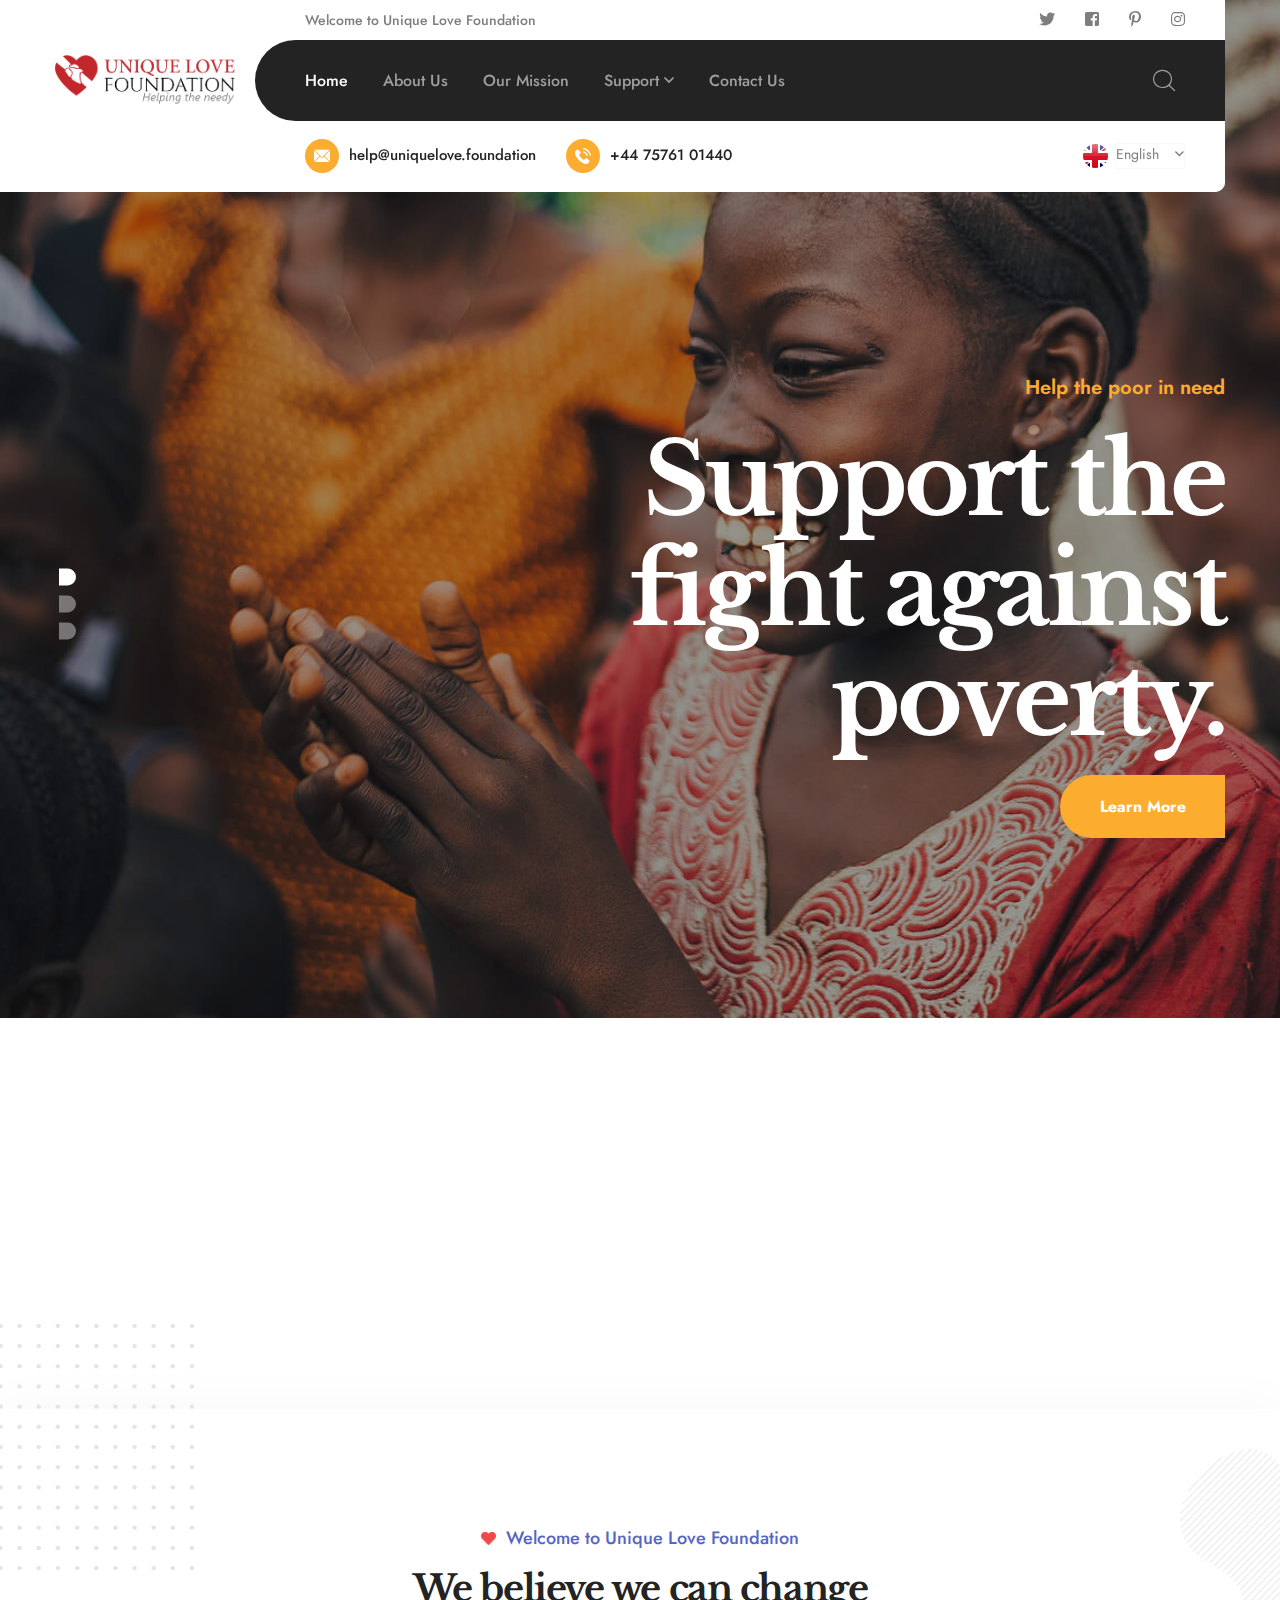
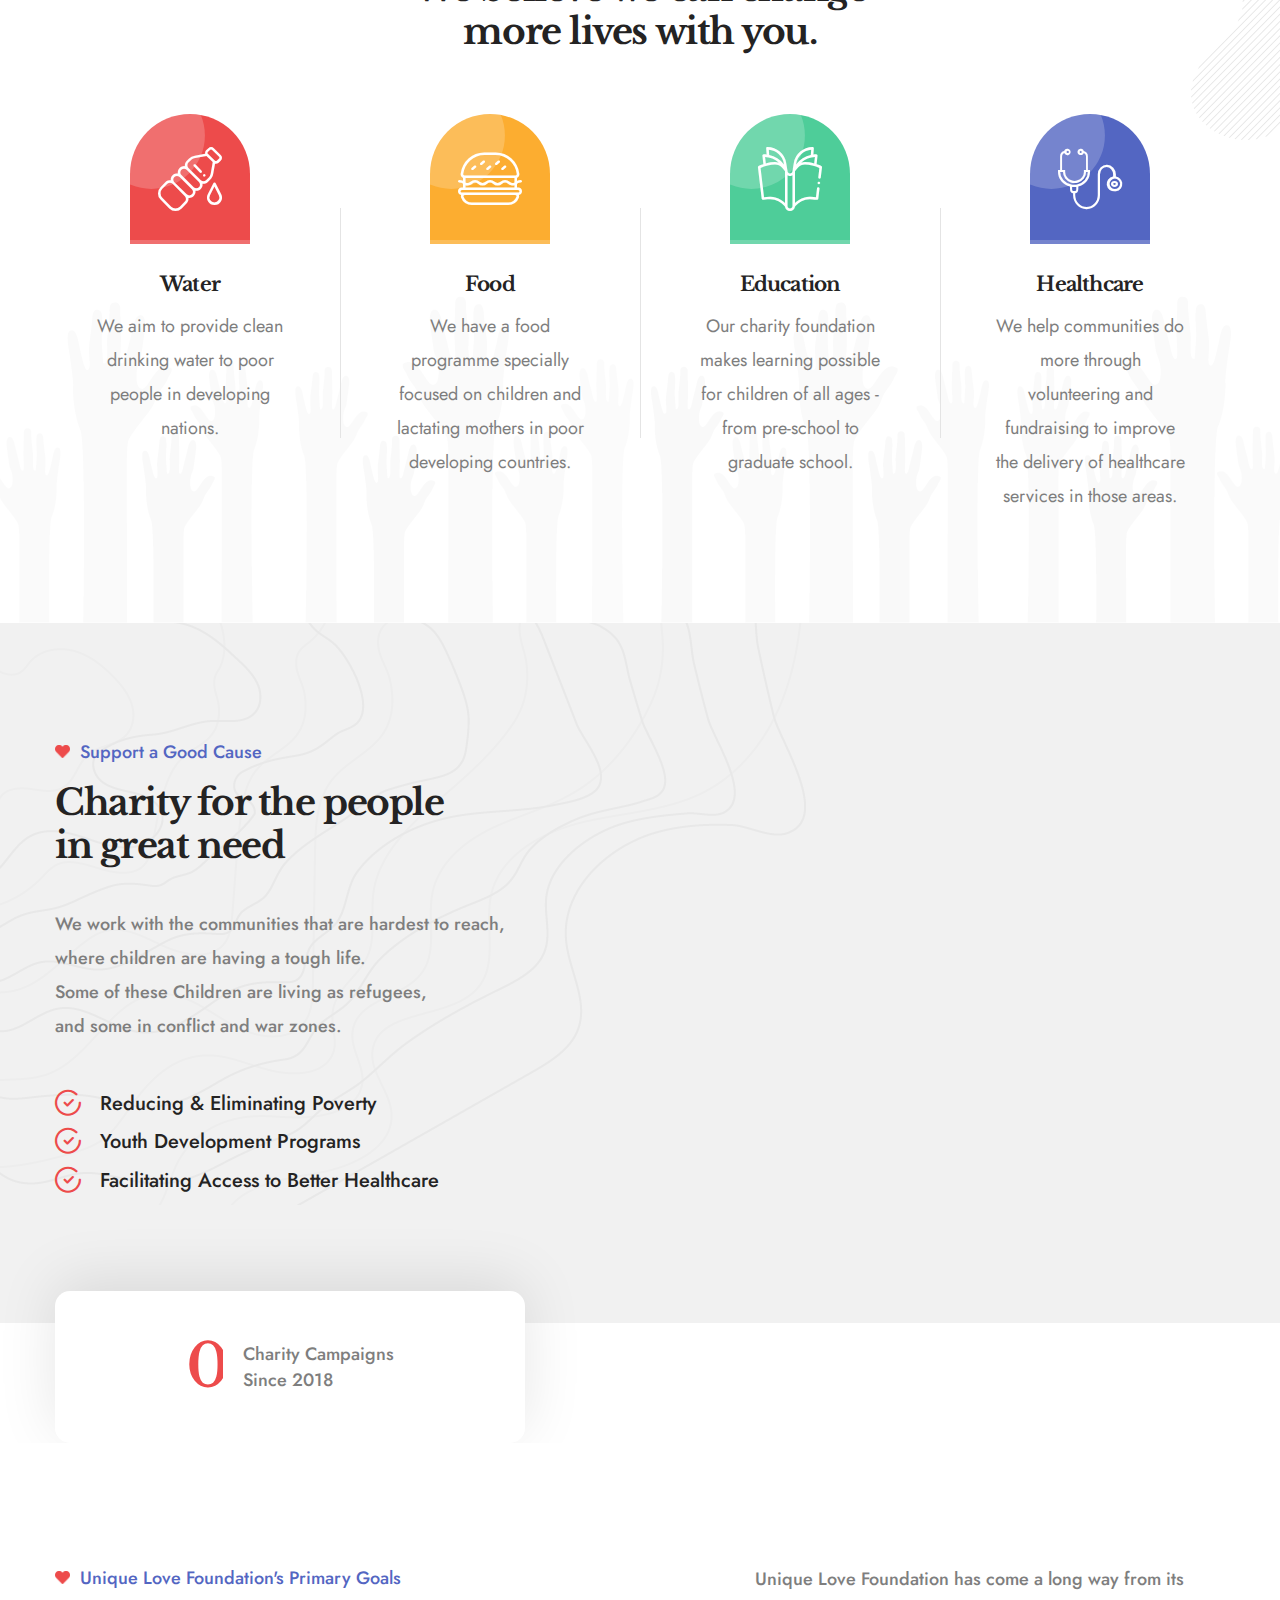
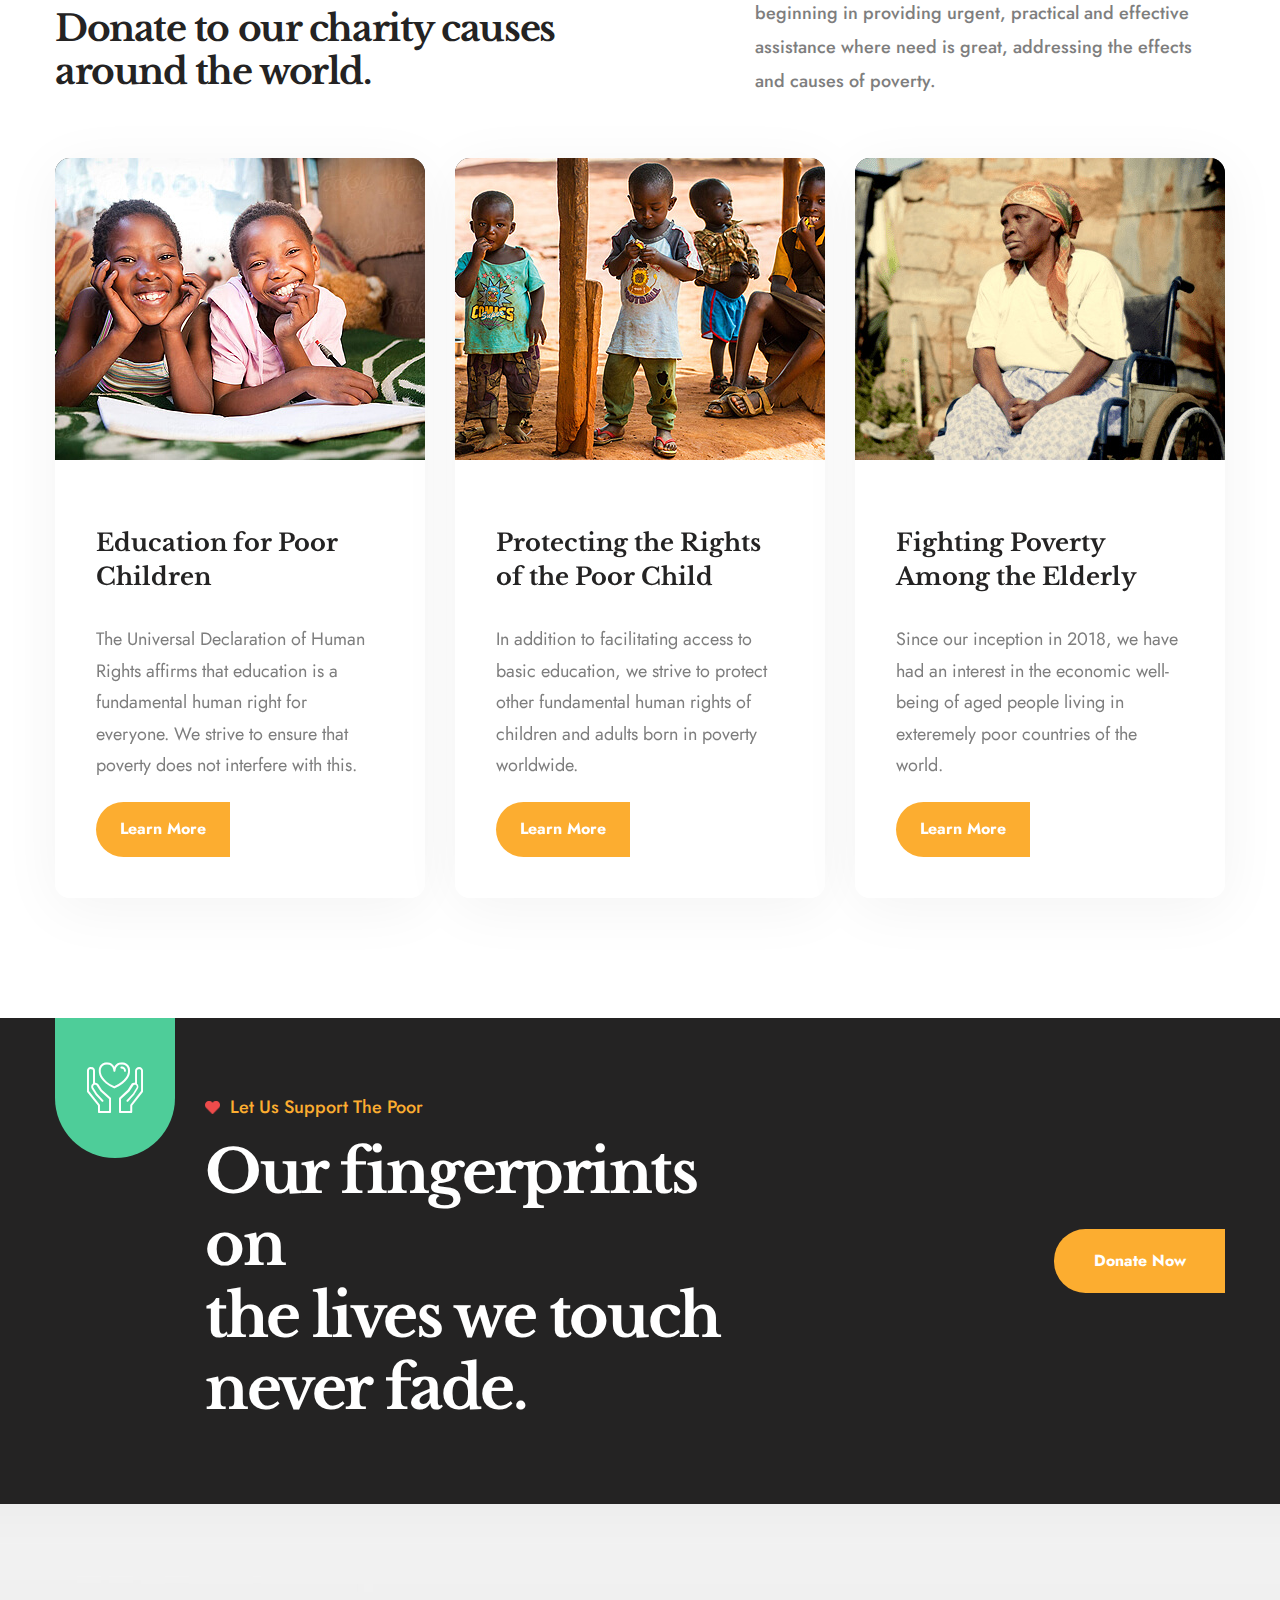
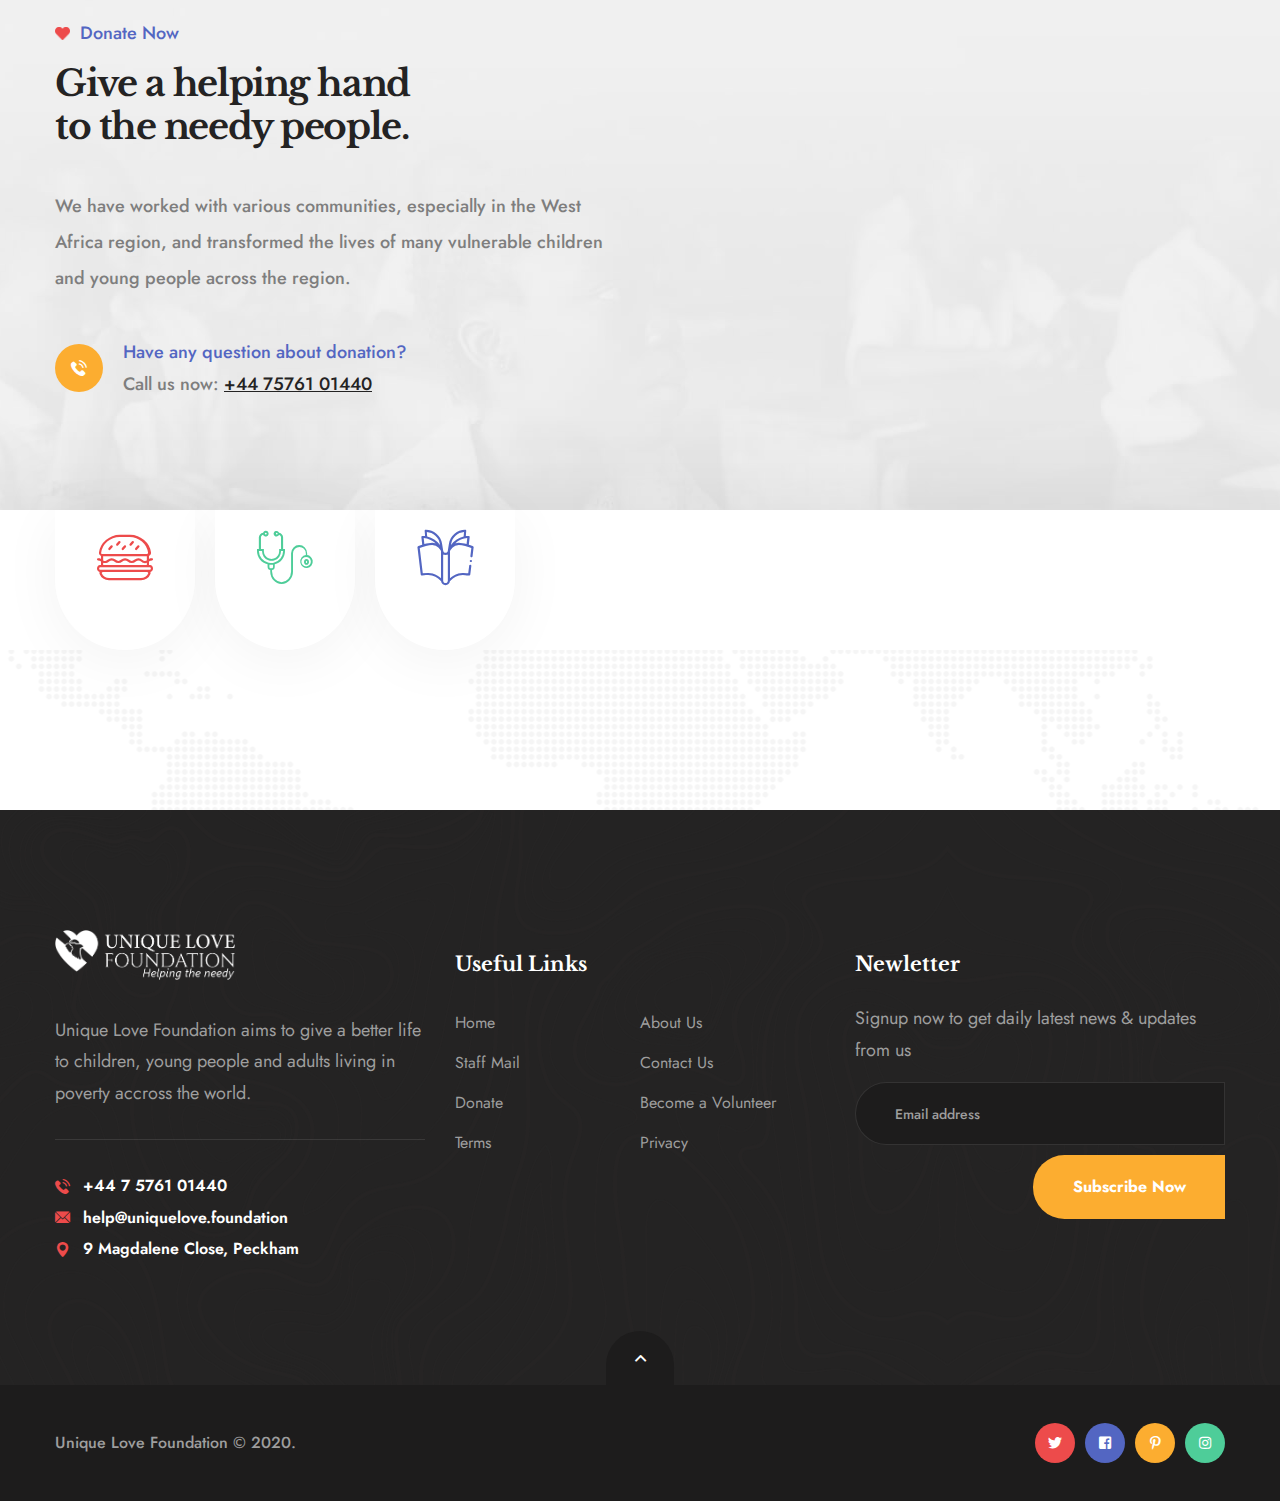
<file: index.html>
<!DOCTYPE html>
<html lang="en">


<head>
    <meta charset="UTF-8">
    <meta name="viewport" content="width=device-width, initial-scale=1.0">
    <title>Unique Love Foundation</title>
    <!-- favicons Icons -->
    <link rel="apple-touch-icon" sizes="180x180" href="assets/images/favicons/apple-touch-icon.png">
    <link rel="icon" type="image/png" sizes="32x32" href="assets/images/favicons/favicon-32x32.png">
    <link rel="icon" type="image/png" sizes="16x16" href="assets/images/favicons/favicon-16x16.png">
    <link rel="manifest" href="assets/images/favicons/site.webmanifest">
    <meta name="description" content="Unique Love Foundation">

    <!-- fonts -->
    <link href="https://fonts.googleapis.com/css2?family=Jost:ital,wght@0,100;0,200;0,300;0,400;0,500;0,600;0,700;0,800;0,900;1,100;1,200;1,300;1,400;1,500;1,600;1,700;1,800;1,900&amp;family=Libre+Baskerville:ital,wght@0,400;0,700;1,400&amp;display=swap" rel="stylesheet">

    <link rel="stylesheet" href="assets/css/bootstrap.min.css">
    <link rel="stylesheet" href="assets/css/fontawesome-all.min.css">
    <link rel="stylesheet" href="assets/css/swiper.min.css">
    <link rel="stylesheet" href="assets/css/animate.min.css">
    <link rel="stylesheet" href="assets/css/azino-icons.css">
    <link rel="stylesheet" href="assets/css/odometer.min.css">
    <link rel="stylesheet" href="assets/css/magnific-popup.css">
    <link rel="stylesheet" href="assets/css/bootstrap-select.min.css">
    <link rel="stylesheet" href="assets/css/ihavecookies.css">

    <!-- template styles -->
    <link rel="stylesheet" href="assets/css/main.css">
</head>

<body>
    <div class="page-wrapper">

        <header class="main-header">
            <div class="container">
                <div class="inner-container">
                    <div class="row">
                        <div class="col-sm-12 col-md-12 col-lg-12 col-xl-2">
                            <div class="logo-box">
                                <a href="index.html" aria-label="logo image"><img src="assets/images/logo-dark.png" width="180" alt=""></a>
                                <span class="fa fa-bars mobile-nav__toggler"></span>
                            </div><!-- /.logo-box -->
                        </div><!-- /.col-sm-12 -->
                        <div class="col-sm-12 col-md-12 col-lg-12 col-xl-10 d-none d-md-none d-lg-none d-xl-block">
                            <div class="main-header__top">
                                <p>Welcome to Unique Love Foundation</p>
                                <div class="main-header__social">
                                    <a href="#" aria-label="twitter"><i class="fab fa-twitter"></i></a>
                                    <a href="#" aria-label="facebook"><i class="fab fa-facebook-square"></i></a>
                                    <a href="#" aria-label="pinterest"><i class="fab fa-pinterest-p"></i></a>
                                    <a href="#" aria-label="instagram"><i class="fab fa-instagram"></i></a>
                                </div><!-- /.main-header__social -->
                            </div><!-- /.main-header__top -->
                            <nav class="main-menu dynamic-radius">
                                <ul class="main-menu__list">
                                    <li class="">
                                        <a href="index.html">Home</a>
                                    </li>
                                    <li class="">
                                        <a href="about.html">About Us</a>
                                    </li>
                                    <li class=""><a href="ourmission.html">Our Mission</a>
                                    </li>
                                    <li class="dropdown"><a href="#Support">Support</a>
                                        <ul>
                                            <li><a href="become-a-volunteer.html">Become a Volunteer</a></li>                                            <li><a href="https://www.paypal.com/donate?hosted_button_id=9SPH5EWMXDBV2">Donate</a></li>
                                        </ul>
                                    </li>
                                    <li class=""><a href="contact.html">Contact Us</a>
                                    </li>
                                    <li class="search-btn search-toggler">
                                        <a href="#"><i class="azino-icon-magnifying-glass"></i></a>
                                    </li>
                                </ul>
                                <!-- /.main-menu__list -->
                            </nav>
                            <!-- /.main-menu -->
                            <div class="main-header__info">
                                <ul class="list-unstyled main-header__info-list">
                                    <li>
                                        <i class="azino-icon-email"></i>
                                        <a href="mailto:help@uniquelove.foundation">help@uniquelove.foundation</a>
                                    </li>
                                    <li>
                                        <i class="azino-icon-telephone"></i>
                                        <a href="tel:+447576101440">+44 75761 01440</a>
                                    </li>
                                </ul><!-- /.list-unstyled -->
                                <div class="main-header__language">
                                    <div class="main-header__language-image">
                                        <img src="assets/images/resources/flag-1-1.jpg" alt="">
                                    </div><!-- /.main-header__language-image -->
                                    <label for="language-header" class="sr-only">select language</label>
                                    <select class="selectpicker" id="language-header">
                                        <option value="english">English</option>
                                    </select>
                                </div><!-- /.main-header__language -->
                            </div><!-- /.main-header__info -->
                        </div><!-- /.col-sm-12 -->
                    </div><!-- /.row -->
                </div><!-- /.inner-container -->
            </div><!-- /.container -->
        </header><!-- /.main-header -->

        <div class="stricky-header stricked-menu">
            <div class="container">
                <div class="logo-box">
                    <a href="index.html"><img src="assets/images/logo-light.png" width="180" alt=""></a>
                </div><!-- /.logo-box -->
                <div class="sticky-header__content"></div><!-- /.sticky-header__content -->
            </div><!-- /.container -->
        </div><!-- /.stricky-header -->

        <section class="main-slider">
            <div class="swiper-container thm-swiper__slider" data-swiper-options='{"slidesPerView": 1, "loop": true,
    "effect": "fade",
    "pagination": {
        "el": "#main-slider-pagination",
        "type": "bullets",
        "clickable": true
      },
    "autoplay": {
        "delay": 5000
    }}'>
                <div class="swiper-wrapper">
                    <div class="swiper-slide">
                        <div class="image-layer" style="background-image: url(assets/images/main-slider/slider-1-1.jpg);"></div>
                        <!-- /.image-layer -->
                        <div class="container">
                            <div class="row justify-content-end">
                                <div class="col-xl-7 col-lg-12 text-right">
                                    <p>Help the poor in need</p>
                                    <h2>Support the <br> fight against <br> poverty.</h2>
                                    <a href="/ourmission.html" class="scroll-to-target thm-btn dynamic-radius">Learn More</a>
                                    <!-- /.thm-btn dynamic-radius -->
                                </div><!-- /.col-lg-7 text-right -->
                            </div><!-- /.row -->
                        </div><!-- /.container -->
                    </div><!-- /.swiper-slide -->
                    <div class="swiper-slide">
                        <div class="image-layer" style="background-image: url(assets/images/main-slider/slider-1-2.jpg);"></div>
                        <!-- /.image-layer -->
                        <div class="container">
                            <div class="row justify-content-end">
                                <div class="col-xl-8 col-lg-12 text-right">
                                    <p>Help the poor in need</p>
                                    <h2>Donat<span class="iconic-text">i</span>ons <br> Can Change <br> Lives</h2>
                                    <a href="https://www.paypal.com/donate?hosted_button_id=9SPH5EWMXDBV2" class="scroll-to-target thm-btn dynamic-radius">Donate Now</a>
                                    <!-- /.thm-btn dynamic-radius -->
                                </div><!-- /.col-lg-7 text-right -->
                            </div><!-- /.row -->
                        </div><!-- /.container -->
                    </div><!-- /.swiper-slide -->
                    <div class="swiper-slide">
                        <div class="image-layer" style="background-image: url(assets/images/main-slider/slider-2-1.jpg);"></div>
                        <!-- /.image-layer -->
                        <div class="container">
                            <div class="row justify-content-end">
                                <div class="col-lg-7 text-right">
                                    <p>Help the poor in need</p>
                                    <h2>Be a <br> part of <br> the change.</h2>
                                    <a href="https://www.paypal.com/donate?hosted_button_id=9SPH5EWMXDBV2"  class="scroll-to-target thm-btn dynamic-radius">Donate Now</a>
                                    <!-- /.thm-btn dynamic-radius -->
                                </div><!-- /.col-lg-7 text-right -->
                            </div><!-- /.row -->
                        </div><!-- /.container -->
                    </div><!-- /.swiper-slide -->
                </div><!-- /.swiper-wrapper -->
                <div class="swiper-pagination" id="main-slider-pagination"></div>
            </div><!-- /.swiper-container thm-swiper__slider -->
        </section><!-- /.main-slider -->

        <section class="video-card-two">
            <div class="container wow fadeInUp" data-wow-duration="1500ms">
                <div class="inner-container dynamic-radius" style="background-image: url(assets/images/shapes/video-bg-1-1.png);">
                    <div class="row align-items-center">
                        <div class="col-lg-3">
                            <div class="video-card-two__box">
                                <img src="assets/images/resources/video-1-1.png" alt="">
                                <!-- /.video-card-two__box-btn -->
                            </div><!-- /.video-card-two__box -->
                        </div><!-- /.col-lg-3 -->
                        <div class="col-lg-4">
                            <h3>We’re a worldwide non-profit charity ogranization.</h3>
                        </div><!-- /.col-lg-4 -->
                        <div class="col-lg-5">
                            <p>Unique Love Foundation is an international Charity that works with Children, Young People and Elderly living in Poverty.</p>
                        </div><!-- /.col-lg-5 -->
                    </div><!-- /.row -->
                </div><!-- /.inner-container -->
            </div><!-- /.container -->
        </section><!-- /.video-card-two -->

        <section class="service-one pt-120 pb-90" style="background-image: url(assets/images/backgrounds/service-hand-bg-1-1.png);">
            <div class="container">
                <img src="assets/images/shapes/service-line-1-1.png" alt="" class="service-one__shape-1">
                <div class="block-title">
                    <p><img src="assets/images/shapes/heart-2-1.png" width="15" alt="">Welcome to Unique Love Foundation</p>
                    <h3>We believe we can change<br> more lives with you.</h3>
                </div><!-- /.block-title -->
                <div class="row">
                    <div class="col-md-6 col-lg-3">
                        <div class="service-one__box">
                            <div class="service-one__icon background-secondary">
                                <div class="service-one__icon-inner">
                                    <i class="azino-icon-water-bottle"></i>
                                </div><!-- /.service-one__icon-inner -->
                            </div><!-- /.service-one__icon -->
                            <h3><a href="#">Water</a></h3>
                            <p> We aim to provide clean drinking water to poor people in developing nations.</p>
                        </div><!-- /.service-one__box -->
                    </div><!-- /.col-md-6 col-lg-3 -->
                    <div class="col-md-6 col-lg-3">
                        <div class="service-one__box">
                            <div class="service-one__icon background-base">
                                <div class="service-one__icon-inner">
                                    <i class="azino-icon-hamburger"></i>
                                </div><!-- /.service-one__icon-inner -->
                            </div><!-- /.service-one__icon -->
                            <h3><a href="#">Food</a></h3>
                            <p>We have a food programme specially focused on children and lactating mothers in poor developing countries.</p>
                        </div><!-- /.service-one__box -->
                    </div><!-- /.col-md-6 col-lg-3 -->
                    <div class="col-md-6 col-lg-3">
                        <div class="service-one__box ">
                            <div class="service-one__icon background-primary">
                                <div class="service-one__icon-inner">
                                    <i class="azino-icon-reading-book"></i>
                                </div><!-- /.service-one__icon-inner -->
                            </div><!-- /.service-one__icon -->
                            <h3><a href="#">Education</a></h3>
                            <p>Our charity foundation makes learning possible for children of all ages - from pre-school to graduate school.</p>
                        </div><!-- /.service-one__box -->
                    </div><!-- /.col-md-6 col-lg-3 -->
                    <div class="col-md-6 col-lg-3">
                        <div class="service-one__box">
                            <div class="service-one__icon background-special">
                                <div class="service-one__icon-inner">
                                    <i class="azino-icon-stethoscope"></i>
                                </div><!-- /.service-one__icon-inner -->
                            </div><!-- /.service-one__icon -->
                            <h3><a href="#">Healthcare</a></h3>
                            <p>We help communities do more through volunteering and fundraising to improve the delivery of healthcare services in those areas.</p>
                        </div><!-- /.service-one__box -->
                    </div><!-- /.col-md-6 col-lg-3 -->
                </div><!-- /.row -->
            </div><!-- /.container -->
        </section><!-- /.service-one -->

        <section class="about-counter pt-120">
            <div class="container">
                <div class="row">
                    <div class="col-lg-6">
                        <div class="block-title">
                            <p><img src="assets/images/shapes/heart-2-1.png" width="15" alt="">Support a Good Cause</p>
                            <h3>Charity for the people <br>in great need </h3>
                        </div><!-- /.block-title -->
                        <p class="about-counter__text">We work with the communities that are hardest to reach, <br> where children are having a tough life. <br>  Some of these Children are living as refugees, <br> and some in conflict and war zones. </p>
                        <ul class="list-unstyled ul-list-one">
                            <li>Reducing & Eliminating Poverty</li>
                            <li>Youth Development Programs</li>
                            <li>Facilitating Access to Better Healthcare</li>
                        </ul><!-- /.list-unstyled list-style-one -->
                        <div class="about-counter__count">
                            <h3 class="odometer" data-count="203">00</h3>
                            <p>Charity Campaigns <br> Since 2018</p>
                        </div><!-- /.about-counter__count -->
                    </div><!-- /.col-lg-6 -->
                    <div class="col-lg-6 ">
                        <div class="about-counter__image clearfix wow fadeInRight" data-wow-duration="1500ms">
                            <div class="about-counter__image-content">
                                <img src="assets/images/shapes/about-count-heart-1-1.png" alt="">
                                <p>We exist to change lives for the better.</p>
                            </div><!-- /.about-counter__image-content -->
                            <img src="assets/images/resources/about-counter-1-1.jpg" alt="" class="float-left">
                        </div><!-- /.about-counter__image -->
                    </div><!-- /.col-lg-6 -->
                </div><!-- /.row -->
            </div><!-- /.containerr -->
        </section><!-- /.about-counter -->


        <section class="causes-page causes-home pt-120 pb-120">
            <div class="container">
                <div class="row align-items-start align-items-md-center flex-column flex-md-row mb-60">
                    <div class="col-lg-7">
                        <div class="block-title">
                            <p><img src="assets/images/shapes/heart-2-1.png" width="15" alt=""> Unique Love Foundation's Primary Goals</p>
                            <h3>Donate to our charity causes <br> around the world.</h3>
                        </div><!-- /.block-title -->
                    </div><!-- /.col-lg-7 -->
                    <div class="col-lg-5 d-flex">
                        <div class="my-auto">
                            <p class="block-text pr-10 mb-0">Unique Love Foundation has come a long way from its beginning in providing urgent, practical and effective assistance where need is great, addressing the effects and causes of poverty. </p><!-- /.block-text -->
                        </div><!-- /.my-auto -->
                    </div><!-- /.col-lg-5 -->
                </div>
                <div class="swiper-container thm-swiper__slider" data-swiper-options='{"slidesPerView": 3, "spaceBetween": 30,
        "breakpoints": {
            "0": {
                "slidesPerView": 1,
                "spaceBetween": 30
            },
            "375": {
                "slidesPerView": 1,
                "spaceBetween": 30
            },
            "575": {
                "slidesPerView": 1,
                "spaceBetween": 30
            },
            "768": {
                "slidesPerView": 1,
                "spaceBetween": 30
            },
            "991": {
                "slidesPerView": 2,
                "spaceBetween": 30
            },
            "1199": {
                "slidesPerView": 2,
                "spaceBetween": 30
            },
            "1200": {
                "slidesPerView": 3,
                "spaceBetween": 30
            }
        }
        }'>
                    <div class="swiper-wrapper">
                        <div class="swiper-slide">
                            <div class="cause-card">
                                <div class="cause-card__inner">
                                    <div class="cause-card__image">
                                        <img src="assets/images/causes/cause-1-1.jpg" alt="">
                                    </div><!-- /.cause-card__image -->
                                    <div class="cause-card__content">
                                        <div class="cause-card__top">
                                            <!-- /.cause-card__progress -->
                                            <!-- /.cause-card__goals -->
                                        </div><!-- /.cause-card__top -->
                                        <h3><a href="#education">Education for Poor Children</a></h3>
                                        <p>The Universal Declaration of Human Rights affirms that education is a fundamental human right for everyone. We strive to ensure that poverty does not interfere with this.</p>
                                        <div class="cause-card__bottom">
                                            <a href="https://uniquelove.foundation/about.html" class="thm-btn dynamic-radius">Learn More</a>
                                            <!-- /.thm-btn dynamic-radius -->
                                            <!-- /.cause-card__share -->
                                        </div><!-- /.cause-card__bottom -->
                                    </div><!-- /.cause-card__content -->
                                </div><!-- /.cause-card__inner -->
                            </div><!-- /.cause-card -->
                        </div><!-- /.swiper-slide -->
                        <div class="swiper-slide">

                            <div class="cause-card">
                                <div class="cause-card__inner">
                                    <div class="cause-card__image">
                                        <img src="assets/images/causes/cause-1-4.jpg" alt="">
                                    </div><!-- /.cause-card__image -->
                                    <div class="cause-card__content">
                                        <div class="cause-card__top">
                                            <!-- /.cause-card__progress -->
                                           <!-- /.cause-card__goals -->
                                        </div><!-- /.cause-card__top -->
                                        <h3><a href="#rights">Protecting the Rights of the Poor Child</a></h3>
                                        <p>In addition to facilitating access to basic education, we strive to protect other fundamental human rights of children and adults born in poverty worldwide.</p>
                                        <div class="cause-card__bottom">
                                            <a href="https://uniquelove.foundation/about.html" class="thm-btn dynamic-radius">Learn More</a>
                                            <!-- /.thm-btn dynamic-radius -->
                                            <!-- /.cause-card__share -->
                                        </div><!-- /.cause-card__bottom -->
                                    </div><!-- /.cause-card__content -->
                                </div><!-- /.cause-card__inner -->
                            </div><!-- /.cause-card -->
                        </div><!-- /.swiper-slide -->

                        <div class="swiper-slide">

                            <div class="cause-card">
                                <div class="cause-card__inner">
                                    <div class="cause-card__image">
                                        <img src="assets/images/causes/cause-1-3.jpg" alt="">
                                    </div><!-- /.cause-card__image -->
                                    <div class="cause-card__content">
                                        <div class="cause-card__top">
                                            <!-- /.cause-card__goals -->
                                        </div><!-- /.cause-card__top -->
                                        <h3><a href="#zeropoverty">Fighting Poverty Among the Elderly</a></h3>
                                        <p>Since our inception in 2018, we have had an interest in the economic well-being of aged people living in exteremely poor countries of the world. </p>
                                        <div class="cause-card__bottom">
                                            <a href="https://uniquelove.foundation/about.html" class="thm-btn dynamic-radius">Learn More</a>
                                            <!-- /.thm-btn dynamic-radius -->
                                            <!-- /.cause-card__share -->
                                        </div><!-- /.cause-card__bottom -->
                                    </div><!-- /.cause-card__content -->
                                </div><!-- /.cause-card__inner -->
                            </div><!-- /.cause-card -->
                        </div><!-- /.swiper-slide -->

                    </div><!-- /.swiper-wrapper -->
                </div><!-- /.causes-col__3 -->
            </div><!-- /.container -->
        </section><!-- /.causes-page -->

        <section class="call-to-action-two">

            <div class="call-to-action-two__bg" style="background-image: url(assets/images/backgrounds/page-header-1-1.jpg);">
            </div>
            <!-- /.page-header__bg -->
            <div class="container pt-80 pb-80">
                <i class="azino-icon-charity call-to-action-two__icon"></i>
                <div class="row align-items-center">
                    <div class="col-lg-7">
                        <div class="block-title">
                            <p><img src="assets/images/shapes/heart-2-1.png" width="15" alt="">Let Us Support The Poor</p>
                            <h3>Our fingerprints on <br> the lives we touch <br> never fade.</h3>
                        </div><!-- /.block-title -->

                    </div><!-- /.col-lg-6 -->
                    <div class="col-lg-5 d-flex justify-content-start justify-content-lg-end">
                        <div class="btn-wrap">
                            <a href="https://www.paypal.com/donate?hosted_button_id=9SPH5EWMXDBV2"  class="scroll-to-target thm-btn dynamic-radius">Donate Now</a><!-- /.thm-btn dynamic-radius -->
                        </div><!-- /.btn-wrap -->
                    </div><!-- /.col-lg-6 d-flex justify-content-end -->
                </div><!-- /.row -->
            </div><!-- /.container -->
        </section><!-- /.call-to-action-two -->

        <section class="donate-options pt-120">
            <div class="container">
                <div class="row">
                    <div class="col-lg-6">
                        <div class="donate-options__content">
                            <div class="block-title">
                                <p><img src="assets/images/shapes/heart-2-1.png" width="15" alt="">Donate Now</p>
                                <h3>Give a helping hand <br> to the needy people.</h3>
                            </div><!-- /.block-title -->
                            <p>We have worked with various communities, especially in the West Africa region, and transformed the lives of many vulnerable children and young people across the region. </p>
                            <div class="donate-options__call">
                                <i class="azino-icon-telephone"></i>
                                <div class="donate-options__call-content">
                                    <p>Have any question about donation? <br> <span>Call us now:</span> <a href="tel:+447576101440">+44 75761 01440</a></p>
                                </div><!-- /.donate-options__call-content -->
                            </div><!-- /.donate-option__call -->
                            <div class="donate-options__icon-wrap">
                                <div class="donate-options__icon">
                                    <i class="azino-icon-hamburger"></i>
                                    <h3><a href="#">Food</a></h3>
                                </div><!-- /.donate-options__icon -->
                                <div class="donate-options__icon">
                                    <i class="azino-icon-stethoscope"></i>
                                    <h3><a href="#">Healthcare</a></h3>
                                </div><!-- /.donate-options__icon -->
                                <div class="donate-options__icon">
                                    <i class="azino-icon-reading-book"></i>
                                    <h3><a href="#">Education</a></h3>
                                </div><!-- /.donate-options__icon -->
                            </div><!-- /.donate-options__icon-wrap -->
                        </div><!-- /.donate-options__content -->
                    </div><!-- /.col-lg-6 -->
                    <div class="col-xl-6">
                        <div class="about-two__image wow fadeInLeft animated" data-wow-duration="1500ms" style="visibility: visible; animation-duration: 1500ms; animation-name: fadeInLeft;">
                            <img src="assets/images/resources/welcome-1-1.png" style="max-height: 620px;" alt="">
                            <div class="about-two__award">
                                <img src="assets/images/shapes/about-bag-1-2.png" alt="">
                            </div><!-- /.about-two__award -->
                        </div><!-- /.about-two__image -->
                    </div><!-- /.col-lg-6 -->
                </div><!-- /.row -->
            </div><!-- /.container -->
        </section><!-- /.donate-options -->

        <section class="team-about pt-120 pb-40" style="background-image: url(assets/images/team/team-map-1-1.png);">
        
        </section><!-- /.team-about -->
           
       <section class="site-footer">
            <div class="main-footer pt-142 pb-80">
                <div class="container">
                    <div class="row">
                        <div class="col-lg-4 col-md-6 col-sm-12">
                            <div class="footer-widget mb-40 footer-widget__about">
                                <a href="index.html" aria-label="logo image">
                                    <img src="assets/images/logo-light.png" class="footer-widget__logo" width="180" alt="">
                                </a>
                                <p>Unique Love Foundation aims to give a better life to children, young people and adults living in poverty accross the world. </p>
                                <ul class="list-unstyled footer-widget__contact">
                                    <li><a href="tel:+447576101440"><i class="azino-icon-telephone"></i>+44 7 5761 01440</a></li>
                                    <li><a href="mailto:help@uniquelove.foundation"><i class="azino-icon-email"></i>help@uniquelove.foundation</a></li>
                                    <li><a href="#address"><i class="azino-icon-pin"></i>9 Magdalene Close, Peckham</a></li>
                                </ul><!-- /.footer-widget__contact -->
                            </div><!-- /.footer-widget footer-widget__about -->
                        </div><!-- /.col-lg-3 col-md-6 col-sm-12 -->
                        <div class="col-lg-4 col-md-6 col-sm-12">
                            <div class="footer-widget footer-widget__link mb-40">
                                <h3 class="footer-widget__title">Useful Links</h3><!-- /.footer-widget__title -->
                                <ul class="list-unstyled footer-widget__link-list">
                                    <li><a href="https://uniquelove.foundation">Home</a></li>
                                    <li><a href="about.html">About Us</a></li>
                                    <li><a target="_blank" href="https://uniquelove.foundation/webmail">Staff Mail</a></li>
                                    <li><a href="contact.html">Contact Us</a></li>
                                    <li><a target="_blank" href="https://www.paypal.com/donate?hosted_button_id=9SPH5EWMXDBV2">Donate</a></li>
                                    <li><a href="become-a-volunteer.html">Become a Volunteer</a></li>
                                    <li><a href="terms.html">Terms</a></li>
                                    <li><a href="privacy.html">Privacy</a></li>
                                </ul><!-- /.footer-widget__link-list -->
                            </div><!-- /.footer-widget footer-widget__link -->
                        </div><!-- /.col-lg-3 col-md-6 col-sm-12 -->
                       
                        <div class="col-lg-4 col-md-6 col-sm-12">
                            <div class="footer-widget mb-40 footer-widget__newsletter">
                                <h3 class="footer-widget__title">Newletter</h3><!-- /.footer-widget__title -->
                                <p>Signup now to get daily latest news
                                    & updates from us</p>
                                <form data-url="https://xyz.us18.list-manage.com/subscribe/post?u=20e91746ef818cd941998c598&id=cc0ee8140e" class="footer-widget__newsletter-form mc-form">
                                    <label for="mc-email" class="sr-only">Email Address</label>
                                    <input type="email" name="EMAIL" id="mc-email" class="dynamic-radius" placeholder="Email address">
                                    <div class="footer-widget__newsletter-btn-wrap d-flex justify-content-end">
                                        <button type="submit" class="thm-btn dynamic-radius">Subscribe Now</button>
                                    </div><!-- /.footer-widget__newsletter-btn-wrap -->
                                    <!-- /.thm-btn -->
                                </form><!-- /.footer-widget__newsletter-form -->
                                <div class="mc-form__response"></div><!-- /.mc-form__response -->
                            </div><!-- /.footer-widget footer-widget__newsletter -->
                        </div><!-- /.col-lg-3 col-md-6 col-sm-12 -->
                    </div><!-- /.row -->
                </div><!-- /.container -->
            </div><!-- /.main-footer -->
            <div class="footer-bottom">
                <div class="container">
                    <span class="scroll-to-top scroll-to-target" data-target="html"><i class="far fa-angle-up"></i></span>
                    <p>Unique Love Foundation © 2020.</p>
                    <div class="footer-social">
                        <a href="#twitter" aria-label="twitter"><i class="fab fa-twitter"></i></a>
                        <a href="#facebook" aria-label="facebook"><i class="fab fa-facebook-square"></i></a>
                        <a href="#pinterest" aria-label="pinterest"><i class="fab fa-pinterest-p"></i></a>
                        <a href="#instagram" aria-label="instagram"><i class="fab fa-instagram"></i></a>
                    </div><!-- /.footer-social -->
                </div><!-- /.container -->
            </div><!-- /.footer-bottom -->
        </section><!-- /.site-footer -->

    </div><!-- /.page-wrapper -->


    <div class="mobile-nav__wrapper">
        <div class="mobile-nav__overlay mobile-nav__toggler"></div>
        <!-- /.mobile-nav__overlay -->
        <div class="mobile-nav__content">
            <span class="mobile-nav__close mobile-nav__toggler"><i class="far fa-times"></i></span>

            <div class="logo-box">
                <a href="index.html" aria-label="logo image"><img src="assets/images/logo-light.png" width="101" alt="" /></a>
            </div>
            <!-- /.logo-box -->
            <div class="mobile-nav__container"></div>
            <!-- /.mobile-nav__container -->

            <ul class="mobile-nav__contact list-unstyled">
                <li>
                    <i class="azino-icon-email"></i>
                    <a href="mailto:help@uniquelove.foundation">help@uniquelove.foundation</a>
                </li>
                <li>
                    <i class="azino-icon-telephone"></i>
                    <a href="tel:+447576101440">+44 75761 01440</a>
                </li>
            </ul><!-- /.mobile-nav__contact -->
            <div class="mobile-nav__top">
                <div class="mobile-nav__language">
                    <img src="assets/images/resources/flag-1-1.jpg" alt="">
                    <label class="sr-only" for="language-select">select language</label><!-- /#language-select.sr-only -->
                    <select class="selectpicker" id="language-select">
                        <option value="english">English</option>
                        <option value="arabic">Arabic</option>
                    </select>
                </div><!-- /.mobile-nav__language -->
                <div class="mobile-nav__social">
                    <a href="#" aria-label="twitter"><i class="fab fa-twitter"></i></a>
                    <a href="#" aria-label="facebook"><i class="fab fa-facebook-square"></i></a>
                    <a href="#" aria-label="pinterest"><i class="fab fa-pinterest-p"></i></a>
                    <a href="#" aria-label="instagram"><i class="fab fa-instagram"></i></a>
                </div><!-- /.mobile-nav__social -->
            </div><!-- /.mobile-nav__top -->



        </div>
        <!-- /.mobile-nav__content -->
    </div>
    <!-- /.mobile-nav__wrapper -->

    <div class="search-popup">
        <div class="search-popup__overlay search-toggler"></div>
        <!-- /.search-popup__overlay -->
        <div class="search-popup__content">
            <form action="#">
                <label for="search" class="sr-only">search here</label><!-- /.sr-only -->
                <input type="text" id="search" placeholder="Search Here..." />
                <button type="submit" aria-label="search submit" class="thm-btn">
                    <i class="fa fa-search"></i>
                </button>
            </form>
        </div>
        <!-- /.search-popup__content -->
    </div>
    <!-- /.search-popup -->

    
    <script src="assets/js/jquery-3.5.1.min.js"></script>
    <script src="assets/js/bootstrap.bundle.min.js"></script>
    <script src="assets/js/swiper.min.js"></script>
    <script src="assets/js/jquery.ajaxchimp.min.js"></script>
    <script src="assets/js/jquery.magnific-popup.min.js"></script>
    <script src="assets/js/jquery.validate.min.js"></script>
    <script src="assets/js/bootstrap-select.min.js"></script>
    <script src="assets/js/wow.js"></script>
    <script src="assets/js/odometer.min.js"></script>
    <script src="assets/js/jquery.appear.min.js"></script>
    <script src="assets/js/jquery.ihavecookies.min.js"></script>
   
   <script>
    $('body').ihavecookies(); 
    </script>

    <!-- template js -->
    <script src="assets/js/theme.js"></script>
</body>


</html>
</file>
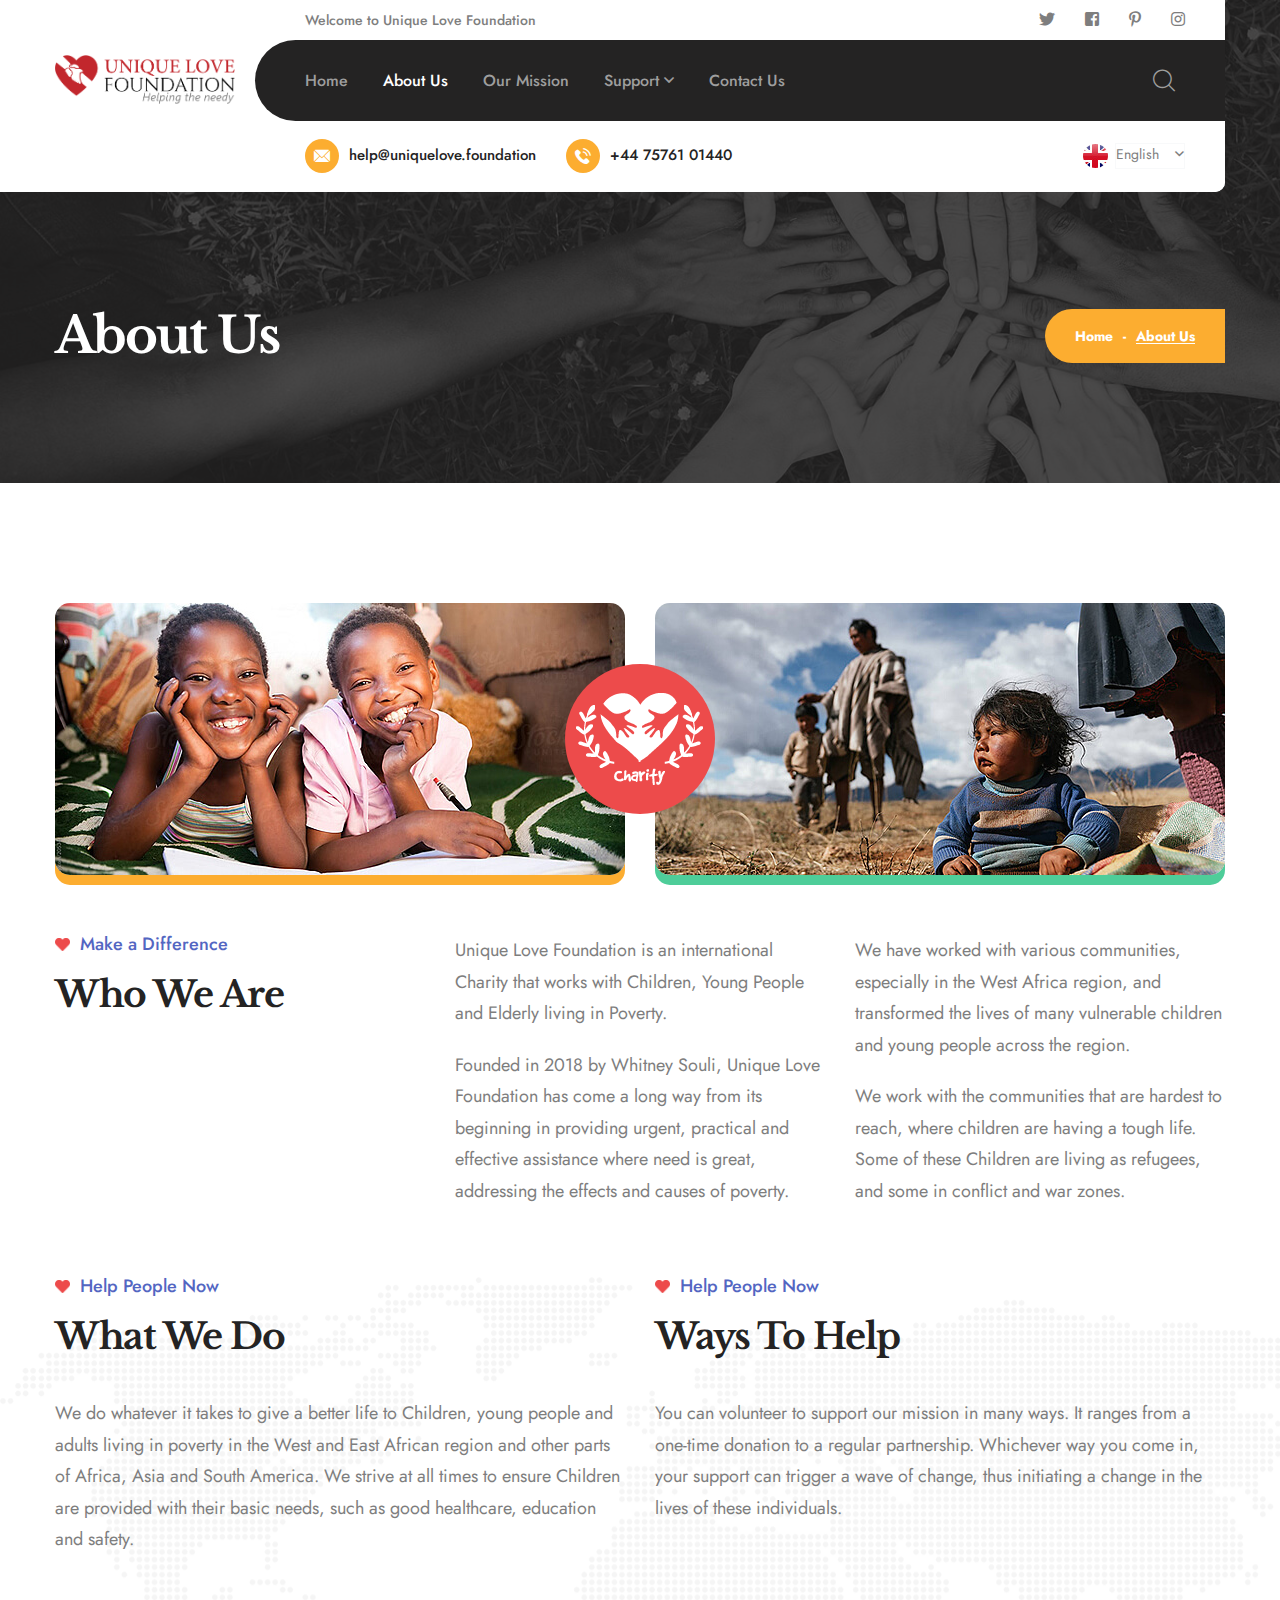
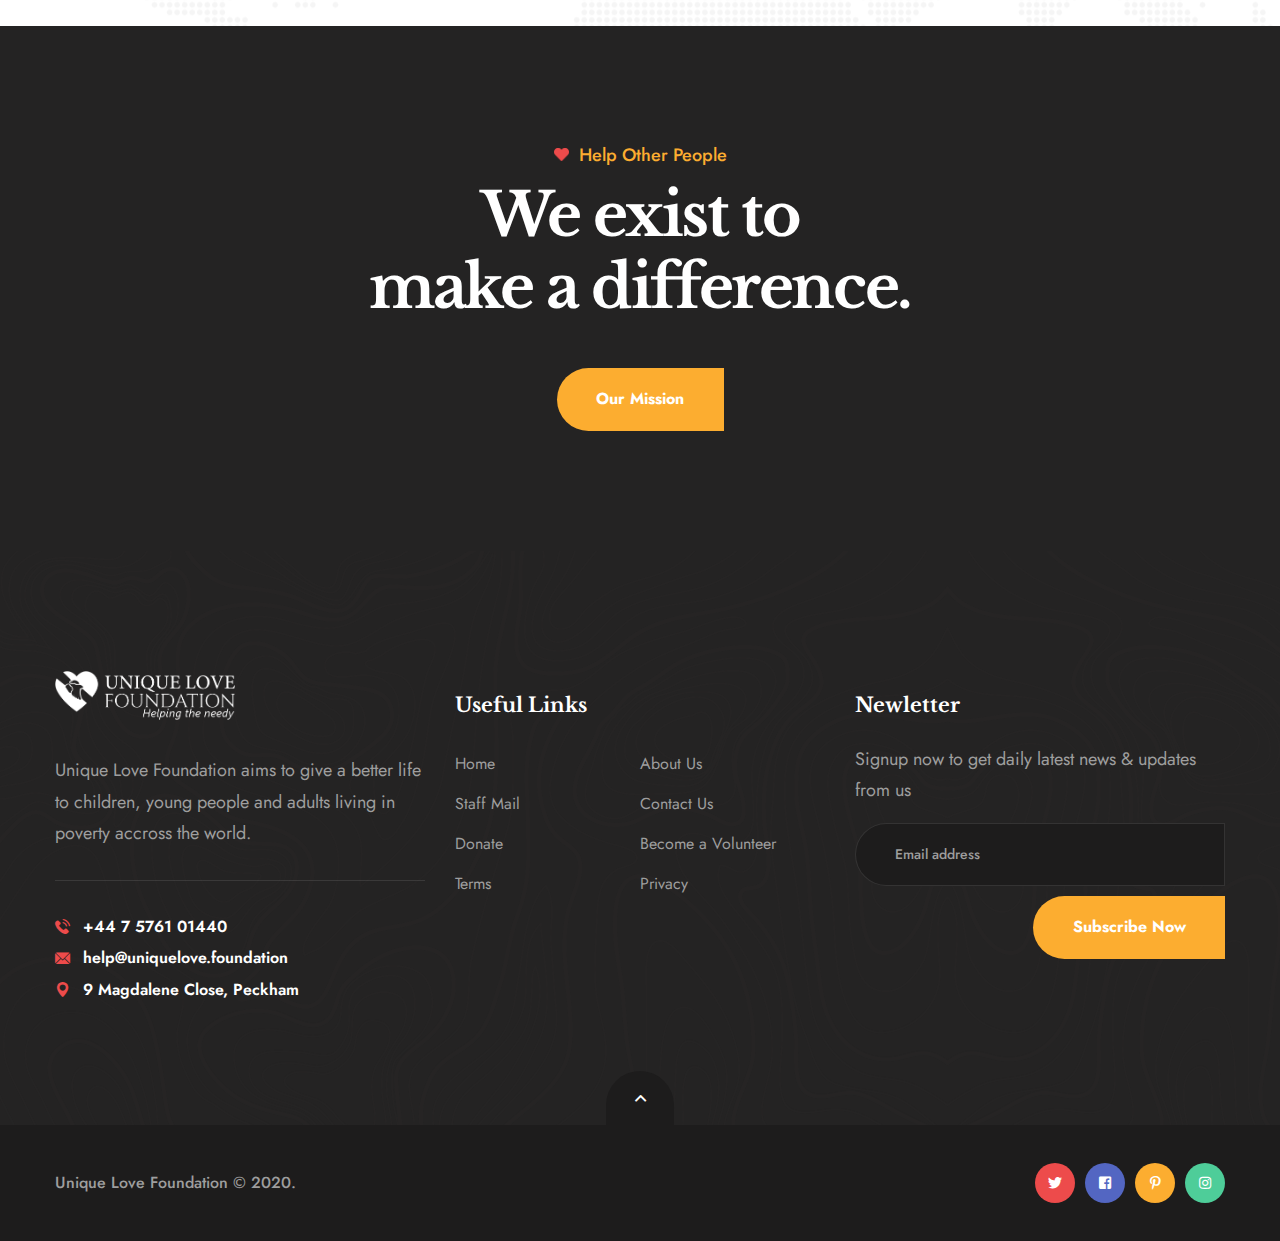
<file: about.html>
<!DOCTYPE html>
<html lang="en">


<meta http-equiv="content-type" content="text/html;charset=utf-8" />
<head>
    <meta charset="UTF-8">
    <meta name="viewport" content="width=device-width, initial-scale=1.0">
    <title>About Us </title>
    <!-- favicons Icons -->
    <link rel="apple-touch-icon" sizes="180x180" href="assets/images/favicons/apple-touch-icon.png">
    <link rel="icon" type="image/png" sizes="32x32" href="assets/images/favicons/favicon-32x32.png">
    <link rel="icon" type="image/png" sizes="16x16" href="assets/images/favicons/favicon-16x16.png">
    <link rel="manifest" href="assets/images/favicons/site.webmanifest">
    <meta name="description" content="Unique Love Foundation">

    <!-- fonts -->
    <link href="https://fonts.googleapis.com/css2?family=Jost:ital,wght@0,100;0,200;0,300;0,400;0,500;0,600;0,700;0,800;0,900;1,100;1,200;1,300;1,400;1,500;1,600;1,700;1,800;1,900&amp;family=Libre+Baskerville:ital,wght@0,400;0,700;1,400&amp;display=swap" rel="stylesheet">

    <link rel="stylesheet" href="assets/css/bootstrap.min.css">
    <link rel="stylesheet" href="assets/css/fontawesome-all.min.css">
    <link rel="stylesheet" href="assets/css/swiper.min.css">
    <link rel="stylesheet" href="assets/css/animate.min.css">
    <link rel="stylesheet" href="assets/css/azino-icons.css">
    <link rel="stylesheet" href="assets/css/odometer.min.css">
    <link rel="stylesheet" href="assets/css/magnific-popup.css">
    <link rel="stylesheet" href="assets/css/bootstrap-select.min.css">
    <link rel="stylesheet" href="assets/css/ihavecookies.css">

    <!-- template styles -->
    <link rel="stylesheet" href="assets/css/main.css">
</head>

<body>
    <div class="page-wrapper">
        <header class="main-header">
            <div class="container">
                <div class="inner-container">
                    <div class="row">
                        <div class="col-sm-12 col-md-12 col-lg-12 col-xl-2">
                            <div class="logo-box">
                                <a href="index.html" aria-label="logo image"><img src="assets/images/logo-dark.png" width="180" alt=""></a>
                                <span class="fa fa-bars mobile-nav__toggler"></span>
                            </div><!-- /.logo-box -->
                        </div><!-- /.col-sm-12 -->
                        <div class="col-sm-12 col-md-12 col-lg-12 col-xl-10 d-none d-md-none d-lg-none d-xl-block">
                            <div class="main-header__top">
                                <p>Welcome to Unique Love Foundation</p>
                                <div class="main-header__social">
                                    <a href="#" aria-label="twitter"><i class="fab fa-twitter"></i></a>
                                    <a href="#" aria-label="facebook"><i class="fab fa-facebook-square"></i></a>
                                    <a href="#" aria-label="pinterest"><i class="fab fa-pinterest-p"></i></a>
                                    <a href="#" aria-label="instagram"><i class="fab fa-instagram"></i></a>
                                </div><!-- /.main-header__social -->
                            </div><!-- /.main-header__top -->
                            <nav class="main-menu dynamic-radius">
                                <ul class="main-menu__list">
                                    <li class="">
                                        <a href="index.html">Home</a>
                                    </li>
                                    <li class="">
                                        <a href="about.html">About Us</a>
                                    </li>
                                    <li class=""><a href="ourmission.html">Our Mission</a>
                                    </li>
                                    <li class="dropdown"><a href="#Support">Support</a>
                                        <ul>
                                            <li><a href="become-a-volunteer.html">Become a Volunteer</a></li>                                            <li><a href="https://www.paypal.com/donate?hosted_button_id=9SPH5EWMXDBV2">Donate</a></li>
                                        </ul>
                                    </li>
                                    <li class=""><a href="contact.html">Contact Us</a>
                                    </li>
                                    <li class="search-btn search-toggler">
                                        <a href="#"><i class="azino-icon-magnifying-glass"></i></a>
                                    </li>
                                </ul>
                                <!-- /.main-menu__list -->
                            </nav>                            <!-- /.main-menu -->
                            <div class="main-header__info">
                                <ul class="list-unstyled main-header__info-list">
                                    <li>
                                        <i class="azino-icon-email"></i>
                                        <a href="mailto:help@uniquelove.foundation">help@uniquelove.foundation</a>
                                    </li>
                                    <li>
                                        <i class="azino-icon-telephone"></i>
                                        <a href="tel:+447576101440">+44 75761 01440</a>
                                    </li>
                                </ul><!-- /.list-unstyled -->
                                <div class="main-header__language">
                                    <div class="main-header__language-image">
                                        <img src="assets/images/resources/flag-1-1.jpg" alt="">
                                    </div><!-- /.main-header__language-image -->
                                    <label for="language-header" class="sr-only">select language</label>
                                    <select class="selectpicker" id="language-header">
                                        <option value="english">English</option>
                                    </select>
                                </div><!-- /.main-header__language -->
                            </div><!-- /.main-header__info -->
                        </div><!-- /.col-sm-12 -->
                    </div><!-- /.row -->
                </div><!-- /.inner-container -->
            </div><!-- /.container -->
        </header><!-- /.main-header -->

        <div class="stricky-header stricked-menu">
            <div class="container">
                <div class="logo-box">
                    <a href="index.html"><img src="assets/images/logo-light.png" width="180" alt=""></a>
                </div><!-- /.logo-box -->
                <div class="sticky-header__content"></div><!-- /.sticky-header__content -->
            </div><!-- /.container -->
        </div><!-- /.stricky-header -->
        <section class="page-header">
            <div class="page-header__bg" style="background-image: url(assets/images/backgrounds/page-header-1-1.jpg);"></div>
            <!-- /.page-header__bg -->
            <div class="container">
                <h2>About Us</h2>
                <ul class="thm-breadcrumb list-unstyled dynamic-radius">
                    <li><a href="index.html">Home</a></li>
                    <li>-</li>
                    <li><span>About Us</span></li>
                </ul><!-- /.thm-breadcrumb list-unstyled -->
            </div><!-- /.container -->
        </section><!-- /.page-header -->

        <section class="about-one pt-120 pb-10">
            <div class="container">
                <div class="row">
                    <div class="about-one__award">
                        <img src="assets/images/shapes/about-bag-1-1.png" alt="">
                    </div><!-- /.about-one__award -->
                    <div class="col-lg-6">
                        <img src="assets/images/resources/about-1-1.jpg" alt="" class="img-fluid">
                    </div><!-- /.col-lg-6 -->
                    <div class="col-lg-6">
                        <img src="assets/images/resources/about-1-2.jpg" alt="" class="img-fluid">
                    </div><!-- /.col-lg-6 -->
                </div><!-- /.row -->
            </div><!-- /.container -->
            <div class="container">
                <div class="team-about__top mt-60">
                    <div class="row">
                        <div class="col-md-12 col-lg-4">
                            <div class="block-title">
                                <p><img src="assets/images/shapes/heart-2-1.png" width="15" alt="">Make a Difference</p>
                                <h3>Who We Are</h3>
                            </div><!-- /.block-title -->
                        </div><!-- /.col-md-12 col-lg-6 -->
                        <div class="col-md-12 col-lg-4">
                            <p>Unique Love Foundation is an international Charity that works with Children, Young People and Elderly living in Poverty. </p>

                            <p>Founded in 2018 by Whitney Souli, Unique Love Foundation has come a long way from its beginning in providing urgent, practical and effective assistance where need is great, addressing the effects and causes of poverty.</p>

                        
                        </div><!-- /.col-md-12 col-lg-6 -->
                        <div class="col-md-12 col-lg-4">
                            <p> We have worked with various communities, especially in the West Africa region, and transformed the lives of many vulnerable children and young people across the region. </p>
                            <p>
                            We work with the communities that are hardest to reach, where children are having a tough life. Some of these Children are living as refugees, and some in conflict and war zones.
                            </p>
                        </div><!-- /.col-md-12 col-lg-6 -->
                    </div><!-- /.row -->
                </div><!-- /.team-about__top -->

            </div><!-- /.container -->

        </section><!-- /.about-one -->

      
        <section class="pb-50" style="background-image: url(assets/images/team/team-map-1-1.png);">
            <div class="container">
                <div class="row">
                    <div class="col-lg-6">
                        <div class="block-title">
                            <p><img src="assets/images/shapes/heart-2-1.png" width="15" alt="">Help People Now</p>
                            <h3>What We Do</h3>
                        </div><!-- /.block-title -->
                        <p>We do whatever it takes to give a better life to Children, young people and adults living in poverty in the West and East African region and other parts of Africa, Asia and South America. We strive at all times to ensure Children are provided with their basic needs, such as good healthcare, education and safety.</p>
                        </div><!-- /.about-counter__count -->
                   <!-- /.col-lg-6 -->
                    <div class="col-lg-6 ">
                        <div class="block-title">
                            <p><img src="assets/images/shapes/heart-2-1.png" width="15" alt="">Help People Now</p>
                            <h3>Ways To Help</h3>
                        </div><!-- /.block-title -->
                        <p>You can volunteer to support our mission in many ways. It ranges from a one-time donation to a regular partnership. Whichever way you come in, your support can trigger a wave of change, thus initiating a change in the lives of these individuals.</p>
                    </div><!-- /.col-lg-6 -->
                </div>
                </div><!-- /.row -->
            </div><!-- /.containerr -->
        </section><!-- /.about-counter -->

        <section class="video-card">
            <div class="video-card__bg" style="background-image: url(assets/images/backgrounds/page-header-1-1.jpg);"></div>
            <!-- /.video-card__bg -->
            <div class="container text-center pt-120 pb-120">
                <p><img src="assets/images/shapes/heart-2-1.png" width="15" alt="">Help Other People</p>
                <h3>We exist to <br>
                    make a difference.</h3>
                <div class="video-card__btn-block">
                    <a href="ourmission.html" class="thm-btn dynamic-radius">Our Mission</a>
                    <!-- /.thm-btn dynamic-radius -->
                    <a href="ourmission.html"></a><!-- /.video-card__btn -->
                </div><!-- /.video-card__btn-block -->
            </div><!-- /.container -->
        </section><!-- /.video-card -->

 
<section class="site-footer">
            <div class="main-footer pt-142 pb-80">
                <div class="container">
                    <div class="row">
                        <div class="col-lg-4 col-md-6 col-sm-12">
                            <div class="footer-widget mb-40 footer-widget__about">
                                <a href="index.html" aria-label="logo image">
                                    <img src="assets/images/logo-light.png" class="footer-widget__logo" width="180" alt="">
                                </a>
                                <p>Unique Love Foundation aims to give a better life to children, young people and adults living in poverty accross the world. </p>
                                <ul class="list-unstyled footer-widget__contact">
                                    <li><a href="tel:+447576101440"><i class="azino-icon-telephone"></i>+44 7 5761 01440</a></li>
                                    <li><a href="mailto:help@uniquelove.foundation"><i class="azino-icon-email"></i>help@uniquelove.foundation</a></li>
                                    <li><a href="#address"><i class="azino-icon-pin"></i>9 Magdalene Close, Peckham</a></li>
                                </ul><!-- /.footer-widget__contact -->
                            </div><!-- /.footer-widget footer-widget__about -->
                        </div><!-- /.col-lg-3 col-md-6 col-sm-12 -->
                        <div class="col-lg-4 col-md-6 col-sm-12">
                            <div class="footer-widget footer-widget__link mb-40">
                                <h3 class="footer-widget__title">Useful Links</h3><!-- /.footer-widget__title -->
                                <ul class="list-unstyled footer-widget__link-list">
                                    <li><a href="https://uniquelove.foundation">Home</a></li>
                                    <li><a href="about.html">About Us</a></li>
                                    <li><a target="_blank" href="https://uniquelove.foundation/webmail">Staff Mail</a></li>
                                    <li><a href="contact.html">Contact Us</a></li>
                                    <li><a target="_blank" href="https://www.paypal.com/donate?hosted_button_id=9SPH5EWMXDBV2">Donate</a></li>
                                    <li><a href="become-a-volunteer.html">Become a Volunteer</a></li>
                                    <li><a href="terms.html">Terms</a></li>
                                    <li><a href="privacy.html">Privacy</a></li>
                                </ul><!-- /.footer-widget__link-list -->
                            </div><!-- /.footer-widget footer-widget__link -->
                        </div><!-- /.col-lg-3 col-md-6 col-sm-12 -->
                       
                        <div class="col-lg-4 col-md-6 col-sm-12">
                            <div class="footer-widget mb-40 footer-widget__newsletter">
                                <h3 class="footer-widget__title">Newletter</h3><!-- /.footer-widget__title -->
                                <p>Signup now to get daily latest news
                                    & updates from us</p>
                                <form data-url="https://xyz.us18.list-manage.com/subscribe/post?u=20e91746ef818cd941998c598&id=cc0ee8140e" class="footer-widget__newsletter-form mc-form">
                                    <label for="mc-email" class="sr-only">Email Address</label>
                                    <input type="email" name="EMAIL" id="mc-email" class="dynamic-radius" placeholder="Email address">
                                    <div class="footer-widget__newsletter-btn-wrap d-flex justify-content-end">
                                        <button type="submit" class="thm-btn dynamic-radius">Subscribe Now</button>
                                    </div><!-- /.footer-widget__newsletter-btn-wrap -->
                                    <!-- /.thm-btn -->
                                </form><!-- /.footer-widget__newsletter-form -->
                                <div class="mc-form__response"></div><!-- /.mc-form__response -->
                            </div><!-- /.footer-widget footer-widget__newsletter -->
                        </div><!-- /.col-lg-3 col-md-6 col-sm-12 -->
                    </div><!-- /.row -->
                </div><!-- /.container -->
            </div><!-- /.main-footer -->
            <div class="footer-bottom">
                <div class="container">
                    <span class="scroll-to-top scroll-to-target" data-target="html"><i class="far fa-angle-up"></i></span>
                    <p>Unique Love Foundation © 2020.</p>
                    <div class="footer-social">
                        <a href="#twitter" aria-label="twitter"><i class="fab fa-twitter"></i></a>
                        <a href="#facebook" aria-label="facebook"><i class="fab fa-facebook-square"></i></a>
                        <a href="#pinterest" aria-label="pinterest"><i class="fab fa-pinterest-p"></i></a>
                        <a href="#instagram" aria-label="instagram"><i class="fab fa-instagram"></i></a>
                    </div><!-- /.footer-social -->
                </div><!-- /.container -->
            </div><!-- /.footer-bottom -->
        </section><!-- /.site-footer -->

    </div><!-- /.page-wrapper -->


    <div class="mobile-nav__wrapper">
        <div class="mobile-nav__overlay mobile-nav__toggler"></div>
        <!-- /.mobile-nav__overlay -->
        <div class="mobile-nav__content">
            <span class="mobile-nav__close mobile-nav__toggler"><i class="far fa-times"></i></span>

            <div class="logo-box">
                <a href="index.html" aria-label="logo image"><img src="assets/images/logo-light.png" width="101" alt="" /></a>
            </div>
            <!-- /.logo-box -->
            <div class="mobile-nav__container"></div>
            <!-- /.mobile-nav__container -->

            <ul class="mobile-nav__contact list-unstyled">
                <li>
                    <i class="azino-icon-email"></i>
                    <a href="mailto:help@uniquelove.foundation">help@uniquelove.foundation</a>
                </li>
                <li>
                    <i class="azino-icon-telephone"></i>
                    <a href="tel:+447576101440">+44 75761 01440</a>
                </li>
            </ul><!-- /.mobile-nav__contact -->
            <div class="mobile-nav__top">
                <div class="mobile-nav__language">
                    <img src="assets/images/resources/flag-1-1.jpg" alt="">
                    <label class="sr-only" for="language-select">select language</label><!-- /#language-select.sr-only -->
                    <select class="selectpicker" id="language-select">
                        <option value="english">English</option>
                        <option value="arabic">Arabic</option>
                    </select>
                </div><!-- /.mobile-nav__language -->
                <div class="mobile-nav__social">
                    <a href="#" aria-label="twitter"><i class="fab fa-twitter"></i></a>
                    <a href="#" aria-label="facebook"><i class="fab fa-facebook-square"></i></a>
                    <a href="#" aria-label="pinterest"><i class="fab fa-pinterest-p"></i></a>
                    <a href="#" aria-label="instagram"><i class="fab fa-instagram"></i></a>
                </div><!-- /.mobile-nav__social -->
            </div><!-- /.mobile-nav__top -->



        </div>
        <!-- /.mobile-nav__content -->
    </div>
    <!-- /.mobile-nav__wrapper -->

    <div class="search-popup">
        <div class="search-popup__overlay search-toggler"></div>
        <!-- /.search-popup__overlay -->
        <div class="search-popup__content">
            <form action="#">
                <label for="search" class="sr-only">search here</label><!-- /.sr-only -->
                <input type="text" id="search" placeholder="Search Here..." />
                <button type="submit" aria-label="search submit" class="thm-btn">
                    <i class="fa fa-search"></i>
                </button>
            </form>
        </div>
        <!-- /.search-popup__content -->
    </div>
    <!-- /.search-popup -->

    
    <script src="assets/js/jquery-3.5.1.min.js"></script>
    <script src="assets/js/bootstrap.bundle.min.js"></script>
    <script src="assets/js/swiper.min.js"></script>
    <script src="assets/js/jquery.ajaxchimp.min.js"></script>
    <script src="assets/js/jquery.magnific-popup.min.js"></script>
    <script src="assets/js/jquery.validate.min.js"></script>
    <script src="assets/js/bootstrap-select.min.js"></script>
    <script src="assets/js/wow.js"></script>
    <script src="assets/js/odometer.min.js"></script>
    <script src="assets/js/jquery.appear.min.js"></script>
    <script src="assets/js/jquery.ihavecookies.min.js"></script>
   
   <script>
    $('body').ihavecookies(); 
    </script>

    <!-- template js -->
    <script src="assets/js/theme.js"></script>
</body>


</html>
</file>
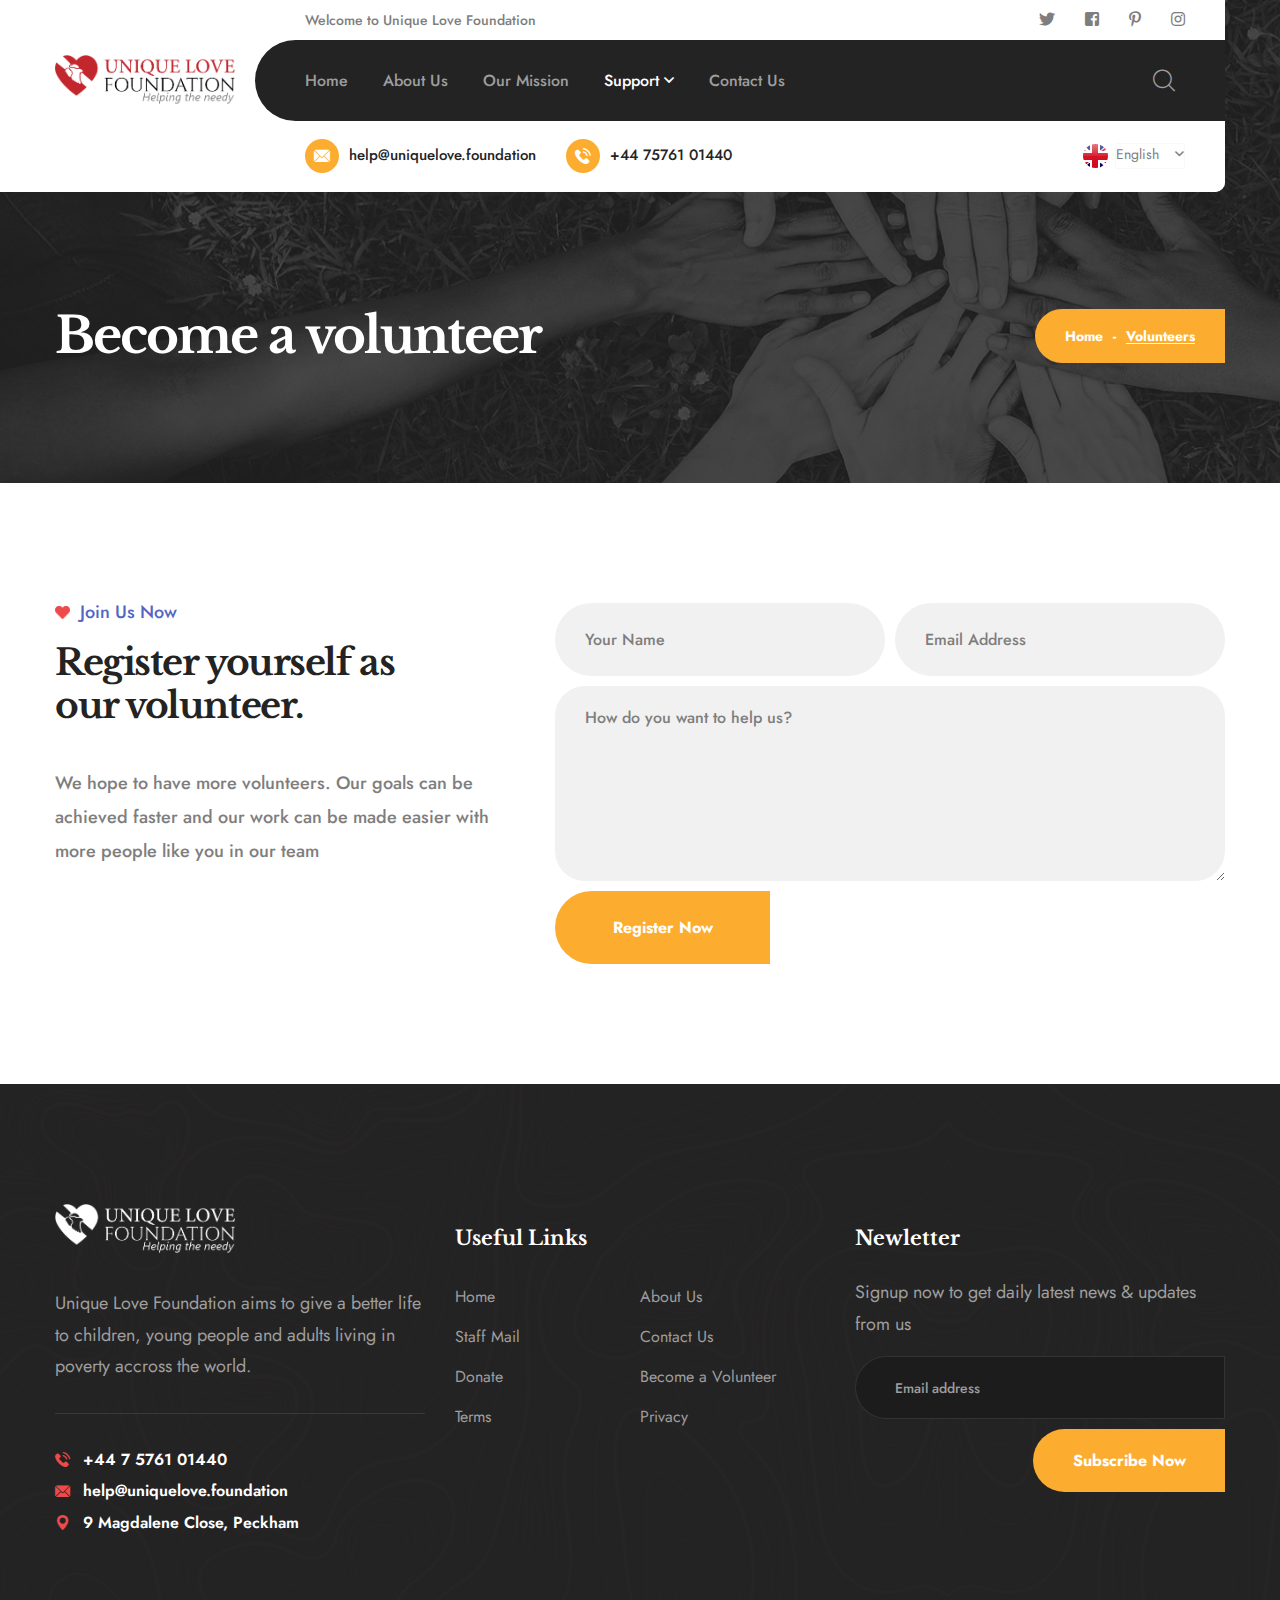
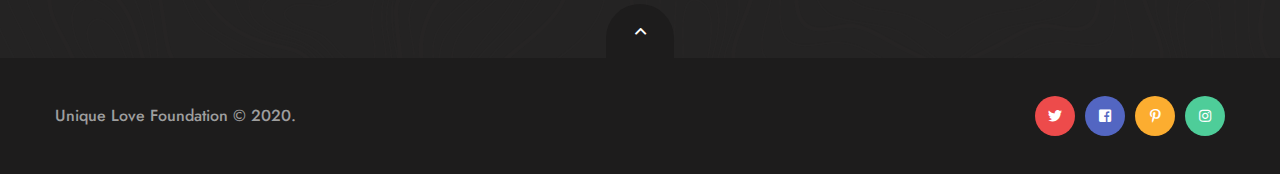
<file: become-a-volunteer.html>
<!DOCTYPE html>
<html lang="en">

<meta http-equiv="content-type" content="text/html;charset=utf-8" />
<head>
    <meta charset="UTF-8">
    <meta name="viewport" content="width=device-width, initial-scale=1.0">
    <title>Become a volunteer </title>
    <!-- favicons Icons -->
    <link rel="apple-touch-icon" sizes="180x180" href="assets/images/favicons/apple-touch-icon.png">
    <link rel="icon" type="image/png" sizes="32x32" href="assets/images/favicons/favicon-32x32.png">
    <link rel="icon" type="image/png" sizes="16x16" href="assets/images/favicons/favicon-16x16.png">
    <link rel="manifest" href="assets/images/favicons/site.webmanifest">
    <meta name="description" content="Unique Love Foundation">

    <!-- fonts -->
    <link href="https://fonts.googleapis.com/css2?family=Jost:ital,wght@0,100;0,200;0,300;0,400;0,500;0,600;0,700;0,800;0,900;1,100;1,200;1,300;1,400;1,500;1,600;1,700;1,800;1,900&amp;family=Libre+Baskerville:ital,wght@0,400;0,700;1,400&amp;display=swap" rel="stylesheet">

    <link rel="stylesheet" href="assets/css/bootstrap.min.css">
    <link rel="stylesheet" href="assets/css/fontawesome-all.min.css">
    <link rel="stylesheet" href="assets/css/swiper.min.css">
    <link rel="stylesheet" href="assets/css/animate.min.css">
    <link rel="stylesheet" href="assets/css/azino-icons.css">
    <link rel="stylesheet" href="assets/css/odometer.min.css">
    <link rel="stylesheet" href="assets/css/magnific-popup.css">
    <link rel="stylesheet" href="assets/css/bootstrap-select.min.css">
    <link rel="stylesheet" href="assets/css/ihavecookies.css">

    <!-- template styles -->
    <link rel="stylesheet" href="assets/css/main.css">
</head>

<body>
    <div class="page-wrapper">
        <header class="main-header">
            <div class="container">
                <div class="inner-container">
                    <div class="row">
                        <div class="col-sm-12 col-md-12 col-lg-12 col-xl-2">
                            <div class="logo-box">
                                <a href="index.html" aria-label="logo image"><img src="assets/images/logo-dark.png" width="180" alt=""></a>
                                <span class="fa fa-bars mobile-nav__toggler"></span>
                            </div><!-- /.logo-box -->
                        </div><!-- /.col-sm-12 -->
                        <div class="col-sm-12 col-md-12 col-lg-12 col-xl-10 d-none d-md-none d-lg-none d-xl-block">
                            <div class="main-header__top">
                                <p>Welcome to Unique Love Foundation</p>
                                <div class="main-header__social">
                                    <a href="#" aria-label="twitter"><i class="fab fa-twitter"></i></a>
                                    <a href="#" aria-label="facebook"><i class="fab fa-facebook-square"></i></a>
                                    <a href="#" aria-label="pinterest"><i class="fab fa-pinterest-p"></i></a>
                                    <a href="#" aria-label="instagram"><i class="fab fa-instagram"></i></a>
                                </div><!-- /.main-header__social -->
                            </div><!-- /.main-header__top -->
                            <nav class="main-menu dynamic-radius">
                                <ul class="main-menu__list">
                                    <li class="">
                                        <a href="index.html">Home</a>
                                    </li>
                                    <li class="">
                                        <a href="about.html">About Us</a>
                                    </li>
                                    <li class=""><a href="ourmission.html">Our Mission</a>
                                    </li>
                                    <li class="dropdown"><a href="#Support">Support</a>
                                        <ul>
                                            <li><a href="become-a-volunteer.html">Become a Volunteer</a></li>                                            <li><a href="https://www.paypal.com/donate?hosted_button_id=9SPH5EWMXDBV2">Donate</a></li>
                                        </ul>
                                    </li>
                                    <li class=""><a href="contact.html">Contact Us</a>
                                    </li>
                                    <li class="search-btn search-toggler">
                                        <a href="#"><i class="azino-icon-magnifying-glass"></i></a>
                                    </li>
                                </ul>
                                <!-- /.main-menu__list -->
                            </nav>
                            <!-- /.main-menu -->
                            <div class="main-header__info">
                                <ul class="list-unstyled main-header__info-list">
                                    <li>
                                        <i class="azino-icon-email"></i>
                                        <a href="mailto:help@uniquelove.foundation">help@uniquelove.foundation</a>
                                    </li>
                                    <li>
                                        <i class="azino-icon-telephone"></i>
                                        <a href="tel:+447576101440">+44 75761 01440</a>
                                    </li>
                                </ul><!-- /.list-unstyled -->
                                <div class="main-header__language">
                                    <div class="main-header__language-image">
                                        <img src="assets/images/resources/flag-1-1.jpg" alt="">
                                    </div><!-- /.main-header__language-image -->
                                    <label for="language-header" class="sr-only">select language</label>
                                    <select class="selectpicker" id="language-header">
                                        <option value="english">English</option>
                                    </select>
                                </div><!-- /.main-header__language -->
                            </div><!-- /.main-header__info -->
                        </div><!-- /.col-sm-12 -->
                    </div><!-- /.row -->
                </div><!-- /.inner-container -->
            </div><!-- /.container -->
        </header><!-- /.main-header -->

        <div class="stricky-header stricked-menu">
            <div class="container">
                <div class="logo-box">
                    <a href="index.html"><img src="assets/images/logo-light.png" width="180" alt=""></a>
                </div><!-- /.logo-box -->
                <div class="sticky-header__content"></div><!-- /.sticky-header__content -->
            </div><!-- /.container -->
        </div><!-- /.stricky-header -->
        <section class="page-header">
            <div class="page-header__bg" style="background-image: url(assets/images/backgrounds/page-header-1-1.jpg);"></div>
            <!-- /.page-header__bg -->
            <div class="container">
                <h2>Become a volunteer</h2>
                <ul class="thm-breadcrumb list-unstyled dynamic-radius">
                    <li><a href="index.html">Home</a></li>
                    <li>-</li>
                    <li><span>Volunteers</span></li>
                </ul><!-- /.thm-breadcrumb list-unstyled -->
            </div><!-- /.container -->
        </section><!-- /.page-header -->

        <section class="become-volunteer pt-120 pb-80">
            <div class="container">
                <div class="row">
                    <div class="col-lg-5">
                        <div class="become-volunteer__content mb-40">
                            <div class="block-title">
                                <p><img src="assets/images/shapes/heart-2-1.png" width="15" alt="">Join Us Now</p>
                                <h3>Register yourself as <br /> our volunteer.</h3>
                            </div><!-- /.block-title -->
                            <p class="block-text mb-40 pr-10">We hope to have more volunteers. Our goals can be achieved faster and our work can be made easier with more people like you in our team </p>
                        </div><!-- /.become-volunteer__content -->
                    </div><!-- /.col-lg-5 -->
                    <div class="col-lg-7">
                        <form action="http://layerdrops.com/azino/assets/inc/sendemail.php" class="contact-form-validated become-volunteer__form form-one mb-40">
                            <div class="form-group">
                                <div class="form-control">
                                    <label for="name" class="sr-only">name</label>
                                    <input type="text" name="name" id="name" placeholder="Your Name">
                                </div><!-- /.form-control -->
                                <div class="form-control">
                                    <label for="email" class="sr-only">email</label>
                                    <input type="text" name="email" id="email" placeholder="Email Address">
                                </div><!-- /.form-control -->
                                <div class="form-control form-control-full">
                                    <label for="message" class="sr-only">message</label>
                                    <textarea name="message" id="message" placeholder="How do you want to help us?"></textarea>
                                </div><!-- /.form-control -->
                                <div class="form-control form-control-full">
                                    <button type="submit" class="thm-btn dynamic-radius">Register Now</button>
                                    <!-- /.thm-btn dynamic-radius -->
                                </div><!-- /.form-control -->
                            </div><!-- /.form-group -->
                        </form><!-- /.become-volunteer__form -->
                        <div class="result"></div><!-- /.result -->
                    </div><!-- /.col-lg-7 -->
                </div><!-- /.row -->
            </div><!-- /.container -->
        </section><!-- /.become-volunteer -->
       
<section class="site-footer">
            <div class="main-footer pt-142 pb-80">
                <div class="container">
                    <div class="row">
                        <div class="col-lg-4 col-md-6 col-sm-12">
                            <div class="footer-widget mb-40 footer-widget__about">
                                <a href="index.html" aria-label="logo image">
                                    <img src="assets/images/logo-light.png" class="footer-widget__logo" width="180" alt="">
                                </a>
                                <p>Unique Love Foundation aims to give a better life to children, young people and adults living in poverty accross the world. </p>
                                <ul class="list-unstyled footer-widget__contact">
                                    <li><a href="tel:+447576101440"><i class="azino-icon-telephone"></i>+44 7 5761 01440</a></li>
                                    <li><a href="mailto:help@uniquelove.foundation"><i class="azino-icon-email"></i>help@uniquelove.foundation</a></li>
                                    <li><a href="#address"><i class="azino-icon-pin"></i>9 Magdalene Close, Peckham</a></li>
                                </ul><!-- /.footer-widget__contact -->
                            </div><!-- /.footer-widget footer-widget__about -->
                        </div><!-- /.col-lg-3 col-md-6 col-sm-12 -->
                        <div class="col-lg-4 col-md-6 col-sm-12">
                            <div class="footer-widget footer-widget__link mb-40">
                                <h3 class="footer-widget__title">Useful Links</h3><!-- /.footer-widget__title -->
                                <ul class="list-unstyled footer-widget__link-list">
                                    <li><a href="https://uniquelove.foundation">Home</a></li>
                                    <li><a href="about.html">About Us</a></li>
                                    <li><a target="_blank" href="https://uniquelove.foundation/webmail">Staff Mail</a></li>
                                    <li><a href="contact.html">Contact Us</a></li>
                                    <li><a target="_blank" href="https://www.paypal.com/donate?hosted_button_id=9SPH5EWMXDBV2">Donate</a></li>
                                    <li><a href="become-a-volunteer.html">Become a Volunteer</a></li>
                                    <li><a href="terms.html">Terms</a></li>
                                    <li><a href="privacy.html">Privacy</a></li>
                                </ul><!-- /.footer-widget__link-list -->
                            </div><!-- /.footer-widget footer-widget__link -->
                        </div><!-- /.col-lg-3 col-md-6 col-sm-12 -->
                       
                        <div class="col-lg-4 col-md-6 col-sm-12">
                            <div class="footer-widget mb-40 footer-widget__newsletter">
                                <h3 class="footer-widget__title">Newletter</h3><!-- /.footer-widget__title -->
                                <p>Signup now to get daily latest news
                                    & updates from us</p>
                                <form data-url="https://xyz.us18.list-manage.com/subscribe/post?u=20e91746ef818cd941998c598&id=cc0ee8140e" class="footer-widget__newsletter-form mc-form">
                                    <label for="mc-email" class="sr-only">Email Address</label>
                                    <input type="email" name="EMAIL" id="mc-email" class="dynamic-radius" placeholder="Email address">
                                    <div class="footer-widget__newsletter-btn-wrap d-flex justify-content-end">
                                        <button type="submit" class="thm-btn dynamic-radius">Subscribe Now</button>
                                    </div><!-- /.footer-widget__newsletter-btn-wrap -->
                                    <!-- /.thm-btn -->
                                </form><!-- /.footer-widget__newsletter-form -->
                                <div class="mc-form__response"></div><!-- /.mc-form__response -->
                            </div><!-- /.footer-widget footer-widget__newsletter -->
                        </div><!-- /.col-lg-3 col-md-6 col-sm-12 -->
                    </div><!-- /.row -->
                </div><!-- /.container -->
            </div><!-- /.main-footer -->
            <div class="footer-bottom">
                <div class="container">
                    <span class="scroll-to-top scroll-to-target" data-target="html"><i class="far fa-angle-up"></i></span>
                    <p>Unique Love Foundation © 2020.</p>
                    <div class="footer-social">
                        <a href="#twitter" aria-label="twitter"><i class="fab fa-twitter"></i></a>
                        <a href="#facebook" aria-label="facebook"><i class="fab fa-facebook-square"></i></a>
                        <a href="#pinterest" aria-label="pinterest"><i class="fab fa-pinterest-p"></i></a>
                        <a href="#instagram" aria-label="instagram"><i class="fab fa-instagram"></i></a>
                    </div><!-- /.footer-social -->
                </div><!-- /.container -->
            </div><!-- /.footer-bottom -->
        </section><!-- /.site-footer -->

    </div><!-- /.page-wrapper -->


    <div class="mobile-nav__wrapper">
        <div class="mobile-nav__overlay mobile-nav__toggler"></div>
        <!-- /.mobile-nav__overlay -->
        <div class="mobile-nav__content">
            <span class="mobile-nav__close mobile-nav__toggler"><i class="far fa-times"></i></span>

            <div class="logo-box">
                <a href="index.html" aria-label="logo image"><img src="assets/images/logo-light.png" width="101" alt="" /></a>
            </div>
            <!-- /.logo-box -->
            <div class="mobile-nav__container"></div>
            <!-- /.mobile-nav__container -->

            <ul class="mobile-nav__contact list-unstyled">
                <li>
                    <i class="azino-icon-email"></i>
                    <a href="mailto:help@uniquelove.foundation">help@uniquelove.foundation</a>
                </li>
                <li>
                    <i class="azino-icon-telephone"></i>
                    <a href="tel:+447576101440">+44 75761 01440</a>
                </li>
            </ul><!-- /.mobile-nav__contact -->
            <div class="mobile-nav__top">
                <div class="mobile-nav__language">
                    <img src="assets/images/resources/flag-1-1.jpg" alt="">
                    <label class="sr-only" for="language-select">select language</label><!-- /#language-select.sr-only -->
                    <select class="selectpicker" id="language-select">
                        <option value="english">English</option>
                        <option value="arabic">Arabic</option>
                    </select>
                </div><!-- /.mobile-nav__language -->
                <div class="mobile-nav__social">
                    <a href="#" aria-label="twitter"><i class="fab fa-twitter"></i></a>
                    <a href="#" aria-label="facebook"><i class="fab fa-facebook-square"></i></a>
                    <a href="#" aria-label="pinterest"><i class="fab fa-pinterest-p"></i></a>
                    <a href="#" aria-label="instagram"><i class="fab fa-instagram"></i></a>
                </div><!-- /.mobile-nav__social -->
            </div><!-- /.mobile-nav__top -->



        </div>
        <!-- /.mobile-nav__content -->
    </div>
    <!-- /.mobile-nav__wrapper -->

    <div class="search-popup">
        <div class="search-popup__overlay search-toggler"></div>
        <!-- /.search-popup__overlay -->
        <div class="search-popup__content">
            <form action="#">
                <label for="search" class="sr-only">search here</label><!-- /.sr-only -->
                <input type="text" id="search" placeholder="Search Here..." />
                <button type="submit" aria-label="search submit" class="thm-btn">
                    <i class="fa fa-search"></i>
                </button>
            </form>
        </div>
        <!-- /.search-popup__content -->
    </div>
    <!-- /.search-popup -->

    
    <script src="assets/js/jquery-3.5.1.min.js"></script>
    <script src="assets/js/bootstrap.bundle.min.js"></script>
    <script src="assets/js/swiper.min.js"></script>
    <script src="assets/js/jquery.ajaxchimp.min.js"></script>
    <script src="assets/js/jquery.magnific-popup.min.js"></script>
    <script src="assets/js/jquery.validate.min.js"></script>
    <script src="assets/js/bootstrap-select.min.js"></script>
    <script src="assets/js/wow.js"></script>
    <script src="assets/js/odometer.min.js"></script>
    <script src="assets/js/jquery.appear.min.js"></script>
    <script src="assets/js/jquery.ihavecookies.min.js"></script>
   
   <script>
    $('body').ihavecookies(); 
    </script>

    <!-- template js -->
    <script src="assets/js/theme.js"></script>
</body>


</html>
</file>
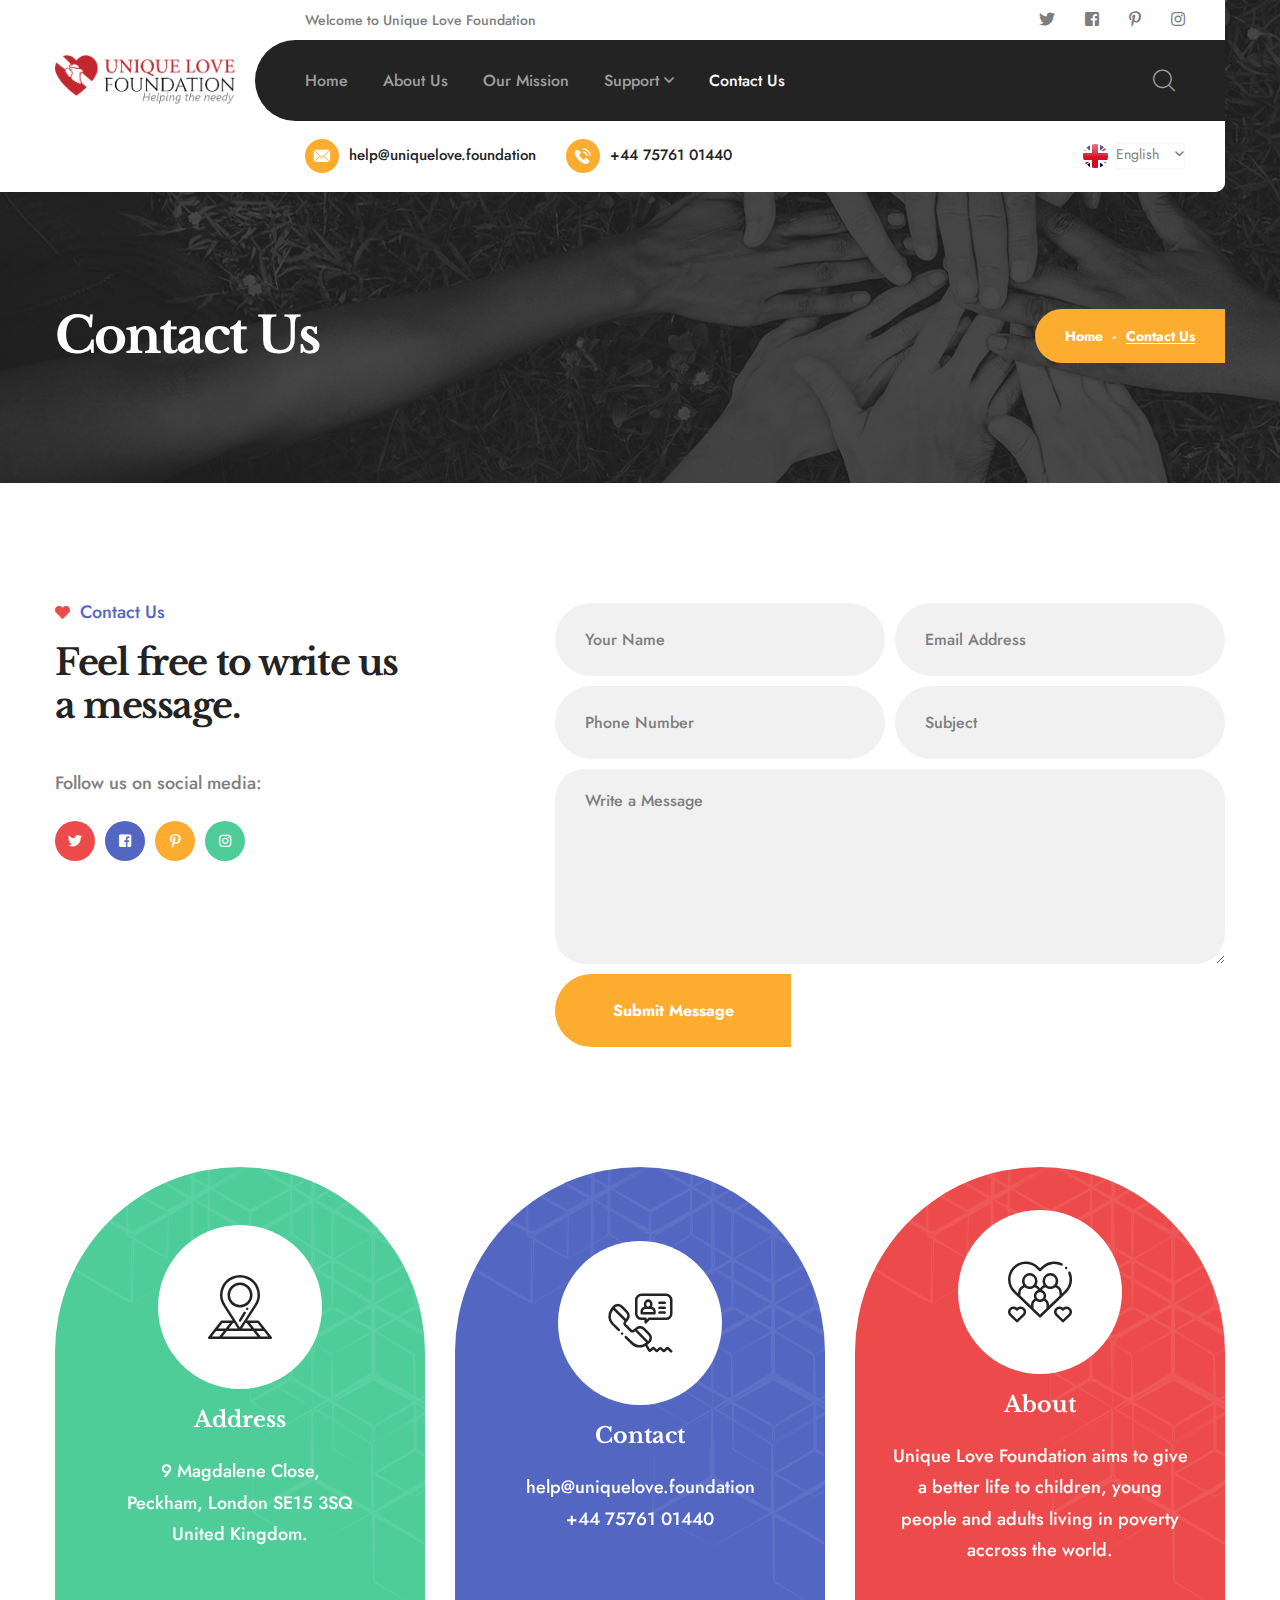
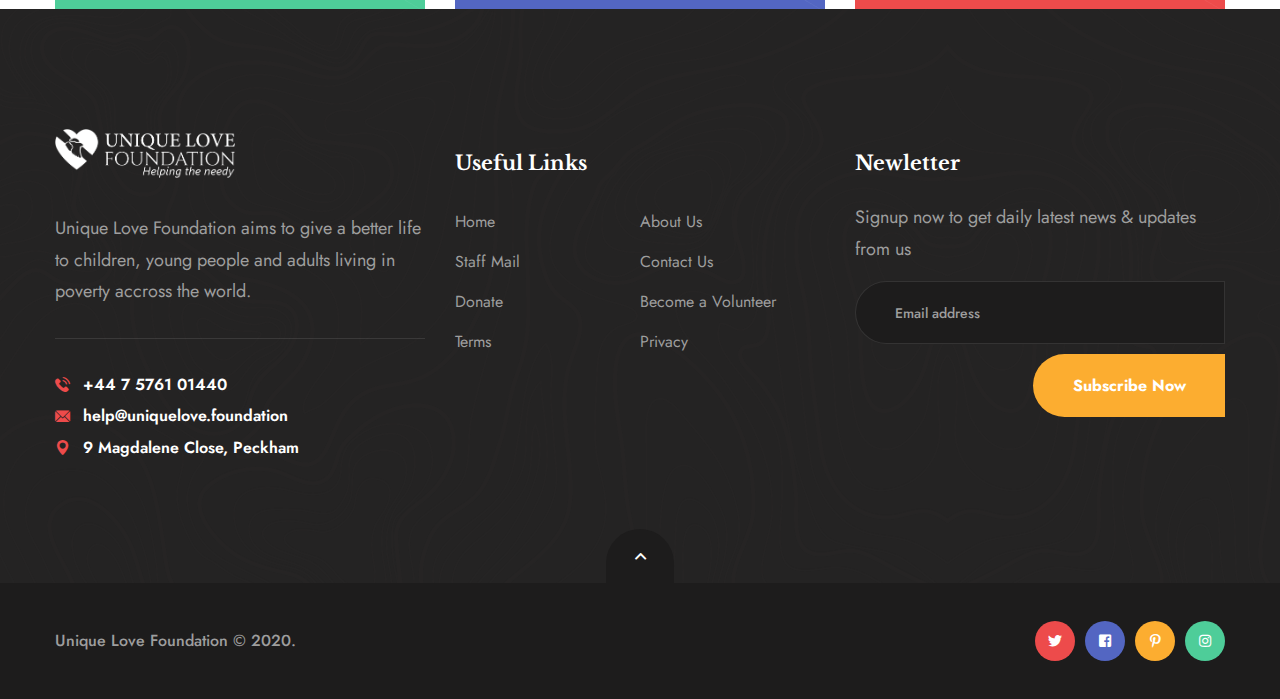
<file: contact.html>
<!DOCTYPE html>
<html lang="en">


<head>
    <meta charset="UTF-8">
    <meta name="viewport" content="width=device-width, initial-scale=1.0">
    <title>Contact Us </title>
    <!-- favicons Icons -->
    <link rel="apple-touch-icon" sizes="180x180" href="assets/images/favicons/apple-touch-icon.png">
    <link rel="icon" type="image/png" sizes="32x32" href="assets/images/favicons/favicon-32x32.png">
    <link rel="icon" type="image/png" sizes="16x16" href="assets/images/favicons/favicon-16x16.png">
    <link rel="manifest" href="assets/images/favicons/site.webmanifest">
    <meta name="description" content="Unique Love Foundation HTML Template">

    <!-- fonts -->
    <link href="https://fonts.googleapis.com/css2?family=Jost:ital,wght@0,100;0,200;0,300;0,400;0,500;0,600;0,700;0,800;0,900;1,100;1,200;1,300;1,400;1,500;1,600;1,700;1,800;1,900&amp;family=Libre+Baskerville:ital,wght@0,400;0,700;1,400&amp;display=swap" rel="stylesheet">

    <link rel="stylesheet" href="assets/css/bootstrap.min.css">
    <link rel="stylesheet" href="assets/css/fontawesome-all.min.css">
    <link rel="stylesheet" href="assets/css/swiper.min.css">
    <link rel="stylesheet" href="assets/css/animate.min.css">
    <link rel="stylesheet" href="assets/css/azino-icons.css">
    <link rel="stylesheet" href="assets/css/odometer.min.css">
    <link rel="stylesheet" href="assets/css/magnific-popup.css">
    <link rel="stylesheet" href="assets/css/bootstrap-select.min.css">
    <link rel="stylesheet" href="assets/css/ihavecookies.css">

    <!-- template styles -->
    <link rel="stylesheet" href="assets/css/main.css">
</head>

<body>
    <div class="page-wrapper">
        <header class="main-header">
            <div class="container">
                <div class="inner-container">
                    <div class="row">
                        <div class="col-sm-12 col-md-12 col-lg-12 col-xl-2">
                            <div class="logo-box">
                                <a href="index.html" aria-label="logo image"><img src="assets/images/logo-dark.png" width="180" alt=""></a>
                                <span class="fa fa-bars mobile-nav__toggler"></span>
                            </div><!-- /.logo-box -->
                        </div><!-- /.col-sm-12 -->
                        <div class="col-sm-12 col-md-12 col-lg-12 col-xl-10 d-none d-md-none d-lg-none d-xl-block">
                            <div class="main-header__top">
                                <p>Welcome to Unique Love Foundation</p>
                                <div class="main-header__social">
                                    <a href="#" aria-label="twitter"><i class="fab fa-twitter"></i></a>
                                    <a href="#" aria-label="facebook"><i class="fab fa-facebook-square"></i></a>
                                    <a href="#" aria-label="pinterest"><i class="fab fa-pinterest-p"></i></a>
                                    <a href="#" aria-label="instagram"><i class="fab fa-instagram"></i></a>
                                </div><!-- /.main-header__social -->
                            </div><!-- /.main-header__top -->
                            <nav class="main-menu dynamic-radius">
                                <ul class="main-menu__list">
                                    <li class="">
                                        <a href="index.html">Home</a>
                                    </li>
                                    <li class="">
                                        <a href="about.html">About Us</a>
                                    </li>
                                    <li class=""><a href="ourmission.html">Our Mission</a>
                                    </li>
                                    <li class="dropdown"><a href="#Support">Support</a>
                                        <ul>
                                            <li><a href="become-a-volunteer.html">Become a Volunteer</a></li>                                            <li><a href="https://www.paypal.com/donate?hosted_button_id=9SPH5EWMXDBV2">Donate</a></li>
                                        </ul>
                                    </li>
                                    <li class=""><a href="contact.html">Contact Us</a>
                                    </li>
                                    <li class="search-btn search-toggler">
                                        <a href="#"><i class="azino-icon-magnifying-glass"></i></a>
                                    </li>
                                </ul>
                                <!-- /.main-menu__list -->
                            </nav>
                            <!-- /.main-menu -->
                            <div class="main-header__info">
                                <ul class="list-unstyled main-header__info-list">
                                    <li>
                                        <i class="azino-icon-email"></i>
                                        <a href="mailto:help@uniquelove.foundation">help@uniquelove.foundation</a>
                                    </li>
                                    <li>
                                        <i class="azino-icon-telephone"></i>
                                        <a href="tel:+447576101440">+44 75761 01440</a>
                                    </li>
                                </ul><!-- /.list-unstyled -->
                                <div class="main-header__language">
                                    <div class="main-header__language-image">
                                        <img src="assets/images/resources/flag-1-1.jpg" alt="">
                                    </div><!-- /.main-header__language-image -->
                                    <label for="language-header" class="sr-only">select language</label>
                                    <select class="selectpicker" id="language-header">
                                        <option value="english">English</option>
                                    </select>
                                </div><!-- /.main-header__language -->
                            </div><!-- /.main-header__info -->
                        </div><!-- /.col-sm-12 -->
                    </div><!-- /.row -->
                </div><!-- /.inner-container -->
            </div><!-- /.container -->
        </header><!-- /.main-header -->

        <div class="stricky-header stricked-menu">
            <div class="container">
                <div class="logo-box">
                    <a href="index.html"><img src="assets/images/logo-light.png" width="180" alt=""></a>
                </div><!-- /.logo-box -->
                <div class="sticky-header__content"></div><!-- /.sticky-header__content -->
            </div><!-- /.container -->
        </div><!-- /.stricky-header -->
        <section class="page-header">
            <div class="page-header__bg" style="background-image: url(assets/images/backgrounds/page-header-1-1.jpg);"></div>
            <!-- /.page-header__bg -->
            <div class="container">
                <h2>Contact Us</h2>
                <ul class="thm-breadcrumb list-unstyled dynamic-radius">
                    <li><a href="index.html">Home</a></li>
                    <li>-</li>
                    <li><span>Contact Us</span></li>
                </ul><!-- /.thm-breadcrumb list-unstyled -->
            </div><!-- /.container -->
        </section><!-- /.page-header -->
        <section class="contact-page pt-120 pb-80">
            <div class="container">
                <div class="row">
                    <div class="col-lg-5">
                        <div class="contact-page__content mb-40">
                            <div class="block-title">
                                <p><img src="assets/images/shapes/heart-2-1.png" width="15" alt="">Contact Us</p>
                                <h3>Feel free to write us <br> a message.</h3>
                            </div><!-- /.block-title -->
                            <p class="block-text mb-10 pr-10">Follow us on social media: </p>
                            <div class="footer-social black-hover">
                                <a href="#" aria-label="twitter"><i class="fab fa-twitter"></i></a>
                                <a href="#" aria-label="facebook"><i class="fab fa-facebook-square"></i></a>
                                <a href="#" aria-label="pinterest"><i class="fab fa-pinterest-p"></i></a>
                                <a href="#" aria-label="instagram"><i class="fab fa-instagram"></i></a>
                            </div><!-- /.footer-social -->
                        </div><!-- /.contact-page__content -->
                    </div><!-- /.col-lg-5 -->
                    <div class="col-lg-7">
                        <form action="http://layerdrops.com/azino/assets/inc/sendemail.php" class="contact-form-validated contact-page__form form-one mb-40">
                            <div class="form-group">
                                <div class="form-control">
                                    <label for="name" class="sr-only">Name</label>
                                    <input type="text" name="name" id="name" placeholder="Your Name">
                                </div><!-- /.form-control -->
                                <div class="form-control">
                                    <label for="email" class="sr-only">email</label>
                                    <input type="text" name="email" id="email" placeholder="Email Address">
                                </div><!-- /.form-control -->
                                <div class="form-control">
                                    <label for="phone" class="sr-only">phone</label>
                                    <input type="text" name="phone" id="phone" placeholder="Phone Number">
                                </div><!-- /.form-control -->
                                <div class="form-control">
                                    <label for="subject" class="sr-only">subject</label>
                                    <input type="text" name="subject" id="subject" placeholder="Subject">
                                </div><!-- /.form-control -->
                                <div class="form-control form-control-full">
                                    <label for="message" class="sr-only">message</label>
                                    <textarea name="message" placeholder="Write a Message" id="message"></textarea>
                                </div><!-- /.form-control -->
                                <div class="form-control form-control-full">
                                    <button type="submit" class="thm-btn dynamic-radius">Submit Message</button>
                                    <!-- /.thm-btn dynamic-radius -->
                                </div><!-- /.form-control -->
                            </div><!-- /.form-group -->
                        </form><!-- /.contact-page__form -->
                        <div class="result"></div><!-- /.result -->
                    </div><!-- /.col-lg-7 -->
                </div><!-- /.row -->
            </div><!-- /.container -->
        </section><!-- /.contact-page -->

        <div class="contact-card-carousel ">
            <div class="container">
                <div class="thm-swiper__slider swiper-container" data-swiper-options='{"spaceBetween": 30, "slidesPerView": 3, "breakpoints": {
                "0": {
                    "spaceBetween": 0,
                    "slidesPerView": 1
                },
                "480": {
                    "spaceBetween": 0,
                    "slidesPerView": 1
                },
                "767": {
                    "spaceBetween": 30,
                    "slidesPerView": 2
                },
                "1199": {
                    "spaceBetween": 30,
                    "slidesPerView": 3
                }
            }}'>
                    <div class="swiper-wrapper">
                        <div class="swiper-slide">
                            <div class="contact-card d-flex flex-column text-center justify-content-center align-items-center background-primary" style="background-image: url(assets/images/shapes/contact-card-bg-1-1.png);">
                                <i aria-label="contact icon" class="azino-icon-address"></i>
                                <h3>Address</h3>
                                <p style="max-width: 80%;">9 Magdalene Close, <br> Peckham, London SE15 3SQ<br> United Kingdom.</p>
                            </div><!-- /.contact-card -->
                        </div>
                        <!-- /.swiper-slide -->
                        <div class="swiper-slide">
                            <div class="contact-card d-flex flex-column text-center justify-content-center align-items-center background-special" style="background-image: url(assets/images/shapes/contact-card-bg-1-1.png);">
                                <i aria-label="contact icon" class="azino-icon-contact"></i>
                                <h3>Contact</h3>
                                <p style="max-width: 80%;"><a href="mailto:help@uniquelove.foundation">help@uniquelove.foundation</a> <br> <a href="tel:+447576101440">+44 75761 01440</a></p>
                            </div><!-- /.contact-card -->
                        </div>
                        <div class="swiper-slide">
                            <div class="contact-card d-flex flex-column text-center justify-content-center align-items-center background-secondary" style="background-image: url(assets/images/shapes/contact-card-bg-1-1.png);">
                                <i aria-label="contact icon" class="azino-icon-family"></i>
                                <h3>About</h3>
                                <p style="max-width: 80%;">Unique Love Foundation aims to give a better life to children, young people and adults living in poverty accross the world.</p>
                            </div><!-- /.contact-card -->
                        </div><!-- /.swiper-slide -->
                        <!-- /.swiper-slide -->
                    </div><!-- /.swiper-wrapper -->
                </div><!-- /.thm-swiper__slider -->
            </div><!-- /.container -->
        </div><!-- /.contact-card-carousel -->

<section class="site-footer">
            <div class="main-footer pt-142 pb-80">
                <div class="container">
                    <div class="row">
                        <div class="col-lg-4 col-md-6 col-sm-12">
                            <div class="footer-widget mb-40 footer-widget__about">
                                <a href="index.html" aria-label="logo image">
                                    <img src="assets/images/logo-light.png" class="footer-widget__logo" width="180" alt="">
                                </a>
                                <p>Unique Love Foundation aims to give a better life to children, young people and adults living in poverty accross the world. </p>
                                <ul class="list-unstyled footer-widget__contact">
                                    <li><a href="tel:+447576101440"><i class="azino-icon-telephone"></i>+44 7 5761 01440</a></li>
                                    <li><a href="mailto:help@uniquelove.foundation"><i class="azino-icon-email"></i>help@uniquelove.foundation</a></li>
                                    <li><a href="#address"><i class="azino-icon-pin"></i>9 Magdalene Close, Peckham</a></li>
                                </ul><!-- /.footer-widget__contact -->
                            </div><!-- /.footer-widget footer-widget__about -->
                        </div><!-- /.col-lg-3 col-md-6 col-sm-12 -->
                        <div class="col-lg-4 col-md-6 col-sm-12">
                            <div class="footer-widget footer-widget__link mb-40">
                                <h3 class="footer-widget__title">Useful Links</h3><!-- /.footer-widget__title -->
                                <ul class="list-unstyled footer-widget__link-list">
                                    <li><a href="https://uniquelove.foundation">Home</a></li>
                                    <li><a href="about.html">About Us</a></li>
                                    <li><a target="_blank" href="https://uniquelove.foundation/webmail">Staff Mail</a></li>
                                    <li><a href="contact.html">Contact Us</a></li>
                                    <li><a target="_blank" href="https://www.paypal.com/donate?hosted_button_id=9SPH5EWMXDBV2">Donate</a></li>
                                    <li><a href="become-a-volunteer.html">Become a Volunteer</a></li>
                                    <li><a href="terms.html">Terms</a></li>
                                    <li><a href="privacy.html">Privacy</a></li>
                                </ul><!-- /.footer-widget__link-list -->
                            </div><!-- /.footer-widget footer-widget__link -->
                        </div><!-- /.col-lg-3 col-md-6 col-sm-12 -->
                       
                        <div class="col-lg-4 col-md-6 col-sm-12">
                            <div class="footer-widget mb-40 footer-widget__newsletter">
                                <h3 class="footer-widget__title">Newletter</h3><!-- /.footer-widget__title -->
                                <p>Signup now to get daily latest news
                                    & updates from us</p>
                                <form data-url="https://xyz.us18.list-manage.com/subscribe/post?u=20e91746ef818cd941998c598&id=cc0ee8140e" class="footer-widget__newsletter-form mc-form">
                                    <label for="mc-email" class="sr-only">Email Address</label>
                                    <input type="email" name="EMAIL" id="mc-email" class="dynamic-radius" placeholder="Email address">
                                    <div class="footer-widget__newsletter-btn-wrap d-flex justify-content-end">
                                        <button type="submit" class="thm-btn dynamic-radius">Subscribe Now</button>
                                    </div><!-- /.footer-widget__newsletter-btn-wrap -->
                                    <!-- /.thm-btn -->
                                </form><!-- /.footer-widget__newsletter-form -->
                                <div class="mc-form__response"></div><!-- /.mc-form__response -->
                            </div><!-- /.footer-widget footer-widget__newsletter -->
                        </div><!-- /.col-lg-3 col-md-6 col-sm-12 -->
                    </div><!-- /.row -->
                </div><!-- /.container -->
            </div><!-- /.main-footer -->
            <div class="footer-bottom">
                <div class="container">
                    <span class="scroll-to-top scroll-to-target" data-target="html"><i class="far fa-angle-up"></i></span>
                    <p>Unique Love Foundation © 2020.</p>
                    <div class="footer-social">
                        <a href="#twitter" aria-label="twitter"><i class="fab fa-twitter"></i></a>
                        <a href="#facebook" aria-label="facebook"><i class="fab fa-facebook-square"></i></a>
                        <a href="#pinterest" aria-label="pinterest"><i class="fab fa-pinterest-p"></i></a>
                        <a href="#instagram" aria-label="instagram"><i class="fab fa-instagram"></i></a>
                    </div><!-- /.footer-social -->
                </div><!-- /.container -->
            </div><!-- /.footer-bottom -->
        </section><!-- /.site-footer -->

    </div><!-- /.page-wrapper -->


    <div class="mobile-nav__wrapper">
        <div class="mobile-nav__overlay mobile-nav__toggler"></div>
        <!-- /.mobile-nav__overlay -->
        <div class="mobile-nav__content">
            <span class="mobile-nav__close mobile-nav__toggler"><i class="far fa-times"></i></span>

            <div class="logo-box">
                <a href="index.html" aria-label="logo image"><img src="assets/images/logo-light.png" width="101" alt="" /></a>
            </div>
            <!-- /.logo-box -->
            <div class="mobile-nav__container"></div>
            <!-- /.mobile-nav__container -->

            <ul class="mobile-nav__contact list-unstyled">
                <li>
                    <i class="azino-icon-email"></i>
                    <a href="mailto:help@uniquelove.foundation">help@uniquelove.foundation</a>
                </li>
                <li>
                    <i class="azino-icon-telephone"></i>
                    <a href="tel:+447576101440">+44 75761 01440</a>
                </li>
            </ul><!-- /.mobile-nav__contact -->
            <div class="mobile-nav__top">
                <div class="mobile-nav__language">
                    <img src="assets/images/resources/flag-1-1.jpg" alt="">
                    <label class="sr-only" for="language-select">select language</label><!-- /#language-select.sr-only -->
                    <select class="selectpicker" id="language-select">
                        <option value="english">English</option>
                        <option value="arabic">Arabic</option>
                    </select>
                </div><!-- /.mobile-nav__language -->
                <div class="mobile-nav__social">
                    <a href="#" aria-label="twitter"><i class="fab fa-twitter"></i></a>
                    <a href="#" aria-label="facebook"><i class="fab fa-facebook-square"></i></a>
                    <a href="#" aria-label="pinterest"><i class="fab fa-pinterest-p"></i></a>
                    <a href="#" aria-label="instagram"><i class="fab fa-instagram"></i></a>
                </div><!-- /.mobile-nav__social -->
            </div><!-- /.mobile-nav__top -->



        </div>
        <!-- /.mobile-nav__content -->
    </div>
    <!-- /.mobile-nav__wrapper -->

    <div class="search-popup">
        <div class="search-popup__overlay search-toggler"></div>
        <!-- /.search-popup__overlay -->
        <div class="search-popup__content">
            <form action="#">
                <label for="search" class="sr-only">search here</label><!-- /.sr-only -->
                <input type="text" id="search" placeholder="Search Here..." />
                <button type="submit" aria-label="search submit" class="thm-btn">
                    <i class="fa fa-search"></i>
                </button>
            </form>
        </div>
        <!-- /.search-popup__content -->
    </div>
    <!-- /.search-popup -->

    
    <script src="assets/js/jquery-3.5.1.min.js"></script>
    <script src="assets/js/bootstrap.bundle.min.js"></script>
    <script src="assets/js/swiper.min.js"></script>
    <script src="assets/js/jquery.ajaxchimp.min.js"></script>
    <script src="assets/js/jquery.magnific-popup.min.js"></script>
    <script src="assets/js/jquery.validate.min.js"></script>
    <script src="assets/js/bootstrap-select.min.js"></script>
    <script src="assets/js/wow.js"></script>
    <script src="assets/js/odometer.min.js"></script>
    <script src="assets/js/jquery.appear.min.js"></script>
    <script src="assets/js/jquery.ihavecookies.min.js"></script>
   
   <script>
    $('body').ihavecookies(); 
    </script>

    <!-- template js -->
    <script src="assets/js/theme.js"></script>
</body>


</html>
</file>
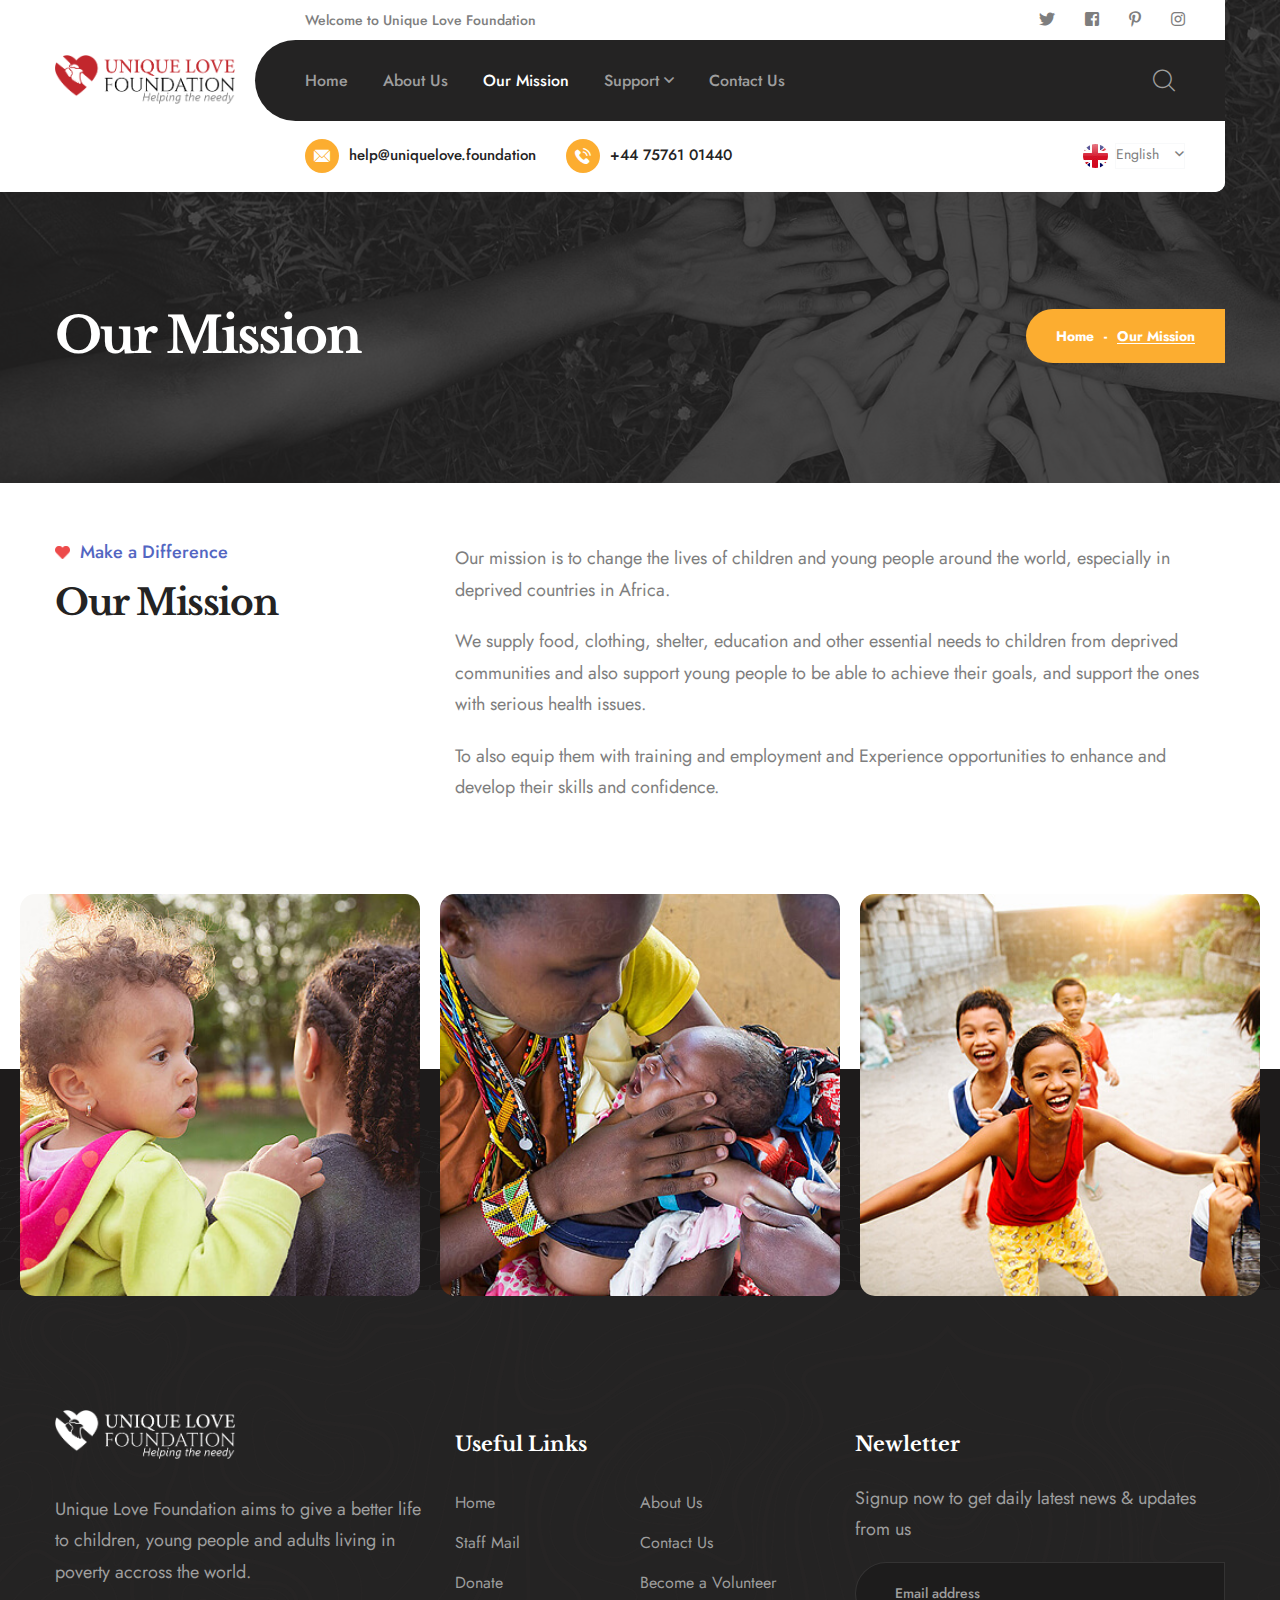
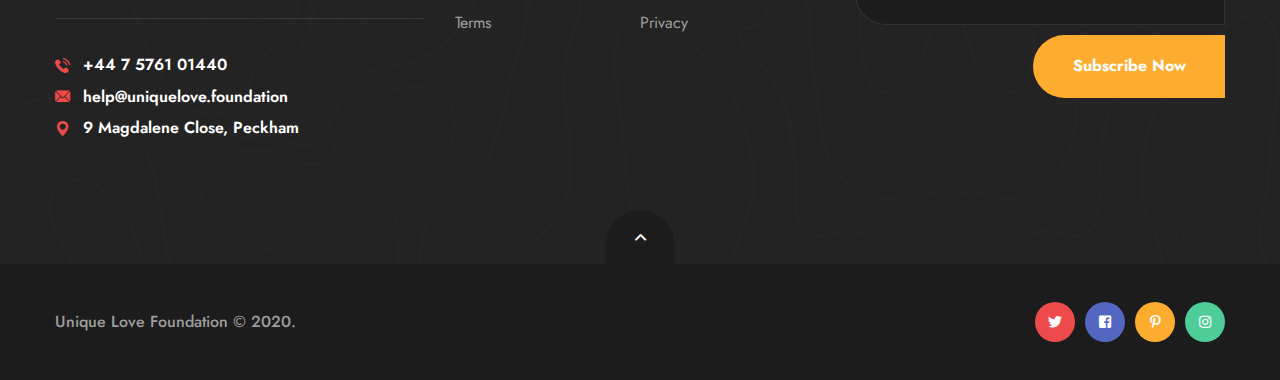
<file: ourmission.html>
<!DOCTYPE html>
<html lang="en">


<head>
    <meta charset="UTF-8">
    <meta name="viewport" content="width=device-width, initial-scale=1.0">
    <title>Our Mission</title>
    <!-- favicons Icons -->
    <link rel="apple-touch-icon" sizes="180x180" href="assets/images/favicons/apple-touch-icon.png">
    <link rel="icon" type="image/png" sizes="32x32" href="assets/images/favicons/favicon-32x32.png">
    <link rel="icon" type="image/png" sizes="16x16" href="assets/images/favicons/favicon-16x16.png">
    <link rel="manifest" href="assets/images/favicons/site.webmanifest">
    <meta name="description" content="Unique Love Foundation">

    <!-- fonts -->
    <link href="https://fonts.googleapis.com/css2?family=Jost:ital,wght@0,100;0,200;0,300;0,400;0,500;0,600;0,700;0,800;0,900;1,100;1,200;1,300;1,400;1,500;1,600;1,700;1,800;1,900&amp;family=Libre+Baskerville:ital,wght@0,400;0,700;1,400&amp;display=swap" rel="stylesheet">

    <link rel="stylesheet" href="assets/css/bootstrap.min.css">
    <link rel="stylesheet" href="assets/css/fontawesome-all.min.css">
    <link rel="stylesheet" href="assets/css/swiper.min.css">
    <link rel="stylesheet" href="assets/css/animate.min.css">
    <link rel="stylesheet" href="assets/css/azino-icons.css">
    <link rel="stylesheet" href="assets/css/odometer.min.css">
    <link rel="stylesheet" href="assets/css/magnific-popup.css">
    <link rel="stylesheet" href="assets/css/bootstrap-select.min.css">
    <link rel="stylesheet" href="assets/css/ihavecookies.css">

    <!-- template styles -->
    <link rel="stylesheet" href="assets/css/main.css">
</head>

<body>
    <div class="page-wrapper">
        <header class="main-header">
            <div class="container">
                <div class="inner-container">
                    <div class="row">
                        <div class="col-sm-12 col-md-12 col-lg-12 col-xl-2">
                            <div class="logo-box">
                                <a href="index.html" aria-label="logo image"><img src="assets/images/logo-dark.png" width="180" alt=""></a>
                                <span class="fa fa-bars mobile-nav__toggler"></span>
                            </div><!-- /.logo-box -->
                        </div><!-- /.col-sm-12 -->
                        <div class="col-sm-12 col-md-12 col-lg-12 col-xl-10 d-none d-md-none d-lg-none d-xl-block">
                            <div class="main-header__top">
                                <p>Welcome to Unique Love Foundation</p>
                                <div class="main-header__social">
                                    <a href="#" aria-label="twitter"><i class="fab fa-twitter"></i></a>
                                    <a href="#" aria-label="facebook"><i class="fab fa-facebook-square"></i></a>
                                    <a href="#" aria-label="pinterest"><i class="fab fa-pinterest-p"></i></a>
                                    <a href="#" aria-label="instagram"><i class="fab fa-instagram"></i></a>
                                </div><!-- /.main-header__social -->
                            </div><!-- /.main-header__top -->
                            <nav class="main-menu dynamic-radius">
                                <ul class="main-menu__list">
                                    <li class="">
                                        <a href="index.html">Home</a>
                                    </li>
                                    <li class="">
                                        <a href="about.html">About Us</a>
                                    </li>
                                    <li class=""><a href="ourmission.html">Our Mission</a>
                                    </li>
                                    <li class="dropdown"><a href="#Support">Support</a>
                                        <ul>
                                            <li><a href="become-a-a-volunteer.html">Volunteer</a></li>
                                            <li><a href="https://www.paypal.com/donate?hosted_button_id=9SPH5EWMXDBV2">Donate</a></li>
                                        </ul>
                                    </li>
                                    <li class=""><a href="contact.html">Contact Us</a>
                                    </li>
                                    <li class="search-btn search-toggler">
                                        <a href="#"><i class="azino-icon-magnifying-glass"></i></a>
                                    </li>
                                </ul>
                                <!-- /.main-menu__list -->
                            </nav>
                            <!-- /.main-menu -->
                            <div class="main-header__info">
                                <ul class="list-unstyled main-header__info-list">
                                    <li>
                                        <i class="azino-icon-email"></i>
                                        <a href="mailto:help@uniquelove.foundation">help@uniquelove.foundation</a>
                                    </li>
                                    <li>
                                        <i class="azino-icon-telephone"></i>
                                        <a href="tel:+447576101440">+44 75761 01440</a>
                                    </li>
                                </ul><!-- /.list-unstyled -->
                                <div class="main-header__language">
                                    <div class="main-header__language-image">
                                        <img src="assets/images/resources/flag-1-1.jpg" alt="">
                                    </div><!-- /.main-header__language-image -->
                                    <label for="language-header" class="sr-only">select language</label>
                                    <select class="selectpicker" id="language-header">
                                        <option value="english">English</option>
                                    </select>
                                </div><!-- /.main-header__language -->
                            </div><!-- /.main-header__info -->
                        </div><!-- /.col-sm-12 -->
                    </div><!-- /.row -->
                </div><!-- /.inner-container -->
            </div><!-- /.container -->
        </header><!-- /.main-header -->

        <div class="stricky-header stricked-menu">
            <div class="container">
                <div class="logo-box">
                    <a href="index.html"><img src="assets/images/logo-light.png" width="180" alt=""></a>
                </div><!-- /.logo-box -->
                <div class="sticky-header__content"></div><!-- /.sticky-header__content -->
            </div><!-- /.container -->
        </div><!-- /.stricky-header -->
        <section class="page-header">
            <div class="page-header__bg" style="background-image: url(assets/images/backgrounds/page-header-1-1.jpg);"></div>
            <!-- /.page-header__bg -->
            <div class="container">
                <h2>Our Mission</h2>
                <ul class="thm-breadcrumb list-unstyled dynamic-radius">
                    <li><a href="index.html">Home</a></li>
                    <li>-</li>
                    <li><span>Our Mission</span></li>
                </ul><!-- /.thm-breadcrumb list-unstyled -->
            </div><!-- /.container -->
        </section><!-- /.page-header -->


        <div class="container">
            <div class="team-about__top mt-60">
                <div class="row">
                    <div class="col-md-12 col-lg-4">
                        <div class="block-title">
                            <p><img src="assets/images/shapes/heart-2-1.png" width="15" alt="">Make a Difference</p>
                            <h3>Our Mission</h3>
                        </div><!-- /.block-title -->
                    </div><!-- /.col-md-12 col-lg-6 -->
                    <div class="col-md-12 col-lg-8">
                        <p>Our mission is to change the lives of children and young people around the world, especially in deprived countries in Africa.</p>

                        <p>We supply food, clothing, shelter, education and other essential needs to children from deprived communities and also support young people to be able to achieve their goals, and support the ones with serious health issues. </p>
                       
                        <p>To also equip them with training and employment and Experience opportunities to enhance and develop their skills and confidence.</p>

                    
                    </div><!-- /.col-md-12 col-lg-6 -->
                   <!-- /.col-md-12 col-lg-6 -->
                </div><!-- /.row -->
            </div><!-- /.team-about__top -->

        </div><!-- /.container -->




        <section class="gallery-page pt-20 pb-10">
            <div class="gallery-testimonials-parallax">
                <section class="gallery-home-one ">
                    <div class="container-fluid">
                        <div class="thm-swiper__slider swiper-container swiper-container-initialized swiper-container-horizontal" data-swiper-options="{&quot;spaceBetween&quot;: 100, &quot;slidesPerView&quot;: 4, &quot;autoplay&quot;: { &quot;delay&quot;: 5000 }, &quot;breakpoints&quot;: {
                    &quot;0&quot;: {
                        &quot;spaceBetween&quot;: 0,
                        &quot;slidesPerView&quot;: 1
                    },
                    &quot;425&quot;: {
                        &quot;spaceBetween&quot;: 0,
                        &quot;slidesPerView&quot;: 1
                    },
                    &quot;575&quot;: {
                        &quot;spaceBetween&quot;: 30,
                        &quot;slidesPerView&quot;: 2
                    },
                    &quot;767&quot;: {
                        &quot;spaceBetween&quot;: 30,
                        &quot;slidesPerView&quot;: 2
                    },
                    &quot;991&quot;: {
                        &quot;spaceBetween&quot;: 20,
                        &quot;slidesPerView&quot;: 3
                    },
                    &quot;1289&quot;: {
                        &quot;spaceBetween&quot;: 20,
                        &quot;slidesPerView&quot;: 4
                    },
                    &quot;1440&quot;: {
                        &quot;spaceBetween&quot;: 20,
                        &quot;slidesPerView&quot;: 5
                    }
                }}">
                            <div class="swiper-wrapper" style="transform: translate3d(-3322.5px, 0px, 0px); transition-duration: 0ms;">
                                <div class="swiper-slide" style="width: 312.25px; margin-right: 20px;">
                                    <div class="gallery-card">
                                        <img src="assets/images/gallery/gallery-3-1.jpg" class="img-fluid" alt="">
                                        <div class="gallery-content">
                                            <a href="assets/images/gallery/gallery-3-1.jpg" class="img-popup" aria-label="open image"><i class="fal fa-plus"></i></a>
                                        </div><!-- /.gallery-content -->
                                    </div><!-- /.gallery-card -->
                                </div><!-- /.swiper-slide -->
                                <div class="swiper-slide" style="width: 312.25px; margin-right: 20px;">
                                    <div class="gallery-card">
                                        <img src="assets/images/gallery/gallery-3-2.jpg" class="img-fluid" alt="">
                                        <div class="gallery-content">
                                            <a href="assets/images/gallery/gallery-3-2.jpg" class="img-popup" aria-label="open image"><i class="fal fa-plus"></i></a>
                                        </div><!-- /.gallery-content -->
                                    </div><!-- /.gallery-card -->
                                </div><!-- /.swiper-slide -->
                                <div class="swiper-slide" style="width: 312.25px; margin-right: 20px;">
                                    <div class="gallery-card">
                                        <img src="assets/images/gallery/gallery-3-3.jpg" class="img-fluid" alt="">
                                        <div class="gallery-content">
                                            <a href="assets/images/gallery/gallery-3-3.jpg" class="img-popup" aria-label="open image"><i class="fal fa-plus"></i></a>
                                        </div><!-- /.gallery-content -->
                                    </div><!-- /.gallery-card -->
                                </div><!-- /.swiper-slide -->
                                <div class="swiper-slide" style="width: 312.25px; margin-right: 20px;">
                                    <div class="gallery-card">
                                        <img src="assets/images/gallery/gallery-3-4.jpg" class="img-fluid" alt="">
                                        <div class="gallery-content">
                                            <a href="assets/images/gallery/gallery-3-4.jpg" class="img-popup" aria-label="open image"><i class="fal fa-plus"></i></a>
                                        </div><!-- /.gallery-content -->
                                    </div><!-- /.gallery-card -->
                                </div><!-- /.swiper-slide -->
                                <div class="swiper-slide" style="width: 312.25px; margin-right: 20px;">
                                    <div class="gallery-card">
                                        <img src="assets/images/gallery/gallery-3-5.jpg" class="img-fluid" alt="">
                                        <div class="gallery-content">
                                            <a href="assets/images/gallery/gallery-3-5.jpg" class="img-popup" aria-label="open image"><i class="fal fa-plus"></i></a>
                                        </div><!-- /.gallery-content -->
                                    </div><!-- /.gallery-card -->
                                </div><!-- /.swiper-slide -->
                                <div class="swiper-slide" style="width: 312.25px; margin-right: 20px;">
                                    <div class="gallery-card">
                                        <img src="assets/images/gallery/gallery-3-1.jpg" class="img-fluid" alt="">
                                        <div class="gallery-content">
                                            <a href="assets/images/gallery/gallery-3-1.jpg" class="img-popup" aria-label="open image"><i class="fal fa-plus"></i></a>
                                        </div><!-- /.gallery-content -->
                                    </div><!-- /.gallery-card -->
                                </div><!-- /.swiper-slide -->
                                <div class="swiper-slide" style="width: 312.25px; margin-right: 20px;">
                                    <div class="gallery-card">
                                        <img src="assets/images/gallery/gallery-3-2.jpg" class="img-fluid" alt="">
                                        <div class="gallery-content">
                                            <a href="assets/images/gallery/gallery-3-2.jpg" class="img-popup" aria-label="open image"><i class="fal fa-plus"></i></a>
                                        </div><!-- /.gallery-content -->
                                    </div><!-- /.gallery-card -->
                                </div><!-- /.swiper-slide -->
                                <div class="swiper-slide" style="width: 312.25px; margin-right: 20px;">
                                    <div class="gallery-card">
                                        <img src="assets/images/gallery/gallery-3-3.jpg" class="img-fluid" alt="">
                                        <div class="gallery-content">
                                            <a href="assets/images/gallery/gallery-3-3.jpg" class="img-popup" aria-label="open image"><i class="fal fa-plus"></i></a>
                                        </div><!-- /.gallery-content -->
                                    </div><!-- /.gallery-card -->
                                </div><!-- /.swiper-slide -->
                                <div class="swiper-slide" style="width: 312.25px; margin-right: 20px;">
                                    <div class="gallery-card">
                                        <img src="assets/images/gallery/gallery-3-4.jpg" class="img-fluid" alt="">
                                        <div class="gallery-content">
                                            <a href="assets/images/gallery/gallery-3-4.jpg" class="img-popup" aria-label="open image"><i class="fal fa-plus"></i></a>
                                        </div><!-- /.gallery-content -->
                                    </div><!-- /.gallery-card -->
                                </div><!-- /.swiper-slide -->
                                <div class="swiper-slide swiper-slide-prev" style="width: 312.25px; margin-right: 20px;">
                                    <div class="gallery-card">
                                        <img src="assets/images/gallery/gallery-3-5.jpg" class="img-fluid" alt="">
                                        <div class="gallery-content">
                                            <a href="assets/images/gallery/gallery-3-5.jpg" class="img-popup" aria-label="open image"><i class="fal fa-plus"></i></a>
                                        </div><!-- /.gallery-content -->
                                    </div><!-- /.gallery-card -->
                                </div><!-- /.swiper-slide -->
                                <div class="swiper-slide swiper-slide-active" style="width: 312.25px; margin-right: 20px;">
                                    <div class="gallery-card">
                                        <img src="assets/images/gallery/gallery-3-1.jpg" class="img-fluid" alt="">
                                        <div class="gallery-content">
                                            <a href="assets/images/gallery/gallery-3-1.jpg" class="img-popup" aria-label="open image"><i class="fal fa-plus"></i></a>
                                        </div><!-- /.gallery-content -->
                                    </div><!-- /.gallery-card -->
                                </div><!-- /.swiper-slide -->
                                <div class="swiper-slide swiper-slide-next" style="width: 312.25px; margin-right: 20px;">
                                    <div class="gallery-card">
                                        <img src="assets/images/gallery/gallery-3-2.jpg" class="img-fluid" alt="">
                                        <div class="gallery-content">
                                            <a href="assets/images/gallery/gallery-3-2.jpg" class="img-popup" aria-label="open image"><i class="fal fa-plus"></i></a>
                                        </div><!-- /.gallery-content -->
                                    </div><!-- /.gallery-card -->
                                </div><!-- /.swiper-slide -->
                                <div class="swiper-slide" style="width: 312.25px; margin-right: 20px;">
                                    <div class="gallery-card">
                                        <img src="assets/images/gallery/gallery-3-3.jpg" class="img-fluid" alt="">
                                        <div class="gallery-content">
                                            <a href="assets/images/gallery/gallery-3-3.jpg" class="img-popup" aria-label="open image"><i class="fal fa-plus"></i></a>
                                        </div><!-- /.gallery-content -->
                                    </div><!-- /.gallery-card -->
                                </div><!-- /.swiper-slide -->
                                <div class="swiper-slide" style="width: 312.25px; margin-right: 20px;">
                                    <div class="gallery-card">
                                        <img src="assets/images/gallery/gallery-3-4.jpg" class="img-fluid" alt="">
                                        <div class="gallery-content">
                                            <a href="assets/images/gallery/gallery-3-4.jpg" class="img-popup" aria-label="open image"><i class="fal fa-plus"></i></a>
                                        </div><!-- /.gallery-content -->
                                    </div><!-- /.gallery-card -->
                                </div><!-- /.swiper-slide -->
                                <div class="swiper-slide" style="width: 312.25px; margin-right: 20px;">
                                    <div class="gallery-card">
                                        <img src="assets/images/gallery/gallery-3-5.jpg" class="img-fluid" alt="">
                                        <div class="gallery-content">
                                            <a href="assets/images/gallery/gallery-3-5.jpg" class="img-popup" aria-label="open image"><i class="fal fa-plus"></i></a>
                                        </div><!-- /.gallery-content -->
                                    </div><!-- /.gallery-card -->
                                </div><!-- /.swiper-slide -->
                            </div><!-- /.swiper-wrapper -->
                        <span class="swiper-notification" aria-live="assertive" aria-atomic="true"></span></div><!-- /.swiper-container -->
                    </div><!-- /.container -->
                </section><!-- /.gallery-home-one --><!-- /.testimonials-two -->
            </div>
        </section><!-- /.gallery-page -->
<section class="site-footer">
            <div class="main-footer pt-142 pb-80">
                <div class="container">
                    <div class="row">
                        <div class="col-lg-4 col-md-6 col-sm-12">
                            <div class="footer-widget mb-40 footer-widget__about">
                                <a href="index.html" aria-label="logo image">
                                    <img src="assets/images/logo-light.png" class="footer-widget__logo" width="180" alt="">
                                </a>
                                <p>Unique Love Foundation aims to give a better life to children, young people and adults living in poverty accross the world. </p>
                                <ul class="list-unstyled footer-widget__contact">
                                    <li><a href="tel:+447576101440"><i class="azino-icon-telephone"></i>+44 7 5761 01440</a></li>
                                    <li><a href="mailto:help@uniquelove.foundation"><i class="azino-icon-email"></i>help@uniquelove.foundation</a></li>
                                    <li><a href="#address"><i class="azino-icon-pin"></i>9 Magdalene Close, Peckham</a></li>
                                </ul><!-- /.footer-widget__contact -->
                            </div><!-- /.footer-widget footer-widget__about -->
                        </div><!-- /.col-lg-3 col-md-6 col-sm-12 -->
                        <div class="col-lg-4 col-md-6 col-sm-12">
                            <div class="footer-widget footer-widget__link mb-40">
                                <h3 class="footer-widget__title">Useful Links</h3><!-- /.footer-widget__title -->
                                <ul class="list-unstyled footer-widget__link-list">
                                    <li><a href="https://uniquelove.foundation">Home</a></li>
                                    <li><a href="about.html">About Us</a></li>
                                    <li><a target="_blank" href="https://uniquelove.foundation/webmail">Staff Mail</a></li>
                                    <li><a href="contact.html">Contact Us</a></li>
                                    <li><a target="_blank" href="https://www.paypal.com/donate?hosted_button_id=9SPH5EWMXDBV2">Donate</a></li>
                                    <li><a href="become-a-volunteer.html">Become a Volunteer</a></li>
                                    <li><a href="terms.html">Terms</a></li>
                                    <li><a href="privacy.html">Privacy</a></li>
                                </ul><!-- /.footer-widget__link-list -->
                            </div><!-- /.footer-widget footer-widget__link -->
                        </div><!-- /.col-lg-3 col-md-6 col-sm-12 -->
                       
                        <div class="col-lg-4 col-md-6 col-sm-12">
                            <div class="footer-widget mb-40 footer-widget__newsletter">
                                <h3 class="footer-widget__title">Newletter</h3><!-- /.footer-widget__title -->
                                <p>Signup now to get daily latest news
                                    & updates from us</p>
                                <form data-url="https://xyz.us18.list-manage.com/subscribe/post?u=20e91746ef818cd941998c598&id=cc0ee8140e" class="footer-widget__newsletter-form mc-form">
                                    <label for="mc-email" class="sr-only">Email Address</label>
                                    <input type="email" name="EMAIL" id="mc-email" class="dynamic-radius" placeholder="Email address">
                                    <div class="footer-widget__newsletter-btn-wrap d-flex justify-content-end">
                                        <button type="submit" class="thm-btn dynamic-radius">Subscribe Now</button>
                                    </div><!-- /.footer-widget__newsletter-btn-wrap -->
                                    <!-- /.thm-btn -->
                                </form><!-- /.footer-widget__newsletter-form -->
                                <div class="mc-form__response"></div><!-- /.mc-form__response -->
                            </div><!-- /.footer-widget footer-widget__newsletter -->
                        </div><!-- /.col-lg-3 col-md-6 col-sm-12 -->
                    </div><!-- /.row -->
                </div><!-- /.container -->
            </div><!-- /.main-footer -->
            <div class="footer-bottom">
                <div class="container">
                    <span class="scroll-to-top scroll-to-target" data-target="html"><i class="far fa-angle-up"></i></span>
                    <p>Unique Love Foundation © 2020.</p>
                    <div class="footer-social">
                        <a href="#twitter" aria-label="twitter"><i class="fab fa-twitter"></i></a>
                        <a href="#facebook" aria-label="facebook"><i class="fab fa-facebook-square"></i></a>
                        <a href="#pinterest" aria-label="pinterest"><i class="fab fa-pinterest-p"></i></a>
                        <a href="#instagram" aria-label="instagram"><i class="fab fa-instagram"></i></a>
                    </div><!-- /.footer-social -->
                </div><!-- /.container -->
            </div><!-- /.footer-bottom -->
        </section><!-- /.site-footer -->

    </div><!-- /.page-wrapper -->


    <div class="mobile-nav__wrapper">
        <div class="mobile-nav__overlay mobile-nav__toggler"></div>
        <!-- /.mobile-nav__overlay -->
        <div class="mobile-nav__content">
            <span class="mobile-nav__close mobile-nav__toggler"><i class="far fa-times"></i></span>

            <div class="logo-box">
                <a href="index.html" aria-label="logo image"><img src="assets/images/logo-light.png" width="101" alt="" /></a>
            </div>
            <!-- /.logo-box -->
            <div class="mobile-nav__container"></div>
            <!-- /.mobile-nav__container -->

            <ul class="mobile-nav__contact list-unstyled">
                <li>
                    <i class="azino-icon-email"></i>
                    <a href="mailto:help@uniquelove.foundation">help@uniquelove.foundation</a>
                </li>
                <li>
                    <i class="azino-icon-telephone"></i>
                    <a href="tel:+447576101440">+44 75761 01440</a>
                </li>
            </ul><!-- /.mobile-nav__contact -->
            <div class="mobile-nav__top">
                <div class="mobile-nav__language">
                    <img src="assets/images/resources/flag-1-1.jpg" alt="">
                    <label class="sr-only" for="language-select">select language</label><!-- /#language-select.sr-only -->
                    <select class="selectpicker" id="language-select">
                        <option value="english">English</option>
                        <option value="arabic">Arabic</option>
                    </select>
                </div><!-- /.mobile-nav__language -->
                <div class="mobile-nav__social">
                    <a href="#" aria-label="twitter"><i class="fab fa-twitter"></i></a>
                    <a href="#" aria-label="facebook"><i class="fab fa-facebook-square"></i></a>
                    <a href="#" aria-label="pinterest"><i class="fab fa-pinterest-p"></i></a>
                    <a href="#" aria-label="instagram"><i class="fab fa-instagram"></i></a>
                </div><!-- /.mobile-nav__social -->
            </div><!-- /.mobile-nav__top -->



        </div>
        <!-- /.mobile-nav__content -->
    </div>
    <!-- /.mobile-nav__wrapper -->

    <div class="search-popup">
        <div class="search-popup__overlay search-toggler"></div>
        <!-- /.search-popup__overlay -->
        <div class="search-popup__content">
            <form action="#">
                <label for="search" class="sr-only">search here</label><!-- /.sr-only -->
                <input type="text" id="search" placeholder="Search Here..." />
                <button type="submit" aria-label="search submit" class="thm-btn">
                    <i class="fa fa-search"></i>
                </button>
            </form>
        </div>
        <!-- /.search-popup__content -->
    </div>
    <!-- /.search-popup -->

    
    <script src="assets/js/jquery-3.5.1.min.js"></script>
    <script src="assets/js/bootstrap.bundle.min.js"></script>
    <script src="assets/js/swiper.min.js"></script>
    <script src="assets/js/jquery.ajaxchimp.min.js"></script>
    <script src="assets/js/jquery.magnific-popup.min.js"></script>
    <script src="assets/js/jquery.validate.min.js"></script>
    <script src="assets/js/bootstrap-select.min.js"></script>
    <script src="assets/js/wow.js"></script>
    <script src="assets/js/odometer.min.js"></script>
    <script src="assets/js/jquery.appear.min.js"></script>
    <script src="assets/js/jquery.ihavecookies.min.js"></script>
   
   <script>
    $('body').ihavecookies(); 
    </script>

    <!-- template js -->
    <script src="assets/js/theme.js"></script>
</body>


</html>
</file>
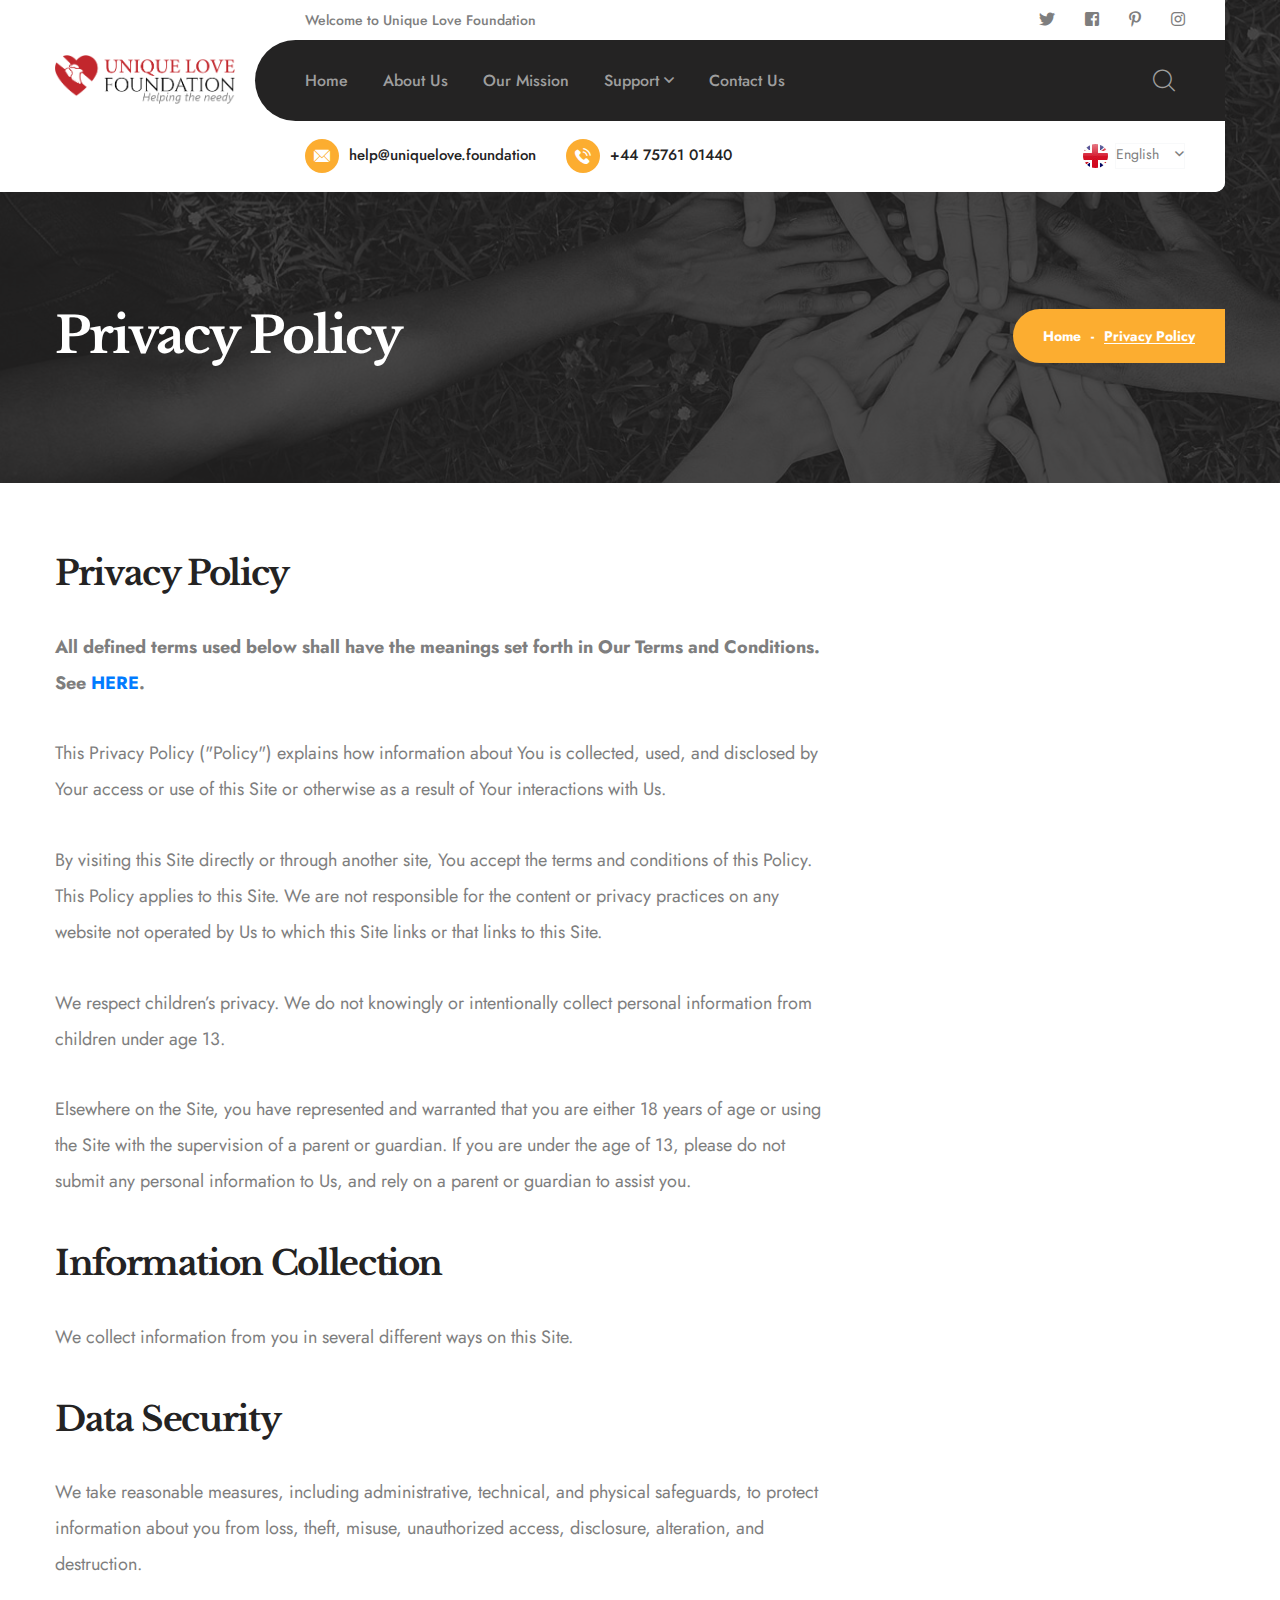
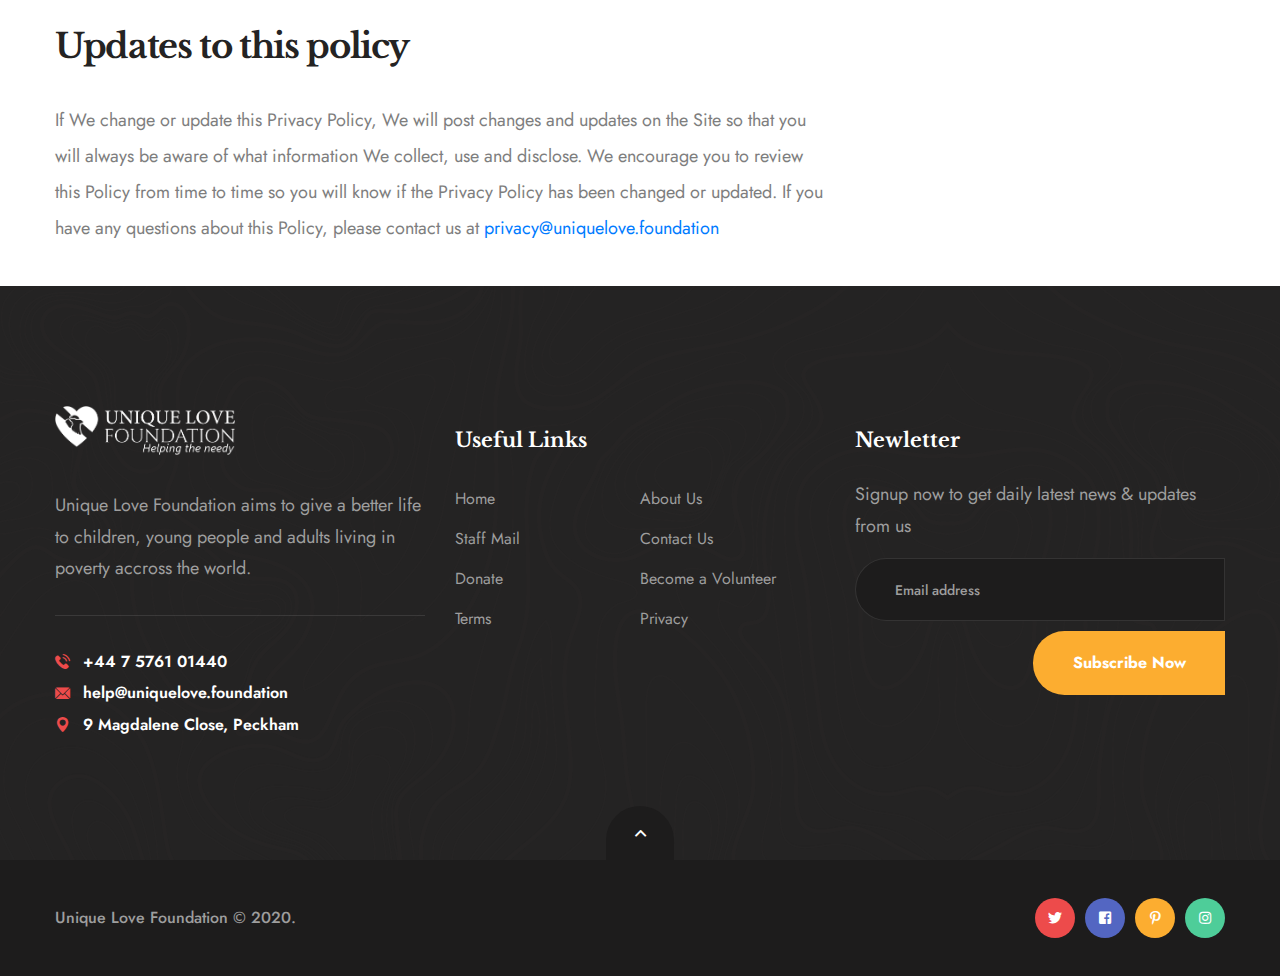
<file: privacy.html>
<!DOCTYPE html>
<html lang="en">


<meta http-equiv="content-type" content="text/html;charset=utf-8" />
<head>
    <meta charset="UTF-8">
    <meta name="viewport" content="width=device-width, initial-scale=1.0">
    <title>Privacy Policy </title>
    <!-- favicons Icons -->
    <link rel="apple-touch-icon" sizes="180x180" href="assets/images/favicons/apple-touch-icon.png">
    <link rel="icon" type="image/png" sizes="32x32" href="assets/images/favicons/favicon-32x32.png">
    <link rel="icon" type="image/png" sizes="16x16" href="assets/images/favicons/favicon-16x16.png">
    <link rel="manifest" href="assets/images/favicons/site.webmanifest">
    <meta name="description" content="Unique Love Foundation">

    <!-- fonts -->
    <link href="https://fonts.googleapis.com/css2?family=Jost:ital,wght@0,100;0,200;0,300;0,400;0,500;0,600;0,700;0,800;0,900;1,100;1,200;1,300;1,400;1,500;1,600;1,700;1,800;1,900&amp;family=Libre+Baskerville:ital,wght@0,400;0,700;1,400&amp;display=swap" rel="stylesheet">

    <link rel="stylesheet" href="assets/css/bootstrap.min.css">
    <link rel="stylesheet" href="assets/css/fontawesome-all.min.css">
    <link rel="stylesheet" href="assets/css/swiper.min.css">
    <link rel="stylesheet" href="assets/css/animate.min.css">
    <link rel="stylesheet" href="assets/css/azino-icons.css">
    <link rel="stylesheet" href="assets/css/odometer.min.css">
    <link rel="stylesheet" href="assets/css/magnific-popup.css">
    <link rel="stylesheet" href="assets/css/bootstrap-select.min.css">
    <link rel="stylesheet" href="assets/css/ihavecookies.css">

    <!-- template styles -->
    <link rel="stylesheet" href="assets/css/main.css">
</head>

<body>
    <div class="page-wrapper">
        <header class="main-header">
            <div class="container">
                <div class="inner-container">
                    <div class="row">
                        <div class="col-sm-12 col-md-12 col-lg-12 col-xl-2">
                            <div class="logo-box">
                                <a href="index.html" aria-label="logo image"><img src="assets/images/logo-dark.png" width="180" alt=""></a>
                                <span class="fa fa-bars mobile-nav__toggler"></span>
                            </div><!-- /.logo-box -->
                        </div><!-- /.col-sm-12 -->
                        <div class="col-sm-12 col-md-12 col-lg-12 col-xl-10 d-none d-md-none d-lg-none d-xl-block">
                            <div class="main-header__top">
                                <p>Welcome to Unique Love Foundation</p>
                                <div class="main-header__social">
                                    <a href="#" aria-label="twitter"><i class="fab fa-twitter"></i></a>
                                    <a href="#" aria-label="facebook"><i class="fab fa-facebook-square"></i></a>
                                    <a href="#" aria-label="pinterest"><i class="fab fa-pinterest-p"></i></a>
                                    <a href="#" aria-label="instagram"><i class="fab fa-instagram"></i></a>
                                </div><!-- /.main-header__social -->
                            </div><!-- /.main-header__top -->
                            <nav class="main-menu dynamic-radius">
                                <ul class="main-menu__list">
                                    <li class="">
                                        <a href="index.html">Home</a>
                                    </li>
                                    <li class="">
                                        <a href="about.html">About Us</a>
                                    </li>
                                    <li class=""><a href="ourmission.html">Our Mission</a>
                                    </li>
                                    <li class="dropdown"><a href="#Support">Support</a>
                                        <ul>
                                            <li><a href="become-a-volunteer.html">Become a Volunteer</a></li>                                            <li><a href="https://www.paypal.com/donate?hosted_button_id=9SPH5EWMXDBV2">Donate</a></li>
                                        </ul>
                                    </li>
                                    <li class=""><a href="contact.html">Contact Us</a>
                                    </li>
                                    <li class="search-btn search-toggler">
                                        <a href="#"><i class="azino-icon-magnifying-glass"></i></a>
                                    </li>
                                </ul>
                                <!-- /.main-menu__list -->
                            </nav>
                            <!-- /.main-menu -->
                            <div class="main-header__info">
                                <ul class="list-unstyled main-header__info-list">
                                    <li>
                                        <i class="azino-icon-email"></i>
                                        <a href="mailto:help@uniquelove.foundation">help@uniquelove.foundation</a>
                                    </li>
                                    <li>
                                        <i class="azino-icon-telephone"></i>
                                        <a href="tel:+447576101440">+44 75761 01440</a>
                                    </li>
                                </ul><!-- /.list-unstyled -->
                                <div class="main-header__language">
                                    <div class="main-header__language-image">
                                        <img src="assets/images/resources/flag-1-1.jpg" alt="">
                                    </div><!-- /.main-header__language-image -->
                                    <label for="language-header" class="sr-only">select language</label>
                                    <select class="selectpicker" id="language-header">
                                        <option value="english">English</option>
                                    </select>
                                </div><!-- /.main-header__language -->
                            </div><!-- /.main-header__info -->
                        </div><!-- /.col-sm-12 -->
                    </div><!-- /.row -->
                </div><!-- /.inner-container -->
            </div><!-- /.container -->
        </header><!-- /.main-header -->

        <div class="stricky-header stricked-menu">
            <div class="container">
                <div class="logo-box">
                    <a href="index.html"><img src="assets/images/logo-light.png" width="180" alt=""></a>
                </div><!-- /.logo-box -->
                <div class="sticky-header__content"></div><!-- /.sticky-header__content -->
            </div><!-- /.container -->
        </div><!-- /.stricky-header -->
        <section class="page-header">
            <div class="page-header__bg" style="background-image: url(assets/images/backgrounds/page-header-1-1.jpg);"></div>
            <!-- /.page-header__bg -->
            <div class="container">
                <h2>Privacy Policy</h2>
                <ul class="thm-breadcrumb list-unstyled dynamic-radius">
                    <li><a href="index.html">Home</a></li>
                    <li>-</li>
                    <li><span>Privacy Policy</span></li>
                </ul><!-- /.thm-breadcrumb list-unstyled -->
            </div><!-- /.container -->
        </section><!-- /.page-header -->
        <section class="cause-details blog-details  pt-60 pb-40">
            <div class="container">
                <div class="row">
                    <div class="col-md-12 col-lg-8">
                        <div class="cause-details__content">

                            <h3>Privacy Policy</h3>
                            <p style="font-weight:bold;">All defined terms used below shall have the meanings set forth in Our Terms and Conditions. See <a href="/terms.html">HERE</a>.</p><br>
                            
                            <p>This Privacy Policy ("Policy") explains how information about You is collected, used, and disclosed by Your access or use of this Site or otherwise as a result of Your interactions with Us.</p>
                            
                            <p>By visiting this Site directly or through another site, You accept the terms and conditions of this Policy. This Policy applies to this Site. We are not responsible for the content or privacy practices on any website not operated by Us to which this Site links or that links to this Site.</p>

                            <p>We respect children’s privacy. We do not knowingly or intentionally collect personal information from children under age 13.</p> <br>

                            <p>Elsewhere on the Site, you have represented and warranted that you are either 18 years of age or using the Site with the supervision of a parent or guardian. If you are under the age of 13, please do not submit any personal information to Us, and rely on a parent or guardian to assist you.</p> <br>

                            <h3> Information Collection  </h3>
                            <p>We collect information from you in several different ways on this Site.</p><br>

                            <h3>Data Security</h3>
                            <p>We take reasonable measures, including administrative, technical, and physical safeguards, to protect information about you from loss, theft, misuse, unauthorized access, disclosure, alteration, and destruction.</p>
                            <br>
                            <h3>Updates to this policy</h3>
                            <p>If We change or update this Privacy Policy, We will post changes and updates on the Site so that you will always be aware of what information We collect, use and disclose. We encourage you to review this Policy from time to time so you will know if the Privacy Policy has been changed or updated. If you have any questions about this Policy, please contact us at <a href="mailto:privacy@uniquelove.foundation">privacy@uniquelove.foundation</a> </p>
                        </div><!-- /.cause-details__content -->
                    </div><!-- /.col-md-12 col-lg-8 -->
                </div><!-- /.row -->
            </div><!-- /.container -->
        </section><!-- /.cause-details -->

<section class="site-footer">
            <div class="main-footer pt-142 pb-80">
                <div class="container">
                    <div class="row">
                        <div class="col-lg-4 col-md-6 col-sm-12">
                            <div class="footer-widget mb-40 footer-widget__about">
                                <a href="index.html" aria-label="logo image">
                                    <img src="assets/images/logo-light.png" class="footer-widget__logo" width="180" alt="">
                                </a>
                                <p>Unique Love Foundation aims to give a better life to children, young people and adults living in poverty accross the world. </p>
                                <ul class="list-unstyled footer-widget__contact">
                                    <li><a href="tel:+447576101440"><i class="azino-icon-telephone"></i>+44 7 5761 01440</a></li>
                                    <li><a href="mailto:help@uniquelove.foundation"><i class="azino-icon-email"></i>help@uniquelove.foundation</a></li>
                                    <li><a href="#address"><i class="azino-icon-pin"></i>9 Magdalene Close, Peckham</a></li>
                                </ul><!-- /.footer-widget__contact -->
                            </div><!-- /.footer-widget footer-widget__about -->
                        </div><!-- /.col-lg-3 col-md-6 col-sm-12 -->
                        <div class="col-lg-4 col-md-6 col-sm-12">
                            <div class="footer-widget footer-widget__link mb-40">
                                <h3 class="footer-widget__title">Useful Links</h3><!-- /.footer-widget__title -->
                                <ul class="list-unstyled footer-widget__link-list">
                                    <li><a href="https://uniquelove.foundation">Home</a></li>
                                    <li><a href="about.html">About Us</a></li>
                                    <li><a target="_blank" href="https://uniquelove.foundation/webmail">Staff Mail</a></li>
                                    <li><a href="contact.html">Contact Us</a></li>
                                    <li><a target="_blank" href="https://www.paypal.com/donate?hosted_button_id=9SPH5EWMXDBV2">Donate</a></li>
                                    <li><a href="become-a-volunteer.html">Become a Volunteer</a></li>
                                    <li><a href="terms.html">Terms</a></li>
                                    <li><a href="privacy.html">Privacy</a></li>
                                </ul><!-- /.footer-widget__link-list -->
                            </div><!-- /.footer-widget footer-widget__link -->
                        </div><!-- /.col-lg-3 col-md-6 col-sm-12 -->
                       
                        <div class="col-lg-4 col-md-6 col-sm-12">
                            <div class="footer-widget mb-40 footer-widget__newsletter">
                                <h3 class="footer-widget__title">Newletter</h3><!-- /.footer-widget__title -->
                                <p>Signup now to get daily latest news
                                    & updates from us</p>
                                <form data-url="https://xyz.us18.list-manage.com/subscribe/post?u=20e91746ef818cd941998c598&id=cc0ee8140e" class="footer-widget__newsletter-form mc-form">
                                    <label for="mc-email" class="sr-only">Email Address</label>
                                    <input type="email" name="EMAIL" id="mc-email" class="dynamic-radius" placeholder="Email address">
                                    <div class="footer-widget__newsletter-btn-wrap d-flex justify-content-end">
                                        <button type="submit" class="thm-btn dynamic-radius">Subscribe Now</button>
                                    </div><!-- /.footer-widget__newsletter-btn-wrap -->
                                    <!-- /.thm-btn -->
                                </form><!-- /.footer-widget__newsletter-form -->
                                <div class="mc-form__response"></div><!-- /.mc-form__response -->
                            </div><!-- /.footer-widget footer-widget__newsletter -->
                        </div><!-- /.col-lg-3 col-md-6 col-sm-12 -->
                    </div><!-- /.row -->
                </div><!-- /.container -->
            </div><!-- /.main-footer -->
            <div class="footer-bottom">
                <div class="container">
                    <span class="scroll-to-top scroll-to-target" data-target="html"><i class="far fa-angle-up"></i></span>
                    <p>Unique Love Foundation © 2020.</p>
                    <div class="footer-social">
                        <a href="#twitter" aria-label="twitter"><i class="fab fa-twitter"></i></a>
                        <a href="#facebook" aria-label="facebook"><i class="fab fa-facebook-square"></i></a>
                        <a href="#pinterest" aria-label="pinterest"><i class="fab fa-pinterest-p"></i></a>
                        <a href="#instagram" aria-label="instagram"><i class="fab fa-instagram"></i></a>
                    </div><!-- /.footer-social -->
                </div><!-- /.container -->
            </div><!-- /.footer-bottom -->
        </section><!-- /.site-footer -->

    </div><!-- /.page-wrapper -->


    <div class="mobile-nav__wrapper">
        <div class="mobile-nav__overlay mobile-nav__toggler"></div>
        <!-- /.mobile-nav__overlay -->
        <div class="mobile-nav__content">
            <span class="mobile-nav__close mobile-nav__toggler"><i class="far fa-times"></i></span>

            <div class="logo-box">
                <a href="index.html" aria-label="logo image"><img src="assets/images/logo-light.png" width="101" alt="" /></a>
            </div>
            <!-- /.logo-box -->
            <div class="mobile-nav__container"></div>
            <!-- /.mobile-nav__container -->

            <ul class="mobile-nav__contact list-unstyled">
                <li>
                    <i class="azino-icon-email"></i>
                    <a href="mailto:help@uniquelove.foundation">help@uniquelove.foundation</a>
                </li>
                <li>
                    <i class="azino-icon-telephone"></i>
                    <a href="tel:+447576101440">+44 75761 01440</a>
                </li>
            </ul><!-- /.mobile-nav__contact -->
            <div class="mobile-nav__top">
                <div class="mobile-nav__language">
                    <img src="assets/images/resources/flag-1-1.jpg" alt="">
                    <label class="sr-only" for="language-select">select language</label><!-- /#language-select.sr-only -->
                    <select class="selectpicker" id="language-select">
                        <option value="english">English</option>
                        <option value="arabic">Arabic</option>
                    </select>
                </div><!-- /.mobile-nav__language -->
                <div class="mobile-nav__social">
                    <a href="#" aria-label="twitter"><i class="fab fa-twitter"></i></a>
                    <a href="#" aria-label="facebook"><i class="fab fa-facebook-square"></i></a>
                    <a href="#" aria-label="pinterest"><i class="fab fa-pinterest-p"></i></a>
                    <a href="#" aria-label="instagram"><i class="fab fa-instagram"></i></a>
                </div><!-- /.mobile-nav__social -->
            </div><!-- /.mobile-nav__top -->



        </div>
        <!-- /.mobile-nav__content -->
    </div>
    <!-- /.mobile-nav__wrapper -->

    <div class="search-popup">
        <div class="search-popup__overlay search-toggler"></div>
        <!-- /.search-popup__overlay -->
        <div class="search-popup__content">
            <form action="#">
                <label for="search" class="sr-only">search here</label><!-- /.sr-only -->
                <input type="text" id="search" placeholder="Search Here..." />
                <button type="submit" aria-label="search submit" class="thm-btn">
                    <i class="fa fa-search"></i>
                </button>
            </form>
        </div>
        <!-- /.search-popup__content -->
    </div>
    <!-- /.search-popup -->

    
    <script src="assets/js/jquery-3.5.1.min.js"></script>
    <script src="assets/js/bootstrap.bundle.min.js"></script>
    <script src="assets/js/swiper.min.js"></script>
    <script src="assets/js/jquery.ajaxchimp.min.js"></script>
    <script src="assets/js/jquery.magnific-popup.min.js"></script>
    <script src="assets/js/jquery.validate.min.js"></script>
    <script src="assets/js/bootstrap-select.min.js"></script>
    <script src="assets/js/wow.js"></script>
    <script src="assets/js/odometer.min.js"></script>
    <script src="assets/js/jquery.appear.min.js"></script>
    <script src="assets/js/jquery.ihavecookies.min.js"></script>
   
   <script>
    $('body').ihavecookies(); 
    </script>

    <!-- template js -->
    <script src="assets/js/theme.js"></script>
</body>


</html>
</file>
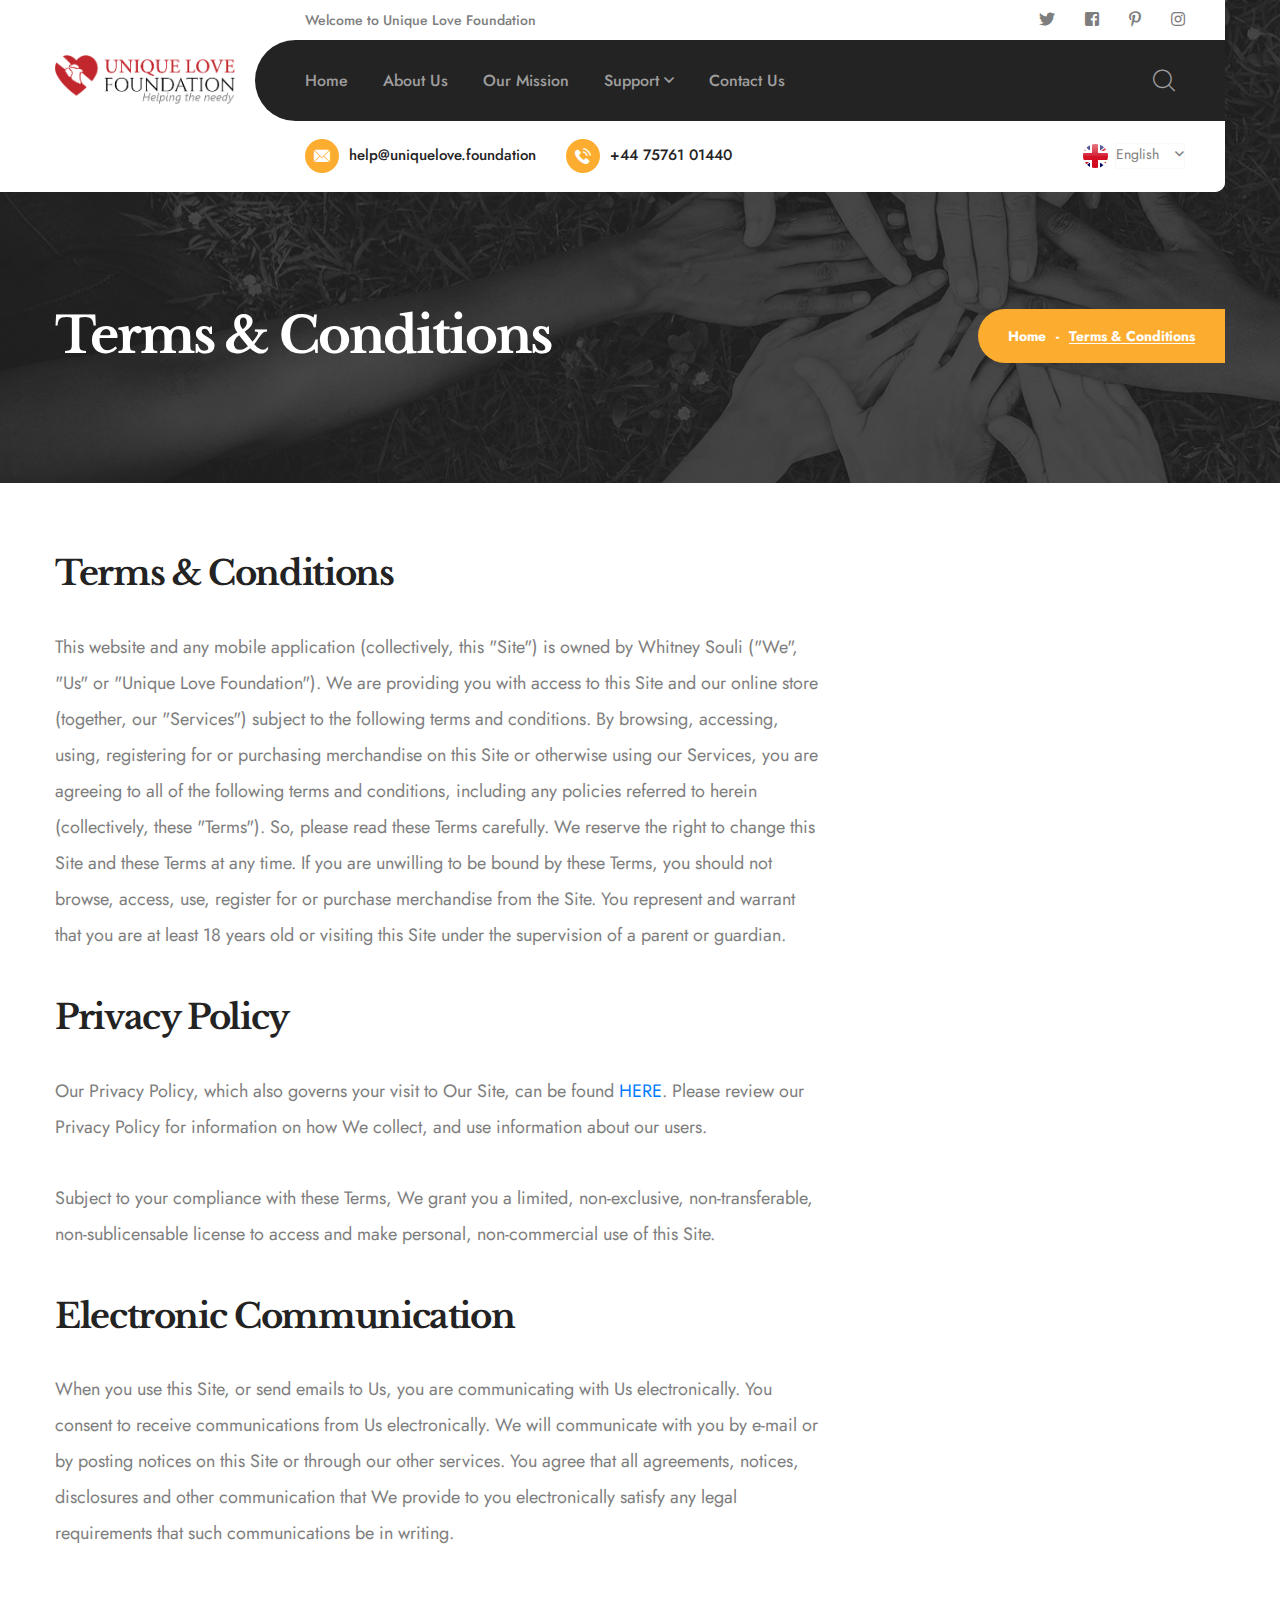
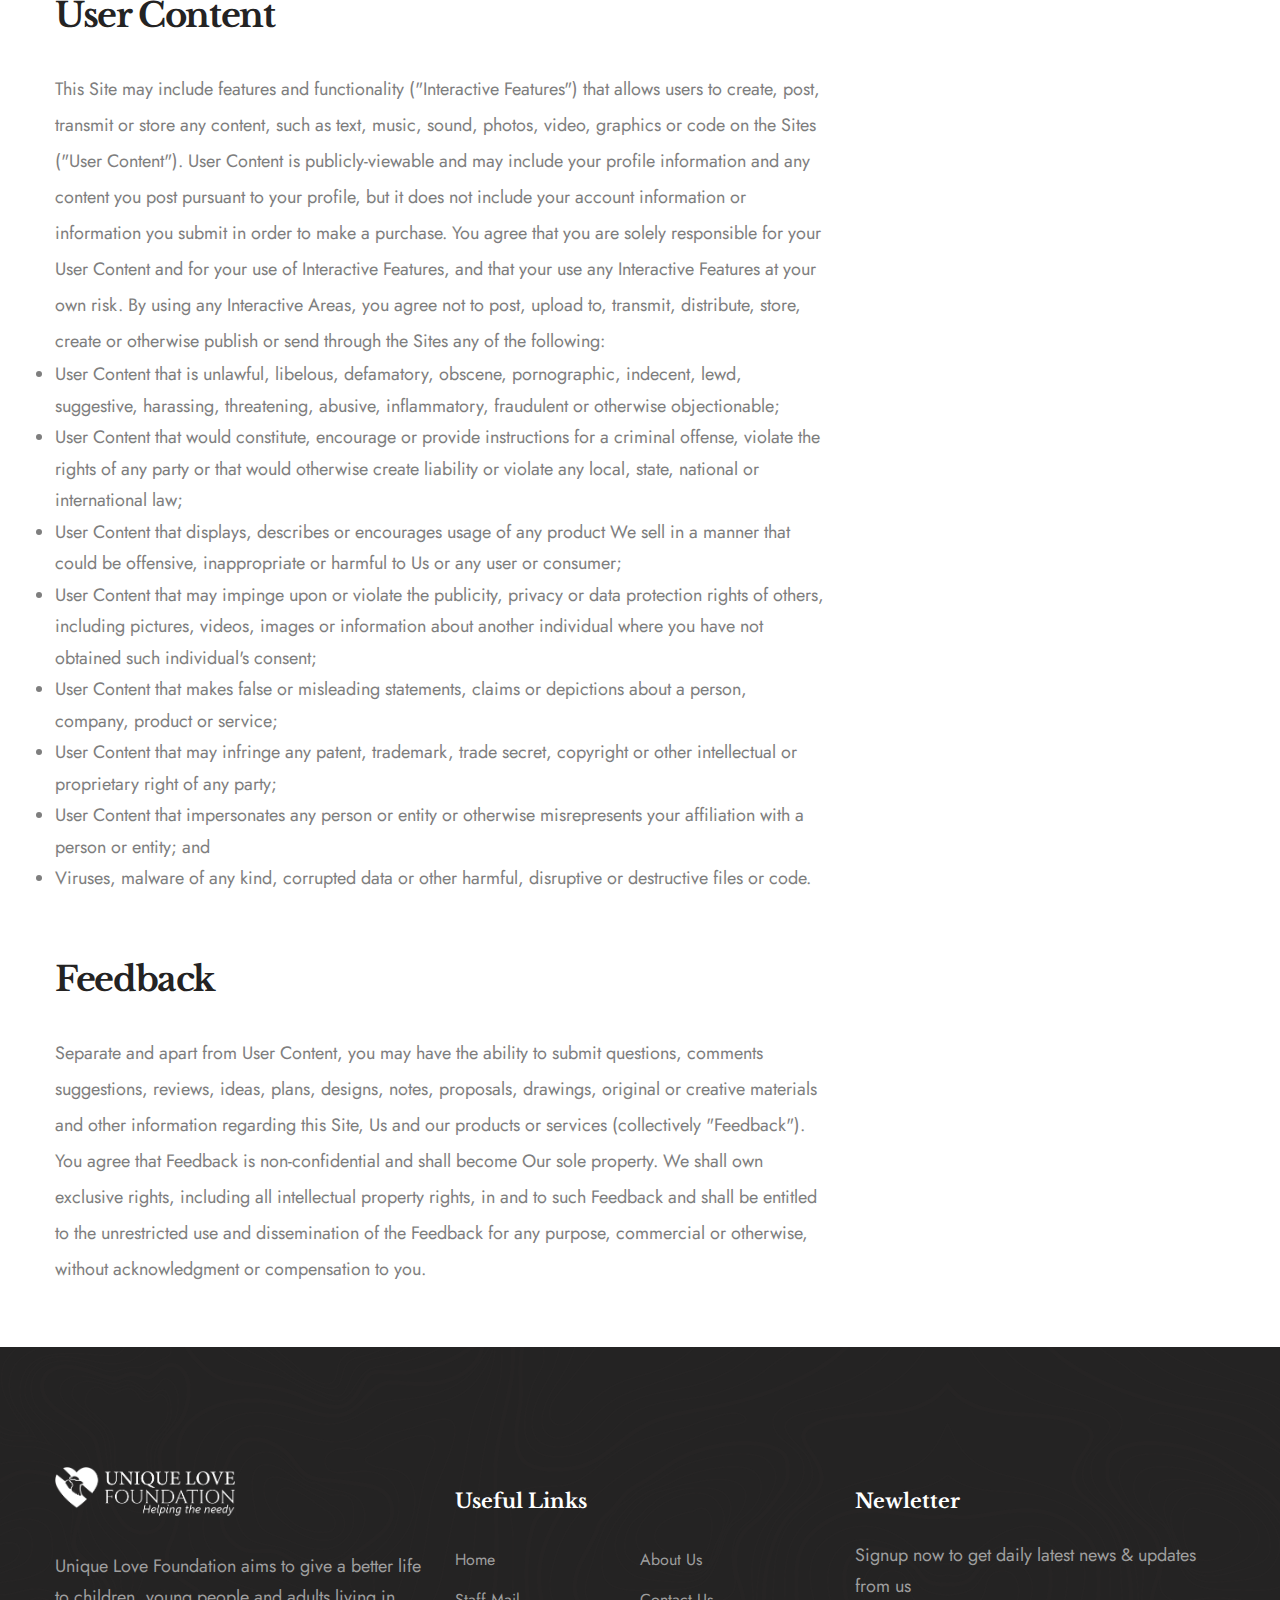
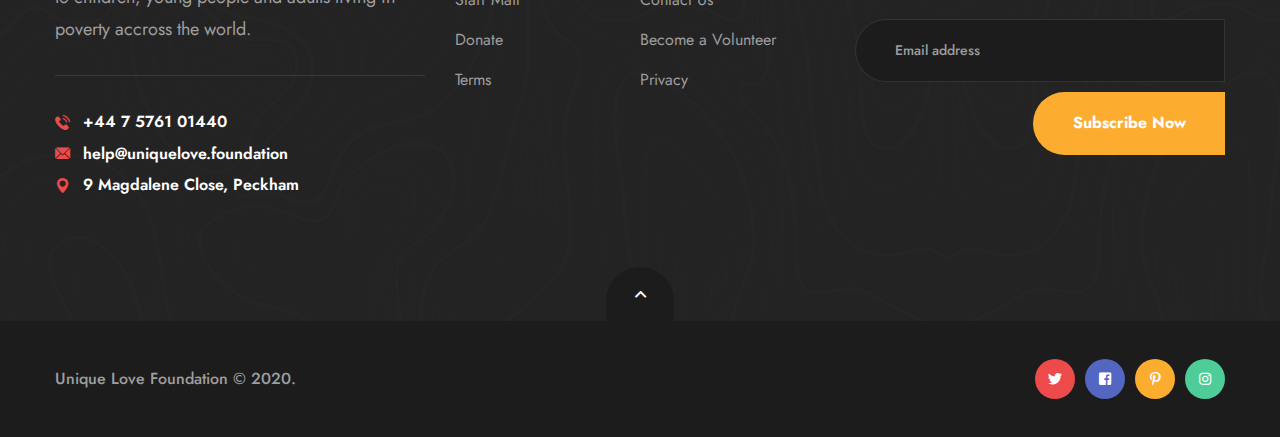
<file: terms.html>
<!DOCTYPE html>
<html lang="en">


<meta http-equiv="content-type" content="text/html;charset=utf-8" />
<head>
    <meta charset="UTF-8">
    <meta name="viewport" content="width=device-width, initial-scale=1.0">
    <title>Terms & Conditions </title>
    <!-- favicons Icons -->
    <link rel="apple-touch-icon" sizes="180x180" href="assets/images/favicons/apple-touch-icon.png">
    <link rel="icon" type="image/png" sizes="32x32" href="assets/images/favicons/favicon-32x32.png">
    <link rel="icon" type="image/png" sizes="16x16" href="assets/images/favicons/favicon-16x16.png">
    <link rel="manifest" href="assets/images/favicons/site.webmanifest">
    <meta name="description" content="Unique Love Foundation">

    <!-- fonts -->
    <link href="https://fonts.googleapis.com/css2?family=Jost:ital,wght@0,100;0,200;0,300;0,400;0,500;0,600;0,700;0,800;0,900;1,100;1,200;1,300;1,400;1,500;1,600;1,700;1,800;1,900&amp;family=Libre+Baskerville:ital,wght@0,400;0,700;1,400&amp;display=swap" rel="stylesheet">

    <link rel="stylesheet" href="assets/css/bootstrap.min.css">
    <link rel="stylesheet" href="assets/css/fontawesome-all.min.css">
    <link rel="stylesheet" href="assets/css/swiper.min.css">
    <link rel="stylesheet" href="assets/css/animate.min.css">
    <link rel="stylesheet" href="assets/css/azino-icons.css">
    <link rel="stylesheet" href="assets/css/odometer.min.css">
    <link rel="stylesheet" href="assets/css/magnific-popup.css">
    <link rel="stylesheet" href="assets/css/bootstrap-select.min.css">
    <link rel="stylesheet" href="assets/css/ihavecookies.css">

    <!-- template styles -->
    <link rel="stylesheet" href="assets/css/main.css">
</head>

<body>
    <div class="page-wrapper">
        <header class="main-header">
            <div class="container">
                <div class="inner-container">
                    <div class="row">
                        <div class="col-sm-12 col-md-12 col-lg-12 col-xl-2">
                            <div class="logo-box">
                                <a href="index.html" aria-label="logo image"><img src="assets/images/logo-dark.png" width="180" alt=""></a>
                                <span class="fa fa-bars mobile-nav__toggler"></span>
                            </div><!-- /.logo-box -->
                        </div><!-- /.col-sm-12 -->
                        <div class="col-sm-12 col-md-12 col-lg-12 col-xl-10 d-none d-md-none d-lg-none d-xl-block">
                            <div class="main-header__top">
                                <p>Welcome to Unique Love Foundation</p>
                                <div class="main-header__social">
                                    <a href="#" aria-label="twitter"><i class="fab fa-twitter"></i></a>
                                    <a href="#" aria-label="facebook"><i class="fab fa-facebook-square"></i></a>
                                    <a href="#" aria-label="pinterest"><i class="fab fa-pinterest-p"></i></a>
                                    <a href="#" aria-label="instagram"><i class="fab fa-instagram"></i></a>
                                </div><!-- /.main-header__social -->
                            </div><!-- /.main-header__top -->
                            <nav class="main-menu dynamic-radius">
                                <ul class="main-menu__list">
                                    <li class="">
                                        <a href="index.html">Home</a>
                                    </li>
                                    <li class="">
                                        <a href="about.html">About Us</a>
                                    </li>
                                    <li class=""><a href="ourmission.html">Our Mission</a>
                                    </li>
                                    <li class="dropdown"><a href="#Support">Support</a>
                                        <ul>
                                            <li><a href="become-a-volunteer.html">Become a Volunteer</a></li>                                            <li><a href="https://www.paypal.com/donate?hosted_button_id=9SPH5EWMXDBV2">Donate</a></li>
                                        </ul>
                                    </li>
                                    <li class=""><a href="contact.html">Contact Us</a>
                                    </li>
                                    <li class="search-btn search-toggler">
                                        <a href="#"><i class="azino-icon-magnifying-glass"></i></a>
                                    </li>
                                </ul>
                                <!-- /.main-menu__list -->
                            </nav>
                            <!-- /.main-menu -->
                            <div class="main-header__info">
                                <ul class="list-unstyled main-header__info-list">
                                    <li>
                                        <i class="azino-icon-email"></i>
                                        <a href="mailto:help@uniquelove.foundation">help@uniquelove.foundation</a>
                                    </li>
                                    <li>
                                        <i class="azino-icon-telephone"></i>
                                        <a href="tel:+447576101440">+44 75761 01440</a>
                                    </li>
                                </ul><!-- /.list-unstyled -->
                                <div class="main-header__language">
                                    <div class="main-header__language-image">
                                        <img src="assets/images/resources/flag-1-1.jpg" alt="">
                                    </div><!-- /.main-header__language-image -->
                                    <label for="language-header" class="sr-only">select language</label>
                                    <select class="selectpicker" id="language-header">
                                        <option value="english">English</option>
                                    </select>
                                </div><!-- /.main-header__language -->
                            </div><!-- /.main-header__info -->
                        </div><!-- /.col-sm-12 -->
                    </div><!-- /.row -->
                </div><!-- /.inner-container -->
            </div><!-- /.container -->
        </header><!-- /.main-header -->

        <div class="stricky-header stricked-menu">
            <div class="container">
                <div class="logo-box">
                    <a href="index.html"><img src="assets/images/logo-light.png" width="180" alt=""></a>
                </div><!-- /.logo-box -->
                <div class="sticky-header__content"></div><!-- /.sticky-header__content -->
            </div><!-- /.container -->
        </div><!-- /.stricky-header -->
        <section class="page-header">
            <div class="page-header__bg" style="background-image: url(assets/images/backgrounds/page-header-1-1.jpg);"></div>
            <!-- /.page-header__bg -->
            <div class="container">
                <h2>Terms & Conditions</h2>
                <ul class="thm-breadcrumb list-unstyled dynamic-radius">
                    <li><a href="index.html">Home</a></li>
                    <li>-</li>
                    <li><span>Terms & Conditions</span></li>
                </ul><!-- /.thm-breadcrumb list-unstyled -->
            </div><!-- /.container -->
        </section><!-- /.page-header -->
        <section class="cause-details blog-details  pt-60 pb-40">
            <div class="container">
                <div class="row">
                    <div class="col-md-12 col-lg-8">
                        <div class="cause-details__content pb-20">

                            <h3>Terms & Conditions</h3>
                            <p>This website and any mobile application (collectively, this "Site") is owned by Whitney Souli ("We", "Us" or "Unique Love Foundation"). We are providing you with access to this Site and our online store (together, our "Services") subject to the following terms and conditions. By browsing, accessing, using, registering for or purchasing merchandise on this Site or otherwise using our Services, you are agreeing to all of the following terms and conditions, including any policies referred to herein (collectively, these "Terms"). So, please read these Terms carefully. We reserve the right to change this Site and these Terms at any time. If you are unwilling to be bound by these Terms, you should not browse, access, use, register for or purchase merchandise from the Site. You represent and warrant that you are at least 18 years old or visiting this Site under the supervision of a parent or guardian.</p><br>
                            
                            <h3>Privacy Policy</h3>
                            <p>Our Privacy Policy, which also governs your visit to Our Site, can be found <a href="/privacy.html">HERE</a>. Please review our Privacy Policy for information on how We collect, and use information about our users. </p>
                            <p>Subject to your compliance with these Terms, We grant you a limited, non-exclusive, non-transferable, non-sublicensable license to access and make personal, non-commercial use of this Site. </p> <br>

                            <h3> Electronic Communication </h3>
                            <p>When you use this Site, or send emails to Us, you are communicating with Us electronically. You consent to receive communications from Us electronically. We will communicate with you by e-mail or by posting notices on this Site or through our other services. You agree that all agreements, notices, disclosures and other communication that We provide to you electronically satisfy any legal requirements that such communications be in writing.</p><br>

                            <h3>User Content</h3>
                            <p>This Site may include features and functionality ("Interactive Features") that allows users to create, post, transmit or store any content, such as text, music, sound, photos, video, graphics or code on the Sites ("User Content"). User Content is publicly-viewable and may include your profile information and any content you post pursuant to your profile, but it does not include your account information or information you submit in order to make a purchase. You agree that you are solely responsible for your User Content and for your use of Interactive Features, and that your use any Interactive Features at your own risk. By using any Interactive Areas, you agree not to post, upload to, transmit, distribute, store, create or otherwise publish or send through the Sites any of the following:
                                <ul>
                                    <li>User Content that is unlawful, libelous, defamatory, obscene, pornographic, indecent, lewd, suggestive, harassing, threatening, abusive, inflammatory, fraudulent or otherwise objectionable;</li>
                                    <li>User Content that would constitute, encourage or provide instructions for a criminal offense, violate the rights of any party or that would otherwise create liability or violate any local, state, national or international law;</li>
                                    <li>User Content that displays, describes or encourages usage of any product We sell in a manner that could be offensive, inappropriate or harmful to Us or any user or consumer;</li>
                                    <li>User Content that may impinge upon or violate the publicity, privacy or data protection rights of others, including pictures, videos, images or information about another individual where you have not obtained such individual's consent;</li>
                                    <li>User Content that makes false or misleading statements, claims or depictions about a person, company, product or service;</li>
                                    <li>User Content that may infringe any patent, trademark, trade secret, copyright or other intellectual or proprietary right of any party;</li>
                                    <li>User Content that impersonates any person or entity or otherwise misrepresents your affiliation with a person or entity; and</li>
                                    <li>Viruses, malware of any kind, corrupted data or other harmful, disruptive or destructive files or code.</li>
                                </ul>
                            </p> <br>
                            <h3>Feedback</h3>
                            <p>Separate and apart from User Content, you may have the ability to submit questions, comments suggestions, reviews, ideas, plans, designs, notes, proposals, drawings, original or creative materials and other information regarding this Site, Us and our products or services (collectively "Feedback"). You agree that Feedback is non-confidential and shall become Our sole property. We shall own exclusive rights, including all intellectual property rights, in and to such Feedback and shall be entitled to the unrestricted use and dissemination of the Feedback for any purpose, commercial or otherwise, without acknowledgment or compensation to you.</p>
                        </div><!-- /.cause-details__content -->
                    </div><!-- /.col-md-12 col-lg-8 -->
                </div><!-- /.row -->
            </div><!-- /.container -->
        </section><!-- /.cause-details -->

<section class="site-footer">
            <div class="main-footer pt-142 pb-80">
                <div class="container">
                    <div class="row">
                        <div class="col-lg-4 col-md-6 col-sm-12">
                            <div class="footer-widget mb-40 footer-widget__about">
                                <a href="index.html" aria-label="logo image">
                                    <img src="assets/images/logo-light.png" class="footer-widget__logo" width="180" alt="">
                                </a>
                                <p>Unique Love Foundation aims to give a better life to children, young people and adults living in poverty accross the world. </p>
                                <ul class="list-unstyled footer-widget__contact">
                                    <li><a href="tel:+447576101440"><i class="azino-icon-telephone"></i>+44 7 5761 01440</a></li>
                                    <li><a href="mailto:help@uniquelove.foundation"><i class="azino-icon-email"></i>help@uniquelove.foundation</a></li>
                                    <li><a href="#address"><i class="azino-icon-pin"></i>9 Magdalene Close, Peckham</a></li>
                                </ul><!-- /.footer-widget__contact -->
                            </div><!-- /.footer-widget footer-widget__about -->
                        </div><!-- /.col-lg-3 col-md-6 col-sm-12 -->
                        <div class="col-lg-4 col-md-6 col-sm-12">
                            <div class="footer-widget footer-widget__link mb-40">
                                <h3 class="footer-widget__title">Useful Links</h3><!-- /.footer-widget__title -->
                                <ul class="list-unstyled footer-widget__link-list">
                                    <li><a href="https://uniquelove.foundation">Home</a></li>
                                    <li><a href="about.html">About Us</a></li>
                                    <li><a target="_blank" href="https://uniquelove.foundation/webmail">Staff Mail</a></li>
                                    <li><a href="contact.html">Contact Us</a></li>
                                    <li><a target="_blank" href="https://www.paypal.com/donate?hosted_button_id=9SPH5EWMXDBV2">Donate</a></li>
                                    <li><a href="become-a-volunteer.html">Become a Volunteer</a></li>
                                    <li><a href="terms.html">Terms</a></li>
                                    <li><a href="privacy.html">Privacy</a></li>
                                </ul><!-- /.footer-widget__link-list -->
                            </div><!-- /.footer-widget footer-widget__link -->
                        </div><!-- /.col-lg-3 col-md-6 col-sm-12 -->
                       
                        <div class="col-lg-4 col-md-6 col-sm-12">
                            <div class="footer-widget mb-40 footer-widget__newsletter">
                                <h3 class="footer-widget__title">Newletter</h3><!-- /.footer-widget__title -->
                                <p>Signup now to get daily latest news
                                    & updates from us</p>
                                <form data-url="https://xyz.us18.list-manage.com/subscribe/post?u=20e91746ef818cd941998c598&id=cc0ee8140e" class="footer-widget__newsletter-form mc-form">
                                    <label for="mc-email" class="sr-only">Email Address</label>
                                    <input type="email" name="EMAIL" id="mc-email" class="dynamic-radius" placeholder="Email address">
                                    <div class="footer-widget__newsletter-btn-wrap d-flex justify-content-end">
                                        <button type="submit" class="thm-btn dynamic-radius">Subscribe Now</button>
                                    </div><!-- /.footer-widget__newsletter-btn-wrap -->
                                    <!-- /.thm-btn -->
                                </form><!-- /.footer-widget__newsletter-form -->
                                <div class="mc-form__response"></div><!-- /.mc-form__response -->
                            </div><!-- /.footer-widget footer-widget__newsletter -->
                        </div><!-- /.col-lg-3 col-md-6 col-sm-12 -->
                    </div><!-- /.row -->
                </div><!-- /.container -->
            </div><!-- /.main-footer -->
            <div class="footer-bottom">
                <div class="container">
                    <span class="scroll-to-top scroll-to-target" data-target="html"><i class="far fa-angle-up"></i></span>
                    <p>Unique Love Foundation © 2020.</p>
                    <div class="footer-social">
                        <a href="#twitter" aria-label="twitter"><i class="fab fa-twitter"></i></a>
                        <a href="#facebook" aria-label="facebook"><i class="fab fa-facebook-square"></i></a>
                        <a href="#pinterest" aria-label="pinterest"><i class="fab fa-pinterest-p"></i></a>
                        <a href="#instagram" aria-label="instagram"><i class="fab fa-instagram"></i></a>
                    </div><!-- /.footer-social -->
                </div><!-- /.container -->
            </div><!-- /.footer-bottom -->
        </section><!-- /.site-footer -->

    </div><!-- /.page-wrapper -->


    <div class="mobile-nav__wrapper">
        <div class="mobile-nav__overlay mobile-nav__toggler"></div>
        <!-- /.mobile-nav__overlay -->
        <div class="mobile-nav__content">
            <span class="mobile-nav__close mobile-nav__toggler"><i class="far fa-times"></i></span>

            <div class="logo-box">
                <a href="index.html" aria-label="logo image"><img src="assets/images/logo-light.png" width="101" alt="" /></a>
            </div>
            <!-- /.logo-box -->
            <div class="mobile-nav__container"></div>
            <!-- /.mobile-nav__container -->

            <ul class="mobile-nav__contact list-unstyled">
                <li>
                    <i class="azino-icon-email"></i>
                    <a href="mailto:help@uniquelove.foundation">help@uniquelove.foundation</a>
                </li>
                <li>
                    <i class="azino-icon-telephone"></i>
                    <a href="tel:+447576101440">+44 75761 01440</a>
                </li>
            </ul><!-- /.mobile-nav__contact -->
            <div class="mobile-nav__top">
                <div class="mobile-nav__language">
                    <img src="assets/images/resources/flag-1-1.jpg" alt="">
                    <label class="sr-only" for="language-select">select language</label><!-- /#language-select.sr-only -->
                    <select class="selectpicker" id="language-select">
                        <option value="english">English</option>
                        <option value="arabic">Arabic</option>
                    </select>
                </div><!-- /.mobile-nav__language -->
                <div class="mobile-nav__social">
                    <a href="#" aria-label="twitter"><i class="fab fa-twitter"></i></a>
                    <a href="#" aria-label="facebook"><i class="fab fa-facebook-square"></i></a>
                    <a href="#" aria-label="pinterest"><i class="fab fa-pinterest-p"></i></a>
                    <a href="#" aria-label="instagram"><i class="fab fa-instagram"></i></a>
                </div><!-- /.mobile-nav__social -->
            </div><!-- /.mobile-nav__top -->



        </div>
        <!-- /.mobile-nav__content -->
    </div>
    <!-- /.mobile-nav__wrapper -->

    <div class="search-popup">
        <div class="search-popup__overlay search-toggler"></div>
        <!-- /.search-popup__overlay -->
        <div class="search-popup__content">
            <form action="#">
                <label for="search" class="sr-only">search here</label><!-- /.sr-only -->
                <input type="text" id="search" placeholder="Search Here..." />
                <button type="submit" aria-label="search submit" class="thm-btn">
                    <i class="fa fa-search"></i>
                </button>
            </form>
        </div>
        <!-- /.search-popup__content -->
    </div>
    <!-- /.search-popup -->

    
    <script src="assets/js/jquery-3.5.1.min.js"></script>
    <script src="assets/js/bootstrap.bundle.min.js"></script>
    <script src="assets/js/swiper.min.js"></script>
    <script src="assets/js/jquery.ajaxchimp.min.js"></script>
    <script src="assets/js/jquery.magnific-popup.min.js"></script>
    <script src="assets/js/jquery.validate.min.js"></script>
    <script src="assets/js/bootstrap-select.min.js"></script>
    <script src="assets/js/wow.js"></script>
    <script src="assets/js/odometer.min.js"></script>
    <script src="assets/js/jquery.appear.min.js"></script>
    <script src="assets/js/jquery.ihavecookies.min.js"></script>
   
   <script>
    $('body').ihavecookies(); 
    </script>

    <!-- template js -->
    <script src="assets/js/theme.js"></script>
</body>


</html>
</file>
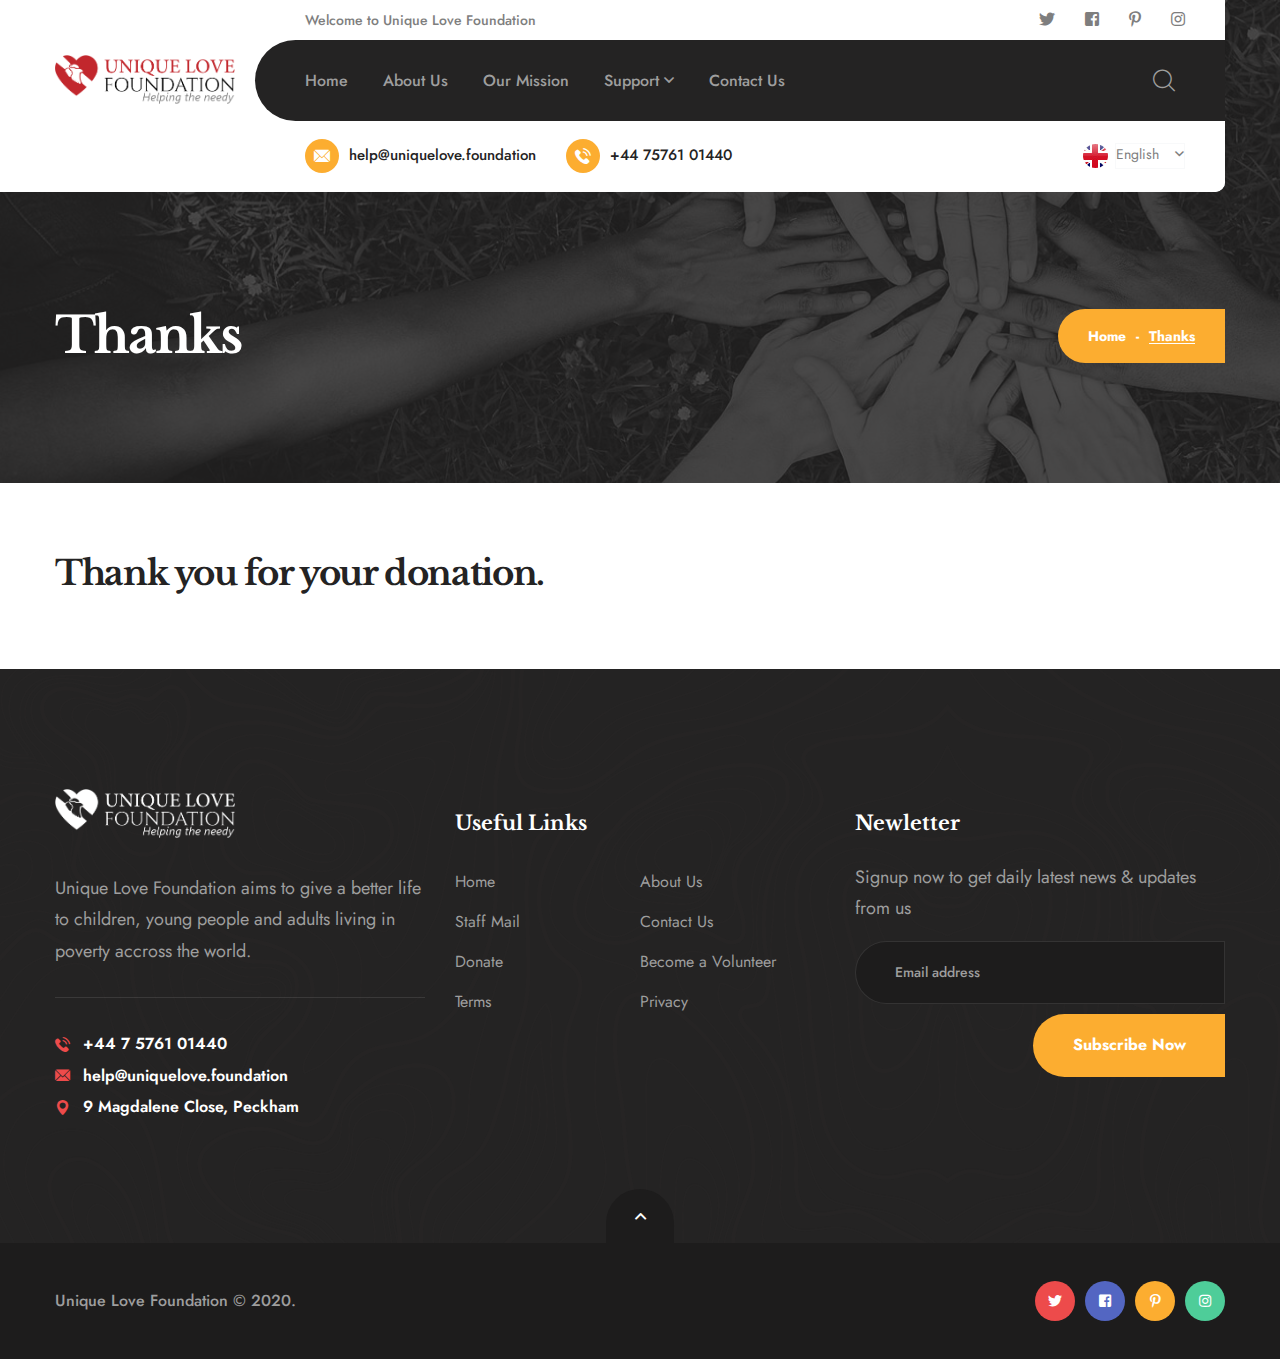
<file: thanks.html>
<!DOCTYPE html>
<html lang="en">


<meta http-equiv="content-type" content="text/html;charset=utf-8" />
<head>
    <meta charset="UTF-8">
    <meta name="viewport" content="width=device-width, initial-scale=1.0">
    <title>Thanks </title>
    <!-- favicons Icons -->
    <link rel="apple-touch-icon" sizes="180x180" href="assets/images/favicons/apple-touch-icon.png">
    <link rel="icon" type="image/png" sizes="32x32" href="assets/images/favicons/favicon-32x32.png">
    <link rel="icon" type="image/png" sizes="16x16" href="assets/images/favicons/favicon-16x16.png">
    <link rel="manifest" href="assets/images/favicons/site.webmanifest">
    <meta name="description" content="Unique Love Foundation">

    <!-- fonts -->
    <link href="https://fonts.googleapis.com/css2?family=Jost:ital,wght@0,100;0,200;0,300;0,400;0,500;0,600;0,700;0,800;0,900;1,100;1,200;1,300;1,400;1,500;1,600;1,700;1,800;1,900&amp;family=Libre+Baskerville:ital,wght@0,400;0,700;1,400&amp;display=swap" rel="stylesheet">

    <link rel="stylesheet" href="assets/css/bootstrap.min.css">
    <link rel="stylesheet" href="assets/css/fontawesome-all.min.css">
    <link rel="stylesheet" href="assets/css/swiper.min.css">
    <link rel="stylesheet" href="assets/css/animate.min.css">
    <link rel="stylesheet" href="assets/css/azino-icons.css">
    <link rel="stylesheet" href="assets/css/odometer.min.css">
    <link rel="stylesheet" href="assets/css/magnific-popup.css">
    <link rel="stylesheet" href="assets/css/bootstrap-select.min.css">
    <link rel="stylesheet" href="assets/css/ihavecookies.css">

    <!-- template styles -->
    <link rel="stylesheet" href="assets/css/main.css">
</head>

<body>
    <div class="page-wrapper">
        <header class="main-header">
            <div class="container">
                <div class="inner-container">
                    <div class="row">
                        <div class="col-sm-12 col-md-12 col-lg-12 col-xl-2">
                            <div class="logo-box">
                                <a href="index.html" aria-label="logo image"><img src="assets/images/logo-dark.png" width="180" alt=""></a>
                                <span class="fa fa-bars mobile-nav__toggler"></span>
                            </div><!-- /.logo-box -->
                        </div><!-- /.col-sm-12 -->
                        <div class="col-sm-12 col-md-12 col-lg-12 col-xl-10 d-none d-md-none d-lg-none d-xl-block">
                            <div class="main-header__top">
                                <p>Welcome to Unique Love Foundation</p>
                                <div class="main-header__social">
                                    <a href="#" aria-label="twitter"><i class="fab fa-twitter"></i></a>
                                    <a href="#" aria-label="facebook"><i class="fab fa-facebook-square"></i></a>
                                    <a href="#" aria-label="pinterest"><i class="fab fa-pinterest-p"></i></a>
                                    <a href="#" aria-label="instagram"><i class="fab fa-instagram"></i></a>
                                </div><!-- /.main-header__social -->
                            </div><!-- /.main-header__top -->
                            <nav class="main-menu dynamic-radius">
                                <ul class="main-menu__list">
                                    <li class="">
                                        <a href="index.html">Home</a>
                                    </li>
                                    <li class="">
                                        <a href="about.html">About Us</a>
                                    </li>
                                    <li class=""><a href="ourmission.html">Our Mission</a>
                                    </li>
                                    <li class="dropdown"><a href="#Support">Support</a>
                                        <ul>
                                            <li><a href="become-a-volunteer.html">Become a Volunteer</a></li>                                            <li><a href="https://www.paypal.com/donate?hosted_button_id=9SPH5EWMXDBV2">Donate</a></li>
                                        </ul>
                                    </li>
                                    <li class=""><a href="contact.html">Contact Us</a>
                                    </li>
                                    <li class="search-btn search-toggler">
                                        <a href="#"><i class="azino-icon-magnifying-glass"></i></a>
                                    </li>
                                </ul>
                                <!-- /.main-menu__list -->
                            </nav>
                            <!-- /.main-menu -->
                            <div class="main-header__info">
                                <ul class="list-unstyled main-header__info-list">
                                    <li>
                                        <i class="azino-icon-email"></i>
                                        <a href="mailto:help@uniquelove.foundation">help@uniquelove.foundation</a>
                                    </li>
                                    <li>
                                        <i class="azino-icon-telephone"></i>
                                        <a href="tel:+447576101440">+44 75761 01440</a>
                                    </li>
                                </ul><!-- /.list-unstyled -->
                                <div class="main-header__language">
                                    <div class="main-header__language-image">
                                        <img src="assets/images/resources/flag-1-1.jpg" alt="">
                                    </div><!-- /.main-header__language-image -->
                                    <label for="language-header" class="sr-only">select language</label>
                                    <select class="selectpicker" id="language-header">
                                        <option value="english">English</option>
                                    </select>
                                </div><!-- /.main-header__language -->
                            </div><!-- /.main-header__info -->
                        </div><!-- /.col-sm-12 -->
                    </div><!-- /.row -->
                </div><!-- /.inner-container -->
            </div><!-- /.container -->
        </header><!-- /.main-header -->

        <div class="stricky-header stricked-menu">
            <div class="container">
                <div class="logo-box">
                    <a href="index.html"><img src="assets/images/logo-light.png" width="180" alt=""></a>
                </div><!-- /.logo-box -->
                <div class="sticky-header__content"></div><!-- /.sticky-header__content -->
            </div><!-- /.container -->
        </div><!-- /.stricky-header -->
        <section class="page-header">
            <div class="page-header__bg" style="background-image: url(assets/images/backgrounds/page-header-1-1.jpg);"></div>
            <!-- /.page-header__bg -->
            <div class="container">
                <h2>Thanks</h2>
                <ul class="thm-breadcrumb list-unstyled dynamic-radius">
                    <li><a href="index.html">Home</a></li>
                    <li>-</li>
                    <li><span>Thanks</span></li>
                </ul><!-- /.thm-breadcrumb list-unstyled -->
            </div><!-- /.container -->
        </section><!-- /.page-header -->
        <section class="cause-details blog-details  pt-60 pb-40">
            <div class="container">
                <div class="row">
                    <div class="col-md-12 col-lg-8">
                        <div class="cause-details__content">
<h3> Thank you for your donation. </h3>
                          </div><!-- /.cause-details__content -->
                    </div><!-- /.col-md-12 col-lg-8 -->
                </div><!-- /.row -->
            </div><!-- /.container -->
        </section><!-- /.cause-details -->

<section class="site-footer">
            <div class="main-footer pt-142 pb-80">
                <div class="container">
                    <div class="row">
                        <div class="col-lg-4 col-md-6 col-sm-12">
                            <div class="footer-widget mb-40 footer-widget__about">
                                <a href="index.html" aria-label="logo image">
                                    <img src="assets/images/logo-light.png" class="footer-widget__logo" width="180" alt="">
                                </a>
                                <p>Unique Love Foundation aims to give a better life to children, young people and adults living in poverty accross the world. </p>
                                <ul class="list-unstyled footer-widget__contact">
                                    <li><a href="tel:+447576101440"><i class="azino-icon-telephone"></i>+44 7 5761 01440</a></li>
                                    <li><a href="mailto:help@uniquelove.foundation"><i class="azino-icon-email"></i>help@uniquelove.foundation</a></li>
                                    <li><a href="#address"><i class="azino-icon-pin"></i>9 Magdalene Close, Peckham</a></li>
                                </ul><!-- /.footer-widget__contact -->
                            </div><!-- /.footer-widget footer-widget__about -->
                        </div><!-- /.col-lg-3 col-md-6 col-sm-12 -->
                        <div class="col-lg-4 col-md-6 col-sm-12">
                            <div class="footer-widget footer-widget__link mb-40">
                                <h3 class="footer-widget__title">Useful Links</h3><!-- /.footer-widget__title -->
                                <ul class="list-unstyled footer-widget__link-list">
                                    <li><a href="https://uniquelove.foundation">Home</a></li>
                                    <li><a href="about.html">About Us</a></li>
                                    <li><a target="_blank" href="https://uniquelove.foundation/webmail">Staff Mail</a></li>
                                    <li><a href="contact.html">Contact Us</a></li>
                                    <li><a target="_blank" href="https://www.paypal.com/donate?hosted_button_id=9SPH5EWMXDBV2">Donate</a></li>
                                    <li><a href="become-a-volunteer.html">Become a Volunteer</a></li>
                                    <li><a href="terms.html">Terms</a></li>
                                    <li><a href="privacy.html">Privacy</a></li>
                                </ul><!-- /.footer-widget__link-list -->
                            </div><!-- /.footer-widget footer-widget__link -->
                        </div><!-- /.col-lg-3 col-md-6 col-sm-12 -->
                       
                        <div class="col-lg-4 col-md-6 col-sm-12">
                            <div class="footer-widget mb-40 footer-widget__newsletter">
                                <h3 class="footer-widget__title">Newletter</h3><!-- /.footer-widget__title -->
                                <p>Signup now to get daily latest news
                                    & updates from us</p>
                                <form data-url="https://xyz.us18.list-manage.com/subscribe/post?u=20e91746ef818cd941998c598&id=cc0ee8140e" class="footer-widget__newsletter-form mc-form">
                                    <label for="mc-email" class="sr-only">Email Address</label>
                                    <input type="email" name="EMAIL" id="mc-email" class="dynamic-radius" placeholder="Email address">
                                    <div class="footer-widget__newsletter-btn-wrap d-flex justify-content-end">
                                        <button type="submit" class="thm-btn dynamic-radius">Subscribe Now</button>
                                    </div><!-- /.footer-widget__newsletter-btn-wrap -->
                                    <!-- /.thm-btn -->
                                </form><!-- /.footer-widget__newsletter-form -->
                                <div class="mc-form__response"></div><!-- /.mc-form__response -->
                            </div><!-- /.footer-widget footer-widget__newsletter -->
                        </div><!-- /.col-lg-3 col-md-6 col-sm-12 -->
                    </div><!-- /.row -->
                </div><!-- /.container -->
            </div><!-- /.main-footer -->
            <div class="footer-bottom">
                <div class="container">
                    <span class="scroll-to-top scroll-to-target" data-target="html"><i class="far fa-angle-up"></i></span>
                    <p>Unique Love Foundation © 2020.</p>
                    <div class="footer-social">
                        <a href="#twitter" aria-label="twitter"><i class="fab fa-twitter"></i></a>
                        <a href="#facebook" aria-label="facebook"><i class="fab fa-facebook-square"></i></a>
                        <a href="#pinterest" aria-label="pinterest"><i class="fab fa-pinterest-p"></i></a>
                        <a href="#instagram" aria-label="instagram"><i class="fab fa-instagram"></i></a>
                    </div><!-- /.footer-social -->
                </div><!-- /.container -->
            </div><!-- /.footer-bottom -->
        </section><!-- /.site-footer -->

    </div><!-- /.page-wrapper -->


    <div class="mobile-nav__wrapper">
        <div class="mobile-nav__overlay mobile-nav__toggler"></div>
        <!-- /.mobile-nav__overlay -->
        <div class="mobile-nav__content">
            <span class="mobile-nav__close mobile-nav__toggler"><i class="far fa-times"></i></span>

            <div class="logo-box">
                <a href="index.html" aria-label="logo image"><img src="assets/images/logo-light.png" width="101" alt="" /></a>
            </div>
            <!-- /.logo-box -->
            <div class="mobile-nav__container"></div>
            <!-- /.mobile-nav__container -->

            <ul class="mobile-nav__contact list-unstyled">
                <li>
                    <i class="azino-icon-email"></i>
                    <a href="mailto:help@uniquelove.foundation">help@uniquelove.foundation</a>
                </li>
                <li>
                    <i class="azino-icon-telephone"></i>
                    <a href="tel:+447576101440">+44 75761 01440</a>
                </li>
            </ul><!-- /.mobile-nav__contact -->
            <div class="mobile-nav__top">
                <div class="mobile-nav__language">
                    <img src="assets/images/resources/flag-1-1.jpg" alt="">
                    <label class="sr-only" for="language-select">select language</label><!-- /#language-select.sr-only -->
                    <select class="selectpicker" id="language-select">
                        <option value="english">English</option>
                        <option value="arabic">Arabic</option>
                    </select>
                </div><!-- /.mobile-nav__language -->
                <div class="mobile-nav__social">
                    <a href="#" aria-label="twitter"><i class="fab fa-twitter"></i></a>
                    <a href="#" aria-label="facebook"><i class="fab fa-facebook-square"></i></a>
                    <a href="#" aria-label="pinterest"><i class="fab fa-pinterest-p"></i></a>
                    <a href="#" aria-label="instagram"><i class="fab fa-instagram"></i></a>
                </div><!-- /.mobile-nav__social -->
            </div><!-- /.mobile-nav__top -->



        </div>
        <!-- /.mobile-nav__content -->
    </div>
    <!-- /.mobile-nav__wrapper -->

    <div class="search-popup">
        <div class="search-popup__overlay search-toggler"></div>
        <!-- /.search-popup__overlay -->
        <div class="search-popup__content">
            <form action="#">
                <label for="search" class="sr-only">search here</label><!-- /.sr-only -->
                <input type="text" id="search" placeholder="Search Here..." />
                <button type="submit" aria-label="search submit" class="thm-btn">
                    <i class="fa fa-search"></i>
                </button>
            </form>
        </div>
        <!-- /.search-popup__content -->
    </div>
    <!-- /.search-popup -->

    
    <script src="assets/js/jquery-3.5.1.min.js"></script>
    <script src="assets/js/bootstrap.bundle.min.js"></script>
    <script src="assets/js/swiper.min.js"></script>
    <script src="assets/js/jquery.ajaxchimp.min.js"></script>
    <script src="assets/js/jquery.magnific-popup.min.js"></script>
    <script src="assets/js/jquery.validate.min.js"></script>
    <script src="assets/js/bootstrap-select.min.js"></script>
    <script src="assets/js/wow.js"></script>
    <script src="assets/js/odometer.min.js"></script>
    <script src="assets/js/jquery.appear.min.js"></script>
    <script src="assets/js/jquery.ihavecookies.min.js"></script>
   
   <script>
    $('body').ihavecookies(); 
    </script>

    <!-- template js -->
    <script src="assets/js/theme.js"></script>
</body>


</html>
</file>
<file: assets/css/azino-icons.css>
@font-face {
  font-family: 'azino-icon';
  src:  url('../fonts/azino-icon1e3a.eot?7icgw');
  src:  url('../fonts/azino-icon1e3a.eot?7icgw#iefix') format('embedded-opentype'),
    url('../fonts/azino-icon1e3a.ttf?7icgw') format('truetype'),
    url('../fonts/azino-icon1e3a.woff?7icgw') format('woff'),
    url('../fonts/azino-icon1e3a.svg?7icgw#azino-icon') format('svg');
  font-weight: normal;
  font-style: normal;
  font-display: block;
}

[class^="azino-icon-"], [class*=" azino-icon-"] {
  /* use !important to prevent issues with browser extensions that change fonts */
  font-family: 'azino-icon' !important;
  speak: never;
  font-style: normal;
  font-weight: normal;
  font-variant: normal;
  text-transform: none;
  line-height: 1;

  /* Better Font Rendering =========== */
  -webkit-font-smoothing: antialiased;
  -moz-osx-font-smoothing: grayscale;
}

.azino-icon-calling:before {
  content: "\e912";
}
.azino-icon-email1:before {
  content: "\e913";
}
.azino-icon-support:before {
  content: "\e90f";
}
.azino-icon-contact:before {
  content: "\e90d";
}
.azino-icon-address:before {
  content: "\e90e";
}
.azino-icon-email:before {
  content: "\e900";
}
.azino-icon-magnifying-glass:before {
  content: "\e901";
}
.azino-icon-telephone:before {
  content: "\e902";
}
.azino-icon-water-bottle:before {
  content: "\e903";
}
.azino-icon-hamburger:before {
  content: "\e904";
}
.azino-icon-reading-book:before {
  content: "\e905";
}
.azino-icon-stethoscope:before {
  content: "\e906";
}
.azino-icon-confirmation:before {
  content: "\e907";
}
.azino-icon-share:before {
  content: "\e908";
}
.azino-icon-charity:before {
  content: "\e909";
}
.azino-icon-dove:before {
  content: "\e90a";
}
.azino-icon-family:before {
  content: "\e90b";
}
.azino-icon-pin:before {
  content: "\e90c";
}
.azino-icon-pin1:before {
  content: "\e910";
}
.azino-icon-clock:before {
  content: "\e911";
}
</file>
<file: assets/css/ihavecookies.css>
:root {
    --purple: #3B3646;
    --red: #EE4B5A;
}
* {
    padding: 0;
    margin: 0;
    border: none;
}
body {
    color: #333;
    font-family: 'Roboto Slab', system-ui;
    font-weight: 400;
    font-style: normal;
    font-size: 18px;
}
.container {
    margin: 0 auto;
    max-width: 550px;
}
.highlight {
    background: rgba(255,215,0,0.115);
}
h1 {
    color: var(--red);
    font-family: 'Quicksand', sans-serif;
    font-weight: 500;
    font-size: 30px;
    margin-bottom: 20px;
}
h3 {
    font-family: 'Quicksand', sans-serif;
    font-size: 21px;
    font-weight: 500;
    color: var(--red);
    margin-bottom: 20px;
}
p, ul {
    margin-bottom: 20px;
    line-height: 1.75em;
}



li:last-child {
    margin-bottom: 0;
}
input[type="checkbox"] {
    margin-top: 10px;
    margin-right: 15px;
    float: left;
}
label {
    display: inline-block;
    max-width: 90%;
}
code {
    color: var(--red);
    font-family: monospace;
    font-size: 16px;
    background: #f7f7f7;
    padding: 3px 5px;
    border-radius: 3px;
    border: 1px solid #ebebeb;
}
button#ihavecookiesBtn {
    margin-left: 0px !important;
}
/* Cookie Dialog */
#gdpr-cookie-message {
    position: fixed;
    right: 30px;
    bottom: 30px;
    max-width: 375px;
    background-color: var(--purple);
    padding: 20px;
    border-radius: 5px;
    box-shadow: 0 6px 6px rgba(0,0,0,0.25);
    margin-left: 30px;
    font-family: system-ui;
    z-index: 99999;
}
#gdpr-cookie-message h4 {
    color: var(--red);
    font-family: 'Quicksand', sans-serif;
    font-size: 18px;
    font-weight: 500;
    margin-bottom: 10px;
}
#gdpr-cookie-message h5 {
    color: var(--red);
    font-family: 'Quicksand', sans-serif;
    font-size: 15px;
    font-weight: 500;
    margin-bottom: 10px;
}
#gdpr-cookie-message p, #gdpr-cookie-message ul {
    color: white;
    font-size: 15px;
    line-height: 1.5em;
}
#gdpr-cookie-message p:last-child {
    margin-bottom: 0;
    text-align: right;
}
#gdpr-cookie-message li {
    width: 49%;
    display: inline-block;
}
#gdpr-cookie-message a {
    color: var(--red);
    text-decoration: none;
    font-size: 15px;
    padding-bottom: 2px;
    border-bottom: 1px dotted rgba(255,255,255,0.75);
    transition: all 0.3s ease-in;
}
#gdpr-cookie-message a:hover {
    color: white;
    border-bottom-color: var(--red);
    transition: all 0.3s ease-in;
}
#gdpr-cookie-message button,
button#ihavecookiesBtn {
    border: none;
    background: var(--red);
    color: white;
    font-family: 'Quicksand', sans-serif;
    font-size: 15px;
    padding: 7px;
    border-radius: 3px;
    margin-left: 15px;
    cursor: pointer;
    transition: all 0.3s ease-in;
}
#gdpr-cookie-message button:hover {
    background: white;
    color: var(--red);
    transition: all 0.3s ease-in;
}
button#gdpr-cookie-advanced {
    background: white;
    color: var(--red);
}
#gdpr-cookie-message button:disabled {
    opacity: 0.3;
}
#gdpr-cookie-message input[type="checkbox"] {
    float: none;
    margin-top: 0;
    margin-right: 5px;
}
</file>
<file: assets/css/main.css>
/*--------------------------------------------------------------
>>> TABLE OF CONTENTS:
----------------------------------------------------------------
# Utility
# Cards
# Common
# Form
# Navigations
# Mobile Nav
# Search Popup
# Main Slider
# Page Header
# Google Map
# Client Carousel
# Event
# Gallery
# Blog Details
# Blog Sidebar
# Footer
# FAQ
# Fact counter
# Cause Details
# About
# Testimonials
# Call to Action
# Donate Options
# Services
# Price
--------------------------------------------------------------*/
/*--------------------------------------------------------------
# Utility
--------------------------------------------------------------*/
.mt-20 {
  margin-top: 20px;
}

.mt-30 {
  margin-top: 30px;
}

.mt-40 {
  margin-top: 40px;
}

.mt-50 {
  margin-top: 50px;
}

.mt-60 {
  margin-top: 60px;
}

.mt-80 {
  margin-top: 80px;
}

.mt-120 {
  margin-top: 120px;
}

.mt--60 {
  margin-top: -60px;
}

.mt--120 {
  margin-top: -120px;
}

.mb-20 {
  margin-bottom: 20px;
}

.mb-30 {
  margin-bottom: 30px;
}

.mb-40 {
  margin-bottom: 40px;
}

.mb-50 {
  margin-bottom: 50px;
}

.mb-60 {
  margin-bottom: 60px;
}

.mb-80 {
  margin-bottom: 80px;
}

.mb-120 {
  margin-bottom: 120px;
}

.mb--60 {
  margin-bottom: -60px;
}

.mb--120 {
  margin-bottom: -120px;
}

.pt-20 {
  padding-top: 20px;
}

.pt-30 {
  padding-top: 30px;
}

.pt-40 {
  padding-top: 40px;
}

.pt-50 {
  padding-top: 50px;
}

.pt-60 {
  padding-top: 60px;
}

.pt-80 {
  padding-top: 80px;
}

.pt-110 {
  padding-top: 110px;
}

.pt-115 {
  padding-top: 115px;
}

.pt-120 {
  padding-top: 120px;
}

.pt-142 {
  padding-top: 142px;
}

.pb-20 {
  padding-bottom: 20px;
}

.pb-30 {
  padding-bottom: 30px;
}

.pb-40 {
  padding-bottom: 40px;
}

.pb-50 {
  padding-bottom: 50px;
}

.pb-60 {
  padding-bottom: 60px;
}

.pb-80 {
  padding-bottom: 80px;
}

.pb-90 {
  padding-bottom: 90px;
}

.pb-110 {
  padding-bottom: 110px;
}

.pb-115 {
  padding-bottom: 115px;
}

.pb-120 {
  padding-bottom: 120px;
}

.pl-5 {
  padding-left: 5px;
}

.pl-10 {
  padding-left: 10px;
}

.pl-15 {
  padding-left: 15px;
}

.pl-20 {
  padding-left: 20px;
}

.pl-30 {
  padding-left: 30px;
}

.pr-5 {
  padding-right: 5px;
}

.pr-10 {
  padding-right: 10px;
}

.pr-15 {
  padding-right: 15px;
}

.pr-20 {
  padding-right: 20px;
}

.pr-30 {
  padding-right: 30px;
}

/*--------------------------------------------------------------
# Cards
--------------------------------------------------------------*/
.gallery-card {
  position: relative;
  overflow: hidden;
  border-radius: 15px;
}

.gallery-card > img {
  width: 100%;
}

.gallery-card:hover .gallery-content {
  -webkit-transform: scale(1, 1);
          transform: scale(1, 1);
  opacity: 1;
  -webkit-transform-origin: bottom center;
          transform-origin: bottom center;
}

.gallery-content {
  position: absolute;
  top: 0;
  left: 0;
  right: 0;
  bottom: 0;
  background-color: RGBA(var(--thm-primary-rgb), 0.9);
  display: -webkit-box;
  display: -ms-flexbox;
  display: flex;
  -webkit-box-pack: center;
      -ms-flex-pack: center;
          justify-content: center;
  -webkit-box-align: center;
      -ms-flex-align: center;
          align-items: center;
  text-align: center;
  -webkit-transition: opacity 500ms ease, -webkit-transform 500ms ease;
  transition: opacity 500ms ease, -webkit-transform 500ms ease;
  transition: transform 500ms ease, opacity 500ms ease;
  transition: transform 500ms ease, opacity 500ms ease, -webkit-transform 500ms ease;
  -webkit-transform: scale(1, 0);
          transform: scale(1, 0);
  opacity: 0;
  -webkit-transform-origin: top center;
          transform-origin: top center;
}

.gallery-content > a {
  font-size: 32px;
  color: #fff;
  -webkit-transition: 500ms;
  transition: 500ms;
}

.gallery-content > a:hover {
  color: var(--thm-base);
}

.video-card {
  background-color: var(--thm-black);
  position: relative;
}

.video-card__bg {
  position: absolute;
  top: 0;
  left: 0;
  right: 0;
  bottom: 0;
  -webkit-filter: grayscale(100%);
          filter: grayscale(100%);
  opacity: 0.2;
  background-repeat: no-repeat;
  background-size: cover;
  background-attachment: fixed;
}

.video-card .container {
  position: relative;
}

.video-card .container p {
  display: -webkit-box;
  display: -ms-flexbox;
  display: flex;
  -webkit-box-align: center;
      -ms-flex-align: center;
          align-items: center;
  -webkit-box-pack: center;
      -ms-flex-pack: center;
          justify-content: center;
  color: var(--thm-base);
  font-size: 18px;
  font-weight: 500;
  margin: 0;
  line-height: 1;
  margin-bottom: 15px;
}

.video-card .container p img {
  margin-right: 10px;
}

.video-card .container h3 {
  margin: 0;
  color: #fff;
  letter-spacing: -0.04em;
  font-size: 60px;
  font-weight: bold;
  margin-bottom: 45px;
}

@media (max-width: 575px) {
  .video-card .container h3 {
    font-size: 40px;
  }
  .video-card .container h3 br {
    display: none;
  }
}

@media (max-width: 375px) {
  .video-card .container h3 {
    font-size: 30px;
  }
}

.video-card__btn-block {
  display: -webkit-box;
  display: -ms-flexbox;
  display: flex;
  -webkit-box-align: center;
      -ms-flex-align: center;
          align-items: center;
  -webkit-box-pack: center;
      -ms-flex-pack: center;
          justify-content: center;
}

.video-card__btn {
  width: 63px;
  height: 63px;
  border-radius: 50%;
  display: -webkit-box;
  display: -ms-flexbox;
  display: flex;
  -webkit-box-align: center;
      -ms-flex-align: center;
          align-items: center;
  -webkit-box-pack: center;
      -ms-flex-pack: center;
          justify-content: center;
  text-align: center;
  font-size: 12px;
  margin-left: 30px;
  background-color: var(--thm-primary);
  color: #fff;
}

.video-card__btn:hover {
  color: var(--thm-primary);
  background-color: #fff;
}

.video-card-two {
  padding-top: 100px;
  position: relative;
  z-index: 11;
}

.video-card-two .inner-container {
  background-position: top right;
  background-repeat: no-repeat;
  background-color: #242323;
  padding-left: 20px;
  padding-top: 20px;
  padding-right: 65px;
  padding-bottom: 20px;
  position: relative;
  z-index: 11;
}

@media (max-width: 991px) {
  .video-card-two .inner-container {
    padding-top: 40px;
    padding-bottom: 30px;
    text-align: center;
    padding-right: 20px;
    border-radius: 15px !important;
  }
}

.video-card-two h3 {
  margin: 0;
  font-size: 36px;
  line-height: 50px;
  letter-spacing: -0.05em;
  font-weight: bold;
  color: #fff;
  padding-left: 22px;
  position: relative;
  left: 30px;
}

@media (max-width: 1199px) {
  .video-card-two h3 {
    left: 0;
    font-size: 30px;
    line-height: 1.5;
  }
}

@media (max-width: 991px) {
  .video-card-two h3 {
    margin-top: 20px;
    margin-bottom: 20px;
    padding-left: 0;
  }
}

.video-card-two p {
  margin: 0;
  padding-left: 70px;
  font-size: 18px;
  line-height: 34px;
  font-weight: 500;
  color: #9e9e9e;
}

@media (max-width: 1199px) {
  .video-card-two p {
    padding-left: 0;
  }
}

.video-card-two__box {
  display: inline-block;
  position: relative;
}

@media (max-width: 991px) {
  .video-card-two__box {
    width: 251px;
    height: 251px;
    margin-left: auto;
    display: block;
    margin-right: auto;
  }
}

.video-card-two__box > img {
  border-radius: 50%;
}

@media (max-width: 1199px) {
  .video-card-two__box > img {
    max-width: 100%;
  }
}

.video-card-two__box-btn {
  width: 56px;
  height: 56px;
  background-color: var(--thm-base);
  color: #fff;
  display: -webkit-box;
  display: -ms-flexbox;
  display: flex;
  -webkit-box-align: center;
      -ms-flex-align: center;
          align-items: center;
  font-size: 12px;
  -webkit-box-pack: center;
      -ms-flex-pack: center;
          justify-content: center;
  -webkit-transition: 500ms ease;
  transition: 500ms ease;
  border-radius: 50%;
  position: absolute;
  top: 50%;
  right: 0;
  -webkit-transform: translateY(-50%) translateX(50%);
          transform: translateY(-50%) translateX(50%);
}

.video-card-two__box-btn:hover {
  color: #fff;
  background-color: var(--thm-primary);
}

@media (max-width: 575px) {
  .video-card-two__box-btn {
    top: 50%;
    right: auto;
    left: 50%;
    -webkit-transform: translateY(-50%) translateX(-50%);
            transform: translateY(-50%) translateX(-50%);
  }
}

.contact-card {
  border-top-left-radius: 220.5px;
  border-top-right-radius: 220.5px;
  background-repeat: no-repeat;
  width: 100%;
  background-position: top right;
  min-height: 442px;
}

.contact-card i {
  width: 164px;
  height: 164px;
  border-radius: 50%;
  display: -webkit-box;
  display: -ms-flexbox;
  display: flex;
  -webkit-box-align: center;
      -ms-flex-align: center;
          align-items: center;
  -webkit-box-pack: center;
      -ms-flex-pack: center;
          justify-content: center;
  text-align: center;
  color: var(--thm-black);
  font-size: 64px;
  background-color: #fff;
  border-radius: 50%;
  margin-left: auto;
  margin-right: auto;
}

.contact-card h3 {
  color: #fff;
  font-size: 18px;
  margin: 0;
  font-weight: bold;
  line-height: 1;
  margin-top: 20px;
  margin-bottom: 25px;
}

@media (min-width: 481px) {
  .contact-card h3 {
    font-size: 22px;
  }
}

.contact-card p {
  font-size: 18px;
  font-weight: 500;
  color: #ffffff;
  margin: 0;
}

.contact-card p a {
  color: inherit;
  -webkit-transition: 500ms;
  transition: 500ms;
}

.contact-card p a:hover {
  color: var(--thm-black);
}

.event-card {
  -webkit-box-shadow: 0px 10px 60px 0px RGBA(0, 0, 0, 0.05);
          box-shadow: 0px 10px 60px 0px RGBA(0, 0, 0, 0.05);
  border-radius: 15px;
  border: 1px solid transparent;
  -webkit-transition: 500ms;
  transition: 500ms;
  background-color: #fff;
}

.event-card:hover {
  border-color: #e4e4e4;
  -webkit-box-shadow: 0px 10px 60px 0px RGBA(0, 0, 0, 0.1);
          box-shadow: 0px 10px 60px 0px RGBA(0, 0, 0, 0.1);
}

.event-card:hover .event-card-inner::before {
  opacity: 1;
  -webkit-filter: grayscale(0);
          filter: grayscale(0);
}

.event-card-inner {
  padding: 25px;
  display: -webkit-box;
  display: -ms-flexbox;
  display: flex;
  -webkit-box-orient: vertical;
  -webkit-box-direction: normal;
      -ms-flex-direction: column;
          flex-direction: column;
  -webkit-box-align: start;
      -ms-flex-align: start;
          align-items: flex-start;
  overflow: hidden;
  position: relative;
}

@media (min-width: 1200px) {
  .event-card-inner {
    -webkit-box-orient: horizontal;
    -webkit-box-direction: normal;
        -ms-flex-direction: row;
            flex-direction: row;
    -webkit-box-align: center;
        -ms-flex-align: center;
            align-items: center;
  }
}

.event-card-inner::before {
  content: "";
  width: 295px;
  height: 291px;
  background-image: url(../images/shapes/event-line-1-1.png);
  position: absolute;
  top: 0;
  right: 0;
  -webkit-transform: translate(55%, -40%);
          transform: translate(55%, -40%);
  -webkit-filter: grayscale(100%);
          filter: grayscale(100%);
  opacity: 0.3;
  -webkit-transition: 500ms;
  transition: 500ms;
}

@media (min-width: 575px) {
  .event-card-inner {
    padding: 40px;
  }
}

.event-card-image-inner {
  position: relative;
  margin-bottom: 30px;
  border-radius: 50%;
  background-color: var(--thm-black);
}

@media (min-width: 1200px) {
  .event-card-image-inner {
    margin-bottom: 0;
    margin-right: 55px;
  }
}

.event-card-image-inner span {
  width: 50px;
  height: 50px;
  display: -webkit-box;
  display: -ms-flexbox;
  display: flex;
  -webkit-box-pack: center;
      -ms-flex-pack: center;
          justify-content: center;
  -webkit-box-align: center;
      -ms-flex-align: center;
          align-items: center;
  text-align: center;
  background-color: var(--thm-base);
  border-radius: 50%;
  font-size: 12px;
  font-weight: bold;
  line-height: 1;
  color: #fff;
  padding-left: 10px;
  padding-right: 10px;
  position: absolute;
  top: 50%;
  right: 0;
  -webkit-transform: translateY(-50%) translateX(50%);
          transform: translateY(-50%) translateX(50%);
}

.event-card-image-inner > img {
  border-radius: 50%;
  -webkit-transition: all 500ms ease;
  transition: all 500ms ease;
}

.event-card:hover .event-card-image-inner > img {
  opacity: 0.5;
}

.event-card-list {
  margin: 0;
  padding: 0;
  margin-top: 5px;
  list-style-type: none;
}

.event-card-list li {
  position: relative;
  padding-left: 30px;
  font-size: 16px;
}

.event-card-list li strong {
  font-weight: 500;
  color: var(--thm-black);
}

.event-card-list li > i {
  font-size: 16px;
  color: var(--thm-secondary);
  position: absolute;
  top: 50%;
  left: 0;
  -webkit-transform: translateY(-50%);
          transform: translateY(-50%);
}

.event-card-content {
  position: relative;
}

.event-card-content h3 {
  font-size: 20px;
  color: var(--thm-black);
  font-weight: bold;
  margin: 0;
  letter-spacing: -0.04em;
}

@media (min-width: 481px) {
  .event-card-content h3 {
    font-size: 24px;
  }
}

.event-card-content h3 a {
  color: inherit;
  -webkit-transition: 500ms;
  transition: 500ms;
}

.event-card-content h3 a:hover {
  color: var(--thm-primary);
}

.team-3-col {
  display: -ms-grid;
  display: grid;
  -ms-grid-columns: 1fr;
      grid-template-columns: 1fr;
  grid-gap: 30px;
}

@media (min-width: 576px) {
  .team-3-col {
    -ms-grid-columns: 1fr 1fr;
        grid-template-columns: 1fr 1fr;
  }
}

@media (min-width: 992px) {
  .team-3-col {
    -ms-grid-columns: 1fr 1fr 1fr;
        grid-template-columns: 1fr 1fr 1fr;
  }
}

.team-4-col {
  display: -ms-grid;
  display: grid;
  -ms-grid-columns: 1fr;
      grid-template-columns: 1fr;
  grid-gap: 30px;
}

@media (min-width: 576px) {
  .team-4-col {
    -ms-grid-columns: 1fr 1fr;
        grid-template-columns: 1fr 1fr;
  }
}

@media (min-width: 1200px) {
  .team-4-col {
    -ms-grid-columns: 1fr 1fr 1fr 1fr;
        grid-template-columns: 1fr 1fr 1fr 1fr;
  }
}

.team-card {
  position: relative;
}

.team-card:hover .team-card__social {
  opacity: 1;
  visibility: visible;
}

.team-card__image {
  border-top-left-radius: 185px;
  border-top-right-radius: 185px;
  overflow: hidden;
}

.team-card__image > img {
  width: 100%;
}

.team-card__social {
  display: -webkit-box;
  display: -ms-flexbox;
  display: flex;
  -webkit-box-align: center;
      -ms-flex-align: center;
          align-items: center;
  -webkit-box-pack: center;
      -ms-flex-pack: center;
          justify-content: center;
  position: absolute;
  top: 0;
  left: 0;
  width: 100%;
  opacity: 0;
  visibility: hidden;
  -webkit-transition: 500ms ease;
  transition: 500ms ease;
}

.team-card__social a {
  border-radius: 50%;
  width: 40px;
  height: 40px;
  background-color: var(--thm-secondary);
  color: #fff;
  display: -webkit-box;
  display: -ms-flexbox;
  display: flex;
  -webkit-box-align: center;
      -ms-flex-align: center;
          align-items: center;
  -webkit-box-pack: center;
      -ms-flex-pack: center;
          justify-content: center;
  text-align: center;
  font-size: 14px;
  -webkit-transition: 500ms ease;
  transition: 500ms ease;
}

.team-card__social a + a {
  margin-left: 10px;
}

.team-card__social a:hover {
  background-color: #fff;
  color: var(--thm-secondary);
}

.team-card__social a:nth-child(2) {
  -webkit-transform: translateY(-50%);
          transform: translateY(-50%);
  background-color: var(--thm-special);
  color: #fff;
}

.team-card__social a:nth-child(2):hover {
  color: var(--thm-special);
  background-color: #fff;
}

.team-card__social a:nth-child(3) {
  -webkit-transform: translateY(-50%);
          transform: translateY(-50%);
  background-color: var(--thm-base);
  color: #fff;
}

.team-card__social a:nth-child(3):hover {
  color: var(--thm-base);
  background-color: #fff;
}

.team-card__social a:nth-child(4) {
  background-color: var(--thm-primary);
  color: #fff;
}

.team-card__social a:nth-child(4):hover {
  color: var(--thm-primary);
  background-color: #fff;
}

.team-card__content {
  background-color: var(--thm-secondary);
  margin-left: 25px;
  margin-right: 25px;
  padding-top: 30px;
  padding-bottom: 30px;
  margin-top: -50px;
  position: relative;
  z-index: 10;
  border-radius: 15px;
}

.team-card__content h3 {
  margin: 0;
  color: #fff;
  font-size: 18px;
  font-weight: 700;
  line-height: 1;
  margin-bottom: 6px;
}

.team-card__content p {
  margin: 0;
  line-height: 1;
  font-size: 16px;
  font-weight: 500;
  color: #fff;
}

.content-bg-1 .team-card__content {
  background-color: var(--thm-secondary);
}

.content-bg-2 .team-card__content {
  background-color: var(--thm-base);
}

.content-bg-3 .team-card__content {
  background-color: var(--thm-primary);
}

.content-bg-4 .team-card__content {
  background-color: var(--thm-special);
}

.content-bg-5 .team-card__content {
  background-color: #4bb2ed;
}

.content-bg-6 .team-card__content {
  background-color: #c94bed;
}

.team-4-col .team-card__content {
  margin-left: 15px;
  margin-right: 15px;
  margin-top: -20px;
}

.team-about {
  background-repeat: no-repeat;
  background-position: center center;
}

.team-about__top {
  margin-bottom: 50px;
}

.team-about__top .block-title {
  margin-bottom: 0;
}

.team-about__top-text {
  margin: 0;
  font-size: 18px;
  line-height: 34px;
  font-weight: 500;
  margin-top: 25px;
}

@media (min-width: 992px) {
  .team-about__top-text {
    padding-right: 40px;
    margin-top: 0;
  }
}

.causes-col__3 {
  display: -ms-grid;
  display: grid;
  -ms-grid-columns: 1fr;
      grid-template-columns: 1fr;
  grid-gap: 30px;
}

@media (min-width: 768px) {
  .causes-col__3 {
    -ms-grid-columns: 1fr 1fr;
        grid-template-columns: 1fr 1fr;
  }
}

@media (min-width: 1200px) {
  .causes-col__3 {
    -ms-grid-columns: 1fr 1fr 1fr;
        grid-template-columns: 1fr 1fr 1fr;
  }
}

.cause-card {
  -webkit-box-shadow: 0px 10px 60px 0px rgba(0, 0, 0, 0.05);
          box-shadow: 0px 10px 60px 0px rgba(0, 0, 0, 0.05);
  -webkit-transition: all 500ms ease;
  transition: all 500ms ease;
  border-radius: 15px;
}

.cause-card:hover {
  -webkit-box-shadow: 0px 10px 60px 0px rgba(0, 0, 0, 0.1);
          box-shadow: 0px 10px 60px 0px rgba(0, 0, 0, 0.1);
}

.cause-card__inner {
  overflow: hidden;
  border-radius: 15px;
  background-color: #fff;
  -webkit-transition: all 500ms ease;
  transition: all 500ms ease;
}

.cause-card__image {
  overflow: hidden;
  background-color: var(--thm-black);
}

.cause-card__image > img {
  width: 100%;
  -webkit-transform: scale(1);
          transform: scale(1);
  -webkit-transition: opacity 500ms ease, -webkit-transform 500ms ease;
  transition: opacity 500ms ease, -webkit-transform 500ms ease;
  transition: transform 500ms ease, opacity 500ms ease;
  transition: transform 500ms ease, opacity 500ms ease, -webkit-transform 500ms ease;
}

.cause-card:hover .cause-card__image > img {
  opacity: 0.5;
  -webkit-transform: scale(1.05);
          transform: scale(1.05);
}

.cause-card__content {
  padding-left: 25px;
  padding-right: 25px;
  padding-bottom: 25px;
  padding-top: 66px;
  border-left: 1px solid #fff;
  border-right: 1px solid #fff;
  border-bottom: 1px solid #fff;
  -webkit-transition: all 500ms ease;
  transition: all 500ms ease;
  border-bottom-right-radius: 15px;
  border-bottom-left-radius: 15px;
}

@media (min-width: 768px) {
  .cause-card__content {
    padding-left: 40px;
    padding-right: 40px;
    padding-bottom: 40px;
  }
}

.cause-card__content h3 {
  margin: 0;
  color: var(--thm-black);
  font-size: 20px;
  font-weight: bold;
  line-height: 1.416;
}

@media (min-width: 768px) {
  .cause-card__content h3 {
    font-size: 24px;
  }
}

.cause-card__content h3 a {
  color: inherit;
  -webkit-transition: 500ms ease;
  transition: 500ms ease;
}

.cause-card__content h3 a:hover {
  color: var(--thm-secondary);
}

.cause-card__content p {
  margin: 0;
  margin-top: 30px;
  color: #7e7e7e;
  margin-bottom: 20px;
}

.cause-card__content .thm-btn {
  padding: 12.5px 24px;
}

.cause-card__content .thm-btn:hover {
  background-color: var(--thm-black);
  color: #fff;
}

.cause-card:hover .cause-card__content {
  border-color: #e4e4e4;
}

.cause-card__bottom {
  display: -webkit-box;
  display: -ms-flexbox;
  display: flex;
  -webkit-box-align: center;
      -ms-flex-align: center;
          align-items: center;
}

.cause-card__share {
  width: 53px;
  height: 53px;
  background-color: #f1f1f1;
  display: -webkit-box;
  display: -ms-flexbox;
  display: flex;
  -webkit-box-pack: center;
      -ms-flex-pack: center;
          justify-content: center;
  -webkit-box-align: center;
      -ms-flex-align: center;
          align-items: center;
  text-align: center;
  -webkit-transition: 500ms;
  transition: 500ms;
  border-radius: 50%;
  margin-left: 20px;
}

.cause-card__share > i {
  color: #7e7e7e;
  font-size: 20px;
  -webkit-transition: 500ms;
  transition: 500ms;
}

.cause-card__share:hover {
  background-color: var(--thm-black);
}

.cause-card__share:hover > i {
  color: #fff;
}

.cause-card__goals {
  display: -webkit-box;
  display: -ms-flexbox;
  display: flex;
  -webkit-box-pack: justify;
      -ms-flex-pack: justify;
          justify-content: space-between;
  -webkit-box-align: center;
      -ms-flex-align: center;
          align-items: center;
  border-bottom: 1px solid #e4e4e4;
  padding-bottom: 30px;
  margin-bottom: 23px;
}

.cause-card__goals > p {
  margin: 0;
  line-height: 1;
  font-size: 14px;
  color: #7e7e7e;
}

.cause-card__goals > p strong {
  font-weight: 400;
  color: var(--thm-black);
}

.cause-card__progress {
  width: 100%;
  height: 9px;
  position: relative;
  background-color: #f1f1f1;
  border-radius: 5px;
  margin-bottom: 15px;
}

.cause-card__progress > span {
  border-radius: 5px;
  background-color: var(--thm-primary);
  height: 100%;
  position: absolute;
  left: 0;
  top: 0;
}

.cause-card__progress > span > b {
  border-radius: 5px;
  background-color: inherit;
  bottom: 100%;
  left: 100%;
  position: absolute;
  font-size: 12px;
  font-weight: 500;
  color: #fff;
  padding-left: 11px;
  padding-right: 11px;
  line-height: 25px;
  margin-bottom: 10px;
  border-bottom-left-radius: 0;
}

.cause-card__progress > span > b i {
  font-style: normal;
}

.cause-card__progress > span > b::after {
  content: "";
  position: absolute;
  left: 0;
  top: 100%;
  margin-top: -3px;
  border: 5px solid transparent;
  border-top: 5px solid var(--thm-primary);
  border-left: 5px solid var(--thm-primary);
}

.cardProgress {
  -webkit-animation-name: cardProgress;
          animation-name: cardProgress;
  -webkit-transform-origin: left center;
          transform-origin: left center;
}

@-webkit-keyframes cardProgress {
  0% {
    -webkit-transform: scale(0, 1);
            transform: scale(0, 1);
  }
  100% {
    -webkit-transform: scale(1, 1);
            transform: scale(1, 1);
  }
}

@keyframes cardProgress {
  0% {
    -webkit-transform: scale(0, 1);
            transform: scale(0, 1);
  }
  100% {
    -webkit-transform: scale(1, 1);
            transform: scale(1, 1);
  }
}

.swiper-slide:nth-child(1) .cause-card .cause-card__progress > span,
.cause-card:nth-child(1) .cause-card__progress > span {
  background-color: var(--thm-secondary);
}

.swiper-slide:nth-child(1) .cause-card .cause-card__progress > span > b::after,
.cause-card:nth-child(1) .cause-card__progress > span > b::after {
  border-top-color: var(--thm-secondary);
  border-left-color: var(--thm-secondary);
}

.swiper-slide:nth-child(2) .cause-card .cause-card__progress > span,
.cause-card:nth-child(2) .cause-card__progress > span {
  background-color: var(--thm-primary);
}

.swiper-slide:nth-child(2) .cause-card .cause-card__progress > span > b::after,
.cause-card:nth-child(2) .cause-card__progress > span > b::after {
  border-top-color: var(--thm-primary);
  border-left-color: var(--thm-primary);
}

.swiper-slide:nth-child(3) .cause-card .cause-card__progress > span,
.cause-card:nth-child(3) .cause-card__progress > span {
  background-color: var(--thm-special);
}

.swiper-slide:nth-child(3) .cause-card .cause-card__progress > span > b::after,
.cause-card:nth-child(3) .cause-card__progress > span > b::after {
  border-top-color: var(--thm-special);
  border-left-color: var(--thm-special);
}

.swiper-slide:nth-child(4) .cause-card .cause-card__progress > span,
.cause-card:nth-child(4) .cause-card__progress > span {
  background-color: #4bb2ed;
}

.swiper-slide:nth-child(4) .cause-card .cause-card__progress > span > b::after,
.cause-card:nth-child(4) .cause-card__progress > span > b::after {
  border-top-color: #4bb2ed;
  border-left-color: #4bb2ed;
}

.swiper-slide:nth-child(5) .cause-card .cause-card__progress > span,
.cause-card:nth-child(5) .cause-card__progress > span {
  background-color: #c94bed;
}

.swiper-slide:nth-child(5) .cause-card .cause-card__progress > span > b::after,
.cause-card:nth-child(5) .cause-card__progress > span > b::after {
  border-top-color: #c94bed;
  border-left-color: #c94bed;
}

.swiper-slide:nth-child(6) .cause-card .cause-card__progress > span,
.cause-card:nth-child(6) .cause-card__progress > span {
  background-color: #ff7916;
}

.swiper-slide:nth-child(6) .cause-card .cause-card__progress > span > b::after,
.cause-card:nth-child(6) .cause-card__progress > span > b::after {
  border-top-color: #ff7916;
  border-left-color: #ff7916;
}

.causes-home .block-title {
  margin-bottom: 0;
}

.causes-page .swiper-container {
  overflow: visible;
}

@media (max-width: 1199px) {
  .causes-page .swiper-container {
    overflow: hidden;
  }
}

.featured-cause .inner-container {
  background-repeat: no-repeat;
  background-position: top right;
  background-image: url(../images/shapes/featured-cause-bg-1-1.png);
  border-top-left-radius: 15px;
  border-top-right-radius: 15px;
  padding-right: 60px;
  overflow: hidden;
}

@media (max-width: 991px) {
  .featured-cause .inner-container {
    padding-left: 30px;
    padding-right: 30px;
  }
}

@media (max-width: 575px) {
  .featured-cause .inner-container {
    padding-left: 0;
    padding-right: 0;
  }
}

@media (max-width: 991px) {
  .featured-cause .inner-container img {
    display: none;
  }
}

@media (max-width: 575px) {
  .featured-cause .inner-container img {
    display: block;
    width: 100%;
  }
}

.featured-cause .my-auto {
  width: 100%;
  padding-left: 20px;
}

@media (max-width: 991px) {
  .featured-cause .my-auto {
    padding-top: 40px;
    padding-bottom: 40px;
    padding-left: 0;
  }
}

@media (max-width: 575px) {
  .featured-cause .my-auto {
    padding-left: 30px;
    padding-right: 30px;
  }
}

.featured-cause h3 {
  margin: 0;
  font-weight: 700;
  color: #fff;
  font-size: 30px;
  letter-spacing: -0.04em;
}

.featured-cause p {
  margin: 0;
  font-size: 18px;
  font-weight: 400;
  color: #fcdede;
  margin-top: 5px;
}

.featured-cause .cause-card__top {
  margin-top: 45px;
}

@media (max-width: 1199px) {
  .featured-cause .cause-card__top {
    margin-top: 24px;
  }
}

.featured-cause .cause-card__progress {
  height: 15px;
  border-radius: 7.5px;
  background-color: #fff;
}

.featured-cause .cause-card__progress > span {
  background-color: var(--thm-base);
}

.featured-cause .cause-card__progress > span > b::after {
  border-top-color: var(--thm-base);
  border-left-color: var(--thm-base);
}

.featured-cause .cause-card__goals {
  border-bottom: 0;
  padding-bottom: 0;
  margin-bottom: 0;
}

.featured-cause .cause-card__goals p {
  font-size: 18px;
  font-weight: 600;
  color: #fff;
}

.featured-cause .cause-card__goals p strong {
  color: #fff;
  font-weight: 400;
}

.news-3-col {
  display: -ms-grid;
  display: grid;
  -ms-grid-columns: 1fr;
      grid-template-columns: 1fr;
  grid-gap: 30px;
}

@media (min-width: 768px) {
  .news-3-col {
    -ms-grid-columns: 1fr 1fr;
        grid-template-columns: 1fr 1fr;
  }
}

@media (min-width: 1200px) {
  .news-3-col {
    -ms-grid-columns: 1fr 1fr 1fr;
        grid-template-columns: 1fr 1fr 1fr;
  }
}

.blog-card {
  -webkit-transition: all 500ms ease;
  transition: all 500ms ease;
  border-radius: 15px;
}

.blog-card__inner {
  overflow: hidden;
  border-radius: 15px;
}

.blog-card__image {
  overflow: hidden;
  position: relative;
  border-top-left-radius: 15px;
  border-top-right-radius: 15px;
  background-color: var(--thm-black);
}

.blog-card__image > img {
  opacity: 1;
  -webkit-transform: scale(1);
          transform: scale(1);
  width: 100%;
  -webkit-transition: opacity 500ms ease, -webkit-transform 500ms ease;
  transition: opacity 500ms ease, -webkit-transform 500ms ease;
  transition: transform 500ms ease, opacity 500ms ease;
  transition: transform 500ms ease, opacity 500ms ease, -webkit-transform 500ms ease;
}

.blog-card:hover {
  -webkit-box-shadow: 0px 10px 60px 0px rgba(0, 0, 0, 0.1);
          box-shadow: 0px 10px 60px 0px rgba(0, 0, 0, 0.1);
}

.blog-card:hover .blog-card__image > img {
  opacity: 0.6;
  -webkit-transform: scale(1.05);
          transform: scale(1.05);
}

.blog-card__date {
  width: 78px;
  height: 70px;
  background-color: var(--thm-primary);
  position: absolute;
  bottom: 0;
  right: 20px;
  color: #fff;
  font-size: 16px;
  line-height: 20px;
  display: -webkit-box;
  display: -ms-flexbox;
  display: flex;
  -webkit-box-pack: center;
      -ms-flex-pack: center;
          justify-content: center;
  -webkit-box-align: center;
      -ms-flex-align: center;
          align-items: center;
  text-align: center;
  border-top-left-radius: 39px;
  border-top-right-radius: 39px;
  font-weight: 600;
  padding-left: 20px;
  padding-right: 20px;
}

.blog-card__content {
  border: 1px solid #fff;
  border-radius: 15px;
  border-top: 0;
  -webkit-transition: 500ms ease;
  transition: 500ms ease;
  text-align: center;
}

.blog-card__content p {
  margin: 0;
  margin-bottom: 30px;
}

@media (max-width: 575px) {
  .blog-card__content p {
    width: 100%;
    max-width: 270px;
    margin-left: auto;
    margin-right: auto;
  }
}

.blog-card__content h3 {
  margin: 0;
  font-weight: 700;
  color: var(--thm-black);
  font-size: 22px;
  padding-left: 20px;
  padding-right: 20px;
  margin-bottom: 20px;
}

@media (min-width: 768px) {
  .blog-card__content h3 {
    font-size: 26px;
    margin-bottom: 35px;
    padding-left: 35px;
    padding-right: 35px;
  }
}

.blog-card__content h3 a {
  color: inherit;
  -webkit-transition: all 500ms ease;
  transition: all 500ms ease;
}

.blog-card__content h3 a:hover {
  color: var(--thm-base);
}

.blog-card:hover .blog-card__content {
  border-color: #e4e4e4;
}

.blog-card__more {
  background-color: #f1f1f1;
  border-bottom-right-radius: 15px;
  border-bottom-left-radius: 15px;
  width: 100%;
  display: -webkit-box;
  display: -ms-flexbox;
  display: flex;
  -webkit-box-pack: center;
      -ms-flex-pack: center;
          justify-content: center;
  -webkit-box-align: center;
      -ms-flex-align: center;
          align-items: center;
  text-align: center;
  font-size: 16px;
  color: #7e7e7e;
  border-top: 1px solid #f1f1f1;
  -webkit-transition: all 500ms ease;
  transition: all 500ms ease;
  font-weight: 500;
  line-height: 64px;
}

.blog-card__more > i {
  margin-right: 10px;
}

.blog-card:hover .blog-card__more {
  color: var(--thm-secondary);
  background-color: #fff;
  border-top-color: #e4e4e4;
}

.blog-card__meta {
  display: -webkit-box;
  display: -ms-flexbox;
  display: flex;
  -webkit-box-align: center;
      -ms-flex-align: center;
          align-items: center;
  -webkit-box-pack: center;
      -ms-flex-pack: center;
          justify-content: center;
  margin-top: 30px;
  margin-bottom: 7px;
}

.blog-card__meta a {
  display: -webkit-box;
  display: -ms-flexbox;
  display: flex;
  font-size: 16px;
  color: #7e7e7e;
  font-weight: 500;
  -webkit-transition: 500ms ease;
  transition: 500ms ease;
  -webkit-box-align: center;
      -ms-flex-align: center;
          align-items: center;
}

.blog-card__meta a + a {
  margin-left: 20px;
}

.blog-card__meta a:hover {
  color: var(--thm-base);
}

.blog-card__meta a:hover > i {
  color: var(--thm-black);
}

.blog-card__meta a i {
  margin-right: 5px;
  -webkit-transition: 500ms ease;
  transition: 500ms ease;
  color: var(--thm-base);
}

.news__top {
  position: relative;
  background-repeat: no-repeat;
  background-position: center bottom;
  background-size: cover;
  padding-bottom: 336px;
  margin-bottom: -276px;
}

.news__top::before {
  content: "";
  position: absolute;
  top: 0;
  left: 0;
  right: 0;
  bottom: 0;
  background-color: #f1f1f1;
  opacity: 0.95;
}

.news__top .container {
  position: relative;
}

.news-home .block-title {
  margin-bottom: 0;
}

/*--------------------------------------------------------------
# Common
--------------------------------------------------------------*/
:root {
  --thm-font: "Jost", sans-serif;
  --heading-font: "Libre Baskerville", serif;
  --thm-color: #7e7e7e;
  --thm-color-rgb: 126, 126, 126;
  --thm-base: #fcad30;
  --thm-base-rgb: 252, 173, 48;
  --thm-primary: #4ecd99;
  --thm-primary-rgb: 78, 205, 153;
  --thm-secondary: #ed4b4b;
  --thm-secondary-rgb: 237, 75, 75;
  --thm-special: #5366c2;
  --thm-special-rgb: 83, 102, 194;
  --thm-black: #242323;
  --thm-black-rgb: 36, 35, 35;
  --thm-black2: #1d1c1c;
  --thm-black2-rgb: 29, 28, 28;
  --thm-text-dark: #9e9e9e;
  --thm-text-dark-rgb: 158, 158, 158;
}

body {
  font-family: var(--thm-font);
  color: var(--thm-color);
  font-size: 18px;
  line-height: 1.89;
}

a,
a:hover,
a:focus,
a:visited {
  text-decoration: none;
}

h1,
h2,
h3,
h4,
h5,
h6 {
  font-family: var(--heading-font);
  color: var(--thm-black);
}

@media (max-width: 575px) {
  h1 br,
  h2 br,
  h3 br,
  h4 br,
  h5 br,
  h6 br {
    display: none;
  }
}

@media (max-width: 575px) {
  p br {
    display: none;
  }
}

::-webkit-input-placeholder {
  color: inherit;
  opacity: 1;
}

:-ms-input-placeholder {
  color: inherit;
  opacity: 1;
}

::-ms-input-placeholder {
  color: inherit;
  opacity: 1;
}

::placeholder {
  color: inherit;
  opacity: 1;
}

.background-base {
  background-color: var(--thm-base);
}

.background-primary {
  background-color: var(--thm-primary);
}

.background-secondary {
  background-color: var(--thm-secondary);
}

.background-special {
  background-color: var(--thm-special);
}

.page-wrapper {
  position: relative;
  margin: 0 auto;
  width: 100%;
  min-width: 300px;
  overflow: hidden;
}

@media (min-width: 1200px) {
  .container {
    max-width: 1200px;
  }
}

.thm-btn {
  display: inline-block;
  vertical-align: middle;
  border: none;
  outline: none;
  background-color: var(--thm-base);
  color: #fff;
  font-size: 16px;
  font-weight: bold;
  font-family: var(--thm-font);
  padding: 16.5px 39.5px;
  -webkit-transition: 500ms;
  transition: 500ms;
  background-color: var(--thm-base);
  color: #fff;
}

.thm-btn:hover {
  color: var(--thm-base);
  background-color: #fff;
}

.block-text {
  font-size: 18px;
  line-height: 1.88;
  color: #7e7e7e;
  font-weight: 500;
}

@media (max-width: 991px) {
  .block-text {
    margin-top: 30px;
  }
}

.block-title {
  margin-bottom: 40px;
}

.block-title p {
  display: -webkit-box;
  display: -ms-flexbox;
  display: flex;
  -webkit-box-align: center;
      -ms-flex-align: center;
          align-items: center;
  font-size: 18px;
  font-weight: 500;
  color: var(--thm-special);
  margin: 0;
  line-height: 1;
}

.block-title p img {
  margin-right: 10px;
}

.block-title h3 {
  margin: 0;
  color: var(--thm-black);
  font-size: 30px;
  font-weight: 700;
  margin-top: 20px;
  letter-spacing: -0.04em;
}

@media (min-width: 1200px) {
  .block-title h3 {
    font-size: 46px;
  }
}

@media (min-width: 481px) {
  .block-title h3 {
    font-size: 36px;
  }
}

@media (max-width: 575px) {
  .block-title h3 br {
    display: none;
  }
}

.ul-list-one {
  margin-bottom: 0;
}

.ul-list-one li {
  position: relative;
  padding-left: 45px;
  font-size: 18px;
  font-weight: 500;
  color: var(--thm-black);
}

@media (min-width: 481px) {
  .ul-list-one li {
    font-size: 20px;
  }
}

.ul-list-one li::before {
  content: "\e907";
  color: var(--thm-secondary);
  font-size: 26px;
  position: absolute;
  top: 50%;
  left: 0;
  -webkit-transform: translateY(-50%);
          transform: translateY(-50%);
  font-family: "azino-icon";
}

.preloader {
  position: fixed;
  background-color: #fff;
  background-position: center center;
  background-repeat: no-repeat;
  top: 0;
  left: 0;
  right: 0;
  bottom: 0;
  z-index: 9991;
  display: -webkit-box;
  display: -ms-flexbox;
  display: flex;
  -webkit-box-pack: center;
  -ms-flex-pack: center;
      justify-content: center;
  -webkit-box-align: center;
  -ms-flex-align: center;
      align-items: center;
  text-align: center;
}

.preloader__image {
  -webkit-animation-fill-mode: both;
  animation-fill-mode: both;
  -webkit-animation-name: flipInY;
  animation-name: flipInY;
  -webkit-animation-duration: 2s;
  animation-duration: 2s;
  -webkit-animation-iteration-count: infinite;
  animation-iteration-count: infinite;
}

/* post paginations */
.post-pagination {
  margin-bottom: 0;
  margin-top: 40px;
}

@media (min-width: 992px) {
  .post-pagination {
    margin-top: 60px;
  }
}

.post-pagination a {
  display: -webkit-box;
  display: -ms-flexbox;
  display: flex;
  width: 45px;
  height: 45px;
  background-color: #f1f1f1;
  -webkit-box-align: center;
      -ms-flex-align: center;
          align-items: center;
  -webkit-box-pack: center;
      -ms-flex-pack: center;
          justify-content: center;
  color: #7e7e7e;
  font-size: 16px;
  font-weight: 600;
  border-radius: 50%;
  -webkit-transition: 500ms ease;
  transition: 500ms ease;
}

@media (min-width: 992px) {
  .post-pagination a {
    width: 60px;
    height: 60px;
    font-size: 18px;
  }
}

.post-pagination a:hover {
  background-color: var(--thm-secondary);
  color: #fff;
}

.post-pagination li:first-child a {
  background-color: var(--thm-base);
  color: #fff;
}

.post-pagination li:last-child a {
  background-color: var(--thm-black);
  color: #fff;
}

.post-pagination li + li {
  margin-left: 10px;
}

/* custom animations */
@-webkit-keyframes shapeMover {
  0%,
  100% {
    -webkit-transform: perspective(400px) translateY(0) rotate(0deg) translateZ(0px) translateX(0);
    transform: perspective(400px) translateY(0) rotate(0deg) translateZ(0px) translateX(0);
  }
  50% {
    -webkit-transform: perspective(400px) rotate(-45deg) translateZ(20px) translateY(20px) translateX(20px);
    transform: perspective(400px) rotate(-45deg) translateZ(20px) translateY(20px) translateX(20px);
  }
}

@keyframes shapeMover {
  0%,
  100% {
    -webkit-transform: perspective(400px) translateY(0) rotate(0deg) translateZ(0px) translateX(0);
    transform: perspective(400px) translateY(0) rotate(0deg) translateZ(0px) translateX(0);
  }
  50% {
    -webkit-transform: perspective(400px) rotate(-45deg) translateZ(20px) translateY(20px) translateX(20px);
    transform: perspective(400px) rotate(-45deg) translateZ(20px) translateY(20px) translateX(20px);
  }
}

/*--------------------------------------------------------------
# Form
--------------------------------------------------------------*/
.form-one .form-group {
  display: -ms-grid;
  display: grid;
  -ms-grid-columns: 1fr;
      grid-template-columns: 1fr;
  grid-gap: 10px;
  margin: 0;
}

@media (min-width: 576px) {
  .form-one .form-group {
    -ms-grid-columns: 1fr 1fr;
        grid-template-columns: 1fr 1fr;
  }
}

.form-one .form-control {
  border: none;
  width: auto;
  height: auto;
  border-radius: 0;
  padding: 0;
}

.form-one .form-control-full {
  -ms-grid-column: 1;
      grid-column-start: 1;
  grid-column-end: -1;
}

.form-one input[type=text],
.form-one input[type=email],
.form-one textarea {
  display: block;
  width: 100%;
  height: 73px;
  border-radius: 36.5px;
  background-color: #f1f1f1;
  color: #7e7e7e;
  font-size: 16px;
  font-weight: 500;
  border: none;
  outline: none;
  padding-left: 30px;
}

.form-one textarea {
  border-radius: 30px;
  height: 195px;
  padding-top: 20px;
}

.form-one .thm-btn {
  padding: 24.5px 57.5px;
}

.form-one .thm-btn:hover {
  background-color: var(--thm-primary);
  color: #fff;
}

/*--------------------------------------------------------------
# Navigations
--------------------------------------------------------------*/
.main-menu .container {
  background-color: var(--thm-black);
  position: relative;
  display: none;
  -webkit-box-shadow: 0px 0px 65px 0px rgba(0, 0, 0, 0.1);
          box-shadow: 0px 0px 65px 0px rgba(0, 0, 0, 0.1);
}

@media (min-width: 1200px) {
  .main-menu .container {
    display: -webkit-box;
    display: -ms-flexbox;
    display: flex;
    padding-left: 25px;
    padding-right: 25px;
  }
}

@media (min-width: 1260px) {
  .main-menu .container {
    max-width: 1250px;
    padding-left: 40px;
    padding-right: 40px;
  }
}

.main-menu,
.stricky-header {
  /* after third level no menu */
}

.main-menu .main-menu__list,
.main-menu .main-menu__list ul,
.stricky-header .main-menu__list,
.stricky-header .main-menu__list ul {
  margin: 0;
  padding: 0;
  list-style-type: none;
  display: -webkit-box;
  display: -ms-flexbox;
  display: flex;
  -webkit-box-align: center;
      -ms-flex-align: center;
          align-items: center;
}

.main-menu .main-menu__list > li,
.stricky-header .main-menu__list > li {
  padding-top: 24.5px;
  padding-bottom: 24.5px;
}

.main-menu .main-menu__list > li + li,
.stricky-header .main-menu__list > li + li {
  margin-left: 35px;
}

@media (min-width: 1281px) {
  .main-menu .main-menu__list > li + li,
  .stricky-header .main-menu__list > li + li {
    margin-left: 70px;
  }
}

.main-menu .main-menu__list > li > a,
.stricky-header .main-menu__list > li > a {
  font-family: var(--thm-font);
  font-size: 16px;
  font-weight: 500;
  display: -webkit-box;
  display: -ms-flexbox;
  display: flex;
  -webkit-box-align: center;
      -ms-flex-align: center;
          align-items: center;
  color: #9e9e9e;
  -webkit-transition: 500ms;
  transition: 500ms;
}

.main-menu .main-menu__list > li.current > a,
.main-menu .main-menu__list > li:hover > a,
.stricky-header .main-menu__list > li.current > a,
.stricky-header .main-menu__list > li:hover > a {
  color: #fff;
}

.main-menu .main-menu__list > li > a::after,
.stricky-header .main-menu__list > li > a::after {
  content: "\f107";
  font-family: "Font Awesome 5 Pro";
  font-weight: 400;
  margin-left: 5px;
}

.main-menu .main-menu__list > li > a:only-child::after,
.stricky-header .main-menu__list > li > a:only-child::after {
  display: none;
}

.main-menu .main-menu__list li.search-btn,
.stricky-header .main-menu__list li.search-btn {
  margin-left: auto;
}

.main-menu .main-menu__list li.search-btn i,
.stricky-header .main-menu__list li.search-btn i {
  font-size: 22px;
}

.main-menu .main-menu__list li.cart-btn a,
.stricky-header .main-menu__list li.cart-btn a {
  position: relative;
}

.main-menu .main-menu__list li.cart-btn span,
.stricky-header .main-menu__list li.cart-btn span {
  width: 20px;
  height: 20px;
  border-radius: 50%;
  display: -webkit-box;
  display: -ms-flexbox;
  display: flex;
  -webkit-box-align: center;
      -ms-flex-align: center;
          align-items: center;
  -webkit-box-pack: center;
      -ms-flex-pack: center;
          justify-content: center;
  text-align: center;
  color: #fff;
  font-size: 10px;
  font-family: var(--thm-font);
  background-color: var(--thm-secondary);
  position: absolute;
  top: 0;
  right: 0;
  -webkit-transform: translateY(-50%) translateX(50%);
          transform: translateY(-50%) translateX(50%);
  -webkit-transition: background-color 500ms, color 500ms;
  transition: background-color 500ms, color 500ms;
}

.main-menu .main-menu__list li.cart-btn:hover span,
.stricky-header .main-menu__list li.cart-btn:hover span {
  background-color: #fff;
  color: var(--thm-black);
}

.main-menu .main-menu__list li.cart-btn i,
.stricky-header .main-menu__list li.cart-btn i {
  font-size: 23px;
}

.main-menu .thm-btn,
.stricky-header .thm-btn {
  position: absolute;
  top: 0;
  right: 0;
}

.main-menu .thm-btn:hover,
.stricky-header .thm-btn:hover {
  background-color: #fff;
  color: var(--thm-black);
}

.main-menu .main-menu__list li ul,
.stricky-header .main-menu__list li ul {
  position: absolute;
  top: 100%;
  left: 0;
  min-width: 220px;
  background-color: #fff;
  -webkit-box-orient: vertical;
  -webkit-box-direction: normal;
      -ms-flex-direction: column;
          flex-direction: column;
  -webkit-box-pack: start;
      -ms-flex-pack: start;
          justify-content: flex-start;
  -webkit-box-align: start;
      -ms-flex-align: start;
          align-items: flex-start;
  opacity: 0;
  visibility: hidden;
  -webkit-transition: 500ms ease;
  transition: 500ms ease;
  z-index: 99;
  border-bottom-left-radius: 15px;
  border-bottom-right-radius: 15px;
  -webkit-box-shadow: 0px 0px 65px 0px rgba(0, 0, 0, 0.1);
          box-shadow: 0px 0px 65px 0px rgba(0, 0, 0, 0.1);
}

.main-menu .main-menu__list li:hover > ul,
.stricky-header .main-menu__list li:hover > ul {
  opacity: 1;
  visibility: visible;
}

.main-menu .main-menu__list li ul li,
.stricky-header .main-menu__list li ul li {
  -webkit-box-flex: 1;
      -ms-flex: 1 1 100%;
          flex: 1 1 100%;
  width: 100%;
  position: relative;
}

.main-menu .main-menu__list li ul li + li,
.stricky-header .main-menu__list li ul li + li {
  border-top: 1px solid RGBA(var(--thm-black), 0.1);
}

.main-menu .main-menu__list li ul li a,
.stricky-header .main-menu__list li ul li a {
  font-size: 16px;
  line-height: 30px;
  color: var(--thm-black);
  display: -webkit-box;
  display: -ms-flexbox;
  display: flex;
  padding-left: 20px;
  padding-right: 20px;
  padding-top: 10px;
  padding-bottom: 10px;
  -webkit-transition: 500ms;
  transition: 500ms;
}

.main-menu .main-menu__list li ul li:last-child > a,
.stricky-header .main-menu__list li ul li:last-child > a {
  border-bottom-left-radius: 15px;
  border-bottom-right-radius: 15px;
}

.main-menu .main-menu__list li ul li:hover > a,
.stricky-header .main-menu__list li ul li:hover > a {
  background-color: var(--thm-secondary);
  color: #fff;
}

.main-menu .main-menu__list li ul li > ul,
.stricky-header .main-menu__list li ul li > ul {
  top: 0;
  left: 100%;
}

.main-menu .main-menu__list li ul li > ul.right-align,
.stricky-header .main-menu__list li ul li > ul.right-align {
  top: 0;
  left: auto;
  right: 100%;
}

.main-menu .main-menu__list li ul li > ul ul,
.stricky-header .main-menu__list li ul li > ul ul {
  display: none;
}

.main-header {
  position: absolute;
  top: 0;
  left: 0;
  width: 100%;
  z-index: 91;
}

@media (max-width: 1199px) {
  .main-header {
    background-color: #fff;
    position: relative;
  }
}

.main-header .inner-container {
  background-color: #fff;
  border-bottom-right-radius: 10px;
  position: relative;
  z-index: 10;
}

.main-header .inner-container::before {
  content: "";
  position: absolute;
  width: 100000px;
  background-color: #fff;
  border-bottom-right-radius: 10px;
  top: 0;
  right: 0;
  height: 100%;
}

.main-header .logo-box {
  display: -webkit-box;
  display: -ms-flexbox;
  display: flex;
  -webkit-box-pack: justify;
      -ms-flex-pack: justify;
          justify-content: space-between;
  -webkit-box-align: center;
      -ms-flex-align: center;
          align-items: center;
  padding-top: 20px;
  padding-bottom: 20px;
  padding-right: 0px;
}

@media (min-width: 1200px) {
  .main-header .logo-box {
    padding-right: 0;
    padding-top: 55px;
  }
}

.main-header .mobile-nav__toggler {
  font-size: 20px;
  color: var(--thm-black);
  cursor: pointer;
  -webkit-transition: 500ms;
  transition: 500ms;
}

@media (min-width: 1200px) {
  .main-header .mobile-nav__toggler {
    display: none;
  }
}

.main-header .mobile-nav__toggler:hover {
  color: var(--thm-secondary);
}

.main-header__top {
  display: -webkit-box;
  display: -ms-flexbox;
  display: flex;
  -webkit-box-pack: justify;
      -ms-flex-pack: justify;
          justify-content: space-between;
  -webkit-box-align: center;
      -ms-flex-align: center;
          align-items: center;
  padding-left: 50px;
  padding-right: 40px;
  padding-top: 5px;
  padding-bottom: 5px;
}

.main-header__top p {
  margin: 0;
  font-size: 14px;
  color: #7e7e7e;
  font-weight: 500;
}

.main-header__social {
  display: -webkit-box;
  display: -ms-flexbox;
  display: flex;
  -webkit-box-align: center;
      -ms-flex-align: center;
          align-items: center;
}

.main-header__social a {
  color: #7e7e7e;
  font-size: 16px;
  font-weight: 500;
  -webkit-transition: 500ms;
  transition: 500ms;
}

.main-header__social a + a {
  margin-left: 30px;
}

.main-header__social a:hover {
  color: var(--thm-secondary);
}

.main-header__info {
  display: -webkit-box;
  display: -ms-flexbox;
  display: flex;
  -webkit-box-align: center;
      -ms-flex-align: center;
          align-items: center;
  -webkit-box-pack: justify;
      -ms-flex-pack: justify;
          justify-content: space-between;
  padding-left: 50px;
  padding-right: 40px;
  padding-top: 16.5px;
  padding-bottom: 16.5px;
}

.main-header__info-list {
  display: -webkit-box;
  display: -ms-flexbox;
  display: flex;
  -webkit-box-align: center;
      -ms-flex-align: center;
          align-items: center;
  margin-bottom: 0;
}

.main-header__info-list li {
  color: var(--thm-black);
  font-size: 15px;
  font-weight: 500;
  display: -webkit-box;
  display: -ms-flexbox;
  display: flex;
  -webkit-box-align: center;
      -ms-flex-align: center;
          align-items: center;
  -webkit-transition: 500ms;
  transition: 500ms;
}

.main-header__info-list li:hover {
  color: var(--thm-base);
}

.main-header__info-list li:hover > i {
  background-color: var(--thm-black);
}

.main-header__info-list li + li {
  margin-left: 30px;
}

.main-header__info-list li a {
  color: inherit;
}

.main-header__info-list li > i {
  width: 34px;
  height: 34px;
  border-radius: 50%;
  display: -webkit-box;
  display: -ms-flexbox;
  display: flex;
  -webkit-box-align: center;
      -ms-flex-align: center;
          align-items: center;
  -webkit-box-pack: center;
      -ms-flex-pack: center;
          justify-content: center;
  color: #fff;
  background-color: var(--thm-base);
  font-size: 16px;
  margin-right: 10px;
  -webkit-transition: 500ms;
  transition: 500ms;
}

.main-header__language {
  display: -webkit-box;
  display: -ms-flexbox;
  display: flex;
  -ms-flex-wrap: wrap;
      flex-wrap: wrap;
}

.main-header__language img {
  border-radius: 50%;
  margin: 7px;
}

.main-header__language .bootstrap-select:not([class*="col-"]):not([class*="form-control"]):not(.input-group-btn) {
  width: 70px;
}

.main-header__language .bootstrap-select > .dropdown-toggle {
  padding: 0;
  border-radius: 0;
  background-color: transparent;
  color: #7e7e7e;
  font-size: 14px;
}

.main-header__language .dropdown-toggle::after {
  border: none;
  content: "\f107";
  font-family: "Font Awesome 5 Pro";
  font-weight: 400;
  color: #7e7e7e;
}

.main-menu {
  background-color: var(--thm-black);
  padding-left: 50px;
  padding-right: 50px;
}

.stricky-header {
  position: fixed;
  z-index: 99;
  top: 0;
  left: 0;
  width: 100%;
  background-color: var(--thm-black);
  display: none;
  -webkit-transform: translateY(-110%);
          transform: translateY(-110%);
  -webkit-transition: -webkit-transform 500ms ease;
  transition: -webkit-transform 500ms ease;
  transition: transform 500ms ease;
  transition: transform 500ms ease, -webkit-transform 500ms ease;
}

.stricky-header.stricky-fixed {
  -webkit-transform: translateY(0);
          transform: translateY(0);
}

@media (min-width: 1200px) {
  .stricky-header {
    display: block;
  }
}

.stricky-header .container {
  display: -webkit-box;
  display: -ms-flexbox;
  display: flex;
  -webkit-box-align: center;
      -ms-flex-align: center;
          align-items: center;
  -webkit-box-pack: justify;
      -ms-flex-pack: justify;
          justify-content: space-between;
}

.stricky-header .main-menu__list li.search-btn,
.stricky-header .stricky-header .main-menu__list li.search-btn {
  margin-left: 70px;
}

/* main header two */
.main-header__two .main-header__top {
  background-color: #242323;
  padding-left: 0;
  padding-right: 0;
}

@media (max-width: 575px) {
  .main-header__two .main-header__top {
    display: none;
  }
}

.main-header__two .main-header__top .container {
  display: -webkit-box;
  display: -ms-flexbox;
  display: flex;
  -webkit-box-pack: justify;
      -ms-flex-pack: justify;
          justify-content: space-between;
  -webkit-box-align: center;
      -ms-flex-align: center;
          align-items: center;
}

.main-header__two .main-header__top .main-header__social a,
.main-header__two .main-header__top p {
  color: #9e9e9e;
}

.main-header__two .main-header__top .main-header__social a:hover {
  color: #fff;
}

.main-header__two .header-upper {
  padding-top: 30px;
  padding-bottom: 30px;
}

@media (max-width: 1199px) {
  .main-header__two .header-upper {
    padding-top: 15px;
    padding-bottom: 15px;
  }
}

.main-header__two .header-upper .container {
  display: -webkit-box;
  display: -ms-flexbox;
  display: flex;
  -webkit-box-align: center;
      -ms-flex-align: center;
          align-items: center;
  -webkit-box-pack: justify;
      -ms-flex-pack: justify;
          justify-content: space-between;
}

.main-header__two .header-upper .mobile-nav__toggler {
  font-size: 20px;
  color: var(--thm-black);
  cursor: pointer;
  -webkit-transition: 500ms;
  transition: 500ms;
}

@media (min-width: 1200px) {
  .main-header__two .header-upper .mobile-nav__toggler {
    display: none;
  }
}

.main-header__two .header-upper .mobile-nav__toggler:hover {
  color: var(--thm-secondary);
}

@media (max-width: 1199px) {
  .main-header__two .header-upper .logo-box {
    width: 100%;
    display: -webkit-box;
    display: -ms-flexbox;
    display: flex;
    -webkit-box-pack: justify;
        -ms-flex-pack: justify;
            justify-content: space-between;
    -webkit-box-align: center;
        -ms-flex-align: center;
            align-items: center;
  }
}

.main-header__two .header-info {
  display: -webkit-box;
  display: -ms-flexbox;
  display: flex;
  -webkit-box-align: center;
      -ms-flex-align: center;
          align-items: center;
}

@media (max-width: 1199px) {
  .main-header__two .header-info {
    display: none;
  }
}

.main-header__two .header-info__box {
  display: -webkit-box;
  display: -ms-flexbox;
  display: flex;
  -webkit-box-align: center;
      -ms-flex-align: center;
          align-items: center;
  padding-top: 3.5px;
  padding-bottom: 3.5px;
}

.main-header__two .header-info__box > i {
  -ms-flex-negative: 0;
      flex-shrink: 0;
  font-size: 38px;
  color: var(--thm-secondary);
  margin-right: 20px;
}

.main-header__two .header-info__box h3 {
  margin: 0;
  font-family: var(--thm-font);
  color: #7e7e7e;
  font-weight: 500;
  font-size: 13px;
  line-height: 1;
}

.main-header__two .header-info__box p {
  margin: 0;
  color: var(--thm-black);
  font-size: 15px;
  font-weight: 600;
  line-height: 1;
  margin-top: 10px;
}

.main-header__two .header-info__box p a {
  color: inherit;
  -webkit-transition: all 500ms ease;
  transition: all 500ms ease;
}

.main-header__two .header-info__box p a:hover {
  color: var(--thm-base);
}

.main-header__two .header-info .header-info__box + .header-info__box {
  border-left: 1px solid #e4e4e4;
  margin-left: 40px;
  padding-left: 40px;
}

.main-header__two .main-menu {
  padding-left: 0;
  padding-right: 0;
  background-color: rgba(0, 0, 0, 0);
}

.main-header__two .main-menu .container {
  background-color: rgba(0, 0, 0, 0);
  margin-bottom: -39.5px;
  position: relative;
  z-index: 11;
  padding-left: 15px;
  padding-right: 15px;
}

.main-header__two .main-menu__list {
  background-color: var(--thm-black);
  width: calc(100% - 223px);
  padding-left: 60px;
  padding-right: 50px;
}

.main-header__two .main-menu .thm-btn {
  -ms-flex-negative: 0;
      flex-shrink: 0;
  display: -webkit-box;
  display: -ms-flexbox;
  display: flex;
  -webkit-box-align: center;
      -ms-flex-align: center;
          align-items: center;
  position: relative;
  margin-left: 10px;
  font-size: 18px;
  padding-left: 60.5px;
  padding-right: 60.5px;
}

.main-header__two .main-menu .thm-btn:hover {
  background-color: var(--thm-primary);
  color: #fff;
}

.stricky-header-two .thm-btn {
  display: none;
}

/*--------------------------------------------------------------
# Mobile Nav
--------------------------------------------------------------*/
.mobile-nav__wrapper {
  position: fixed;
  top: 0;
  left: 0;
  width: 100vw;
  height: 100vh;
  -webkit-transform: scale(0, 1);
          transform: scale(0, 1);
  -webkit-transform-origin: left center;
          transform-origin: left center;
  -webkit-transition: -webkit-transform 500ms ease;
  transition: -webkit-transform 500ms ease;
  transition: transform 500ms ease;
  transition: transform 500ms ease, -webkit-transform 500ms ease;
  z-index: 911;
}

.mobile-nav__wrapper .container {
  padding-left: 0;
  padding-right: 0;
}

.mobile-nav__wrapper.expanded {
  -webkit-transform: scale(1, 1);
          transform: scale(1, 1);
}

.mobile-nav__overlay {
  position: absolute;
  top: 0;
  left: 0;
  right: 0;
  bottom: 0;
  background-color: var(--thm-black);
  opacity: 0.8;
  cursor: pointer;
}

.mobile-nav__content {
  width: 300px;
  background-color: var(--thm-black2);
  z-index: 10;
  position: relative;
  height: 100%;
  overflow-y: auto;
  padding-top: 30px;
  padding-bottom: 30px;
  padding-left: 15px;
  padding-right: 15px;
}

.mobile-nav__content .thm-btn {
  padding: 8px 0;
  width: 100%;
  text-align: center;
}

.mobile-nav__content .logo-box {
  margin-bottom: 40px;
  display: -webkit-box;
  display: -ms-flexbox;
  display: flex;
}

.mobile-nav__close {
  position: absolute;
  top: 20px;
  right: 15px;
  font-size: 18px;
  color: #fff;
  cursor: pointer;
}

.mobile-nav__content .main-menu__list,
.mobile-nav__content .main-menu__list ul {
  margin: 0;
  padding: 0;
  list-style-type: none;
}

.mobile-nav__content .main-menu__list ul {
  display: none;
  border-top: 1px solid rgba(255, 255, 255, 0.1);
}

.mobile-nav__content .main-menu__list ul li a {
  padding-left: 1em;
}

.mobile-nav__content .main-menu__list li:not(:last-child) {
  border-bottom: 1px solid rgba(255, 255, 255, 0.1);
}

.mobile-nav__content .main-menu__list li a {
  display: -webkit-box;
  display: -ms-flexbox;
  display: flex;
  -webkit-box-pack: justify;
      -ms-flex-pack: justify;
          justify-content: space-between;
  line-height: 30px;
  color: #fff;
  font-size: 15px;
  font-family: var(--thm-font);
  font-weight: 500;
  height: 46px;
  -webkit-box-align: center;
      -ms-flex-align: center;
          align-items: center;
  -webkit-transition: 500ms;
  transition: 500ms;
}

.mobile-nav__content .main-menu__list li a.expanded {
  color: var(--thm-base);
}

.mobile-nav__content .main-menu__list li a button {
  width: 30px;
  height: 30px;
  background-color: var(--thm-base);
  border: none;
  outline: none;
  color: #fff;
  -webkit-transform: rotate(-90deg);
          transform: rotate(-90deg);
  -webkit-transition: -webkit-transform 500ms ease;
  transition: -webkit-transform 500ms ease;
  transition: transform 500ms ease;
  transition: transform 500ms ease, -webkit-transform 500ms ease;
}

.mobile-nav__content .main-menu__list li a button.expanded {
  -webkit-transform: rotate(0deg);
          transform: rotate(0deg);
  background-color: #fff;
  color: var(--thm-black);
}

.mobile-nav__content .main-menu__list li.cart-btn span {
  position: relative;
  top: auto;
  right: auto;
  -webkit-transform: translate(0, 0);
          transform: translate(0, 0);
}

.mobile-nav__content .main-menu__list li.cart-btn i {
  font-size: 16px;
}

.mobile-nav__top {
  display: -webkit-box;
  display: -ms-flexbox;
  display: flex;
  -webkit-box-align: center;
      -ms-flex-align: center;
          align-items: center;
  -webkit-box-pack: justify;
      -ms-flex-pack: justify;
          justify-content: space-between;
  margin-bottom: 30px;
}

.mobile-nav__language {
  display: -webkit-box;
  display: -ms-flexbox;
  display: flex;
  -webkit-box-align: center;
      -ms-flex-align: center;
          align-items: center;
}

.mobile-nav__language img {
  border-radius: 50%;
  margin-right: 10px;
}

.mobile-nav__language .bootstrap-select:not([class*="col-"]):not([class*="form-control"]):not(.input-group-btn) {
  width: 70px;
}

.mobile-nav__language .bootstrap-select > .dropdown-toggle {
  padding: 0;
  background-color: transparent;
  border-radius: 0;
  border: none;
  outline: none;
  color: #fff;
}

.mobile-nav__social {
  display: -webkit-box;
  display: -ms-flexbox;
  display: flex;
  -webkit-box-align: center;
      -ms-flex-align: center;
          align-items: center;
}

.mobile-nav__social a {
  font-size: 16px;
  color: #fff;
  -webkit-transition: 500ms;
  transition: 500ms;
}

.mobile-nav__social a + a {
  margin-left: 10px;
}

.mobile-nav__social a:hover {
  color: var(--thm-primary);
}

.mobile-nav__contact {
  margin-bottom: 0;
  margin-top: 20px;
  margin-bottom: 20px;
}

.mobile-nav__contact li {
  color: #fff;
  font-size: 15px;
  font-weight: 500;
  position: relative;
  display: -webkit-box;
  display: -ms-flexbox;
  display: flex;
  -webkit-box-align: center;
      -ms-flex-align: center;
          align-items: center;
}

.mobile-nav__contact li + li {
  margin-top: 15px;
}

.mobile-nav__contact li a {
  color: inherit;
  -webkit-transition: 500ms;
  transition: 500ms;
}

.mobile-nav__contact li a:hover {
  color: var(--thm-primary);
}

.mobile-nav__contact li > i {
  width: 30px;
  height: 30px;
  border-radius: 50%;
  background-color: var(--thm-base);
  display: -webkit-box;
  display: -ms-flexbox;
  display: flex;
  -webkit-box-pack: center;
      -ms-flex-pack: center;
          justify-content: center;
  -webkit-box-align: center;
      -ms-flex-align: center;
          align-items: center;
  text-align: center;
  font-size: 14px;
  margin-right: 10px;
  color: #fff;
}

/*--------------------------------------------------------------
# Search Popup
--------------------------------------------------------------*/
.search-popup {
  position: fixed;
  top: 0;
  left: 0;
  width: 100vw;
  height: 100vh;
  z-index: 911;
  padding-left: 20px;
  padding-right: 20px;
  display: -webkit-box;
  display: -ms-flexbox;
  display: flex;
  -webkit-box-pack: center;
      -ms-flex-pack: center;
          justify-content: center;
  -webkit-box-align: center;
      -ms-flex-align: center;
          align-items: center;
  -webkit-transform: translateY(-110%);
          transform: translateY(-110%);
  -webkit-transition: opacity 500ms ease, -webkit-transform 500ms ease;
  transition: opacity 500ms ease, -webkit-transform 500ms ease;
  transition: transform 500ms ease, opacity 500ms ease;
  transition: transform 500ms ease, opacity 500ms ease, -webkit-transform 500ms ease;
}

.search-popup.active {
  -webkit-transform: translateY(0%);
          transform: translateY(0%);
}

.search-popup__overlay {
  position: absolute;
  top: 0;
  left: 0;
  right: 0;
  bottom: 0;
  background-color: var(--thm-black);
  opacity: 0.75;
  cursor: pointer;
}

.search-popup__content {
  width: 100%;
  max-width: 560px;
}

.search-popup__content form {
  display: -webkit-box;
  display: -ms-flexbox;
  display: flex;
  -ms-flex-wrap: wrap;
      flex-wrap: wrap;
  position: relative;
  background-color: #fff;
  border-radius: 15px;
  overflow: hidden;
}

.search-popup__content form input[type="search"],
.search-popup__content form input[type="text"] {
  width: 100%;
  background-color: #fff;
  font-size: 16px;
  border: none;
  outline: none;
  height: 66px;
  padding-left: 30px;
}

.search-popup__content .thm-btn {
  padding: 0;
  width: 68px;
  height: 68px;
  display: -webkit-box;
  display: -ms-flexbox;
  display: flex;
  -webkit-box-pack: center;
      -ms-flex-pack: center;
          justify-content: center;
  -webkit-box-align: center;
      -ms-flex-align: center;
          align-items: center;
  text-align: center;
  position: absolute;
  top: 0;
  right: -1px;
  border-radius: 0;
}

.search-popup__content .thm-btn:hover {
  background-color: var(--thm-black);
  color: #fff;
}

.search-popup__content .thm-btn i {
  margin: 0;
}

/*--------------------------------------------------------------
# Main Slider
--------------------------------------------------------------*/
.main-slider {
  overflow: hidden;
  position: relative;
}

.main-slider .swiper-slide {
  position: relative;
  background-color: #151414;
}

.main-slider .image-layer {
  position: absolute;
  top: 0;
  left: 0;
  right: 0;
  bottom: 0;
  opacity: 0.6;
  background-repeat: no-repeat;
  background-size: cover;
  -webkit-transform: scale(1);
          transform: scale(1);
  -webkit-transition: -webkit-transform 7000ms ease;
  transition: -webkit-transform 7000ms ease;
  transition: transform 7000ms ease;
  transition: transform 7000ms ease, -webkit-transform 7000ms ease;
}

.main-slider .container {
  padding-top: 370px;
  padding-bottom: 180px;
}

@media (max-width: 1199px) {
  .main-slider .container {
    padding-top: 180px;
  }
}

@media (max-width: 575px) {
  .main-slider .container {
    padding-bottom: 120px;
    padding-top: 120px;
  }
}

.main-slider p {
  margin: 0;
  font-size: 20px;
  font-weight: 600;
  color: var(--thm-base);
  opacity: 0;
  -webkit-transform: translateY(-120px);
          transform: translateY(-120px);
  -webkit-transition-delay: 0;
          transition-delay: 0;
  -webkit-transition: opacity 2000ms ease, -webkit-transform 2000ms ease;
  transition: opacity 2000ms ease, -webkit-transform 2000ms ease;
  transition: transform 2000ms ease, opacity 2000ms ease;
  transition: transform 2000ms ease, opacity 2000ms ease, -webkit-transform 2000ms ease;
}

.main-slider h2 {
  margin: 0;
  margin-top: 20px;
  margin-bottom: 20px;
  color: #fff;
  font-size: 100px;
  line-height: 1.1;
  font-weight: bold;
  letter-spacing: -0.04em;
  opacity: 0;
  visibility: hidden;
  -webkit-transform: translateY(90px);
          transform: translateY(90px);
  -webkit-transition-delay: 1000ms;
          transition-delay: 1000ms;
  -webkit-transition: opacity 2000ms ease, -webkit-transform 2000ms ease;
  transition: opacity 2000ms ease, -webkit-transform 2000ms ease;
  transition: transform 2000ms ease, opacity 2000ms ease;
  transition: transform 2000ms ease, opacity 2000ms ease, -webkit-transform 2000ms ease;
}

@media (max-width: 1199px) {
  .main-slider h2 {
    font-size: 80px;
  }
}

@media (max-width: 991px) {
  .main-slider h2 {
    font-size: 60px;
    line-height: 1.3;
  }
}

@media (max-width: 575px) {
  .main-slider h2 {
    font-size: 50px;
  }
}

@media (max-width: 375px) {
  .main-slider h2 {
    font-size: 37px;
  }
}

.main-slider .thm-btn {
  opacity: 0;
  -webkit-transform: translateY(100px);
          transform: translateY(100px);
  -webkit-transition-delay: 2500ms;
          transition-delay: 2500ms;
  -webkit-transition: opacity 2000ms ease, color 500ms ease,
 background 500ms ease, -webkit-transform 2000ms ease;
  transition: opacity 2000ms ease, color 500ms ease,
 background 500ms ease, -webkit-transform 2000ms ease;
  transition: transform 2000ms ease, opacity 2000ms ease, color 500ms ease,
 background 500ms ease;
  transition: transform 2000ms ease, opacity 2000ms ease, color 500ms ease,
 background 500ms ease, -webkit-transform 2000ms ease;
}

.main-slider .swiper-slide-active .image-layer {
  -webkit-transform: scale(1.15);
          transform: scale(1.15);
}

.main-slider .swiper-slide-active .thm-btn,
.main-slider .swiper-slide-active h2,
.main-slider .swiper-slide-active p {
  visibility: visible;
  opacity: 1;
  -webkit-transform: translateY(0) translateX(0);
          transform: translateY(0) translateX(0);
}

#main-slider-pagination {
  z-index: 10;
  bottom: auto;
  top: 50%;
  left: 50%;
  width: 100%;
  max-width: 1170px;
  -webkit-transform: translate(-50%, calc(-50% + 95px));
          transform: translate(-50%, calc(-50% + 95px));
  text-align: left;
  display: -webkit-box;
  display: -ms-flexbox;
  display: flex;
  -webkit-box-orient: vertical;
  -webkit-box-direction: normal;
      -ms-flex-direction: column;
          flex-direction: column;
}

@media (max-width: 1199px) {
  #main-slider-pagination {
    max-width: 960px;
    -webkit-transform: translate(-50%, calc(-50% + 40px));
            transform: translate(-50%, calc(-50% + 40px));
  }
}

@media (max-width: 575px) {
  #main-slider-pagination {
    display: none;
  }
}

#main-slider-pagination .swiper-pagination-bullet {
  width: 17px;
  height: 17px;
  border-radius: 0;
  border-top-right-radius: 8.5px;
  border-bottom-right-radius: 8.5px;
  opacity: 0.4;
  background-color: #fff;
}

#main-slider-pagination .swiper-pagination-bullet + .swiper-pagination-bullet {
  margin-top: 10px;
}

#main-slider-pagination .swiper-pagination-bullet.swiper-pagination-bullet-active {
  opacity: 1;
}

.main-slider__two .container {
  padding-top: 250px;
  padding-bottom: 170px;
}

@media (max-width: 1199px) {
  .main-slider__two .container {
    padding-top: 160px;
    padding-bottom: 160px;
  }
}

@media (max-width: 575px) {
  .main-slider__two .container {
    padding-top: 120px;
    padding-bottom: 120px;
  }
}

.main-slider__two h2 {
  font-size: 70px;
  line-height: 80px;
  letter-spacing: -0.04em;
  color: #fff;
  margin: 0;
}

.main-slider__two h2 span {
  position: relative;
}

.main-slider__two h2 span::before {
  content: "";
  width: 58px;
  height: 50px;
  background-image: url(../images/main-slider/heart-1-1.png);
  position: absolute;
  bottom: 70%;
  left: 50%;
  -webkit-transform: translateX(-50%);
          transform: translateX(-50%);
  background-size: 100%;
  background-repeat: no-repeat;
}

@media (max-width: 375px) {
  .main-slider__two h2 span::before {
    width: 40px;
    height: 35px;
  }
}

@media (max-width: 1199px) {
  .main-slider__two h2 {
    font-size: 60px;
  }
}

@media (max-width: 991px) {
  .main-slider__two h2 {
    font-size: 50px;
    line-height: 1.3;
  }
}

@media (max-width: 575px) {
  .main-slider__two h2 {
    font-size: 45px;
  }
}

@media (max-width: 375px) {
  .main-slider__two h2 {
    font-size: 30px;
  }
}

.main-slider__two p {
  margin: 0;
  color: #fff;
  -webkit-transform: translateY(120px);
          transform: translateY(120px);
  margin-top: 25px;
  margin-bottom: 40px;
}

.main-slider__two #main-slider-pagination {
  left: auto;
  right: 50%;
  text-align: right;
  -webkit-box-align: end;
      -ms-flex-align: end;
          align-items: flex-end;
  -webkit-transform: translate(50%, calc(-50% + 0px));
          transform: translate(50%, calc(-50% + 0px));
}

/*--------------------------------------------------------------
# Page Header
--------------------------------------------------------------*/
.page-header {
  background-color: var(--thm-black);
  position: relative;
}

.page-header__bg {
  position: absolute;
  top: 0;
  left: 0;
  right: 0;
  bottom: 0;
  -webkit-filter: grayscale(100%);
          filter: grayscale(100%);
  opacity: 0.2;
  background-repeat: no-repeat;
  background-size: cover;
  background-attachment: fixed;
}

.page-header .container {
  position: relative;
  z-index: 10;
  display: -webkit-box;
  display: -ms-flexbox;
  display: flex;
  -webkit-box-align: center;
      -ms-flex-align: center;
          align-items: center;
  -webkit-box-pack: justify;
      -ms-flex-pack: justify;
          justify-content: space-between;
  padding-top: 120px;
  padding-bottom: 120px;
}

@media (min-width: 1200px) {
  .page-header .container {
    padding-top: 309px;
  }
}

@media (max-width: 575px) {
  .page-header .container {
    -webkit-box-orient: vertical;
    -webkit-box-direction: normal;
        -ms-flex-direction: column;
            flex-direction: column;
    -webkit-box-align: start;
        -ms-flex-align: start;
            align-items: flex-start;
    -webkit-box-pack: start;
        -ms-flex-pack: start;
            justify-content: flex-start;
  }
}

.page-header .container h2 {
  margin: 0;
  line-height: 1;
  color: #fff;
  font-size: 50px;
  font-weight: 700;
  letter-spacing: -0.04em;
}

@media (max-width: 575px) {
  .page-header .container h2 {
    margin-bottom: 30px;
    font-size: 40px;
  }
}

.thm-breadcrumb {
  display: -webkit-box;
  display: -ms-flexbox;
  display: flex;
  margin-bottom: 0;
  background-color: var(--thm-base);
  padding: 19.5px 30px;
}

.thm-breadcrumb li {
  font-weight: bold;
  font-size: 14px;
  color: #fff;
  line-height: 1;
  display: -webkit-box;
  display: -ms-flexbox;
  display: flex;
  -webkit-box-align: center;
      -ms-flex-align: center;
          align-items: center;
}

.thm-breadcrumb li:not(:last-of-type) {
  margin-right: 10px;
}

.thm-breadcrumb li a {
  color: inherit;
}

.thm-breadcrumb li span {
  border-bottom: 1px solid #fff;
  display: block;
  line-height: 1;
}

/*--------------------------------------------------------------
# Google Map
--------------------------------------------------------------*/
.google-map__home {
  width: 100%;
}

.google-map__home iframe {
  display: block;
  border: none;
  outline: none;
  width: 100%;
  height: 637px;
}

.google-map__contact {
  width: 100%;
}

.google-map__contact iframe {
  display: block;
  border: none;
  outline: none;
  width: 100%;
  height: 497px;
}

.google-map__event {
  width: 100%;
}

.google-map__event iframe {
  display: block;
  border: none;
  outline: none;
  width: 100%;
  height: 440px;
  border-radius: 15px;
}

/*--------------------------------------------------------------
# Client Carousel
--------------------------------------------------------------*/
.client-carousel__has-border-top {
  border-top: 1px solid #e4e4e4;
}

.client-carousel__has-top-shadow {
  -webkit-box-shadow: 0px -1px 0px 0px RGBA(227, 227, 227, 0.004);
          box-shadow: 0px -1px 0px 0px RGBA(227, 227, 227, 0.004);
}

.client-carousel .swiper-slide {
  display: -webkit-box;
  display: -ms-flexbox;
  display: flex;
  -webkit-box-align: center;
      -ms-flex-align: center;
          align-items: center;
  -webkit-box-pack: center;
      -ms-flex-pack: center;
          justify-content: center;
}

.client-carousel img {
  -webkit-transition: 500ms;
  transition: 500ms;
  opacity: 0.3;
  max-width: 100%;
}

.client-carousel img:hover {
  opacity: .8;
}

/*--------------------------------------------------------------
# Event
--------------------------------------------------------------*/
.event-grid {
  display: -ms-grid;
  display: grid;
  grid-gap: 30px;
  -ms-grid-columns: 1fr;
      grid-template-columns: 1fr;
}

@media (min-width: 768px) {
  .event-grid {
    -ms-grid-columns: 1fr 1fr;
        grid-template-columns: 1fr 1fr;
  }
}

.event-home-two {
  background-repeat: no-repeat;
  background-position: center center;
  -webkit-box-shadow: 0px 10px 60px 0px rgba(0, 0, 0, 0.05);
          box-shadow: 0px 10px 60px 0px rgba(0, 0, 0, 0.05);
}

@media (min-width: 991px) {
  .event-home-two .block-title {
    margin-bottom: 0;
  }
}

.event-infos__single {
  padding-left: 30px;
  padding-right: 30px;
  padding-top: 30px;
  padding-bottom: 30px;
  border-radius: 15px;
}

@media (min-width: 768px) {
  .event-infos__single {
    padding: 60px;
  }
}

.event-infos__single h3 {
  margin: 0;
  color: #fff;
  font-size: 22px;
  line-height: 1;
  margin-bottom: 15px;
  font-weight: bold;
}

@media (min-width: 768px) {
  .event-infos__single h3 {
    font-size: 24px;
    margin-bottom: 26px;
  }
}

.event-infos__single p {
  color: #fff;
  font-weight: 500;
  font-size: 16px;
  line-height: 30px;
  margin: 0;
  margin-bottom: 15px;
}

@media (min-width: 768px) {
  .event-infos__single p {
    margin-bottom: 30px;
  }
}

.event-infos__social {
  display: -webkit-box;
  display: -ms-flexbox;
  display: flex;
  -webkit-box-align: center;
      -ms-flex-align: center;
          align-items: center;
  margin-top: 20px;
}

.event-infos__social a {
  border-radius: 50%;
  width: 40px;
  height: 40px;
  background-color: #fff;
  color: var(--thm-secondary);
  display: -webkit-box;
  display: -ms-flexbox;
  display: flex;
  -webkit-box-align: center;
      -ms-flex-align: center;
          align-items: center;
  -webkit-box-pack: center;
      -ms-flex-pack: center;
          justify-content: center;
  text-align: center;
  font-size: 14px;
  -webkit-transition: 500ms ease;
  transition: 500ms ease;
}

.event-infos__social a + a {
  margin-left: 10px;
}

.event-infos__social a:hover {
  background-color: var(--thm-secondary);
  color: #fff;
}

.event-infos__social a:nth-child(2) {
  background-color: var(--thm-special);
  color: #fff;
}

.event-infos__social a:nth-child(2):hover {
  color: var(--thm-special);
  background-color: #fff;
}

.event-infos__social a:nth-child(3) {
  background-color: var(--thm-base);
  color: #fff;
}

.event-infos__social a:nth-child(3):hover {
  color: var(--thm-base);
  background-color: #fff;
}

.event-infos__social a:nth-child(4) {
  background-color: var(--thm-primary);
  color: #fff;
}

.event-infos__social a:nth-child(4):hover {
  color: var(--thm-primary);
  background-color: #fff;
}

.event-infos__list {
  margin: 0;
  padding: 0;
  list-style-type: none;
}

@media (min-width: 768px) {
  .event-infos__list-has-icons {
    padding-top: 10px;
  }
}

.event-infos__list-has-icons li {
  padding-left: 32px;
}

.event-infos__list-has-icons li + li {
  margin-top: 10px;
}

.event-infos__list li {
  position: relative;
  color: #fff;
  font-size: 16px;
  line-height: 30px;
  font-weight: 500;
}

.event-infos__list li a {
  color: inherit;
  -webkit-transition: 500ms ease;
  transition: 500ms ease;
}

.event-infos__list li a:hover {
  color: var(--thm-base);
}

.event-infos__list li > i {
  color: var(--thm-base);
  font-size: 17px;
  position: absolute;
  top: 7px;
  left: 0;
}

.event-details [class*=col-] {
  margin-bottom: 40px;
}

.event-details h3 {
  margin: 0;
  font-size: 30px;
  color: var(--thm-black);
  font-weight: bold;
  margin-bottom: 20px;
}

@media (min-width: 768px) {
  .event-details h3 {
    font-size: 40px;
    margin-bottom: 50px;
  }
}

.event-details .img-fluid {
  border-radius: 15px;
}

.event-details p {
  margin: 0;
  font-size: 16px;
  line-height: 1.625;
  color: #7e7e7e;
  font-weight: 500;
}

.event-details p + p {
  margin-top: 10px;
}

@media (min-width: 768px) {
  .event-details p + p {
    margin-top: 40px;
  }
}

@media (min-width: 768px) {
  .event-details p {
    font-size: 18px;
    line-height: 34px;
    padding-right: 17px;
  }
}

/*--------------------------------------------------------------
# Gallery
--------------------------------------------------------------*/
.gallery-3-col {
  display: -ms-grid;
  display: grid;
  -ms-grid-columns: 1fr 1fr 1fr;
      grid-template-columns: 1fr 1fr 1fr;
  grid-gap: 30px;
}

@media (max-width: 991px) {
  .gallery-3-col {
    -ms-grid-columns: 1fr 1fr;
        grid-template-columns: 1fr 1fr;
  }
}

@media (max-width: 480px) {
  .gallery-3-col {
    -ms-grid-columns: 1fr;
        grid-template-columns: 1fr;
  }
}

.gallery-home-two .container {
  position: relative;
}

.gallery-home-two__dots {
  position: absolute;
  top: -70px;
  left: calc(100% - 80px);
  -webkit-animation-name: shapeMover;
  animation-name: shapeMover;
  -webkit-animation-duration: 9s;
  animation-duration: 9s;
  -webkit-animation-timing-function: linear;
  animation-timing-function: linear;
  -webkit-animation-iteration-count: infinite;
  animation-iteration-count: infinite;
}

.gallery-home-one .container-fluid {
  position: relative;
  z-index: 10;
  margin-bottom: -181px;
  padding-left: 20px;
  padding-right: 20px;
  max-width: 1920px;
  width: 100%;
}

/*--------------------------------------------------------------
# Blog Details
--------------------------------------------------------------*/
.blog-details .blog-card__image {
  border-radius: 15px;
  margin-bottom: 20px;
}

.blog-details h3 {
  margin: 0;
  color: var(--thm-black);
  font-weight: bold;
  font-size: 30px;
  letter-spacing: -0.04em;
  margin-bottom: 15px;
  margin-top: 10px;
}

@media (min-width: 768px) {
  .blog-details h3 {
    font-size: 36px;
    margin-bottom: 35px;
  }
}

.blog-details p {
  font-size: 16px;
  line-height: 30px;
  margin: 0;
}

.blog-details p + p {
  margin-top: 15px;
}

@media (min-width: 768px) {
  .blog-details p + p {
    margin-top: 35px;
  }
}

@media (min-width: 768px) {
  .blog-details p {
    font-size: 18px;
    line-height: 2;
  }
}

.blog-details__title {
  margin: 0;
  font-size: 26px !important;
  color: var(--thm-black);
  margin-bottom: 30px !important;
}

@media (min-width: 768px) {
  .blog-details__title {
    margin-bottom: 50px !important;
  }
}

.blog-navigations {
  margin-bottom: 50px;
  display: -ms-grid;
  display: grid;
  grid-gap: 30px;
  -ms-grid-columns: 1fr;
      grid-template-columns: 1fr;
}

@media (min-width: 768px) {
  .blog-navigations {
    -ms-grid-columns: 1fr 1fr;
        grid-template-columns: 1fr 1fr;
  }
}

.blog-navigations > a {
  display: -webkit-box;
  display: -ms-flexbox;
  display: flex;
  -webkit-box-align: center;
      -ms-flex-align: center;
          align-items: center;
  padding: 30px;
  font-family: var(--heading-font);
  font-size: 20px;
  line-height: 1.67;
  font-weight: bold;
  color: var(--thm-black);
  letter-spacing: -0.04em;
  background-color: #f1f1f1;
  border-radius: 15px;
  -webkit-transition: 500ms;
  transition: 500ms;
}

@media (min-width: 768px) {
  .blog-navigations > a {
    font-size: 24px;
  }
}

.blog-navigations > a:hover {
  background-color: var(--thm-secondary);
  color: #fff;
}

@media (min-width: 768px) {
  .blog-navigations > a {
    padding: 50px;
  }
}

.blog-details__meta {
  border-top: 1px solid #e3e3e3;
  display: -webkit-box;
  display: -ms-flexbox;
  display: flex;
  padding-top: 20px;
  padding-bottom: 25px;
  margin-top: 30px;
  -webkit-box-pack: center;
      -ms-flex-pack: center;
          justify-content: center;
  -webkit-box-align: center;
      -ms-flex-align: center;
          align-items: center;
  -webkit-box-orient: vertical;
  -webkit-box-direction: normal;
      -ms-flex-direction: column;
          flex-direction: column;
  -ms-flex-wrap: wrap;
      flex-wrap: wrap;
  text-align: center;
}

@media (min-width: 768px) {
  .blog-details__meta {
    -webkit-box-orient: horizontal;
    -webkit-box-direction: normal;
        -ms-flex-direction: row;
            flex-direction: row;
    text-align: left;
    padding-bottom: 55px;
    padding-top: 30px;
    margin-top: 50px;
    -webkit-box-pack: justify;
        -ms-flex-pack: justify;
            justify-content: space-between;
  }
}

.blog-details__category {
  display: -webkit-box;
  display: -ms-flexbox;
  display: flex;
  -ms-flex-wrap: wrap;
      flex-wrap: wrap;
  margin-bottom: 0;
}

.blog-details__category li {
  display: -webkit-box;
  display: -ms-flexbox;
  display: flex;
  -webkit-box-align: center;
      -ms-flex-align: center;
          align-items: center;
}

.blog-details__category li span {
  color: var(--thm-black);
  font-family: var(--heading-font);
  font-size: 16px;
  font-weight: bold;
  margin-right: 5px;
}

@media (min-width: 768px) {
  .blog-details__category li span {
    font-size: 18px;
  }
}

.blog-details__category li:not(:last-of-type) a::after {
  content: ",";
  margin-right: 5px;
}

.blog-details__category li a {
  color: #7e7e7e;
  font-size: 16px;
}

@media (min-width: 768px) {
  .blog-details__category li a {
    font-size: 18px;
  }
}

.blog-details__category li a:hover {
  color: var(--thm-base);
  -webkit-transition: all 500ms ease;
  transition: all 500ms ease;
}

/* comment one */
.comment-one__single {
  position: relative;
  border-bottom: 1px solid #e3e3e3;
  padding-bottom: 30px;
  margin-bottom: 30px;
}

@media (min-width: 768px) {
  .comment-one__single {
    padding-left: 130px;
    padding-bottom: 50px;
    margin-bottom: 60px;
  }
}

.comment-one__single > img {
  border-radius: 50%;
}

@media (min-width: 768px) {
  .comment-one__single > img {
    position: absolute;
    top: 0;
    left: 0;
  }
}

.comment-one__single h3 {
  margin: 0;
  color: var(--thm-black);
  font-weight: bold;
  line-height: 1;
  font-size: 20px;
  margin-bottom: 10px;
  margin-top: 20px;
}

@media (min-width: 768px) {
  .comment-one__single h3 {
    margin-bottom: 0;
  }
}

.comment-one__single p {
  margin: 0;
}

.comment-one__single p + p {
  margin-top: 10px !important;
}

@media (min-width: 768px) {
  .comment-one__single p + p {
    padding-right: 63px;
    margin-top: 30px !important;
  }
}

.comment-one__date {
  margin: 0;
  font-size: 16px;
  line-height: 1;
  color: var(--thm-special);
}

.comment-one .thm-btn {
  font-size: 14px;
  line-height: 1;
  padding: 19.5px 30px;
  margin-top: 20px;
}

.comment-one .thm-btn:hover {
  background-color: var(--thm-black);
  color: #fff;
}

@media (min-width: 768px) {
  .comment-one .thm-btn {
    position: absolute;
    top: 0;
    right: 0;
    margin-top: 0;
  }
}

/*--------------------------------------------------------------
# Blog Sidebar
--------------------------------------------------------------*/
.blog-sidebar {
  margin-bottom: 80px;
}

.blog-sidebar__single {
  background-color: #f1f1f1;
  border-radius: 15px;
  padding: 35px;
  margin-top: 30px;
}

@media (min-width: 768px) {
  .blog-sidebar__single {
    padding: 50px;
  }
}

.blog-sidebar__single h3 {
  margin: 0;
  font-size: 20px;
  font-weight: bold;
  color: var(--thm-black);
  line-height: 1;
  margin-bottom: 30px;
}

.blog-sidebar__single .list-unstyled {
  margin-bottom: 0;
}

.blog-sidebar__search form {
  width: 100%;
  position: relative;
}

.blog-sidebar__search form input {
  width: 100%;
  height: 82px;
  border-radius: 15px;
  border: none;
  outline: none;
  color: #fff;
  font-size: 18px;
  font-weight: 500;
  padding-left: 50px;
  background-color: var(--thm-secondary);
}

.blog-sidebar__search form button[type="submit"] {
  border: none;
  outline: none;
  width: auto;
  padding: 0;
  color: #fff;
  position: absolute;
  top: 50%;
  right: 50px;
  font-size: 16px;
  background-color: transparent;
  -webkit-transform: translateY(-50%);
          transform: translateY(-50%);
}

.blog-sidebar__search form ::-webkit-input-placeholder {
  opacity: 1;
  color: #fff;
}

.blog-sidebar__search form :-ms-input-placeholder {
  opacity: 1;
  color: #fff;
}

.blog-sidebar__search form ::-ms-input-placeholder {
  opacity: 1;
  color: #fff;
}

.blog-sidebar__search form ::placeholder {
  opacity: 1;
  color: #fff;
}

.blog-sidebar__post {
  margin-top: -20px;
  margin-bottom: 0;
}

.blog-sidebar__post li {
  position: relative;
  padding-left: 80px;
  min-height: 60px;
  padding-top: 20px;
  padding-bottom: 20px;
}

.blog-sidebar__post li::before {
  content: "";
  border-radius: 15px;
  background-color: #fff;
  width: calc(100% + 70px);
  height: 100%;
  position: absolute;
  top: 0;
  left: -35px;
  opacity: 0;
  visibility: hidden;
  -webkit-transition: 500ms;
  transition: 500ms;
}

.blog-sidebar__post li:hover::before {
  opacity: 1;
  visibility: visible;
}

.blog-sidebar__post li h3 {
  margin-bottom: 0;
  font-size: 16px;
  position: relative;
  font-weight: bold;
  font-family: var(--heading-font);
  color: #7e7e7e;
  line-height: 26px;
  z-index: 10;
}

.blog-sidebar__post li a {
  color: inherit;
  -webkit-transition: 500ms;
  transition: 500ms;
}

.blog-sidebar__post li a:hover {
  color: var(--thm-secondary);
}

.blog-sidebar__post li > img {
  border-radius: 50%;
  position: absolute;
  top: 50%;
  left: 0;
  z-index: 10;
  -webkit-transform: translateY(-50%);
          transform: translateY(-50%);
}

.blog-sidebar__category {
  margin-bottom: 0px;
  position: relative;
  bottom: -15px;
  margin-top: -30px;
}

.blog-sidebar__category li {
  position: relative;
}

.blog-sidebar__category li::before {
  content: '';
  position: absolute;
  border-radius: 15px;
  left: -35px;
  top: 0;
  height: 100%;
  width: calc(100% + 70px);
  background-color: #fff;
  opacity: 0;
  -webkit-transition: 500ms ease;
  transition: 500ms ease;
}

.blog-sidebar__category li:hover::before {
  opacity: 1;
}

.blog-sidebar__category li:hover a {
  color: var(--thm-secondary);
}

.blog-sidebar__category li a {
  display: -webkit-box;
  display: -ms-flexbox;
  display: flex;
  -webkit-box-align: center;
      -ms-flex-align: center;
          align-items: center;
  -webkit-box-pack: justify;
      -ms-flex-pack: justify;
          justify-content: space-between;
  color: #7e7e7e;
  font-size: 18px;
  position: relative;
  line-height: 42px;
  -webkit-transition: 500ms ease;
  transition: 500ms ease;
}

.blog-sidebar__category li a::after {
  content: "\f105";
  font-weight: 400;
  font-family: "Font Awesome 5 Pro";
}

.blog-sidebar__tags {
  display: -webkit-box;
  display: -ms-flexbox;
  display: flex;
  -ms-flex-wrap: wrap;
      flex-wrap: wrap;
  margin-top: -15px;
}

.blog-sidebar__tags li {
  color: #7e7e7e;
  font-size: 18px;
  line-height: 1;
  margin-top: 15px;
}

.blog-sidebar__tags li a {
  color: inherit;
  -webkit-transition: 500ms;
  transition: 500ms;
}

.blog-sidebar__tags li a:hover {
  color: var(--thm-base);
}

.blog-sidebar__tags li:not(:last-of-type)::after {
  content: ",";
  margin-right: 5px;
}

.blog-sidebar__comments {
  margin: 0;
  padding: 0;
  list-style-type: none;
  margin-top: -5px;
}

.blog-sidebar__comments li {
  position: relative;
  padding-left: 60px;
  color: #7e7e7e;
  font-size: 16px;
  line-height: 26px;
  font-weight: 500;
}

.blog-sidebar__comments li + li {
  margin-top: 20px;
}

.blog-sidebar__comments li a {
  color: inherit;
  -webkit-transition: 500ms;
  transition: 500ms;
}

.blog-sidebar__comments li a:hover {
  color: var(--thm-black);
}

.blog-sidebar__comments li::before {
  content: "\f075";
  font-family: "Font Awesome 5 Pro";
  font-weight: 900;
  background-color: var(--thm-special);
  width: 44px;
  height: 44px;
  color: #fff;
  font-size: 16px;
  display: -webkit-box;
  display: -ms-flexbox;
  display: flex;
  -webkit-box-align: center;
      -ms-flex-align: center;
          align-items: center;
  -webkit-box-pack: center;
      -ms-flex-pack: center;
          justify-content: center;
  border-radius: 50%;
  text-align: center;
  position: absolute;
  top: 50%;
  left: 0;
  -webkit-transform: translateY(-50%);
          transform: translateY(-50%);
}

/*--------------------------------------------------------------
# Footer
--------------------------------------------------------------*/
.main-footer {
  background-color: var(--thm-black);
  position: relative;
}

.main-footer::before {
  content: '';
  position: absolute;
  top: 0;
  left: 0;
  right: 0;
  bottom: 0;
  background-image: url(../images/backgrounds/footer-bg-1-1.png);
  opacity: .5;
}

.main-footer .container {
  position: relative;
}

.footer-bottom {
  background-color: var(--thm-black2);
}

.footer-bottom .container {
  display: -webkit-box;
  display: -ms-flexbox;
  display: flex;
  -webkit-box-pack: justify;
      -ms-flex-pack: justify;
          justify-content: space-between;
  -webkit-box-align: center;
      -ms-flex-align: center;
          align-items: center;
  padding-top: 38px;
  padding-bottom: 38px;
  position: relative;
}

@media (max-width: 575px) {
  .footer-bottom .container {
    -webkit-box-orient: vertical;
    -webkit-box-direction: normal;
        -ms-flex-direction: column;
            flex-direction: column;
    -webkit-box-pack: center;
        -ms-flex-pack: center;
            justify-content: center;
    -webkit-box-align: center;
        -ms-flex-align: center;
            align-items: center;
    text-align: center;
  }
}

.footer-bottom .container p {
  margin: 0;
  font-size: 16px;
  font-weight: 500;
  color: var(--thm-text-dark);
}

.footer-bottom .container .scroll-to-top {
  display: -webkit-box;
  display: -ms-flexbox;
  display: flex;
  width: 68px;
  height: 54px;
  background-color: var(--thm-black2);
  color: #fff;
  border-top-left-radius: 34px;
  border-top-right-radius: 34px;
  position: absolute;
  bottom: 100%;
  left: 50%;
  -webkit-transform: translateX(-50%);
          transform: translateX(-50%);
  -webkit-box-align: center;
      -ms-flex-align: center;
          align-items: center;
  -webkit-box-pack: center;
      -ms-flex-pack: center;
          justify-content: center;
  cursor: pointer;
  -webkit-transition: all 500ms ease;
  transition: all 500ms ease;
}

.footer-bottom .container .scroll-to-top:hover {
  color: var(--thm-black2);
  background-color: #fff;
}

.footer-social {
  display: -webkit-box;
  display: -ms-flexbox;
  display: flex;
  -webkit-box-align: center;
      -ms-flex-align: center;
          align-items: center;
}

@media (max-width: 575px) {
  .footer-social {
    margin-top: 10px;
  }
}

.footer-social a {
  border-radius: 50%;
  width: 40px;
  height: 40px;
  background-color: var(--thm-secondary);
  color: #fff;
  display: -webkit-box;
  display: -ms-flexbox;
  display: flex;
  -webkit-box-align: center;
      -ms-flex-align: center;
          align-items: center;
  -webkit-box-pack: center;
      -ms-flex-pack: center;
          justify-content: center;
  text-align: center;
  font-size: 14px;
  -webkit-transition: 500ms ease;
  transition: 500ms ease;
}

.footer-social a + a {
  margin-left: 10px;
}

.footer-social a:hover {
  background-color: #fff;
  color: var(--thm-secondary);
}

.footer-social a:nth-child(2) {
  background-color: var(--thm-special);
  color: #fff;
}

.footer-social a:nth-child(2):hover {
  color: var(--thm-special);
  background-color: #fff;
}

.footer-social a:nth-child(3) {
  background-color: var(--thm-base);
  color: #fff;
}

.footer-social a:nth-child(3):hover {
  color: var(--thm-base);
  background-color: #fff;
}

.footer-social a:nth-child(4) {
  background-color: var(--thm-primary);
  color: #fff;
}

.footer-social a:nth-child(4):hover {
  color: var(--thm-primary);
  background-color: #fff;
}

.footer-social.black-hover a:hover {
  background-color: var(--thm-black) !important;
  color: #fff !important;
}

.footer-widget p {
  margin: 0;
  color: var(--thm-text-dark);
}

.footer-widget__about p {
  margin-top: 35px;
  padding-bottom: 30px;
  margin-bottom: 30px;
  border-bottom: 1px solid rgba(255, 255, 255, 0.1);
}

.footer-widget__contact li {
  position: relative;
}

.footer-widget__contact li a {
  color: #fff;
  font-size: 16px;
  font-weight: 600;
  -webkit-transition: 500ms;
  transition: 500ms;
  position: relative;
  padding-left: 28px;
}

.footer-widget__contact li a:hover {
  color: var(--thm-primary);
}

.footer-widget__contact li a > i {
  font-size: 15px;
  color: var(--thm-secondary);
  position: absolute;
  top: 50%;
  left: 0;
  -webkit-transform: translateY(-50%);
          transform: translateY(-50%);
}

.footer-widget__logo {
  display: block;
  margin-top: -22px;
}

.footer-widget__title {
  margin: 0;
  color: #fff;
  font-size: 20px;
  font-weight: bold;
  margin-bottom: 37px;
}

.footer-widget__link-list {
  margin-top: -10px;
  display: -webkit-box;
  display: -ms-flexbox;
  display: flex;
  -ms-flex-wrap: wrap;
      flex-wrap: wrap;
}

.footer-widget__link-list li {
  -webkit-box-flex: 1;
      -ms-flex: 1 1 50%;
          flex: 1 1 50%;
}

.footer-widget__link-list li a {
  color: var(--thm-text-dark);
  font-size: 16px;
  -webkit-transition: 500ms;
  transition: 500ms;
  position: relative;
  line-height: 40px;
}

.footer-widget__link-list li a::before {
  content: '';
  position: absolute;
  bottom: 0;
  left: 0;
  width: 100%;
  height: 1px;
  display: block;
  -webkit-transition: -webkit-transform 500ms;
  transition: -webkit-transform 500ms;
  transition: transform 500ms;
  transition: transform 500ms, -webkit-transform 500ms;
  -webkit-transform: scale(0, 1);
          transform: scale(0, 1);
  background-color: var(--thm-base);
  -webkit-transform-origin: left;
          transform-origin: left;
}

.footer-widget__link-list li a:hover {
  color: var(--thm-base);
}

.footer-widget__link-list li a:hover::before {
  -webkit-transform: scale(1, 1);
          transform: scale(1, 1);
  -webkit-transform-origin: right;
          transform-origin: right;
}

.footer-widget__blog li {
  position: relative;
  padding-left: 90px;
  min-height: 70px;
}

.footer-widget__blog li + li {
  margin-top: 40px;
}

.footer-widget__blog li p {
  margin: 0;
  color: var(--thm-base);
  font-size: 14px;
  font-weight: 500;
  line-height: 1;
  margin-bottom: 7px;
}

.footer-widget__blog li h3 {
  font-size: 18px;
  line-height: 1.44;
  margin: 0;
  color: #fff;
  font-family: var(--thm-font);
  font-weight: 600;
}

.footer-widget__blog li h3 a {
  color: inherit;
  -webkit-transition: 500ms;
  transition: 500ms;
}

.footer-widget__blog li h3 a:hover {
  color: var(--thm-primary);
}

.footer-widget__blog li > img {
  position: absolute;
  top: 0;
  left: 0;
  border-radius: 15px;
}

.footer-widget__newsletter p {
  margin-top: -10px;
}

.footer-widget__newsletter input {
  width: 100%;
  height: 63px;
  background-color: var(--thm-black2);
  border: 1px solid rgba(255, 255, 255, 0.1);
  color: var(--thm-text-dark);
  font-size: 14px;
  font-weight: 500;
  padding-left: 39px;
  margin-top: 16px;
  margin-bottom: 10px;
}

.footer-widget__newsletter .mc-form__response a {
  color: #fff;
  -webkit-transition: all 500ms ease;
  transition: all 500ms ease;
}

.footer-widget__newsletter .mc-form__response a:hover {
  color: var(--thm-base);
}

/*--------------------------------------------------------------
# FAQ
--------------------------------------------------------------*/
.faq-one {
  overflow: hidden;
  background-color: #f1f1f1;
  position: relative;
  z-index: 10;
}

.faq-one::before {
  content: "";
  position: absolute;
  top: 0;
  left: 0;
  right: 0;
  bottom: 0;
  background-repeat: no-repeat;
  opacity: 0.04;
  background-image: url(../images/shapes/about-count-pattern-1-1.png);
}

.faq-one__content {
  padding-right: 70px;
}

@media (max-width: 1199px) {
  .faq-one__content {
    padding-right: 0;
  }
}

.faq-one .about-counter__image-content {
  background-color: var(--thm-special);
  top: auto;
  bottom: 0;
  border-top-left-radius: 0;
  border-top-right-radius: 15px;
}

.faq-one .block-title {
  margin-bottom: 0;
}

.faq-one #accordion {
  background-color: #fff;
  border-radius: 15px;
  -webkit-box-shadow: 0px 10px 60px 0px rgba(0, 0, 0, 0.1);
          box-shadow: 0px 10px 60px 0px rgba(0, 0, 0, 0.1);
  margin-top: 60px;
}

.faq-one #accordion li {
  padding: 25px 0;
}

.faq-one #accordion li + li {
  border-top: 1px solid #e4e4e4;
}

.faq-one #accordion .para-title {
  position: relative;
  color: var(--thm-black);
  font-size: 16px;
  font-weight: bold;
  line-height: 1.3;
  cursor: pointer;
  padding: 0px 40px;
  -webkit-transition: all 500ms ease;
  transition: all 500ms ease;
}

.faq-one #accordion .para-title span {
  display: block;
}

.faq-one #accordion .para-title.active {
  color: var(--thm-secondary);
}

.faq-one #accordion .para-title.active i {
  color: var(--thm-secondary);
}

.faq-one #accordion .para-title i {
  font-size: 16px;
  color: #7e7e7e;
  -webkit-transition: all 500ms ease;
  transition: all 500ms ease;
  position: absolute;
  top: 50%;
  right: 25px;
  -webkit-transform: translateY(-50%);
          transform: translateY(-50%);
}

.faq-one #accordion p {
  margin: 0;
  padding: 0 40px;
}

/*--------------------------------------------------------------
# Fact counter
--------------------------------------------------------------*/
.fact-counter {
  position: relative;
  margin-bottom: -145px;
}

.fact-counter::before {
  content: "";
  width: 485px;
  height: 100%;
  position: absolute;
  top: 0;
  right: 0;
  background-image: url(../images/shapes/cta-bg-shape-1-1.png);
  background-position: right center;
  background-repeat: no-repeat;
  z-index: 12;
}

.fact-counter .container {
  padding-top: 46px;
  padding-bottom: 46px;
  position: relative;
  z-index: 11;
  padding-left: 75px;
}

@media (max-width: 991px) {
  .fact-counter .container {
    padding-left: 15px;
  }
}

.fact-counter .container::before {
  content: "";
  position: absolute;
  border-top-left-radius: 145px;
  border-bottom-left-radius: 145px;
  left: 15px;
  top: 0;
  width: 1000000px;
  height: 100%;
  background-color: var(--thm-secondary);
}

@media (max-width: 991px) {
  .fact-counter .container::before {
    border-radius: 15px;
  }
}

.fact-counter h3 {
  font-family: var(--heading-font) !important;
  color: #fff;
  font-size: 60px;
  line-height: 1;
  margin: 0;
  margin-top: 40px;
}

.fact-counter p {
  margin: 0;
  margin-top: 10px;
  font-size: 18px;
  color: #fff;
  line-height: 1;
  margin-bottom: 20px;
}

.fact-counter a {
  color: #fff;
  display: -webkit-box;
  display: -ms-flexbox;
  display: flex;
  -webkit-box-pack: center;
      -ms-flex-pack: center;
          justify-content: center;
  -webkit-box-align: center;
      -ms-flex-align: center;
          align-items: center;
  text-align: center;
  background-color: var(--thm-base);
  margin-left: auto;
  margin-right: auto;
  width: 55px;
  height: 36px;
  border-bottom-left-radius: 27.5px;
  border-bottom-right-radius: 27.5px;
  visibility: hidden;
  opacity: 0;
  -webkit-transition: all 500ms ease;
  transition: all 500ms ease;
}

.fact-counter [class*="col-"] {
  position: relative;
}

@media (max-width: 991px) {
  .fact-counter [class*="col-"]:nth-child(3n)::before {
    display: none;
  }
}

@media (max-width: 767px) {
  .fact-counter [class*="col-"]::before {
    display: none;
  }
}

.fact-counter [class*="col-"]:not(:first-of-type) {
  position: relative;
}

.fact-counter [class*="col-"]:not(:first-of-type)::before {
  content: "";
  width: 1px;
  height: 140px;
  background-color: #fff;
  opacity: 0.2;
  position: absolute;
  top: 50%;
  left: 0;
  -webkit-transform: translateY(-50%);
          transform: translateY(-50%);
}

.fact-counter [class*="col-"]:hover a {
  opacity: 1;
  visibility: visible;
}

/*--------------------------------------------------------------
# Cause Details
--------------------------------------------------------------*/
.cause-details .cause-card__content {
  padding-bottom: 0;
  margin-bottom: 40px;
}

.cause-details .cause-card__goals {
  padding-bottom: 0;
  margin-bottom: 30px;
  border-bottom: 0;
}

.cause-details .cause-card__goals p + p {
  margin-top: 0;
}

.cause-details .cause-card__goals > p {
  margin: 0;
  line-height: 1;
  font-size: 14px;
  color: #7e7e7e;
}

.cause-details .cause-card__goals > p strong {
  font-weight: 400;
  color: var(--thm-black);
}

.cause-details .cause-card:hover {
  -webkit-box-shadow: none;
          box-shadow: none;
}

.cause-details .thm-btn:hover {
  background-color: var(--thm-black);
  color: #fff;
}

@media (min-width: 768px) {
  .cause-details__content h3 {
    font-size: 34px;
  }
}

.cause-details__content .cause-card__bottom {
  margin-top: 30px;
  margin-bottom: 60px;
}

.cause-details__sidebar {
  margin-bottom: 80px;
}

.cause-details__presentations {
  padding: 30px;
  background-color: #f1f1f1;
  border-radius: 15px;
  margin-bottom: 60px;
}

@media (min-width: 768px) {
  .cause-details__presentations {
    display: -webkit-box;
    display: -ms-flexbox;
    display: flex;
    -webkit-box-align: center;
        -ms-flex-align: center;
            align-items: center;
    padding: 50px;
    margin-bottom: 60px;
  }
}

.cause-details__presentations > i {
  background-color: #fff;
  width: 40px;
  height: 40px;
  font-size: 18px;
  border-radius: 50%;
  color: var(--thm-secondary);
  display: -webkit-box;
  display: -ms-flexbox;
  display: flex;
  -webkit-box-pack: center;
      -ms-flex-pack: center;
          justify-content: center;
  -webkit-box-align: center;
      -ms-flex-align: center;
          align-items: center;
}

@media (min-width: 768px) {
  .cause-details__presentations > i {
    font-size: 24px;
    width: 70px;
    height: 70px;
  }
}

.cause-details__presentations h3 {
  font-size: 20px;
  color: var(--thm-black);
  font-weight: bold;
  margin: 0;
  margin-top: 20px;
  margin-bottom: 20px;
}

@media (min-width: 768px) {
  .cause-details__presentations h3 {
    font-size: 24px;
    margin-left: 20px;
  }
}

.cause-details__presentations .thm-btn {
  font-size: 14px;
  line-height: 1;
  padding: 19.5px 30px;
}

.cause-details__presentations .thm-btn:hover {
  background-color: var(--thm-black);
  color: #fff;
}

@media (min-width: 768px) {
  .cause-details__presentations .thm-btn {
    margin-left: auto;
  }
}

.cause-details__organizer {
  margin-bottom: 30px;
  background-color: #f1f1f1;
  border-radius: 15px;
  padding: 30px;
  padding-left: 108px;
  position: relative;
}

@media (min-width: 768px) {
  .cause-details__organizer {
    padding: 50px;
    padding-left: 128px;
  }
}

.cause-details__organizer > img {
  position: absolute;
  top: 30px;
  left: 30px;
  border-radius: 50%;
}

@media (min-width: 768px) {
  .cause-details__organizer > img {
    left: 50px;
    top: 50px;
  }
}

.cause-details__organizer p {
  margin: 0;
  font-size: 13px;
  font-weight: 500;
  line-height: 1;
  color: var(--thm-secondary);
}

.cause-details__organizer h3 {
  margin: 0;
  color: #7e7e7e;
  font-size: 18px;
  line-height: 1;
  font-weight: 500;
  font-family: var(--thm-font);
  margin-top: 14px;
  margin-bottom: 24px;
}

.cause-details__organizer h3 strong {
  font-weight: 500;
  color: var(--thm-black);
}

.cause-details__organizer-list {
  margin-bottom: 0;
}

.cause-details__organizer-list li {
  position: relative;
  padding-left: 24px;
  font-size: 16px;
  font-weight: 500;
  color: #7e7e7e;
  line-height: 1;
}

.cause-details__organizer-list li a {
  color: inherit;
  -webkit-transition: 500ms;
  transition: 500ms;
}

.cause-details__organizer-list li a:hover {
  color: var(--thm-base);
}

.cause-details__organizer-list li + li {
  margin-top: 18px;
}

.cause-details__organizer-list li > i {
  position: absolute;
  top: 50%;
  left: 0;
  -webkit-transform: translateY(-50%);
          transform: translateY(-50%);
  color: var(--thm-secondary);
  font-size: 15px;
}

.cause-details__donations {
  background-color: #f1f1f1;
  border-radius: 15px;
  padding: 30px;
  padding-bottom: 10px;
  position: relative;
}

@media (min-width: 768px) {
  .cause-details__donations {
    padding: 50px;
    padding-bottom: 30px;
  }
}

.cause-details__donations-title {
  margin: 0;
  font-size: 20px;
  font-weight: bold;
  color: var(--thm-black);
  line-height: 1;
  margin-bottom: 8px;
}

.cause-details__donations-list {
  margin-bottom: 0;
}

.cause-details__donations-list li {
  padding-top: 20px;
  padding-bottom: 20px;
  position: relative;
  padding-left: 80px;
}

.cause-details__donations-list li::before {
  content: "";
  width: calc(100% + 40px);
  position: absolute;
  top: 0;
  left: 50%;
  -webkit-transform: translateX(-50%);
          transform: translateX(-50%);
  height: 100%;
  border-radius: 15px;
  background-color: #fff;
  opacity: 0;
  visibility: hidden;
  -webkit-transition: all 500ms ease;
  transition: all 500ms ease;
}

@media (min-width: 768px) {
  .cause-details__donations-list li::before {
    width: calc(100% + 70px);
  }
}

.cause-details__donations-list li:hover:before {
  opacity: 1;
  visibility: visible;
}

.cause-details__donations-list li > img {
  border-radius: 50%;
  left: 0;
  top: 20px;
  position: absolute;
  z-index: 10;
}

.cause-details__donations-list li > img.anonymus {
  -webkit-filter: brightness(0%);
          filter: brightness(0%);
}

.cause-details__donations-list li p {
  margin: 0;
  color: var(--thm-secondary);
  font-family: var(--heading-font);
  font-size: 18px;
  font-weight: bold;
  line-height: 1;
  position: relative;
  z-index: 10;
}

.cause-details__donations-list li h3 {
  margin: 0;
  line-height: 1;
  color: var(--thm-black);
  font-size: 16px;
  font-weight: bold;
  line-height: 1;
  margin-top: 13px;
  margin-bottom: 2px;
  position: relative;
  z-index: 10;
}

.cause-details__donations-list li h3 span {
  font-family: var(--thm-font);
  font-size: 14px;
  font-weight: 500;
  color: var(--thm-special);
}

.cause-details__donations-list li span {
  position: relative;
  z-index: 10;
  line-height: 1;
  font-size: 16px;
  font-weight: 500;
  color: #7e7e7e;
}

/*--------------------------------------------------------------
# About
--------------------------------------------------------------*/
.about-one .container {
  position: relative;
}

.about-one [class*="col-"] .img-fluid {
  border-radius: 15px;
  -webkit-box-shadow: 0px 10px 0px 0px var(--thm-base);
          box-shadow: 0px 10px 0px 0px var(--thm-base);
}

@media (max-width: 991px) {
  .about-one [class*="col-"] .img-fluid {
    width: 100%;
    margin-bottom: 40px;
  }
}

.about-one [class*="col-"]:nth-child(3) .img-fluid {
  -webkit-box-shadow: 0px 10px 0px 0px var(--thm-primary);
          box-shadow: 0px 10px 0px 0px var(--thm-primary);
}

.about-one .team-about__top-text {
  padding-right: 0;
}

.about-one__award {
  position: absolute;
  top: 50%;
  left: 50%;
  -webkit-transform: translate(-50%, -50%);
          transform: translate(-50%, -50%);
  width: 150px;
  height: 150px;
  background-color: var(--thm-secondary);
  display: -webkit-box;
  display: -ms-flexbox;
  display: flex;
  -webkit-box-pack: center;
      -ms-flex-pack: center;
          justify-content: center;
  -webkit-box-align: center;
      -ms-flex-align: center;
          align-items: center;
  text-align: center;
  z-index: 10;
  border-radius: 50%;
}

.about-counter {
  overflow: hidden;
  background-color: #f1f1f1;
  position: relative;
  z-index: 10;
}

.about-counter::after {
  content: "";
  width: 100%;
  height: 120px;
  background-color: #fff;
  position: absolute;
  bottom: 0;
  right: 0;
}

.about-counter::before {
  content: "";
  position: absolute;
  top: 0;
  left: 0;
  right: 0;
  bottom: 0;
  opacity: 0.04;
  background-repeat: no-repeat;
  background-image: url(../images/shapes/about-count-pattern-1-1.png);
}

.about-counter .container {
  position: relative;
  z-index: 11;
}

.about-counter__text {
  margin: 0;
  font-size: 18px;
  line-height: 34px;
  font-weight: 500;
  color: #7e7e7e;
}

@media (max-width: 480px) {
  .about-counter__text br {
    display: none;
  }
}

.about-counter__image {
  position: relative;
  z-index: 10;
}

@media (max-width: 991px) {
  .about-counter__image {
    margin-top: 60px;
  }
}

.about-counter__image > img {
  border-radius: 15px;
}

@media (max-width: 991px) {
  .about-counter__image > img {
    max-width: 100%;
  }
}

.about-counter__image-content {
  position: absolute;
  top: 0;
  left: 0px;
  width: 100%;
  max-width: 399px;
  background-color: var(--thm-primary);
  border-top-left-radius: 15px;
  border-bottom-right-radius: 15px;
  display: -webkit-box;
  display: -ms-flexbox;
  display: flex;
  -webkit-box-pack: center;
      -ms-flex-pack: center;
          justify-content: center;
  -webkit-box-align: center;
      -ms-flex-align: center;
          align-items: center;
  padding: 43px 50px;
}

@media (max-width: 991px) {
  .about-counter__image-content {
    left: 0;
  }
}

@media (max-width: 991px) {
  .about-counter__image-content {
    position: relative;
    top: auto;
    left: auto;
    border-radius: 15px;
    margin-bottom: 30px;
  }
}

@media (max-width: 375px) {
  .about-counter__image-content {
    -webkit-box-orient: vertical;
    -webkit-box-direction: normal;
        -ms-flex-direction: column;
            flex-direction: column;
    text-align: center;
  }
}

.about-counter__image-content img {
  -ms-flex-negative: 0;
      flex-shrink: 0;
}

.about-counter__image-content p {
  margin: 0;
  margin-left: 30px;
  color: #fff;
  font-size: 20px;
  line-height: 28px;
  font-weight: 600;
}

@media (max-width: 375px) {
  .about-counter__image-content p {
    margin-left: 0;
    margin-top: 20px;
  }
}

.about-counter .ul-list-one {
  margin-top: 45px;
  margin-bottom: 95px;
}

.about-counter .ul-list-one li + li {
  margin-top: 7px;
}

.about-counter__count {
  background-color: #fff;
  border-radius: 15px;
  width: 100%;
  max-width: 470px;
  padding-top: 39px;
  padding-bottom: 39px;
  display: -webkit-box;
  display: -ms-flexbox;
  display: flex;
  -webkit-box-pack: center;
      -ms-flex-pack: center;
          justify-content: center;
  -webkit-box-align: center;
      -ms-flex-align: center;
          align-items: center;
  -webkit-box-shadow: 0px -10px 60px 0px rgba(0, 0, 0, 0.1);
          box-shadow: 0px -10px 60px 0px rgba(0, 0, 0, 0.1);
}

@media (max-width: 480px) {
  .about-counter__count {
    -webkit-box-orient: vertical;
    -webkit-box-direction: normal;
        -ms-flex-direction: column;
            flex-direction: column;
    -webkit-box-pack: start;
        -ms-flex-pack: start;
            justify-content: flex-start;
    -webkit-box-align: start;
        -ms-flex-align: start;
            align-items: flex-start;
    padding-left: 15px;
    padding-right: 15px;
  }
}

.about-counter__count h3 {
  margin: 0;
  font-size: 60px;
  font-family: var(--heading-font) !important;
  color: var(--thm-secondary);
}

.about-counter__count p {
  font-size: 18px;
  line-height: 26px;
  color: #7e7e7e;
  font-weight: 500;
  margin: 0;
  margin-left: 20px;
}

@media (max-width: 480px) {
  .about-counter__count p {
    margin-left: 0;
    margin-top: 10px;
  }
  .about-counter__count p br {
    display: none;
  }
}

.about-two__image {
  position: relative;
  left: -40px;
}

@media (max-width: 1199px) {
  .about-two__image {
    left: auto;
    margin-bottom: 60px;
  }
  .about-two__image img {
    max-width: 100%;
  }
}

.about-two__image::before {
  content: "";
  width: 254px;
  height: 247px;
  background-image: url(../images/shapes/video-dot-1-1.png);
  background-repeat: no-repeat;
  position: absolute;
  top: 60px;
  left: -145px;
  z-index: -1;
  -webkit-animation-name: shapeMover;
  animation-name: shapeMover;
  -webkit-animation-duration: 9s;
  animation-duration: 9s;
  -webkit-animation-timing-function: linear;
  animation-timing-function: linear;
  -webkit-animation-iteration-count: infinite;
  animation-iteration-count: infinite;
}

.about-two__award {
  position: absolute;
  bottom: 85px;
  left: 0%;
  -webkit-transform: translateX(-23%);
          transform: translateX(-23%);
  width: 184px;
  height: 184px;
  -webkit-box-shadow: 0px 10px 60px 0px rgba(0, 0, 0, 0.1);
          box-shadow: 0px 10px 60px 0px rgba(0, 0, 0, 0.1);
  background-color: var(--thm-secondary);
  display: -webkit-box;
  display: -ms-flexbox;
  display: flex;
  -webkit-box-pack: center;
      -ms-flex-pack: center;
          justify-content: center;
  -webkit-box-align: center;
      -ms-flex-align: center;
          align-items: center;
  text-align: center;
  z-index: 10;
  border-radius: 50%;
}

@media (max-width: 575px) {
  .about-two__award {
    left: 50%;
    -webkit-transform: translateX(-50%);
            transform: translateX(-50%);
  }
}

.about-two__content > p {
  font-size: 18px;
  line-height: 34px;
  font-weight: 500;
  color: #7e7e7e;
}

.about-two__box {
  padding-top: 10px;
}

.about-two__box h3 {
  margin: 0;
  line-height: 1;
  display: -webkit-box;
  display: -ms-flexbox;
  display: flex;
  font-size: 18px;
  color: var(--thm-black);
  font-weight: bold;
  -webkit-box-align: center;
      -ms-flex-align: center;
          align-items: center;
  margin-bottom: 10px;
}

.about-two__box h3 i {
  color: var(--thm-secondary);
  font-size: 26px;
  margin-right: 10px;
  -webkit-transform: rotate(0);
          transform: rotate(0);
  -webkit-transition: -webkit-transform 500ms ease;
  transition: -webkit-transform 500ms ease;
  transition: transform 500ms ease;
  transition: transform 500ms ease, -webkit-transform 500ms ease;
}

.about-two__box h3:hover i {
  -webkit-transform: rotate(360deg);
          transform: rotate(360deg);
}

.about-two__box p {
  margin: 0;
  font-size: 18px;
  line-height: 30px;
  color: #7e7e7e;
}

.about-two__box + .about-two__box {
  margin-top: 30px;
}

.about-two__box-two {
  background-color: #f0f0f0;
  padding: 60px;
  border-radius: 15px;
}

@media (max-width: 767px) {
  .about-two__box-two {
    max-width: 370px;
    width: 100%;
    margin-top: 40px;
    margin-bottom: 30px;
  }
}

.about-two__box-two > i {
  font-size: 58px;
  color: var(--thm-secondary);
}

.about-two__box-two h3 {
  margin: 0;
  color: var(--thm-black);
  font-weight: bold;
  margin-top: 5px;
  font-size: 18px;
  line-height: 30px;
  letter-spacing: -0.04em;
}

.about-two .thm-btn {
  margin-top: 15px;
}

.about-two .thm-btn:hover {
  background-color: var(--thm-black);
  color: #fff;
}

/*--------------------------------------------------------------
# Testimonials
--------------------------------------------------------------*/
.testimonials-one {
  background-repeat: no-repeat;
  background-position: center center;
}

.testimonials-one .block-title p {
  color: var(--thm-base);
}

.testimonials-one__single {
  background-color: #fff;
  border-radius: 15px;
  -webkit-box-shadow: 0px 10px 60px 0px rgba(0, 0, 0, 0.05);
          box-shadow: 0px 10px 60px 0px rgba(0, 0, 0, 0.05);
  border: 1px solid #fff;
  -webkit-transition: all 500ms ease;
  transition: all 500ms ease;
  text-align: center;
  padding-bottom: 58px;
  margin-bottom: 30px;
}

.testimonials-one__single:hover {
  border-color: #e3e3e3;
  -webkit-box-shadow: 0px 10px 60px 0px rgba(0, 0, 0, 0.1);
          box-shadow: 0px 10px 60px 0px rgba(0, 0, 0, 0.1);
}

.testimonials-one__single p {
  width: 100%;
  margin: 0;
  max-width: 250px;
  margin-left: auto;
  margin-right: auto;
  color: #7e7e7e;
  font-size: 18px;
  line-height: 34px;
  font-weight: 500;
}

.testimonials-one__single h3 {
  margin: 0;
  color: var(--thm-black);
  font-size: 18px;
  font-family: var(--thm-font);
  font-weight: 600;
  line-height: 1;
  margin-top: 40px;
}

.testimonials-one__single span {
  margin: 0;
  display: block;
  line-height: 1;
  font-size: 18px;
  color: var(--thm-secondary);
  margin-top: 5px;
}

.testimonials-one__image {
  display: inline-block;
  vertical-align: middle;
  border-bottom-left-radius: 38px;
  border-bottom-right-radius: 38px;
  position: relative;
  margin-bottom: 35px;
}

.testimonials-one__image img {
  border-bottom-left-radius: 38px;
  border-bottom-right-radius: 38px;
}

.testimonials-one__image::before {
  content: "";
  width: 38px;
  background-color: var(--thm-base);
  height: 38px;
  display: block;
  background-repeat: no-repeat;
  background-position: center center;
  border-radius: 50%;
  background-image: url(../images/shapes/testimonials-qoute-1-1.png);
  position: absolute;
  bottom: 0;
  left: 50%;
  -webkit-transform: translate(-50%, 50%);
          transform: translate(-50%, 50%);
}

.testimonials-two {
  padding-top: 120px;
  padding-bottom: 120px;
}

.testimonials-two .block-title p {
  color: var(--thm-base);
}

.testimonials-two .block-title h3 {
  color: #fff;
}

.testimonials-two .team-about__top-text {
  margin: 0;
  color: #9e9e9e;
}

@media (max-width: 991px) {
  .testimonials-two .team-about__top-text {
    margin-top: 30px;
  }
}

.testimonials-two__meta {
  display: -webkit-box;
  display: -ms-flexbox;
  display: flex;
  -webkit-box-pack: center;
      -ms-flex-pack: center;
          justify-content: center;
  -webkit-box-align: center;
      -ms-flex-align: center;
          align-items: center;
  text-align: center;
}

.testimonials-two__meta h3,
.testimonials-two__meta span {
  margin: 0;
  display: -webkit-box;
  display: -ms-flexbox;
  display: flex;
  -webkit-box-align: center;
      -ms-flex-align: center;
          align-items: center;
  color: #fff;
  font-size: 18px;
  font-weight: 600;
  font-family: var(--thm-font);
  line-height: 1;
}

.testimonials-two__meta h3::after,
.testimonials-two__meta span::after {
  content: "-";
  margin-left: 10px;
  margin-right: 10px;
  color: #fff;
}

.testimonials-two__meta span {
  color: var(--thm-base);
}

.testimonials-two__meta span::after {
  display: none;
}

#testimonials-two__carousel {
  margin-top: 50px;
}

#testimonials-two__carousel p {
  text-align: center;
  margin: 0;
  margin-bottom: 45px;
  color: #fff;
  font-size: 30px;
  line-height: 50px;
}

@media (max-width: 991px) {
  #testimonials-two__carousel p br {
    display: none;
  }
}

@media (max-width: 575px) {
  #testimonials-two__carousel p {
    font-size: 22px;
    line-height: 1.5;
  }
}

#testimonials-two__thumb {
  width: 100%;
  max-width: 310px;
  margin-left: auto;
  margin-right: auto;
}

#testimonials-two__thumb .swiper-slide {
  padding-top: 19px;
  position: relative;
}

#testimonials-two__thumb .swiper-slide::before {
  content: "";
  width: 38px;
  background-color: var(--thm-base);
  height: 38px;
  display: block;
  background-repeat: no-repeat;
  background-position: center center;
  border-radius: 50%;
  background-image: url(../images/shapes/testimonials-qoute-1-1.png);
  position: absolute;
  top: 0;
  left: 50%;
  -webkit-transform: translate(-50%, 0%);
          transform: translate(-50%, 0%);
  z-index: 10;
  opacity: 0;
  -webkit-transition: all 500ms ease;
  transition: all 500ms ease;
}

#testimonials-two__thumb img {
  width: 100%;
  -webkit-transform: scale(0.65);
          transform: scale(0.65);
  -webkit-filter: grayscale(100%);
          filter: grayscale(100%);
  -webkit-transform-origin: bottom center;
          transform-origin: bottom center;
  -webkit-transition: 500ms ease;
  transition: 500ms ease;
  border-top-left-radius: 70px;
  border-top-right-radius: 70px;
  cursor: pointer;
}

#testimonials-two__thumb .swiper-slide-thumb-active::before {
  opacity: 1;
}

#testimonials-two__thumb .swiper-slide-thumb-active img {
  -webkit-transform: scale(1);
          transform: scale(1);
  -webkit-filter: grayscale(0%);
          filter: grayscale(0%);
}

.gallery-testimonials-parallax {
  background-color: #1d1c1c;
  background-image: url(../images/backgrounds/testimonials-bg-1-1.png);
  background-position: bottom center;
  background-size: cover;
  background-attachment: fixed;
  position: relative;
  background-blend-mode: color-dodge;
  margin-top: 175px;
}

.gallery-testimonials-parallax::before {
  content: '';
  position: absolute;
  top: 0;
  left: 0;
  right: 0;
  bottom: 0;
  background-color: #1d1c1c;
  opacity: 0.97;
}

.gallery-testimonials-parallax::after {
  content: '';
  position: absolute;
  top: 0;
  left: 0;
  right: 0;
  bottom: 0;
  background-image: url(../images/backgrounds/testimonials-bg-1-2.png);
  background-repeat: no-repeat;
  background-position: center -20%;
}

.gallery-testimonials-parallax .container {
  position: relative;
  z-index: 11;
}

.gallery-testimonials-parallax .gallery-home-one {
  top: -175px;
  position: relative;
}

/*--------------------------------------------------------------
# Call to Action
--------------------------------------------------------------*/
.call-to-action {
  position: relative;
  margin-bottom: -145px;
}

.call-to-action::before {
  content: "";
  width: 485px;
  height: 100%;
  position: absolute;
  top: 0;
  right: 0;
  background-image: url(../images/shapes/cta-bg-shape-1-1.png);
  background-position: right center;
  background-repeat: no-repeat;
  z-index: 12;
}

.call-to-action .container {
  position: relative;
  padding-top: 63px;
  padding-bottom: 63px;
  z-index: 11;
}

.call-to-action .container::before {
  content: "";
  position: absolute;
  border-top-left-radius: 145px;
  border-bottom-left-radius: 145px;
  left: 15px;
  top: 0;
  width: 1000000px;
  height: 100%;
  background-color: var(--thm-secondary);
}

@media (max-width: 991px) {
  .call-to-action .container::before {
    border-radius: 15px;
  }
}

.call-to-action__content {
  display: -webkit-box;
  display: -ms-flexbox;
  display: flex;
  -webkit-box-align: center;
      -ms-flex-align: center;
          align-items: center;
}

@media (max-width: 767px) {
  .call-to-action__content {
    -webkit-box-orient: vertical;
    -webkit-box-direction: normal;
        -ms-flex-direction: column;
            flex-direction: column;
    -webkit-box-align: start;
        -ms-flex-align: start;
            align-items: flex-start;
  }
}

.call-to-action__content h3 {
  margin: 0;
  font-size: 40px;
  line-height: 50px;
  color: #fff;
  font-weight: 700;
  letter-spacing: -0.04em;
}

@media (max-width: 767px) {
  .call-to-action__content h3 {
    margin-left: 30px;
  }
  .call-to-action__content h3 br {
    display: none;
  }
}

.call-to-action__icon {
  display: -webkit-box;
  display: -ms-flexbox;
  display: flex;
  -webkit-box-align: center;
      -ms-flex-align: center;
          align-items: center;
  -webkit-box-pack: center;
      -ms-flex-pack: center;
          justify-content: center;
  -ms-flex-negative: 0;
      flex-shrink: 0;
  text-align: center;
  background-color: #fff;
  width: 164px;
  height: 164px;
  margin-left: 66px;
  margin-right: 50px;
  border-radius: 50%;
}

@media (max-width: 991px) {
  .call-to-action__icon {
    margin-right: 30px;
  }
}

@media (max-width: 767px) {
  .call-to-action__icon {
    margin-left: 30px;
    margin-bottom: 30px;
    margin-right: 0;
  }
}

.call-to-action__icon i {
  font-size: 60px;
  color: var(--thm-black);
}

@media (max-width: 991px) {
  .call-to-action .thm-btn {
    margin-top: 20px;
    margin-left: 50px;
  }
}

@media (max-width: 767px) {
  .call-to-action .thm-btn {
    margin-left: 30px;
  }
}

.call-to-action-two {
  background-color: var(--thm-black);
  position: relative;
}

.call-to-action-two__bg {
  position: absolute;
  top: 0;
  left: 0;
  right: 0;
  bottom: 0;
  -webkit-filter: grayscale(100%);
          filter: grayscale(100%);
  opacity: 0.2;
  background-repeat: no-repeat;
  background-size: cover;
  background-attachment: fixed;
}

.call-to-action-two .container {
  position: relative;
  padding-left: 165px;
}

@media (max-width: 767px) {
  .call-to-action-two .container {
    padding-left: 15px;
  }
}

.call-to-action-two__icon {
  position: absolute;
  top: 0;
  left: 15px;
  width: 120px;
  height: 140px;
  background-color: var(--thm-primary);
  display: -webkit-box;
  display: -ms-flexbox;
  display: flex;
  -webkit-box-pack: center;
      -ms-flex-pack: center;
          justify-content: center;
  -webkit-box-align: center;
      -ms-flex-align: center;
          align-items: center;
  font-size: 60px;
  color: #fff;
  border-bottom-left-radius: 70px;
  border-bottom-right-radius: 70px;
}

@media (max-width: 767px) {
  .call-to-action-two__icon {
    position: relative;
    top: auto;
    left: auto;
    margin-bottom: 30px;
  }
}

.call-to-action-two .block-title {
  margin-bottom: 0;
}

@media (max-width: 991px) {
  .call-to-action-two .block-title {
    margin-bottom: 30px;
  }
}

.call-to-action-two .block-title p {
  color: var(--thm-base);
}

.call-to-action-two .block-title h3 {
  color: #fff;
  font-size: 60px;
  letter-spacing: -0.04em;
}

@media (max-width: 1199px) {
  .call-to-action-two .block-title h3 {
    font-size: 46px;
  }
  .call-to-action-two .block-title h3 br {
    display: none;
  }
}

/*--------------------------------------------------------------
# Donate Options
--------------------------------------------------------------*/
.donate-options {
  background-color: #f1f1f1;
  background-image: url(../images/backgrounds/donate-option-bg-1-2.jpg);
  background-repeat: no-repeat;
  background-position: top center;
  position: relative;
}

.donate-options::after {
  content: "";
  width: 100%;
  height: 140px;
  background-color: #fff;
  position: absolute;
  bottom: 0;
  right: 0;
  -webkit-box-shadow: 0px -60px 60px 0px rgba(0, 0, 0, 0.025);
          box-shadow: 0px -60px 60px 0px rgba(0, 0, 0, 0.025);
}

.donate-options::before {
  content: "";
  position: absolute;
  top: 0;
  left: 0;
  right: 0;
  bottom: 0;
  background-color: #f1f1f1;
  opacity: 0.95;
  display: none;
}

.donate-options .container {
  position: relative;
  z-index: 10;
}

.donate-options p {
  margin: 0;
}

.donate-options__content > p {
  margin: 0;
  font-size: 18px;
  line-height: 36px;
  font-weight: 500;
  color: #7e7e7e;
}

.donate-options__icon-wrap {
  display: -webkit-box;
  display: -ms-flexbox;
  display: flex;
  -ms-flex-wrap: wrap;
      flex-wrap: wrap;
  margin-top: 110px;
}

@media (max-width: 991px) {
  .donate-options__icon-wrap {
    margin-top: 60px;
    margin-bottom: 60px;
    -webkit-box-pack: center;
        -ms-flex-pack: center;
            justify-content: center;
  }
}

.donate-options__icon {
  width: 140px;
  height: 140px;
  border-bottom-left-radius: 70px;
  border-bottom-right-radius: 70px;
  background-color: #fff;
  text-align: center;
  -webkit-transition: all 500ms ease;
  transition: all 500ms ease;
  -webkit-box-shadow: 0px 10px 60px 0px rgba(0, 0, 0, 0.05);
          box-shadow: 0px 10px 60px 0px rgba(0, 0, 0, 0.05);
}

@media (max-width: 575px) {
  .donate-options__icon {
    width: 110px;
  }
}

@media (max-width: 375px) {
  .donate-options__icon {
    width: 95px;
  }
}

.donate-options__icon + .donate-options__icon {
  margin-left: 20px;
}

@media (max-width: 375px) {
  .donate-options__icon + .donate-options__icon {
    margin-left: 2px;
  }
}

.donate-options__icon:hover {
  background-color: var(--thm-secondary);
}

.donate-options__icon:hover i {
  color: #fff;
}

.donate-options__icon i {
  color: var(--thm-secondary);
  font-size: 56px;
  margin-top: 20px;
  display: -webkit-box;
  display: -ms-flexbox;
  display: flex;
  -webkit-box-pack: center;
      -ms-flex-pack: center;
          justify-content: center;
  -webkit-box-align: center;
      -ms-flex-align: center;
          align-items: center;
  -webkit-transition: all 500ms ease;
  transition: all 500ms ease;
}

.donate-options__icon:nth-child(2) i {
  color: var(--thm-primary);
}

.donate-options__icon:nth-child(2):hover {
  background-color: var(--thm-primary);
}

.donate-options__icon:nth-child(2):hover i {
  color: #fff;
}

.donate-options__icon:nth-child(3) i {
  color: var(--thm-special);
}

.donate-options__icon:nth-child(3):hover {
  background-color: var(--thm-special);
}

.donate-options__icon:nth-child(3):hover i {
  color: #fff;
}

.donate-options__icon h3 {
  font-size: 20px;
  color: #fff;
  font-weight: 600;
  font-family: var(--thm-font);
  line-height: 1;
  margin-top: 13px;
  -webkit-transition: all 500ms ease;
  transition: all 500ms ease;
}

@media (max-width: 991px) {
  .donate-options__icon h3 {
    color: var(--thm-black);
  }
}

.donate-options__icon h3 a {
  color: inherit;
}

.donate-options__call {
  display: -webkit-box;
  display: -ms-flexbox;
  display: flex;
  -webkit-box-align: center;
      -ms-flex-align: center;
          align-items: center;
  margin-top: 40px;
}

.donate-options__call i {
  -ms-flex-negative: 0;
      flex-shrink: 0;
  width: 48px;
  height: 48px;
  background-color: var(--thm-base);
  color: #fff;
  font-size: 16px;
  display: -webkit-box;
  display: -ms-flexbox;
  display: flex;
  -webkit-box-pack: center;
      -ms-flex-pack: center;
          justify-content: center;
  -webkit-box-align: center;
      -ms-flex-align: center;
          align-items: center;
  text-align: center;
  border-radius: 50%;
  margin-right: 20px;
  -webkit-transition: all 500ms ease;
  transition: all 500ms ease;
}

.donate-options__call:hover i {
  background-color: var(--thm-black);
}

.donate-options__call p {
  margin: 0;
  color: var(--thm-special);
  font-weight: 500;
  font-size: 18px;
  line-height: 32px;
}

.donate-options__call p span {
  color: #7e7e7e;
}

.donate-options__call p a {
  color: var(--thm-black);
  text-decoration: underline;
}

.donate-options__form {
  background-color: var(--thm-secondary);
  text-align: center;
  background-image: url(../images/shapes/cta-bg-shape-1-1.png);
  background-position: top right;
  background-repeat: no-repeat;
  border-radius: 15px;
  padding-bottom: 80px;
  padding-left: 15px;
  padding-right: 15px;
  -webkit-box-shadow: 0px 10px 60px 0px rgba(0, 0, 0, 0.1);
          box-shadow: 0px 10px 60px 0px rgba(0, 0, 0, 0.1);
}

.donate-options__form h3 {
  margin: 0;
  background-color: #fff;
  border-top-left-radius: 15px;
  border-top-right-radius: 15px;
  font-size: 26px;
  font-weight: bold;
  color: var(--thm-black);
  letter-spacing: -0.04em;
  padding: 31px 0;
  margin-left: -15px;
  margin-right: -15px;
}

.donate-options__form p {
  margin: 0;
  font-size: 18px;
  line-height: 34px;
  font-weight: 500;
  color: #fff;
  margin-bottom: 20px;
  padding-top: 70px;
}

.donate-options__form input[type="text"],
.donate-options__form input[type="email"] {
  border: none;
  outline: none;
  text-align: left;
  width: 100%;
  height: 63px;
  border-radius: 31.5px;
  background-color: #fff;
  padding-left: 30px;
  color: #7e7e7e;
  font-size: 16px;
  margin-bottom: 10px;
  max-width: 410px;
  margin-left: auto;
  margin-right: auto;
}

#donate-amount__predefined {
  display: -ms-grid;
  display: grid;
  grid-gap: 10px;
  -ms-grid-columns: 1fr 1fr 1fr;
      grid-template-columns: 1fr 1fr 1fr;
  width: 100%;
  max-width: 410px;
  margin-left: auto;
  margin-right: auto;
  margin-bottom: 10px;
}

#donate-amount__predefined li {
  border: 2px solid #fff;
  min-height: 63px;
  border-radius: 31.5px;
  display: -webkit-box;
  display: -ms-flexbox;
  display: flex;
  -webkit-box-align: center;
      -ms-flex-align: center;
          align-items: center;
  -webkit-box-pack: center;
      -ms-flex-pack: center;
          justify-content: center;
  cursor: pointer;
  -webkit-transition: all 500ms ease;
  transition: all 500ms ease;
}

#donate-amount__predefined li.active, #donate-amount__predefined li:hover {
  background-color: #fff;
}

#donate-amount__predefined li.active a, #donate-amount__predefined li:hover a {
  color: var(--thm-black);
}

#donate-amount__predefined li a {
  color: #fff;
  font-size: 16px;
  font-weight: 500;
  -webkit-transition: all 500ms ease;
  transition: all 500ms ease;
}

/*--------------------------------------------------------------
# Services
--------------------------------------------------------------*/
.service-one {
  position: relative;
  background-repeat: repeat-x;
  background-position: center bottom;
  background-color: #fff;
  -webkit-box-shadow: 0px 10px 60px 0px rgba(0, 0, 0, 0.05);
          box-shadow: 0px 10px 60px 0px rgba(0, 0, 0, 0.05);
}

.service-one .container {
  position: relative;
}

.service-one__shape-1 {
  position: absolute;
  bottom: 65%;
  left: 95%;
  -webkit-animation-name: shapeMover;
  animation-name: shapeMover;
  -webkit-animation-duration: 9s;
  animation-duration: 9s;
  -webkit-animation-timing-function: linear;
  animation-timing-function: linear;
  -webkit-animation-iteration-count: infinite;
  animation-iteration-count: infinite;
}

.service-one .block-title {
  margin-bottom: 60px;
  text-align: center;
}

.service-one .block-title p {
  -webkit-box-pack: center;
      -ms-flex-pack: center;
          justify-content: center;
}

.service-one [class*="col-"]:not(:first-of-type) {
  position: relative;
}

.service-one [class*="col-"]:not(:first-of-type)::before {
  content: "";
  width: 1px;
  height: 230px;
  background-color: #e4e4e4;
  position: absolute;
  top: 50%;
  left: 0;
  -webkit-transform: translateY(-50%);
          transform: translateY(-50%);
}

@media (max-width: 768px) {
  .service-one [class*="col-"]:not(:first-of-type)::before {
    display: none;
  }
}

@media (max-width: 991px) {
  .service-one [class*="col-"]:nth-child(3n)::before {
    display: none;
  }
}

.service-one .container {
  position: relative;
}

.service-one .container::before {
  content: "";
  width: 254px;
  height: 247px;
  background-image: url(../images/shapes/video-dot-1-1.png);
  background-repeat: no-repeat;
  position: absolute;
  top: -205px;
  left: -100px;
  -webkit-animation-name: shapeMover;
  animation-name: shapeMover;
  -webkit-animation-duration: 9s;
  animation-duration: 9s;
  -webkit-animation-timing-function: linear;
  animation-timing-function: linear;
  -webkit-animation-iteration-count: infinite;
  animation-iteration-count: infinite;
}

.service-one__box {
  text-align: center;
  position: relative;
  margin-bottom: 20px;
}

.service-one__box h3 {
  color: var(--thm-black);
  font-size: 20px;
  font-weight: bold;
  line-height: 1;
  margin-top: 30px;
  margin-bottom: 0;
  letter-spacing: -0.04em;
}

.service-one__box h3 a {
  color: inherit;
}

.service-one__box p {
  margin: 0;
  font-size: 18px;
  line-height: 34px;
  color: #7e7e7e;
  width: 100%;
  max-width: 192px;
  margin-left: auto;
  margin-right: auto;
  margin-top: 15px;
}

.service-one__box:hover .service-one__icon::before,
.service-one__box:hover .service-one__icon::after {
  -webkit-transform: rotate(-35deg);
          transform: rotate(-35deg);
  opacity: 1;
}

.service-one__box:hover .service-one__icon-inner::before {
  -webkit-transform: translate(0%, 0%);
          transform: translate(0%, 0%);
}

.service-one__icon {
  position: relative;
  width: 120px;
  height: 130px;
  margin-left: auto;
  margin-right: auto;
  border-top-left-radius: 60px;
  border-top-right-radius: 60px;
  position: relative;
}

.service-one__icon::before, .service-one__icon::after {
  content: "";
  width: 9px;
  height: 141px;
  background-color: inherit;
  border-radius: 4.5px;
  position: absolute;
  top: -15px;
  left: 30px;
  z-index: 1;
  -webkit-transform: rotate(70deg);
          transform: rotate(70deg);
  opacity: 0;
  -webkit-transition: opacity 500ms ease, -webkit-transform 500ms ease;
  transition: opacity 500ms ease, -webkit-transform 500ms ease;
  transition: opacity 500ms ease, transform 500ms ease;
  transition: opacity 500ms ease, transform 500ms ease, -webkit-transform 500ms ease;
}

.service-one__icon::after {
  left: 40px;
  top: -30px;
}

.service-one__icon-inner {
  position: absolute;
  top: 0;
  left: 0;
  right: 0;
  bottom: 0;
  z-index: 10;
  display: -webkit-box;
  display: -ms-flexbox;
  display: flex;
  -webkit-box-pack: center;
      -ms-flex-pack: center;
          justify-content: center;
  -webkit-box-align: center;
      -ms-flex-align: center;
          align-items: center;
  overflow: hidden;
}

.service-one__icon-inner::before {
  content: "";
  top: 0;
  left: 0;
  width: 107px;
  height: 107px;
  background-color: #fff;
  position: absolute;
  opacity: 0.2;
  -webkit-transform: translate(-30%, -30%);
          transform: translate(-30%, -30%);
  border-radius: 50%;
  -webkit-transition: -webkit-transform 500ms ease;
  transition: -webkit-transform 500ms ease;
  transition: transform 500ms ease;
  transition: transform 500ms ease, -webkit-transform 500ms ease;
}

.service-one__icon-inner::after {
  content: "";
  width: 100%;
  height: 4px;
  background-color: #fff;
  opacity: 0.2;
  position: absolute;
  left: 0;
  bottom: 0;
}

.service-one__icon-inner i {
  color: #fff;
  font-size: 64px;
}

.service-two {
  padding-bottom: 120px;
  background-color: #f1f1f1;
  background-image: url(../images/shapes/hand-bg-1-1.png);
  background-repeat: repeat-x;
  background-position: bottom center;
  -webkit-box-shadow: inset 0px -10px 60px 0px rgba(0, 0, 0, 0.05);
          box-shadow: inset 0px -10px 60px 0px rgba(0, 0, 0, 0.05);
}

.service-two .container {
  position: relative;
  margin-top: -20px;
}

.service-two__box {
  margin-bottom: 34px;
  min-height: 460px;
  display: -webkit-box;
  display: -ms-flexbox;
  display: flex;
  -webkit-box-pack: center;
      -ms-flex-pack: center;
          justify-content: center;
  -webkit-box-align: center;
      -ms-flex-align: center;
          align-items: center;
  background-repeat: no-repeat;
  background-size: cover;
  background-blend-mode: hard-light;
  border-bottom-left-radius: 230px;
  border-bottom-right-radius: 230px;
  border-top-left-radius: 15px;
  border-top-right-radius: 15px;
  position: relative;
  background-position: center center;
}

.service-two__box::before {
  content: "";
  width: 100%;
  height: 100%;
  background-color: inherit;
  opacity: 0.8;
  position: absolute;
  top: 0;
  left: 0;
  border-radius: inherit;
}

.service-two__box-inner {
  position: absolute;
  top: 0;
  left: 0;
  right: 0;
  bottom: 0;
  text-align: center;
  display: -webkit-box;
  display: -ms-flexbox;
  display: flex;
  -webkit-box-orient: vertical;
  -webkit-box-direction: normal;
      -ms-flex-direction: column;
          flex-direction: column;
  -webkit-box-pack: center;
      -ms-flex-pack: center;
          justify-content: center;
  -webkit-box-align: center;
      -ms-flex-align: center;
          align-items: center;
  padding-left: 15px;
  padding-right: 15px;
}

.service-two__box p {
  margin: 0;
  color: #fff;
  font-size: 18px;
  font-weight: 500;
  line-height: 1;
  margin-top: 20px;
  margin-bottom: 10px;
}

.service-two__box h3 {
  margin: 0;
  color: #fff;
  font-size: 36px;
  font-weight: bold;
  letter-spacing: -0.04em;
}

.service-two__box h3 a {
  color: inherit;
  -webkit-transition: all 500ms ease;
  transition: all 500ms ease;
}

.service-two__box h3 a:hover {
  color: var(--thm-black);
}

.service-two__box-link {
  display: -webkit-box;
  display: -ms-flexbox;
  display: flex;
  -webkit-box-pack: center;
      -ms-flex-pack: center;
          justify-content: center;
  -webkit-box-align: center;
      -ms-flex-align: center;
          align-items: center;
  text-align: center;
  font-size: 24px;
  color: var(--thm-black);
  width: 68px;
  height: 68px;
  background-color: #fff;
  border-radius: 50%;
  -webkit-box-shadow: 0px 0px 60px 0px rgba(0, 0, 0, 0.1);
          box-shadow: 0px 0px 60px 0px rgba(0, 0, 0, 0.1);
  position: absolute;
  bottom: 0;
  left: 50%;
  z-index: 11;
  -webkit-transform: translateX(-50%) translateY(50%);
          transform: translateX(-50%) translateY(50%);
  -webkit-transition: all 500ms ease;
  transition: all 500ms ease;
}

.service-two__box-link:hover {
  background-color: var(--thm-black);
  color: #fff;
}

/*--------------------------------------------------------------
# Price
--------------------------------------------------------------*/
.price-one {
  background-color: #242323;
  padding-bottom: 120px;
  padding-top: 265px;
  background-image: url(../images/backgrounds/price-bg-1-1.png);
  background-repeat: no-repeat;
  background-size: cover;
}

.price-one .block-title p {
  color: var(--thm-base);
}

.price-one .block-title h3 {
  color: #fff;
}

.price-one__main > p {
  margin: 0;
  color: #9e9e9e;
  font-size: 18px;
  line-height: 34px;
  font-weight: 500;
  margin-bottom: 50px;
}

@media (max-width: 1199px) {
  .price-one__main {
    margin-bottom: 60px;
  }
}

@media (max-width: 767px) {
  .price-one__main {
    margin-bottom: 30px;
  }
}

.price-one__image-box {
  display: -webkit-box;
  display: -ms-flexbox;
  display: flex;
}

@media (max-width: 425px) {
  .price-one__image-box {
    -webkit-box-orient: vertical;
    -webkit-box-direction: normal;
        -ms-flex-direction: column;
            flex-direction: column;
  }
}

.price-one__image-box img {
  -ms-flex-negative: 0;
      flex-shrink: 0;
  margin-right: 30px;
  border-radius: 15px;
}

@media (max-width: 425px) {
  .price-one__image-box img {
    margin-right: 0;
    margin-bottom: 30px;
    -ms-flex-negative: none;
        flex-shrink: none;
  }
}

.price-one__image-box h3 {
  display: -webkit-box;
  display: -ms-flexbox;
  display: flex;
  color: #fff;
  font-size: 18px;
  line-height: 26px;
  letter-spacing: -0.04em;
  font-weight: bold;
  -webkit-box-align: center;
      -ms-flex-align: center;
          align-items: center;
}

.price-one__image-box h3 i {
  margin-right: 20px;
  -ms-flex-negative: 0;
      flex-shrink: 0;
  width: 46px;
  height: 46px;
  display: -webkit-box;
  display: -ms-flexbox;
  display: flex;
  -webkit-box-pack: center;
      -ms-flex-pack: center;
          justify-content: center;
  -webkit-box-align: center;
      -ms-flex-align: center;
          align-items: center;
  background-color: var(--thm-secondary);
  border-radius: 50%;
  text-align: center;
  color: #fff;
  font-size: 16px;
  -webkit-transform: rotate(0deg);
          transform: rotate(0deg);
  -webkit-transition: background 500ms ease, -webkit-transform 500ms ease;
  transition: background 500ms ease, -webkit-transform 500ms ease;
  transition: transform 500ms ease, background 500ms ease;
  transition: transform 500ms ease, background 500ms ease, -webkit-transform 500ms ease;
}

.price-one__image-box h3:hover i {
  background-color: var(--thm-base);
  -webkit-transform: rotate(360deg);
          transform: rotate(360deg);
}

.price-one__image-box p {
  font-size: 16px;
  line-height: 30px;
  font-weight: 500;
  color: #9e9e9e;
  margin: 0;
}

.price-one__single {
  background-image: url(../images/shapes/price-line-1-1.png);
  background-position: bottom right;
  background-repeat: no-repeat;
  background-color: #ffffff;
  border-radius: 15px;
  text-align: center;
  -webkit-transition: all 500ms ease;
  transition: all 500ms ease;
  padding-bottom: 60px;
}

.price-one__single * {
  -webkit-transition: all 500ms ease;
  transition: all 500ms ease;
}

@media (max-width: 767px) {
  .price-one__single {
    margin-top: 30px;
  }
}

.price-one__single > i {
  width: 80px;
  height: 83px;
  border-bottom-left-radius: 40px;
  border-bottom-right-radius: 40px;
  display: -webkit-box;
  display: -ms-flexbox;
  display: flex;
  -webkit-box-pack: center;
      -ms-flex-pack: center;
          justify-content: center;
  -webkit-box-align: center;
      -ms-flex-align: center;
          align-items: center;
  text-align: center;
  font-size: 30px;
  margin-left: auto;
  margin-right: auto;
  background-color: var(--thm-primary);
  color: #fff;
}

.price-one__single > i.fa-plane::before {
  -webkit-transform-origin: center center;
          transform-origin: center center;
  -webkit-transform: rotate(-45deg);
          transform: rotate(-45deg);
}

.price-one__single p {
  margin: 0;
  color: var(--thm-secondary);
  font-size: 14px;
  font-weight: 500;
  line-height: 1;
  margin-top: 20px;
  margin-bottom: 5px;
}

.price-one__single h3 {
  margin: 0;
  font-size: 36px;
  font-weight: bold;
  color: var(--thm-black);
}

.price-one__single a.thm-btn {
  font-size: 14px;
  padding: 13.5px 30px;
}

.price-one__list {
  margin: 0;
  padding: 0;
  border-top: 1px solid rgba(255, 255, 255, 0.1);
  border-bottom: 1px solid rgba(255, 255, 255, 0.1);
  list-style: none;
  max-width: 200px;
  width: 100%;
  margin-left: auto;
  margin-right: auto;
  margin-top: 20px;
  margin-bottom: 30px;
  padding-top: 25px;
  padding-bottom: 25px;
  border-color: #e4e4e4;
}

.price-one__list li {
  font-size: 16px;
  line-height: 1;
  font-weight: 500;
  color: #9e9e9e;
  color: #7e7e7e;
}

.price-one__list li + li {
  margin-top: 25px;
}

.price-one__single:hover {
  background-color: #1d1c1c;
}

.price-one__single:hover > i {
  background-color: #242323;
  color: var(--thm-primary);
}

.price-one__single:hover h3 {
  color: #fff;
}

.price-one__single:hover .price-one__list {
  border-color: rgba(255, 255, 255, 0.1);
}

.price-one__single:hover a.thm-btn:hover {
  background-color: #fff;
  color: var(--thm-black);
}
/*# sourceMappingURL=main.css.map */
</file>
